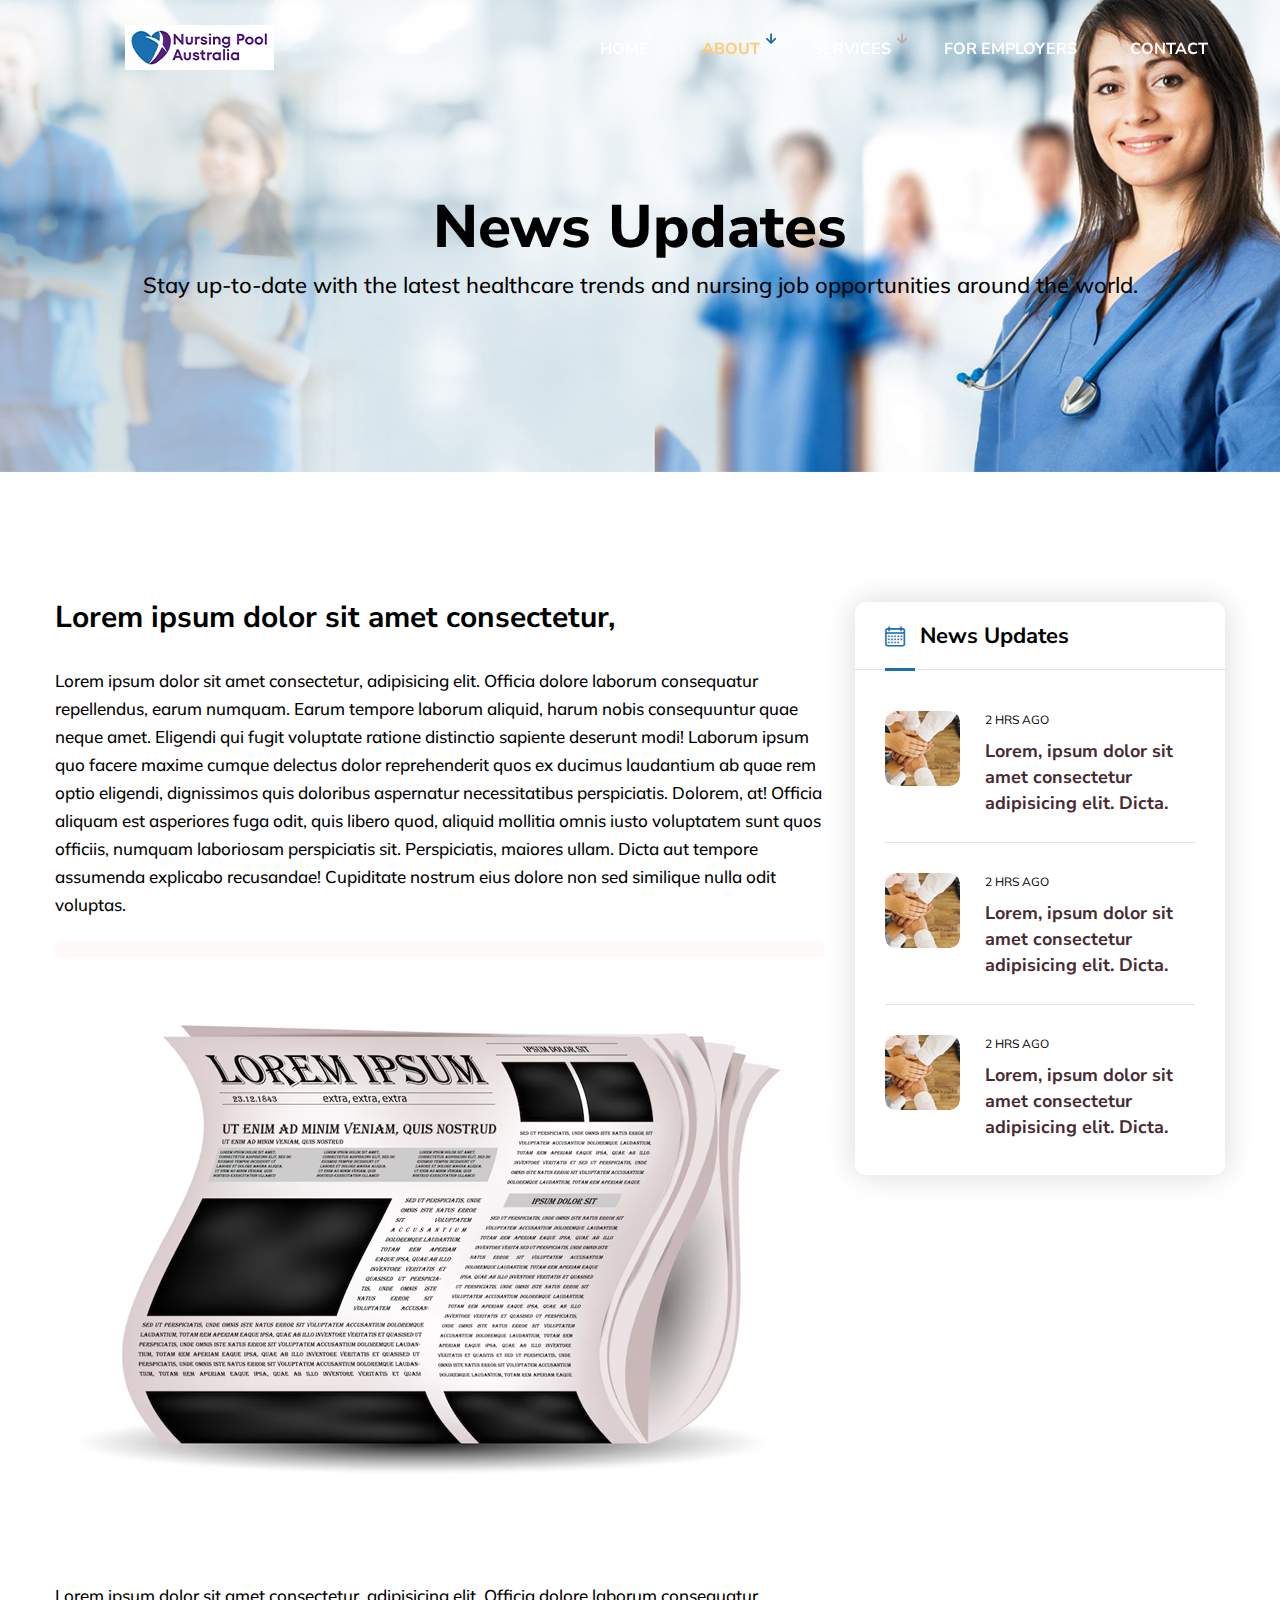
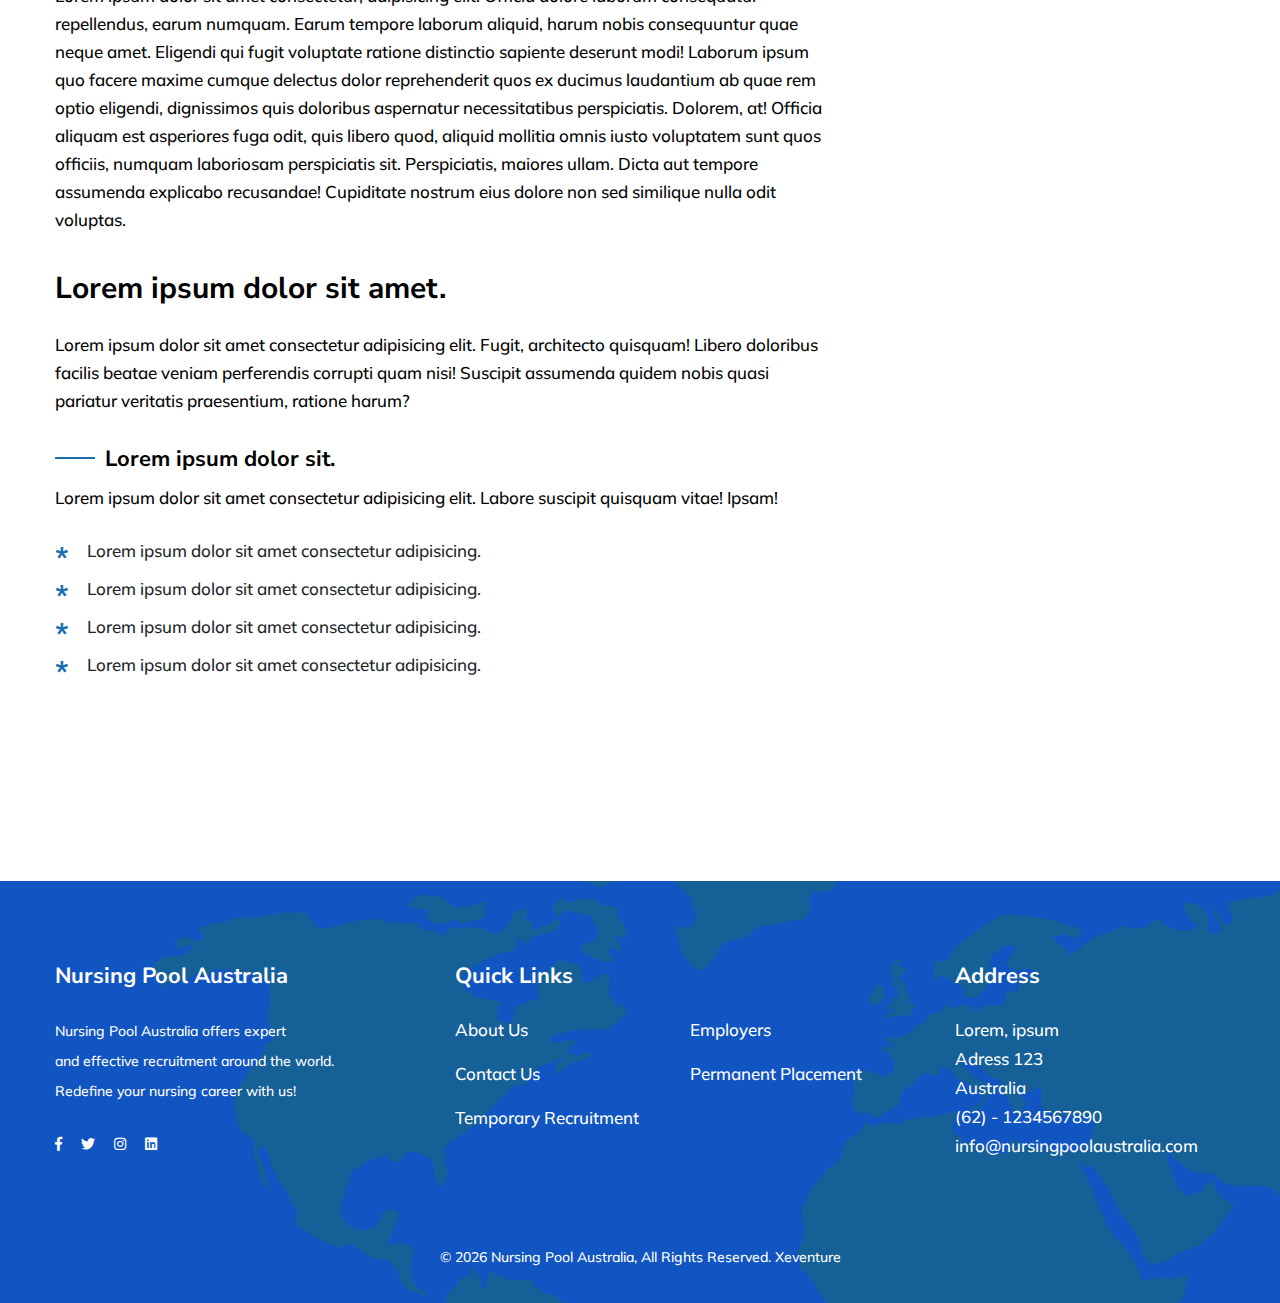
<file: news.html>
<!DOCTYPE html>
<html lang="en">

<head>
    <meta charset="utf-8">
    <meta http-equiv="X-UA-Compatible" content="IE=edge">
    <meta name="viewport" content="width=device-width, initial-scale=1.0, maximum-scale=1.0, user-scalable=0">

    <title>Nursing-Pool-Australia</title>


    <link rel="icon" href="assets/images/favicon.ico" type="image/x-icon">



    <link href="assets/css/font-awesome-all.css" rel="stylesheet">
    <link href="assets/css/flaticon.css" rel="stylesheet">
    <link href="assets/css/owl.css" rel="stylesheet">
    <link href="assets/css/bootstrap.css" rel="stylesheet">
    <link href="assets/css/jquery.fancybox.min.css" rel="stylesheet">
    <link href="assets/css/animate.css" rel="stylesheet">
    <link href="assets/css/style.css" rel="stylesheet">
    <link href="assets/css/responsive.css" rel="stylesheet">

</head>


<!-- page wrapper -->

<body>

    <div class="wrap-box">
        <!-- Preloader -->
        <!-- <div class="wrap-loader">
            <div class="preloader"><div class="preloader-close">Preloader Close</div></div>
            <div class="layer layer-one"><span class="overlay"></span></div>
            <div class="layer layer-two"><span class="overlay"></span></div>        
            <div class="layer layer-three"><span class="overlay"></span></div>        
        </div> -->



   
        <!-- main header -->
        <header class="main-header">
            <div class="header-top">
                <div class="top-inner">
                   
                        
                        <ul class="left-info">
                            <li>
                                <i class="flaticon-phone-call"></i>
                                <p><a href="tel:1234567890">(62) 123-456789</a></p>
                            </li>
                            <li>
                                <i class="flaticon-email"></i>
                                <p><a href="mailto:info@nursingpoolaustralia.au">info@nursingpoolaustralia.au</a></p>
                            </li>
                            
                        </ul>
                   

                    <div class="right-info d-none d-xl-block d-lg-block">

                        <ul class="social-links">
                            <li><a href="index.html"><i class="fab fa-facebook-f"></i></a></li>
                            <li><a href="index.html"><i class="fab fa-twitter"></i></a></li>
                            <li><a href="index.html"><i class="fab fa-google-plus-g"></i></a></li>
                            <li><a href="index.html"><i class="fab fa-youtube"></i></a></li>
                        </ul>
                    </div>

                </div>
            </div>

            <div class="header">
            <div class="container">
                    <div class="outer-box clearfix">
                        <div class="menu-area   d-flex justify-content-between">
                            <figure class="logo-box">
                                <a href="index.html">
                                    <img src="assets/images/logo.png" alt="Logo">
                                </a>
                                <div class="mobile-nav-toggler">
                                    <i class="icon-bar"></i>
                                    <i class="icon-bar"></i>
                                    <i class="icon-bar"></i>
                                </div>
                            </figure>


                            <nav class="main-menu navbar-expand-md navbar-light">
                                <div class="collapse navbar-collapse show clearfix" id="navbarSupportedContent">
                                    <ul class="navigation clearfix">
                                        <li><a href="index.html">Home</a></li>

                                        <li class="dropdown current"><a href="#">About</a>
                                            <ul>

                                                <li><a href="journey.html">Our Journey</a>
                                                <li><a href="whywe.html">Why NPA</a>
                                                <li><a href="testimonial.html">Testimonials</a>
                                                <li class="current"><a href="news.html"> News</a>
                                            </ul>
                                        </li>
                                        <li class="dropdown"><a href="#">Services</a>
                                            <ul>
                                                
                                                <li><a href="temporary.html">Temporary Contract</a></li>
                                                <li><a href="permanent.html">Permanent Placement</a></li>
                                            </ul>
                                        </li>

                                        <li><a href="employers.html">For Employers</a></li>
                                        <li><a href="contact.html">Contact</a></li>
                                    </ul>
                                </div>
                            </nav>
                        </div>
                        <!-- <ul class="menu-right-content pull-right clearfix">
                                <li>
                                    <a href="index.html" class="npa-btn-one">Login</a>
                                </li>
                            </ul>
                             -->
                    </div>
                </div>
            </div>

            <!--sticky Header-->
            <div class="sticky-header">
                <div class="container">
                    <div class="outer-box clearfix">
                        <div class="menu-area">
                            <figure class="logo-box"><a href="index.html">
                                    <img src="assets/images/logo.png" alt="Logo"></a></figure>
                            <nav class="main-menu clearfix">
                                <!-- Dynamic -->
                            </nav>
                        </div>
                        <!-- <ul class="menu-right-content pull-right clearfix">
                        <li>
                            <a href="index.html" class="npa-btn-one">Login</a>
                        </li>
                    </ul> -->
                    </div>
                </div>
            </div>
        </header>
        <!-- main-header end -->

        <!-- Mobile Menu  -->
        <div class="mobile-menu">
            <div class="menu-backdrop"></div>
            <div class="close-btn"><i class="fas fa-times"></i></div>
            <nav class="menu-box">
                <div class="nav-logo">
                    <!-- <a href="index.html"><img src="assets/images/logo-2.png" alt="" title=""></a> -->
                </div>
                <div class="menu-outer">
                    <!-- Dynamic Menu -->
                </div>
                <div class="social-links">
                    <ul class="clearfix">
                        <li><a href="#0"><span class="fab fa-twitter"></span></a></li>
                        <li><a href="#0"><span class="fab fa-facebook-square"></span></a></li>
                        <li><a href="#0"><span class="fab fa-pinterest-p"></span></a></li>
                        <li><a href="#0"><span class="fab fa-instagram"></span></a></li>
                        <li><a href="#0"><span class="fab fa-youtube"></span></a></li>
                    </ul>
                </div>
            </nav>
        </div><!-- End Mobile Menu -->


        <section class="page-title" style="background-image: url(assets/images/background/page-title.jpg);">
            <!-- <div class="pattern-layer" style="background-image: url(assets/images/shape/pattern-35.png);"></div> -->
            <div class="container-auto">
                <div class="content-box">
                    <div class="title-box centred">
                        <h1>News Updates</h1>
                        <p> Stay up-to-date with the latest healthcare trends and nursing job opportunities around the world.</p>
                    </div>
                </div>
            </div>
        </section>



        <!-- Content -->
        
        <section class="sidebar-page-container blog-grid">
            <div class="container-auto">
                <div class="row clearfix">
                    <div class="col-lg-8 col-md-12 col-sm-12 content-side">
                        <div class="blog-details-content">
                            <div class="inner-box">
                                <div class="post-time">
                                    <h3>
                                        Lorem ipsum dolor sit amet consectetur,
                                    </h3>
                                </div>  
                               

                                <div class="text">

                                    <p>Lorem ipsum dolor sit amet consectetur, adipisicing elit. Officia dolore laborum consequatur repellendus, earum numquam. Earum tempore laborum aliquid, harum nobis consequuntur quae neque amet. Eligendi qui fugit voluptate ratione distinctio sapiente deserunt modi! Laborum ipsum quo facere maxime cumque delectus dolor reprehenderit quos ex ducimus laudantium ab quae rem optio eligendi, dignissimos quis doloribus aspernatur necessitatibus perspiciatis. Dolorem, at! Officia aliquam est asperiores fuga odit, quis libero quod, aliquid mollitia omnis iusto voluptatem sunt quos officiis, numquam laboriosam perspiciatis sit. Perspiciatis, maiores ullam. Dicta aut tempore assumenda explicabo recusandae! Cupiditate nostrum eius dolore non sed similique nulla odit voluptas.</p>
                                </div>
                                
                                <figure class="image-box">
                                    <img src="assets/images/news/news-banner.jpg" alt="News-Banner">
                                </figure>

                                   
                                    <div class="text">
                                    <p>Lorem ipsum dolor sit amet consectetur, adipisicing elit. Officia dolore laborum consequatur repellendus, earum numquam. Earum tempore laborum aliquid, harum nobis consequuntur quae neque amet. Eligendi qui fugit voluptate ratione distinctio sapiente deserunt modi! Laborum ipsum quo facere maxime cumque delectus dolor reprehenderit quos ex ducimus laudantium ab quae rem optio eligendi, dignissimos quis doloribus aspernatur necessitatibus perspiciatis. Dolorem, at! Officia aliquam est asperiores fuga odit, quis libero quod, aliquid mollitia omnis iusto voluptatem sunt quos officiis, numquam laboriosam perspiciatis sit. Perspiciatis, maiores ullam. Dicta aut tempore assumenda explicabo recusandae! Cupiditate nostrum eius dolore non sed similique nulla odit voluptas.</p>
                                        
                                        <h2>Lorem ipsum dolor sit amet.</h2>
                                    <p>Lorem ipsum dolor sit amet consectetur adipisicing elit. Fugit, architecto quisquam! Libero doloribus facilis beatae veniam perferendis corrupti quam nisi! Suscipit assumenda quidem nobis quasi pariatur veritatis praesentium, ratione harum?</p>
                                    <h3>Lorem ipsum dolor sit.</h3>
                                    <p>Lorem ipsum dolor sit amet consectetur adipisicing elit. Labore suscipit quisquam vitae! Ipsam!</p>
                                    <ul class="list">
                                        <li>Lorem ipsum dolor sit amet consectetur adipisicing.</li>
                                        <li>Lorem ipsum dolor sit amet consectetur adipisicing.</li>
                                        <li>Lorem ipsum dolor sit amet consectetur adipisicing.</li>
                                        <li>Lorem ipsum dolor sit amet consectetur adipisicing.</li>
                                    </ul>
                                </div>
                               
                            </div>
                         
                         
                        </div>
                    </div>



                    <div class="col-lg-4 col-md-12 col-sm-12 sidebar-side">
                        <div class="blog-sidebar">
                           
                            <div class="sidebar-widget post-widget">
                                <div class="widget-title">
                                    <h3>News Updates</h3>
                                    <i class="flaticon-calendar"></i>
                                </div>
                                <div class="widget-content">
                                    <div class="post">
                                        <figure class="post-thumb"><a href="#"><img src="assets/images/news/post-1.jpg" alt=""></a></figure>
                                        <span class="post-date">2 hrs Ago</span>
                                        <h5><a href="#">
                                            Lorem, ipsum dolor sit amet consectetur adipisicing elit. Dicta.
                                        </a></h5>
                                    </div>
                                 
                                    <div class="post">
                                        <figure class="post-thumb"><a href="#"><img src="assets/images/news/post-1.jpg" alt=""></a></figure>
                                        <span class="post-date">2 hrs Ago</span>
                                        <h5><a href="#">
                                            Lorem, ipsum dolor sit amet consectetur adipisicing elit. Dicta.
                                        </a></h5>
                                    </div>
                                 
                                    <div class="post">
                                        <figure class="post-thumb"><a href="#"><img src="assets/images/news/post-1.jpg" alt=""></a></figure>
                                        <span class="post-date">2 hrs Ago</span>
                                        <h5><a href="#">
                                            Lorem, ipsum dolor sit amet consectetur adipisicing elit. Dicta.
                                        </a></h5>
                                    </div>
                                 
                                </div>
                            </div>
                         
                        </div>
                    </div>

                </div>
            </div>
        </section>
        
        <!-- Content-End-->









         <!-- main-footer -->
         <footer class="main-footer bg-color-1">
            <div class="container-auto">
                 <div class="footer-top">
                     <div class="widget-section">
                         <div class="row clearfix">
                             <div class="col-lg-4 col-md-6 col-sm-12 footer-column">
                                 <div class="footer-widget about-widget">
                                     <!-- <figure class="footer-logo">
                                         <a href="index-3.html">
                                             <img src="assets/images/logo.png" alt="Logo">
                                         </a>
                                     </figure>
                                     <br> -->
                                     <div class="widget-title">
                                         <h3>Nursing Pool Australia</h3>
                                     </div>
                                     <div class="text">
                                         <p>
                                             Nursing Pool Australia offers expert  <br> and
                                              effective recruitment around the world. <br>
                                              Redefine your nursing career with us!
                                         </p>
                                       
                                     </div>
                                     <ul class="social-links clearfix">
                                         <li><a href="#0"><i class="fab fa-facebook-f"></i></a></li>
                                         <li><a href="#0"><i class="fab fa-twitter"></i></a></li>
                                         <li><a href="#0"><i class="fab fa-instagram"></i></a></li>
                                         <li><a href="#0"><i class="fab fa-linkedin"></i></a></li>
                                     </ul>
                                 </div>
                             </div>
                             <div class="col-lg-5 col-md-6 col-sm-12 footer-column">
                                 <div class="footer-widget links-widget">
                                     <div class="widget-title">
                                         <h3>Quick Links</h3>
                                     </div>
                                     <ul class="links-list clearfix">
                                        <li><a href="journey.html">About Us</a></li>
                                        
                                        <li><a href="employers.html">Employers</a></li>
                                        <li><a href="contact.html">Contact Us</a></li>
                                        <li><a href="permanent.html">Permanent Placement</a></li>
                                        <li><a href="temporary.html">Temporary Recruitment</a></li>
                                    </ul>
                                 </div>
                             </div>
                             <div class="col-lg-3 col-md-6 col-sm-12 footer-column">
                                 <div class="footer-widget contact-widget">
                                     <div class="single-info-box">
                                         <div class="widget-title">
                                             <h3>Address </h3>
                                         </div>
                                         <ul class="info-box clearfix">
                                             <li><span>Lorem, ipsum</span></li>
                                             <li><span>Adress 123</span> </li>
                                             <li><span>Australia</span></li>
                                             <li><a href="tel:123465789">(62) - 1234567890</a></li>
                                             <li><a href="mailto:info@nursingpoolaustralia.com">info@nursingpoolaustralia.com</a></li>
                                         </ul>
                                     </div>
                                    
                                 </div>
                             </div>
                         </div>
                     </div>
                 </div>
            
                 <div class="footer-bottom clearfix ">
                     <div class="copyright"><p>&copy; 
                         <script>
                             new Date().getFullYear() > 2010 && document.write("" + new Date().getFullYear());   
                         </script>
                         <a href="index.html">Nursing Pool Australia</a>, All Rights Reserved.
                         <a href="index.html">Xeventure</a>
                     </p></div>
                   
                 </div>
             </div>
         </footer>
         <!-- main-footer end -->
 
         <!--Scroll to top-->
         <button class="scroll-top scroll-to-target" data-target="html"><i class="flaticon-up-arrow-1"></i></button>
     </div>
 
 
     <!-- jequery plugins -->
     <script src="assets/js/jquery.js"></script>
     <script src="assets/js/popper.min.js"></script>
     <script src="assets/js/bootstrap.min.js"></script>
     <script src="assets/js/owl.js"></script>
     <script src="assets/js/wow.js"></script>
     <script src="assets/js/validation.js"></script>
     <script src="assets/js/jquery.fancybox.js"></script>
     <script src="assets/js/TweenMax.min.js"></script>
     <script src="assets/js/appear.js"></script>
     <script src="assets/js/jquery.countTo.js"></script>
     <script src="assets/js/scrollbar.js"></script>
     <script src="assets/js/jquery.nice-select.min.js"></script>
     <script src="assets/js/isotope.js"></script>
     <script src="assets/js/tilt.jquery.js"></script>
 
     <!-- main-js -->
     <script src="assets/js/script.js"></script>
 </body><!-- End of .page_wrapper -->
 
 </html>
</file>
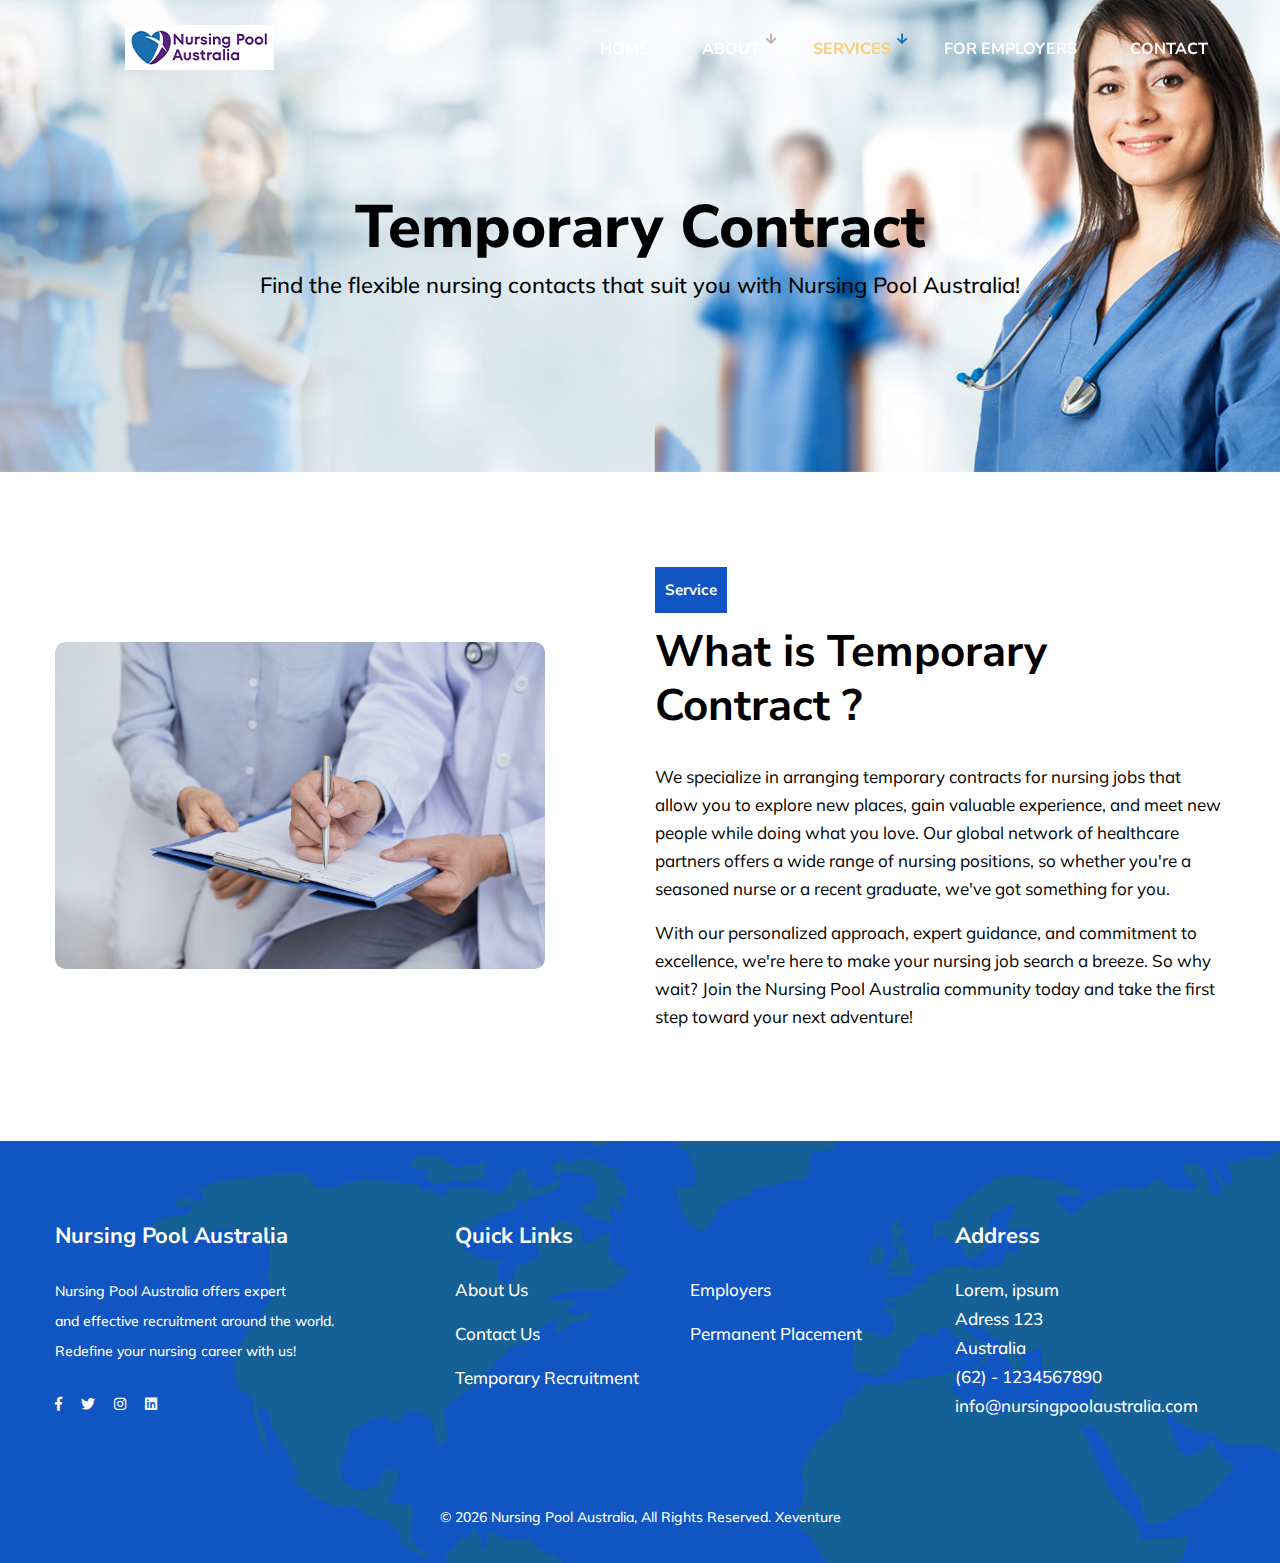
<file: temporary.html>
<!DOCTYPE html>
<html lang="en">

<head>
    <meta charset="utf-8">
    <meta http-equiv="X-UA-Compatible" content="IE=edge">
    <meta name="viewport" content="width=device-width, initial-scale=1.0, maximum-scale=1.0, user-scalable=0">

    <title>Nursing-Pool-Australia</title>


    <link rel="icon" href="assets/images/favicon.ico" type="image/x-icon">



    <link href="assets/css/font-awesome-all.css" rel="stylesheet">
    <link href="assets/css/flaticon.css" rel="stylesheet">
    <link href="assets/css/owl.css" rel="stylesheet">
    <link href="assets/css/bootstrap.css" rel="stylesheet">
    <link href="assets/css/jquery.fancybox.min.css" rel="stylesheet">
    <link href="assets/css/animate.css" rel="stylesheet">
    <link href="assets/css/style.css" rel="stylesheet">
    <link href="assets/css/responsive.css" rel="stylesheet">

</head>


<!-- page wrapper -->

<body>

    <div class="wrap-box">
        <!-- Preloader -->
        <!-- <div class="wrap-loader">
            <div class="preloader"><div class="preloader-close">Preloader Close</div></div>
            <div class="layer layer-one"><span class="overlay"></span></div>
            <div class="layer layer-two"><span class="overlay"></span></div>        
            <div class="layer layer-three"><span class="overlay"></span></div>        
        </div> -->



    
        <!-- main header -->
        <header class="main-header">
            <div class="header-top">
                <div class="top-inner">
                   
                        
                        <ul class="left-info">
                            <li>
                                <i class="flaticon-phone-call"></i>
                                <p><a href="tel:1234567890">(62) 123-456789</a></p>
                            </li>
                            <li>
                                <i class="flaticon-email"></i>
                                <p><a href="mailto:info@nursingpoolaustralia.au">info@nursingpoolaustralia.au</a></p>
                            </li>
                            
                        </ul>
                   

                    <div class="right-info d-none d-xl-block d-lg-block">

                        <ul class="social-links">
                            <li><a href="index.html"><i class="fab fa-facebook-f"></i></a></li>
                            <li><a href="index.html"><i class="fab fa-twitter"></i></a></li>
                            <li><a href="index.html"><i class="fab fa-google-plus-g"></i></a></li>
                            <li><a href="index.html"><i class="fab fa-youtube"></i></a></li>
                        </ul>
                    </div>

                </div>
            </div>

            <div class="header">
            <div class="container">
                    <div class="outer-box clearfix">
                        <div class="menu-area   d-flex justify-content-between">
                            <figure class="logo-box">
                                <a href="index.html">
                                    <img src="assets/images/logo.png" alt="Logo">
                                </a>
                                <div class="mobile-nav-toggler">
                                    <i class="icon-bar"></i>
                                    <i class="icon-bar"></i>
                                    <i class="icon-bar"></i>
                                </div>
                            </figure>


                            <nav class="main-menu navbar-expand-md navbar-light">
                                <div class="collapse navbar-collapse show clearfix" id="navbarSupportedContent">
                                    <ul class="navigation clearfix">
                                        <li><a href="index.html">Home</a></li>

                                        <li class="dropdown"><a href="#">About</a>
                                            <ul>

                                                <li><a href="journey.html">Our Journey</a>
                                                <li><a href="whywe.html">Why NPA</a>
                                                <li><a href="testimonial.html">Testimonials</a>
                                                <li><a href="news.html"> News</a>
                                            </ul>
                                        </li>
                                        <li class="dropdown current"><a href="#">Services</a>
                                            <ul>
                                                
                                                <li class="current"><a href="temporary.html">Temporary Contract</a></li>
                                                <li ><a href="permanent.html">Permanent Placement</a></li>
                                            </ul>
                                        </li>

                                        <li><a href="employers.html">For Employers</a></li>
                                        <li><a href="contact.html">Contact</a></li>
                                    </ul>
                                </div>
                            </nav>
                        </div>
                        <!-- <ul class="menu-right-content pull-right clearfix">
                                <li>
                                    <a href="index.html" class="npa-btn-one">Login</a>
                                </li>
                            </ul>
                             -->
                    </div>
                </div>
            </div>

            <!--sticky Header-->
            <div class="sticky-header">
                <div class="container">
                    <div class="outer-box clearfix">
                        <div class="menu-area">
                            <figure class="logo-box"><a href="index.html">
                                    <img src="assets/images/logo.png" alt="Logo"></a></figure>
                            <nav class="main-menu clearfix">
                                <!-- Dynamic -->
                            </nav>
                        </div>
                        <!-- <ul class="menu-right-content pull-right clearfix">
                        <li>
                            <a href="index.html" class="npa-btn-one">Login</a>
                        </li>
                    </ul> -->
                    </div>
                </div>
            </div>
        </header>
        <!-- main-header end -->

        <!-- Mobile Menu  -->
        <div class="mobile-menu">
            <div class="menu-backdrop"></div>
            <div class="close-btn"><i class="fas fa-times"></i></div>
            <nav class="menu-box">
                <div class="nav-logo">
                    <!-- <a href="index.html"><img src="assets/images/logo-2.png" alt="" title=""></a> -->
                </div>
                <div class="menu-outer">
                    <!-- Dynamic Menu -->
                </div>
                <div class="social-links">
                    <ul class="clearfix">
                        <li><a href="#0"><span class="fab fa-twitter"></span></a></li>
                        <li><a href="#0"><span class="fab fa-facebook-square"></span></a></li>
                        <li><a href="#0"><span class="fab fa-pinterest-p"></span></a></li>
                        <li><a href="#0"><span class="fab fa-instagram"></span></a></li>
                        <li><a href="#0"><span class="fab fa-youtube"></span></a></li>
                    </ul>
                </div>
            </nav>
        </div><!-- End Mobile Menu -->

        <section class="page-title" style="background-image: url(assets/images/background/page-title.jpg);">
            <!-- <div class="pattern-layer" style="background-image: url(assets/images/shape/pattern-35.png);"></div> -->
            <div class="container-auto">
                <div class="content-box">
                    <div class="title-box centred">
                        <h1>Temporary Contract</h1>
                        <p>Find the flexible nursing contacts that suit you with Nursing Pool Australia!</p>
                    </div>
                </div>
            </div>
        </section>



        <!-- Content -->
      
        <section class="about-style-two about-page temporary-ccontract">
            <div class="container-auto">
                <div class="inner-container">
                    <div class="row clearfix">
                        <div class="col-lg-6 col-md-12 col-sm-12 content-column d-none d-lg-block">
                            <div id="image_block_1">
                                <div class="image-box">
                                    <figure class="image-1">
                                        <img src="assets/images/resource/temporary-ccontract.jpg" alt="">
                                    </figure>
                               
                                </div>
                            </div>
                        </div>
                        <div class="col-lg-6 col-md-12 col-sm-12 content-column">
                            <div id="content_block_3">
                                <div class="content-box">
                                    <div class="sec-title">
                                        <span class="top-title">Service</span>
                                        <h2>What is Temporary Contract ? </h2>
                                    </div>
                                    <div class="text">
                                        <p class="mb-3">
                                            We specialize in arranging temporary contracts for nursing jobs that allow you to explore new places,
                                             gain valuable experience, and meet new people while doing what you love.
                                              Our global network of healthcare partners offers a wide range of nursing positions, 
                                              so whether you're a seasoned nurse or a recent graduate, we've got something for you.
                                              
                                          </p>
                                          <p>
                                            With our personalized approach, expert guidance, and commitment to excellence, 
                                               we're here to make your nursing job search a breeze. So why wait?
                                             Join the Nursing Pool Australia community today and take the first step toward your next adventure!
                                          </p>
                                    </div>
                                </div>
                            </div>
                        </div>
                    </div>
                </div>
            </div>
        </section>
    
        
      
        <!-- <section class="welcome-section bg-color-1">
            <div class="container-auto">
               
                <div class="row clearfix  align-items-center">
                    
                    <div class="col-lg-6 col-md-12 col-sm-12 content-column">
                        <div id="content_block_1">
                            <div class="content-box">
                                <div class="tabs-box">
                                    <div class="tabs-content">
                                        <div class="tab active-tab">
                                            <div class="inner-box">
                                                <h5>Sponsorship</h5>
                                                <h2>About Sponsorships</h2>
                                                <p>
                                                    Content Based On Visa Sponsorship and
                                                    AHPRA
                                                    <br>
                                                    Lorem ipsum dolor sit amet consectetur adipisicing elit. Sed, eum.
                                                </p>
                                                <p>
                                                    Lorem ipsum dolor, sit amet consectetur adipisicing elit. Architecto voluptatem soluta veritatis, iusto voluptatibus modi nisi voluptas dolor rerum, amet id omnis sint, illo quidem?
                                                    <a href="https://www.ahpra.gov.au/">Read more  about AHPRA</a>
                                                </p>
                                            </div>
                                        </div>

                                    </div>
                                </div>
                            </div>
                        </div>
                    </div>
                    <div class="col-lg-6 col-md-12 col-sm-12 image-column ">
                        <figure class="image-box">
                            <img src="./assets/images/resource/visa.jpg" alt="Visa-Sponsorships" class="image-radius">
                        </figure>
                    </div>
                </div>
            </div>
        </section> -->
        
        
        <!-- Content-End-->









        <!-- main-footer -->
        <footer class="main-footer bg-color-1">
            <div class="container-auto">
                 <div class="footer-top">
                     <div class="widget-section">
                         <div class="row clearfix">
                             <div class="col-lg-4 col-md-6 col-sm-12 footer-column">
                                 <div class="footer-widget about-widget">
                                     <!-- <figure class="footer-logo">
                                         <a href="index-3.html">
                                             <img src="assets/images/logo.png" alt="Logo">
                                         </a>
                                     </figure>
                                     <br> -->
                                     <div class="widget-title">
                                         <h3>Nursing Pool Australia</h3>
                                     </div>
                                     <div class="text">
                                         <p>
                                             Nursing Pool Australia offers expert  <br> and
                                              effective recruitment around the world. <br>
                                              Redefine your nursing career with us!
                                         </p>
                                       
                                     </div>
                                     <ul class="social-links clearfix">
                                         <li><a href="#0"><i class="fab fa-facebook-f"></i></a></li>
                                         <li><a href="#0"><i class="fab fa-twitter"></i></a></li>
                                         <li><a href="#0"><i class="fab fa-instagram"></i></a></li>
                                         <li><a href="#0"><i class="fab fa-linkedin"></i></a></li>
                                     </ul>
                                 </div>
                             </div>
                             <div class="col-lg-5 col-md-6 col-sm-12 footer-column">
                                 <div class="footer-widget links-widget">
                                     <div class="widget-title">
                                         <h3>Quick Links</h3>
                                     </div>
                                     <ul class="links-list clearfix">
                                        <li><a href="journey.html">About Us</a></li>
                                        
                                        <li><a href="employers.html">Employers</a></li>
                                        <li><a href="contact.html">Contact Us</a></li>
                                        <li><a href="permanent.html">Permanent Placement</a></li>
                                        <li><a href="temporary.html">Temporary Recruitment</a></li>
                                    </ul>
                                 </div>
                             </div>
                             <div class="col-lg-3 col-md-6 col-sm-12 footer-column">
                                 <div class="footer-widget contact-widget">
                                     <div class="single-info-box">
                                         <div class="widget-title">
                                             <h3>Address </h3>
                                         </div>
                                         <ul class="info-box clearfix">
                                             <li><span>Lorem, ipsum</span></li>
                                             <li><span>Adress 123</span> </li>
                                             <li><span>Australia</span></li>
                                             <li><a href="tel:123465789">(62) - 1234567890</a></li>
                                             <li><a href="mailto:info@nursingpoolaustralia.com">info@nursingpoolaustralia.com</a></li>
                                         </ul>
                                     </div>
                                    
                                 </div>
                             </div>
                         </div>
                     </div>
                 </div>
            
                 <div class="footer-bottom clearfix ">
                     <div class="copyright"><p>&copy; 
                         <script>
                             new Date().getFullYear() > 2010 && document.write("" + new Date().getFullYear());   
                         </script>
                         <a href="index.html">Nursing Pool Australia</a>, All Rights Reserved.
                         <a href="index.html">Xeventure</a>
                     </p></div>
                   
                 </div>
             </div>
         </footer>
         <!-- main-footer end -->
         <!--Scroll to top-->
         <button class="scroll-top scroll-to-target" data-target="html"><i class="flaticon-up-arrow-1"></i></button>
     </div>
 
 
     <!-- jequery plugins -->
     <script src="assets/js/jquery.js"></script>
     <script src="assets/js/popper.min.js"></script>
     <script src="assets/js/bootstrap.min.js"></script>
     <script src="assets/js/owl.js"></script>
     <script src="assets/js/wow.js"></script>
     <script src="assets/js/validation.js"></script>
     <script src="assets/js/jquery.fancybox.js"></script>
     <script src="assets/js/TweenMax.min.js"></script>
     <script src="assets/js/appear.js"></script>
     <script src="assets/js/jquery.countTo.js"></script>
     <script src="assets/js/scrollbar.js"></script>
     <script src="assets/js/jquery.nice-select.min.js"></script>
     <script src="assets/js/isotope.js"></script>
     <script src="assets/js/tilt.jquery.js"></script>
 
     <!-- main-js -->
     <script src="assets/js/script.js"></script>
 </body><!-- End of .page_wrapper -->
 
 </html>
</file>
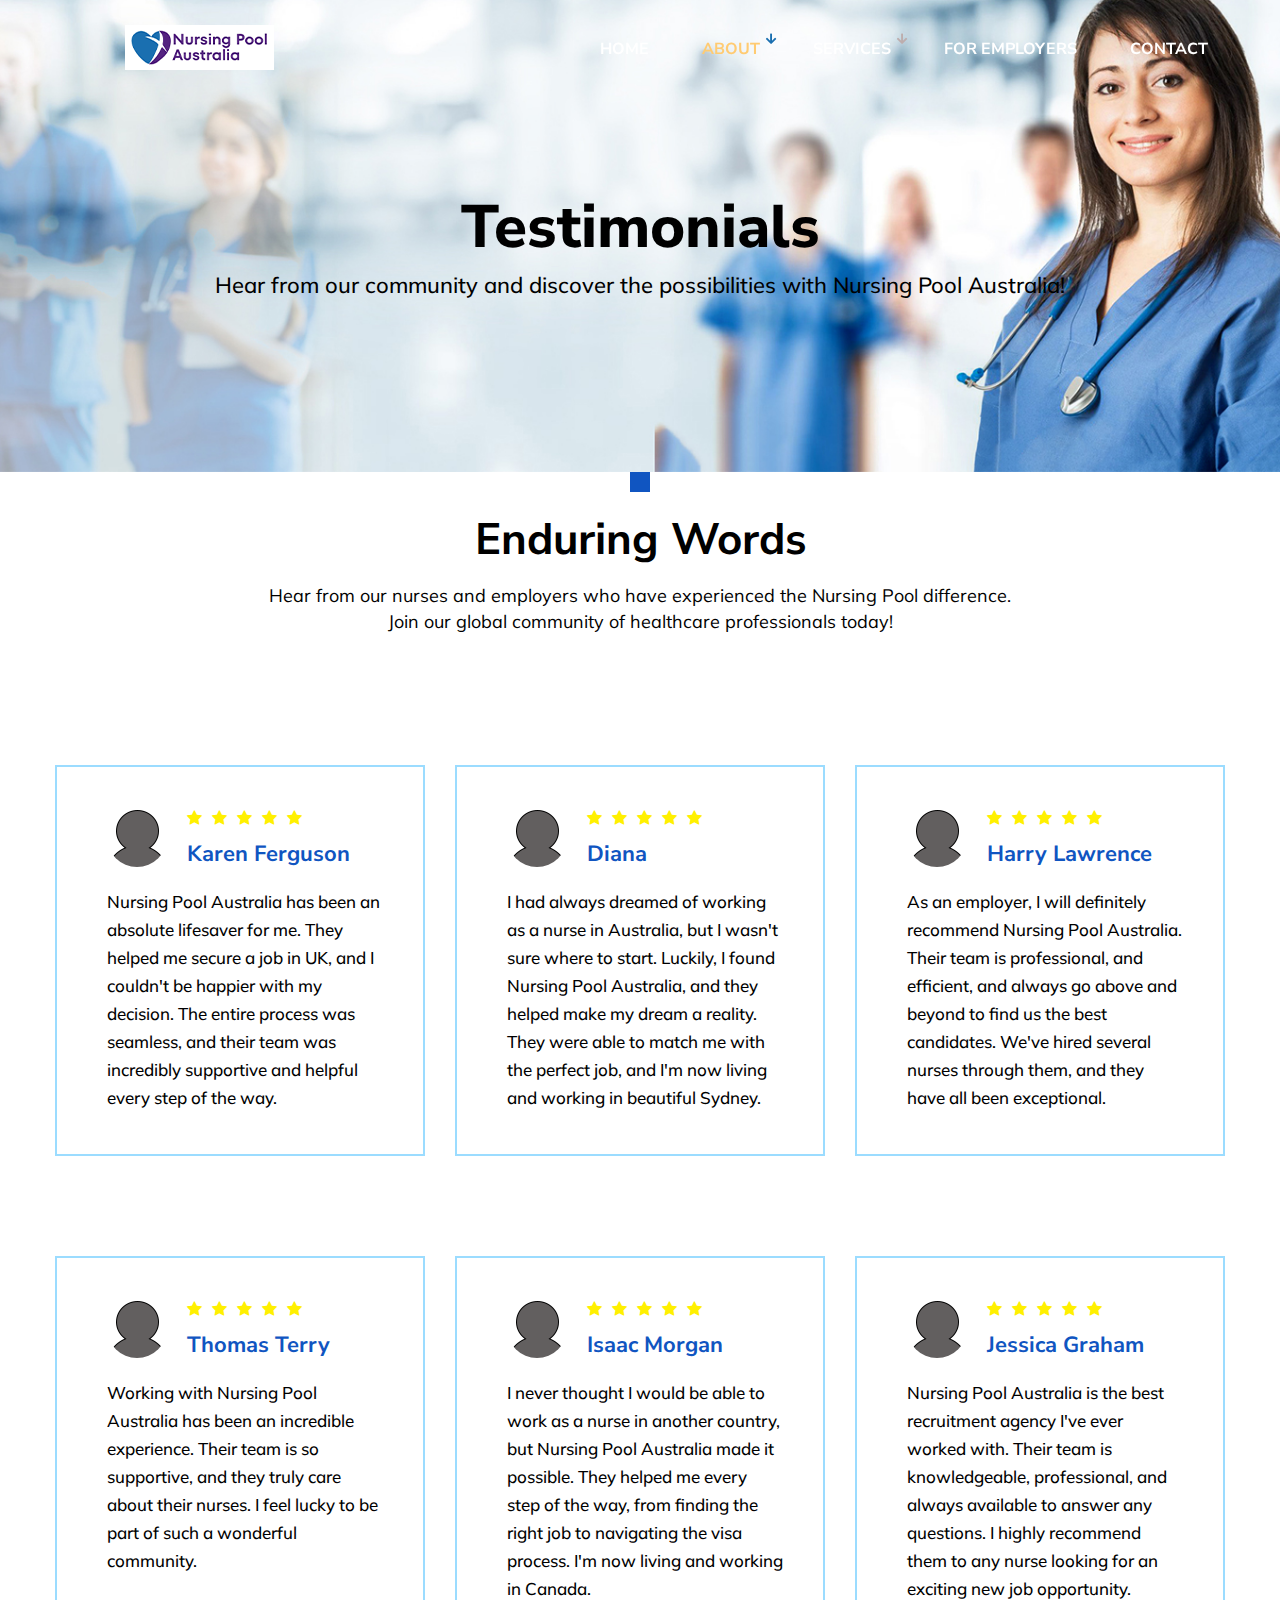
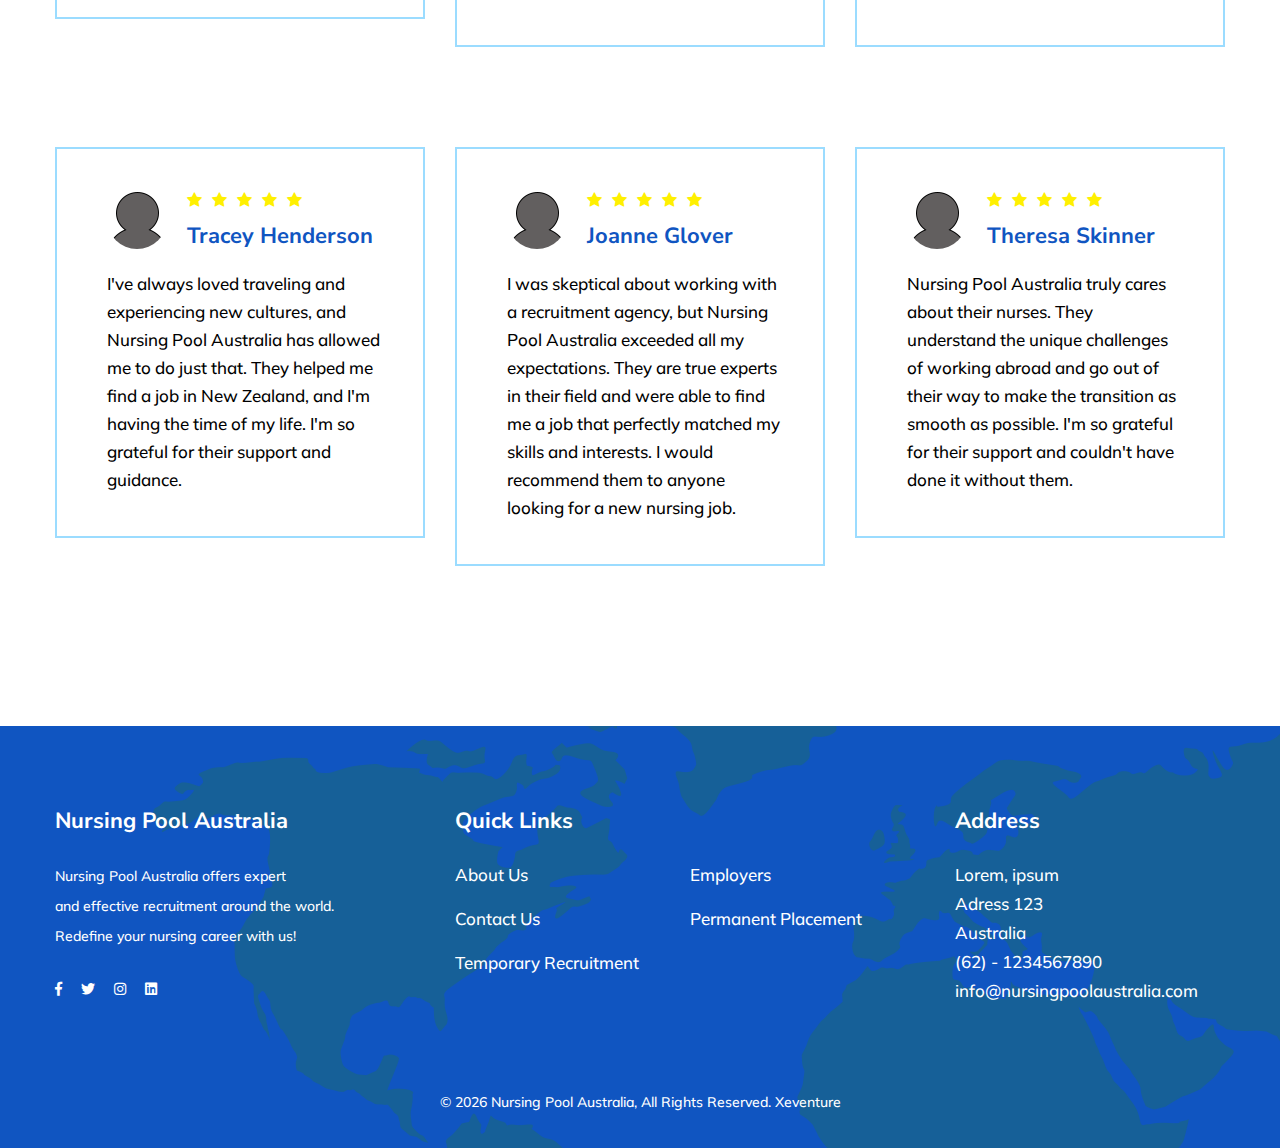
<file: testimonial.html>
<!DOCTYPE html>
<html lang="en">

<head>
    <meta charset="utf-8">
    <meta http-equiv="X-UA-Compatible" content="IE=edge">
    <meta name="viewport" content="width=device-width, initial-scale=1.0, maximum-scale=1.0, user-scalable=0">

    <title>Nursing-Pool-Australia</title>


    <link rel="icon" href="assets/images/favicon.ico" type="image/x-icon">



    <link href="assets/css/font-awesome-all.css" rel="stylesheet">
    <link href="assets/css/flaticon.css" rel="stylesheet">
    <link href="assets/css/owl.css" rel="stylesheet">
    <link href="assets/css/bootstrap.css" rel="stylesheet">
    <link href="assets/css/jquery.fancybox.min.css" rel="stylesheet">
    <link href="assets/css/animate.css" rel="stylesheet">
    <link href="assets/css/style.css" rel="stylesheet">
    <link href="assets/css/responsive.css" rel="stylesheet">

</head>


<!-- page wrapper -->

<body>

    <div class="wrap-box">
        <!-- Preloader -->
        <!-- <div class="wrap-loader">
            <div class="preloader"><div class="preloader-close">Preloader Close</div></div>
            <div class="layer layer-one"><span class="overlay"></span></div>
            <div class="layer layer-two"><span class="overlay"></span></div>        
            <div class="layer layer-three"><span class="overlay"></span></div>        
        </div> -->



        <!-- main header -->
        <header class="main-header">
            <div class="header-top">
                <div class="top-inner">
                   
                        
                        <ul class="left-info">
                            <li>
                                <i class="flaticon-phone-call"></i>
                                <p><a href="tel:1234567890">(62) 123-456789</a></p>
                            </li>
                            <li>
                                <i class="flaticon-email"></i>
                                <p><a href="mailto:info@nursingpoolaustralia.au">info@nursingpoolaustralia.au</a></p>
                            </li>
                            
                        </ul>
                   

                    <div class="right-info d-none d-xl-block d-lg-block">

                        <ul class="social-links">
                            <li><a href="index.html"><i class="fab fa-facebook-f"></i></a></li>
                            <li><a href="index.html"><i class="fab fa-twitter"></i></a></li>
                            <li><a href="index.html"><i class="fab fa-google-plus-g"></i></a></li>
                            <li><a href="index.html"><i class="fab fa-youtube"></i></a></li>
                        </ul>
                    </div>

                </div>
            </div>

            <div class="header">
            <div class="container">
                    <div class="outer-box clearfix">
                        <div class="menu-area   d-flex justify-content-between">
                            <figure class="logo-box">
                                <a href="index.html">
                                    <img src="assets/images/logo.png" alt="Logo">
                                </a>
                                <div class="mobile-nav-toggler">
                                    <i class="icon-bar"></i>
                                    <i class="icon-bar"></i>
                                    <i class="icon-bar"></i>
                                </div>
                            </figure>


                            <nav class="main-menu navbar-expand-md navbar-light">
                                <div class="collapse navbar-collapse show clearfix" id="navbarSupportedContent">
                                    <ul class="navigation clearfix">
                                        <li><a href="index.html">Home</a></li>

                                        <li class="current dropdown">
                                            <a href="#">About</a>
                                            <ul>

                                                <li><a href="journey.html">Our Journey</a>
                                                <li><a href="whywe.html">Why NPA</a>
                                                <li  class="current"><a href="testimonial.html">Testimonials</a>
                                                <li><a href="news.html"> News</a>
                                            </ul>
                                        </li>
                                        <li class="dropdown"><a href="#">Services</a>
                                            <ul>
                                                
                                                <li><a href="temporary.html">Temporary Contract</a></li>
                                                <li><a href="permanent.html">Permanent Placement</a></li>
                                            </ul>
                                        </li>

                                        <li><a href="employers.html">For Employers</a></li>
                                        <li><a href="contact.html">Contact</a></li>
                                    </ul>
                                </div>
                            </nav>
                        </div>
                        <!-- <ul class="menu-right-content pull-right clearfix">
                                <li>
                                    <a href="index.html" class="npa-btn-one">Login</a>
                                </li>
                            </ul>
                             -->
                    </div>
                </div>
            </div>

            <!--sticky Header-->
            <div class="sticky-header">
                <div class="container">
                    <div class="outer-box clearfix">
                        <div class="menu-area">
                            <figure class="logo-box"><a href="index.html">
                                    <img src="assets/images/logo.png" alt="Logo"></a></figure>
                            <nav class="main-menu clearfix">
                                <!-- Dynamic -->
                            </nav>
                        </div>
                        <!-- <ul class="menu-right-content pull-right clearfix">
                        <li>
                            <a href="index.html" class="npa-btn-one">Login</a>
                        </li>
                    </ul> -->
                    </div>
                </div>
            </div>
        </header>
        <!-- main-header end -->

        <!-- Mobile Menu  -->
        <div class="mobile-menu">
            <div class="menu-backdrop"></div>
            <div class="close-btn"><i class="fas fa-times"></i></div>
            <nav class="menu-box">
                <div class="nav-logo">
                    <!-- <a href="index.html"><img src="assets/images/logo-2.png" alt="" title=""></a> -->
                </div>
                <div class="menu-outer">
                    <!-- Dynamic Menu -->
                </div>
                <div class="social-links">
                    <ul class="clearfix">
                        <li><a href="#0"><span class="fab fa-twitter"></span></a></li>
                        <li><a href="#0"><span class="fab fa-facebook-square"></span></a></li>
                        <li><a href="#0"><span class="fab fa-pinterest-p"></span></a></li>
                        <li><a href="#0"><span class="fab fa-instagram"></span></a></li>
                        <li><a href="#0"><span class="fab fa-youtube"></span></a></li>
                    </ul>
                </div>
            </nav>
        </div><!-- End Mobile Menu -->


        <section class="page-title" style="background-image: url(assets/images/background/page-title.jpg);">
            <!-- <div class="pattern-layer" style="background-image: url(assets/images/shape/pattern-35.png);"></div> -->
            <div class="container-auto">
                <div class="content-box">
                    <div class="title-box centred">
                        <h1>Testimonials</h1>
                        <p>Hear from our community and discover the possibilities with Nursing Pool Australia!</p>
                    </div>
                </div>
            </div>
        </section>


        <!-- content -->



        <div class="sec-title centred">
            <span class="top-title">
               
            </span>
            <h2>
                Enduring Words
            </h2>
            <p>
                Hear from our nurses and employers who have experienced the Nursing Pool difference.
                <br>
                 Join our global community of healthcare professionals today!
               
            </p>
        </div>





<section class="testimonial-page-section section-padding">
    <div class="container-auto">
        <div class="row clearfix">

            <div class="col-lg-4 col-md-6 col-sm-12 testimonial-block">
                <div class="testimonial-block-one">
                    <div class="inner-box">
                        <div class="author-box">
                            <figure class="author-thumb"><img src="assets/images/resource/testimonial-1.png"
                                    alt="testimonial-image"></figure>
                            <ul class="rating clearfix">
                                <li><i class="flaticon-star"></i></li>
                                <li><i class="flaticon-star"></i></li>
                                <li><i class="flaticon-star"></i></li>
                                <li><i class="flaticon-star"></i></li>
                                <li><i class="flaticon-star"></i></li>
                            </ul>
                            <h3>Karen Ferguson</h3>
                        </div>
                        <div class="text">
                            <p>
                                Nursing Pool Australia has been an absolute lifesaver for me. They helped me secure a job in UK, and I couldn't be happier with my decision. The entire process was seamless, and their team was incredibly supportive and helpful every step of the way.
                            </p>
                        </div>
                    </div>
                </div>
            </div>
            <div class="col-lg-4 col-md-6 col-sm-12 testimonial-block">
                <div class="testimonial-block-one">
                    <div class="inner-box">
                        <div class="author-box">
                            <figure class="author-thumb"><img src="assets/images/resource/testimonial-1.png"
                                    alt="testimonial-image"></figure>
                            <ul class="rating clearfix">
                                <li><i class="flaticon-star"></i></li>
                                <li><i class="flaticon-star"></i></li>
                                <li><i class="flaticon-star"></i></li>
                                <li><i class="flaticon-star"></i></li>
                                <li><i class="flaticon-star"></i></li>
                            </ul>
                            <h3>Diana</h3>
                        </div>
                        <div class="text">
                            <p>
                                I had always dreamed of working as a nurse in Australia, but I wasn't sure where to start. Luckily, I found Nursing Pool Australia, and they helped make my dream a reality. They were able to match me with the perfect job, and I'm now living and working in beautiful Sydney.
                            </p>
                        </div>
                    </div>
                </div>
            </div>
            <div class="col-lg-4 col-md-6 col-sm-12 testimonial-block">
                <div class="testimonial-block-one">
                    <div class="inner-box">
                        <div class="author-box">
                            <figure class="author-thumb"><img src="assets/images/resource/testimonial-1.png"
                                    alt="testimonial-image"></figure>
                            <ul class="rating clearfix">
                                <li><i class="flaticon-star"></i></li>
                                <li><i class="flaticon-star"></i></li>
                                <li><i class="flaticon-star"></i></li>
                                <li><i class="flaticon-star"></i></li>
                                <li><i class="flaticon-star"></i></li>
                            </ul>
                            <h3>Harry	Lawrence</h3>
                        </div>
                        <div class="text">
                            <p>As an employer, I will definitely recommend Nursing Pool Australia. Their team is professional, and efficient, and always go above and beyond to find us the best candidates. We've hired several nurses through them, and they have all been exceptional.</p>
                        </div>
                    </div>
                </div>
            </div>
            <div class="col-lg-4 col-md-6 col-sm-12 testimonial-block">
                <div class="testimonial-block-one">
                    <div class="inner-box">
                        <div class="author-box">
                            <figure class="author-thumb"><img src="assets/images/resource/testimonial-1.png"
                                    alt="testimonial-image"></figure>
                            <ul class="rating clearfix">
                                <li><i class="flaticon-star"></i></li>
                                <li><i class="flaticon-star"></i></li>
                                <li><i class="flaticon-star"></i></li>
                                <li><i class="flaticon-star"></i></li>
                                <li><i class="flaticon-star"></i></li>
                            </ul>
                            <h3>Thomas Terry</h3>
                        </div>
                        <div class="text">
                            <p>Working with Nursing Pool Australia has been an incredible experience. Their team is so supportive, and they truly care about their nurses. I feel lucky to be part of such a wonderful community.</p>
                        </div>
                    </div>
                </div>
            </div>
            <div class="col-lg-4 col-md-6 col-sm-12 testimonial-block">
                <div class="testimonial-block-one">
                    <div class="inner-box">
                        <div class="author-box">
                            <figure class="author-thumb"><img src="assets/images/resource/testimonial-1.png"
                                    alt="testimonial-image"></figure>
                            <ul class="rating clearfix">
                                <li><i class="flaticon-star"></i></li>
                                <li><i class="flaticon-star"></i></li>
                                <li><i class="flaticon-star"></i></li>
                                <li><i class="flaticon-star"></i></li>
                                <li><i class="flaticon-star"></i></li>
                            </ul>
                            <h3>Isaac Morgan</h3>
                        </div>
                        <div class="text">
                            <p>I never thought I would be able to work as a nurse in another country, but Nursing Pool Australia made it possible. They helped me every step of the way, from finding the right job to navigating the visa process. I'm now living and working in Canada.</p>
                        </div>
                    </div>
                </div>
            </div>
            <div class="col-lg-4 col-md-6 col-sm-12 testimonial-block">
                <div class="testimonial-block-one">
                    <div class="inner-box">
                        <div class="author-box">
                            <figure class="author-thumb"><img src="assets/images/resource/testimonial-1.png"
                                    alt="testimonial-image"></figure>
                            <ul class="rating clearfix">
                                <li><i class="flaticon-star"></i></li>
                                <li><i class="flaticon-star"></i></li>
                                <li><i class="flaticon-star"></i></li>
                                <li><i class="flaticon-star"></i></li>
                                <li><i class="flaticon-star"></i></li>
                            </ul>
                            <h3>Jessica	Graham</h3>
                        </div>
                        <div class="text">
                           <p>
                            Nursing Pool Australia is the best recruitment agency I've ever worked with. Their team is knowledgeable, professional, and always available to answer any questions. I highly recommend them to any nurse looking for an exciting new job opportunity.
                           </p>
                        </div>
                    </div>
                </div>
            </div>
            <div class="col-lg-4 col-md-6 col-sm-12 testimonial-block">
                <div class="testimonial-block-one">
                    <div class="inner-box">
                        <div class="author-box">
                            <figure class="author-thumb"><img src="assets/images/resource/testimonial-1.png"
                                    alt="testimonial-image"></figure>
                            <ul class="rating clearfix">
                                <li><i class="flaticon-star"></i></li>
                                <li><i class="flaticon-star"></i></li>
                                <li><i class="flaticon-star"></i></li>
                                <li><i class="flaticon-star"></i></li>
                                <li><i class="flaticon-star"></i></li>
                            </ul>
                            <h3>Tracey	Henderson</h3>
                        </div>
                        <div class="text">
                            <p>
                                I've always loved traveling and experiencing new cultures, and Nursing Pool Australia has allowed me to do just that. They helped me find a job in New Zealand, and I'm having the time of my life. I'm so grateful for their support and guidance.
                            </p>
                        </div>
                    </div>
                </div>
            </div>
            <div class="col-lg-4 col-md-6 col-sm-12 testimonial-block">
                <div class="testimonial-block-one">
                    <div class="inner-box">
                        <div class="author-box">
                            <figure class="author-thumb"><img src="assets/images/resource/testimonial-1.png"
                                    alt="testimonial-image"></figure>
                            <ul class="rating clearfix">
                                <li><i class="flaticon-star"></i></li>
                                <li><i class="flaticon-star"></i></li>
                                <li><i class="flaticon-star"></i></li>
                                <li><i class="flaticon-star"></i></li>
                                <li><i class="flaticon-star"></i></li>
                            </ul>
                            <h3>Joanne	Glover</h3>
                        </div>
                        <div class="text">
                            <p>I was skeptical about working with a recruitment agency, but Nursing Pool Australia exceeded all my expectations. They are true experts in their field and were able to find me a job that perfectly matched my skills and interests. I would recommend them to anyone looking for a new nursing job.</p>
                        </div>
                    </div>
                </div>
            </div>
            <div class="col-lg-4 col-md-6 col-sm-12 testimonial-block">
                <div class="testimonial-block-one">
                    <div class="inner-box">
                        <div class="author-box">
                            <figure class="author-thumb"><img src="assets/images/resource/testimonial-1.png"
                                    alt="testimonial-image"></figure>
                            <ul class="rating clearfix">
                                <li><i class="flaticon-star"></i></li>
                                <li><i class="flaticon-star"></i></li>
                                <li><i class="flaticon-star"></i></li>
                                <li><i class="flaticon-star"></i></li>
                                <li><i class="flaticon-star"></i></li>
                            </ul>
                            <h3>Theresa	Skinner</h3>
                        </div>
                        <div class="text">
                            <p>
                                Nursing Pool Australia truly cares about their nurses. They understand the unique challenges of working abroad and go out of their way to make the transition as smooth as possible. I'm so grateful for their support and couldn't have done it without them.
                            </p>
                        </div>
                    </div>
                </div>
            </div>
           
           
        </div>
    </div>
</section>



 <!-- main-footer -->
 <footer class="main-footer bg-color-1">
    <div class="container-auto">
         <div class="footer-top">
             <div class="widget-section">
                 <div class="row clearfix">
                     <div class="col-lg-4 col-md-6 col-sm-12 footer-column">
                         <div class="footer-widget about-widget">
                             <!-- <figure class="footer-logo">
                                 <a href="index-3.html">
                                     <img src="assets/images/logo.png" alt="Logo">
                                 </a>
                             </figure>
                             <br> -->
                             <div class="widget-title">
                                 <h3>Nursing Pool Australia</h3>
                             </div>
                             <div class="text">
                                 <p>
                                     Nursing Pool Australia offers expert  <br> and
                                      effective recruitment around the world. <br>
                                      Redefine your nursing career with us!
                                 </p>
                               
                             </div>
                             <ul class="social-links clearfix">
                                 <li><a href="#0"><i class="fab fa-facebook-f"></i></a></li>
                                 <li><a href="#0"><i class="fab fa-twitter"></i></a></li>
                                 <li><a href="#0"><i class="fab fa-instagram"></i></a></li>
                                 <li><a href="#0"><i class="fab fa-linkedin"></i></a></li>
                             </ul>
                         </div>
                     </div>
                     <div class="col-lg-5 col-md-6 col-sm-12 footer-column">
                         <div class="footer-widget links-widget">
                             <div class="widget-title">
                                 <h3>Quick Links</h3>
                             </div>
                             <ul class="links-list clearfix">
                                        <li><a href="journey.html">About Us</a></li>
                                        
                                        <li><a href="employers.html">Employers</a></li>
                                        <li><a href="contact.html">Contact Us</a></li>
                                        <li><a href="permanent.html">Permanent Placement</a></li>
                                        <li><a href="temporary.html">Temporary Recruitment</a></li>
                                    </ul>
                         </div>
                     </div>
                     <div class="col-lg-3 col-md-6 col-sm-12 footer-column">
                         <div class="footer-widget contact-widget">
                             <div class="single-info-box">
                                 <div class="widget-title">
                                     <h3>Address </h3>
                                 </div>
                                 <ul class="info-box clearfix">
                                     <li><span>Lorem, ipsum</span></li>
                                     <li><span>Adress 123</span> </li>
                                     <li><span>Australia</span></li>
                                     <li><a href="tel:123465789">(62) - 1234567890</a></li>
                                     <li><a href="mailto:info@nursingpoolaustralia.com">info@nursingpoolaustralia.com</a></li>
                                 </ul>
                             </div>
                            
                         </div>
                     </div>
                 </div>
             </div>
         </div>
    
         <div class="footer-bottom clearfix ">
             <div class="copyright"><p>&copy; 
                 <script>
                     new Date().getFullYear() > 2010 && document.write("" + new Date().getFullYear());   
                 </script>
                 <a href="index.html">Nursing Pool Australia</a>, All Rights Reserved.
                 <a href="index.html">Xeventure</a>
             </p></div>
           
         </div>
     </div>
 </footer>
 <!-- main-footer end -->


     <!--Scroll to top-->
     <button class="scroll-top scroll-to-target" data-target="html"><i class="flaticon-up-arrow-1"></i></button>
 </div>


 <!-- jequery plugins -->
 <script src="assets/js/jquery.js"></script>
 <script src="assets/js/popper.min.js"></script>
 <script src="assets/js/bootstrap.min.js"></script>
 <script src="assets/js/owl.js"></script>
 <script src="assets/js/wow.js"></script>
 <script src="assets/js/validation.js"></script>
 <script src="assets/js/jquery.fancybox.js"></script>
 <script src="assets/js/TweenMax.min.js"></script>
 <script src="assets/js/appear.js"></script>
 <script src="assets/js/jquery.countTo.js"></script>
 <script src="assets/js/scrollbar.js"></script>
 <script src="assets/js/jquery.nice-select.min.js"></script>
 <script src="assets/js/isotope.js"></script>
 <script src="assets/js/tilt.jquery.js"></script>

 <!-- main-js -->
 <script src="assets/js/script.js"></script>
</body><!-- End of .page_wrapper -->

</html>
</file>
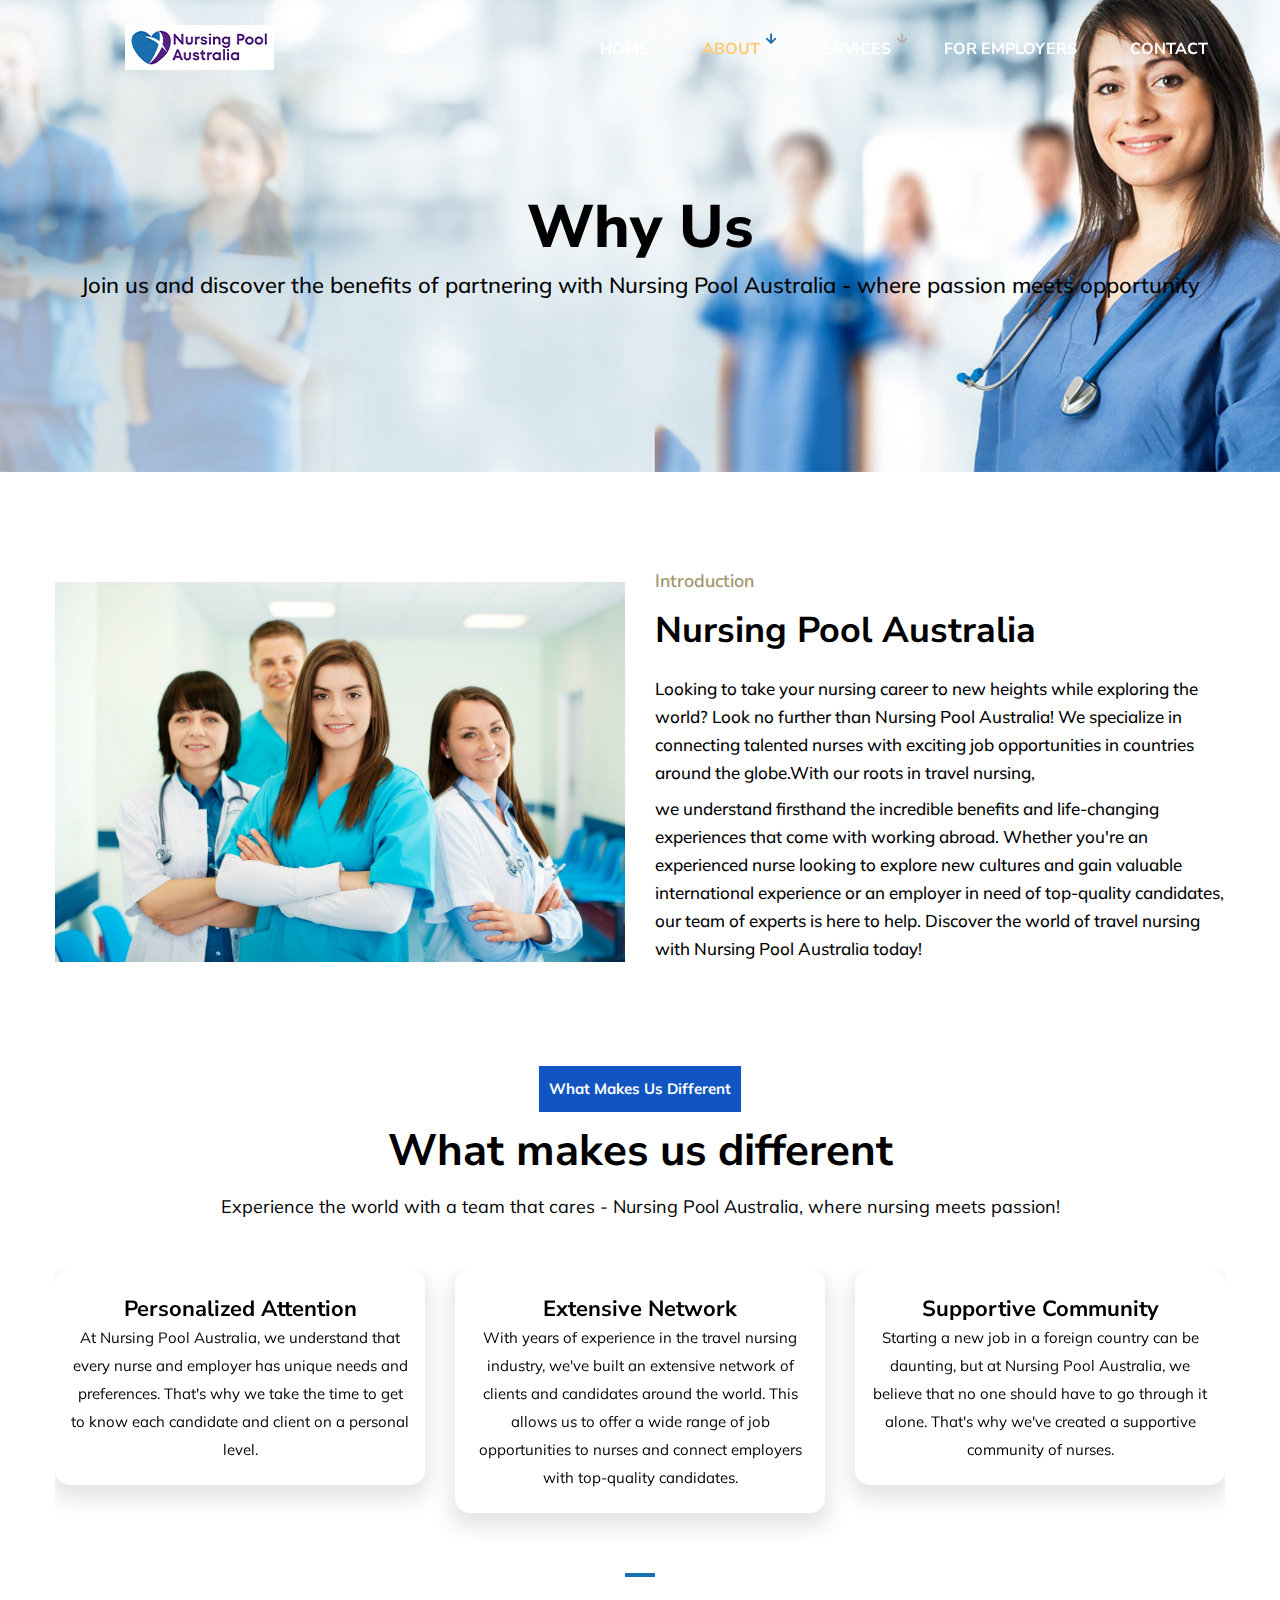
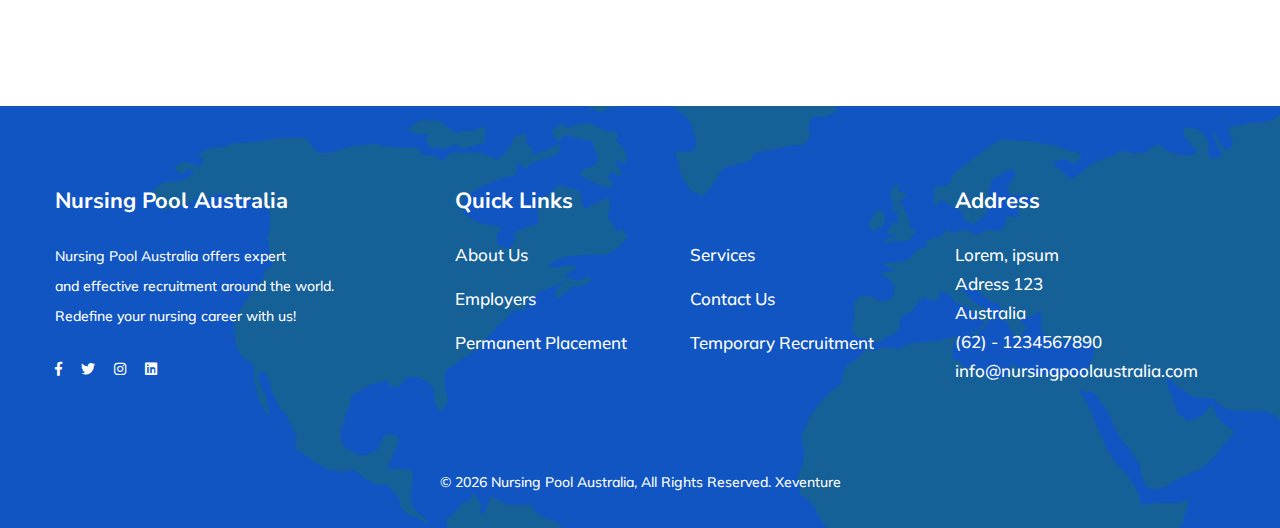
<file: whywe.html>
<!DOCTYPE html>
<html lang="en">

<head>
    <meta charset="utf-8">
    <meta http-equiv="X-UA-Compatible" content="IE=edge">
    <meta name="viewport" content="width=device-width, initial-scale=1.0, maximum-scale=1.0, user-scalable=0">

    <title>Nursing-Pool-Australia</title>


    <link rel="icon" href="assets/images/favicon.ico" type="image/x-icon">



    <link href="assets/css/font-awesome-all.css" rel="stylesheet">
    <link href="assets/css/flaticon.css" rel="stylesheet">
    <link href="assets/css/owl.css" rel="stylesheet">
    <link href="assets/css/bootstrap.css" rel="stylesheet">
    <link href="assets/css/jquery.fancybox.min.css" rel="stylesheet">
    <link href="assets/css/animate.css" rel="stylesheet">
    <link href="assets/css/style.css" rel="stylesheet">
    <link href="assets/css/responsive.css" rel="stylesheet">

</head>


<!-- page wrapper -->

<body>

    <div class="wrap-box">
        <!-- Preloader -->
        <!-- <div class="wrap-loader">
            <div class="preloader"><div class="preloader-close">Preloader Close</div></div>
            <div class="layer layer-one"><span class="overlay"></span></div>
            <div class="layer layer-two"><span class="overlay"></span></div>        
            <div class="layer layer-three"><span class="overlay"></span></div>        
        </div> -->




   
        <!-- main header -->
        <header class="main-header">
            <div class="header-top">
                <div class="top-inner">
                   
                        
                        <ul class="left-info">
                            <li>
                                <i class="flaticon-phone-call"></i>
                                <p><a href="tel:1234567890">(62) 123-456789</a></p>
                            </li>
                            <li>
                                <i class="flaticon-email"></i>
                                <p><a href="mailto:info@nursingpoolaustralia.au">info@nursingpoolaustralia.au</a></p>
                            </li>
                            
                        </ul>
                   

                    <div class="right-info d-none d-xl-block d-lg-block">

                        <ul class="social-links">
                            <li><a href="index.html"><i class="fab fa-facebook-f"></i></a></li>
                            <li><a href="index.html"><i class="fab fa-twitter"></i></a></li>
                            <li><a href="index.html"><i class="fab fa-google-plus-g"></i></a></li>
                            <li><a href="index.html"><i class="fab fa-youtube"></i></a></li>
                        </ul>
                    </div>

                </div>
            </div>

            <div class="header">
            <div class="container">
                    <div class="outer-box clearfix">
                        <div class="menu-area   d-flex justify-content-between">
                            <figure class="logo-box">
                                <a href="index.html">
                                    <img src="assets/images/logo.png" alt="Logo">
                                </a>
                                <div class="mobile-nav-toggler">
                                    <i class="icon-bar"></i>
                                    <i class="icon-bar"></i>
                                    <i class="icon-bar"></i>
                                </div>
                            </figure>


                            <nav class="main-menu navbar-expand-md navbar-light">
                                <div class="collapse navbar-collapse show clearfix" id="navbarSupportedContent">
                                    <ul class="navigation clearfix">
                                        <li><a href="index.html">Home</a></li>

                                        <li class="dropdown current"><a href="#">About</a>
                                            <ul>

                                                <li><a href="journey.html">Our Journey</a>
                                                <li  class="current"><a href="whywe.html">Why NPA</a>
                                                <li><a href="testimonial.html">Testimonials</a>
                                                <li><a href="news.html"> News</a>
                                            </ul>
                                        </li>
                                        <li class="dropdown"><a href="#">Services</a>
                                            <ul>
                                                
                                                <li><a href="temporary.html">Temporary Contract</a></li>
                                                <li><a href="permanent.html">Permanent Placement</a></li>
                                            </ul>
                                        </li>

                                        <li><a href="employers.html">For Employers</a></li>
                                        <li><a href="contact.html">Contact</a></li>
                                    </ul>
                                </div>
                            </nav>
                        </div>
                        <!-- <ul class="menu-right-content pull-right clearfix">
                                <li>
                                    <a href="index.html" class="npa-btn-one">Login</a>
                                </li>
                            </ul>
                             -->
                    </div>
                </div>
            </div>

            <!--sticky Header-->
            <div class="sticky-header">
                <div class="container">
                    <div class="outer-box clearfix">
                        <div class="menu-area">
                            <figure class="logo-box"><a href="index.html">
                                    <img src="assets/images/logo.png" alt="Logo"></a></figure>
                            <nav class="main-menu clearfix">
                                <!-- Dynamic -->
                            </nav>
                        </div>
                        <!-- <ul class="menu-right-content pull-right clearfix">
                        <li>
                            <a href="index.html" class="npa-btn-one">Login</a>
                        </li>
                    </ul> -->
                    </div>
                </div>
            </div>
        </header>
        <!-- main-header end -->

        <!-- Mobile Menu  -->
        <div class="mobile-menu">
            <div class="menu-backdrop"></div>
            <div class="close-btn"><i class="fas fa-times"></i></div>
            <nav class="menu-box">
                <div class="nav-logo">
                    <!-- <a href="index.html"><img src="assets/images/logo-2.png" alt="" title=""></a> -->
                </div>
                <div class="menu-outer">
                    <!-- Dynamic Menu -->
                </div>
                <div class="social-links">
                    <ul class="clearfix">
                        <li><a href="#0"><span class="fab fa-twitter"></span></a></li>
                        <li><a href="#0"><span class="fab fa-facebook-square"></span></a></li>
                        <li><a href="#0"><span class="fab fa-pinterest-p"></span></a></li>
                        <li><a href="#0"><span class="fab fa-instagram"></span></a></li>
                        <li><a href="#0"><span class="fab fa-youtube"></span></a></li>
                    </ul>
                </div>
            </nav>
        </div><!-- End Mobile Menu -->



        <section class="page-title" style="background-image: url(assets/images/background/page-title.jpg);">
            <!-- <div class="pattern-layer" style="background-image: url(assets/images/shape/pattern-35.png);"></div> -->
            <div class="container-auto">
                <div class="content-box">
                    <div class="title-box centred">
                        <h1>Why Us</h1>
                        <p>Join us and discover the benefits of partnering with Nursing Pool Australia - where passion meets opportunity


                        </p>
                    </div>
                  
                </div>
            </div>
        </section>


        <!-- content -->

        <!-- intro -->
        <section class="welcome-section bg-color-1">
            <div class="container-auto">
               
                <div class="row clearfix  align-items-center">
                    <div class="col-lg-6 col-md-12 col-sm-12 image-column ">
                        <figure class="image-box">
                            <img src="./assets/images/resource/welcome-1.png" alt="Welcome-Image">
                        </figure>
                    </div>
                    <div class="col-lg-6 col-md-12 col-sm-12 content-column">
                        <div id="content_block_1">
                            <div class="content-box">
                                <div class="tabs-box">
                                    <div class="tabs-content">
                                        <div class="tab active-tab">
                                            <div class="inner-box">
                                                <h5>Introduction</h5>
                                                <h2>Nursing Pool Australia</h2>
                                                <p class="mb-2">

                                                    Looking to take your nursing career to new heights while exploring the world? Look no further than Nursing Pool Australia!
                                                    We specialize in connecting talented nurses with exciting job opportunities in countries around the globe.With our roots in travel nursing, 
                                                    
                                                </p>
                                                
                                                <p class="mb-2">

                                                    we understand firsthand the incredible benefits and life-changing experiences that come with working abroad.
                                                    Whether you're an experienced nurse looking to explore new cultures and gain valuable international experience
                                                    or an employer in need of top-quality candidates,
                                                    our team of experts is here to help. Discover the world of travel nursing with Nursing Pool Australia today!
                                                </p>

                                               
                                            </div>
                                        </div>

                                    </div>
                                </div>
                            </div>
                        </div>
                    </div>
                </div>
            </div>
        </section>
        <!-- intro-end-->


        <!-- What Make Different -->
        <section class="team-style-three">
            <div class="container-auto">
                <div class="sec-title centred">
                    <span class="top-title">
                        What makes us different
                    </span>
                    <h2>What makes us different</h2>
                    <p>
                        Experience the world with a team that cares - Nursing Pool Australia, where nursing meets passion!
                    </p>
                </div>
                <div class="three-item-carousel  owl-carousel owl-theme owl-dot-style-two owl-nav-none">
                    <div class="team-block-one">

                        <div class="inner-box">
                           
                            <div class="lower-content">
                                <h3>Personalized Attention</h3>
                                <p>
                                    
                                    At Nursing Pool Australia, we understand that every nurse and employer has unique needs and preferences.
                                     That's why we take the time to get to know each candidate and client on a personal level.
                                    
                                </p>
                            </div>
                        </div>

                    </div>
                   
                  
                   
                    <div class="team-block-one">

                        <div class="inner-box">
                           
                            <div class="lower-content">
                                <h3>Extensive Network</h3>
                                <p>
                                    With years of experience in the travel nursing industry, we've  built an extensive network
                                     of clients and candidates around the world.
                                     This allows us to offer a wide range of job opportunities to nurses and connect 
                                     employers with top-quality candidates.
                                </p>
                            </div>
                        </div>

                    </div>

                    <div class="team-block-one">

                        <div class="inner-box">
                           
                            <div class="lower-content">
                                <h3>Supportive Community</h3>
                                <p>
                                    Starting a new job in a foreign country can be daunting, but at Nursing Pool Australia,
                                     we believe that no one should have to go through it alone.
                                      That's why we've created a supportive community of nurses.
                                     
                                </p>
                            </div>
                        </div>

                    </div>
                   
                 
                </div>
            </div>
        </section>
        <!-- What Make Different End -->

    





        <!-- content-end -->



    <!-- main-footer -->
    <footer class="main-footer bg-color-1">
        <div class="container-auto">
             <div class="footer-top">
                 <div class="widget-section">
                     <div class="row clearfix">
                         <div class="col-lg-4 col-md-6 col-sm-12 footer-column">
                             <div class="footer-widget about-widget">
                                 <!-- <figure class="footer-logo">
                                     <a href="index-3.html">
                                         <img src="assets/images/logo.png" alt="Logo">
                                     </a>
                                 </figure>
                                 <br> -->
                                 <div class="widget-title">
                                     <h3>Nursing Pool Australia</h3>
                                 </div>
                                 <div class="text">
                                     <p>
                                         Nursing Pool Australia offers expert  <br> and
                                          effective recruitment around the world. <br>
                                          Redefine your nursing career with us!
                                     </p>
                                   
                                 </div>
                                 <ul class="social-links clearfix">
                                     <li><a href="#0"><i class="fab fa-facebook-f"></i></a></li>
                                     <li><a href="#0"><i class="fab fa-twitter"></i></a></li>
                                     <li><a href="#0"><i class="fab fa-instagram"></i></a></li>
                                     <li><a href="#0"><i class="fab fa-linkedin"></i></a></li>
                                 </ul>
                             </div>
                         </div>
                         <div class="col-lg-5 col-md-6 col-sm-12 footer-column">
                             <div class="footer-widget links-widget">
                                 <div class="widget-title">
                                     <h3>Quick Links</h3>
                                 </div>
                                 <ul class="links-list clearfix">
                                     <li><a href="index.html">About Us</a></li>
                                     <li><a href="index.html">Services</a></li>
                                     <li><a href="index.html">Employers</a></li>
                                     <li><a href="index.html">Contact Us</a></li>
                                     <li><a href="index.html">Permanent Placement</a></li>
                                     <li><a href="index.html">Temporary Recruitment</a></li>
                                 </ul>
                             </div>
                         </div>
                         <div class="col-lg-3 col-md-6 col-sm-12 footer-column">
                             <div class="footer-widget contact-widget">
                                 <div class="single-info-box">
                                     <div class="widget-title">
                                         <h3>Address </h3>
                                     </div>
                                     <ul class="info-box clearfix">
                                         <li><span>Lorem, ipsum</span></li>
                                         <li><span>Adress 123</span> </li>
                                         <li><span>Australia</span></li>
                                         <li><a href="tel:123465789">(62) - 1234567890</a></li>
                                         <li><a href="mailto:info@nursingpoolaustralia.com">info@nursingpoolaustralia.com</a></li>
                                     </ul>
                                 </div>
                                
                             </div>
                         </div>
                     </div>
                 </div>
             </div>
        
             <div class="footer-bottom clearfix ">
                 <div class="copyright"><p>&copy; 
                     <script>
                         new Date().getFullYear() > 2010 && document.write("" + new Date().getFullYear());   
                     </script>
                     <a href="index.html">Nursing Pool Australia</a>, All Rights Reserved.
                     <a href="index.html">Xeventure</a>
                 </p></div>
               
             </div>
         </div>
     </footer>
     <!-- main-footer end -->


        <!--Scroll to top-->
        <button class="scroll-top scroll-to-target" data-target="html"><i class="flaticon-up-arrow-1"></i></button>
    </div>


    <!-- jequery plugins -->
    <script src="assets/js/jquery.js"></script>
    <script src="assets/js/popper.min.js"></script>
    <script src="assets/js/bootstrap.min.js"></script>
    <script src="assets/js/owl.js"></script>
    <script src="assets/js/wow.js"></script>
    <script src="assets/js/validation.js"></script>
    <script src="assets/js/jquery.fancybox.js"></script>
    <script src="assets/js/TweenMax.min.js"></script>
    <script src="assets/js/appear.js"></script>
    <script src="assets/js/jquery.countTo.js"></script>
    <script src="assets/js/scrollbar.js"></script>
    <script src="assets/js/jquery.nice-select.min.js"></script>
    <script src="assets/js/isotope.js"></script>
    <script src="assets/js/tilt.jquery.js"></script>

    <!-- main-js -->
    <script src="assets/js/script.js"></script>
</body><!-- End of .page_wrapper -->

</html>
</file>
<file: assets/css/flaticon.css>
/*
  	Flaticon icon font: Flaticon
  	Creation date: 25/06/2020 05:05
  	*/

@font-face {
  font-family: "Flaticon";
  src: url("../fonts/Flaticon.eot");
  src: url("../fonts/Flaticon.eot?#iefix") format("embedded-opentype"),
       url("../fonts/Flaticon.woff2") format("woff2"),
       url("../fonts/Flaticon.woff") format("woff"),
       url("../fonts/Flaticon.ttf") format("truetype"),
       url("../fonts/Flaticon.svg#Flaticon") format("svg");
  font-weight: normal;
  font-style: normal;
}

@media screen and (-webkit-min-device-pixel-ratio:0) {
  @font-face {
    font-family: "Flaticon";
    src: url("../fonts/Flaticon.svg#Flaticon") format("svg");
  }
}

[class^="flaticon-"]:before, [class*=" flaticon-"]:before,
[class^="flaticon-"]:after, [class*=" flaticon-"]:after {   
  font-family: Flaticon;
  font-style: normal;
}

.flaticon-phone-call:before { content: "\f100"; }
.flaticon-email:before { content: "\f101"; }
.flaticon-right-arrow-angle:before { content: "\f102"; }
.flaticon-left-arrow:before { content: "\f103"; }
.flaticon-left-arrow-1:before { content: "\f104"; }
.flaticon-left:before { content: "\f105"; }
.flaticon-left-1:before { content: "\f106"; }
.flaticon-back-arrow:before { content: "\f107"; }
.flaticon-right:before { content: "\f108"; }
.flaticon-right-arrow:before { content: "\f109"; }
.flaticon-right-arrow-1:before { content: "\f10a"; }
.flaticon-right-1:before { content: "\f10b"; }
.flaticon-right-up:before { content: "\f10c"; }
.flaticon-arrow-pointing-to-right:before { content: "\f10d"; }
.flaticon-arrow:before { content: "\f10e"; }
.flaticon-search-1:before { content: "\f10f"; }
.flaticon-loupe:before { content: "\f110"; }
.flaticon-loupe-1:before { content: "\f111"; }
.flaticon-planet-earth:before { content: "\f112"; }
.flaticon-businessman:before { content: "\f113"; }
.flaticon-rejected:before { content: "\f114"; }
.flaticon-employer:before { content: "\f115"; }
.flaticon-note:before { content: "\f116"; }
.flaticon-star:before { content: "\f117"; }
.flaticon-angle-arrow-down:before { content: "\f118"; }
.flaticon-down-arrow:before { content: "\f119"; }
.flaticon-arrow-angle-pointing-down:before { content: "\f11a"; }
.flaticon-down:before { content: "\f11b"; }
.flaticon-right-arrow-2:before { content: "\f11c"; }
.flaticon-arrow-1:before { content: "\f11d"; }
.flaticon-checked:before { content: "\f11e"; }
.flaticon-cloud-computing:before { content: "\f11f"; }
.flaticon-close:before { content: "\f120"; }
.flaticon-close-1:before { content: "\f121"; }
.flaticon-cancel:before { content: "\f122"; }
.flaticon-close-2:before { content: "\f123"; }
.flaticon-close-3:before { content: "\f124"; }
.flaticon-bookmark:before { content: "\f125"; }
.flaticon-place:before { content: "\f126"; }
.flaticon-search:before { content: "\f127"; }
.flaticon-clock:before { content: "\f128"; }
.flaticon-folder:before { content: "\f129"; }
.flaticon-factory:before { content: "\f12a"; }
.flaticon-working-man:before { content: "\f12b"; }
.flaticon-play:before { content: "\f12c"; }
.flaticon-play-button:before { content: "\f12d"; }
.flaticon-calendar:before { content: "\f12e"; }
.flaticon-hashtag:before { content: "\f12f"; }
.flaticon-landscape:before { content: "\f130"; }
.flaticon-direct-download:before { content: "\f131"; }
.flaticon-youtube-logo:before { content: "\f132"; }
.flaticon-reply:before { content: "\f133"; }
.flaticon-businessman-1:before { content: "\f134"; }
.flaticon-human-resources:before { content: "\f135"; }
.flaticon-customer-service:before { content: "\f136"; }
.flaticon-checkmark:before { content: "\f137"; }
.flaticon-short-tie:before { content: "\f138"; }
.flaticon-money-bag:before { content: "\f139"; }
.flaticon-google-maps:before { content: "\f13a"; }
.flaticon-hourglass:before { content: "\f13b"; }
.flaticon-head:before { content: "\f13c"; }
.flaticon-lightbulb:before { content: "\f13d"; }
.flaticon-menu:before { content: "\f13e"; }
.flaticon-left-arrow-2:before { content: "\f13f"; }
.flaticon-left-arrow-3:before { content: "\f140"; }
.flaticon-previous:before { content: "\f141"; }
.flaticon-arrowhead-thin-outline-to-the-left:before { content: "\f142"; }
.flaticon-up-arrow:before { content: "\f143"; }
.flaticon-arrow-2:before { content: "\f144"; }
.flaticon-up-arrow-1:before { content: "\f145"; }
.flaticon-arrows:before { content: "\f146"; }
.flaticon-arrows-1:before { content: "\f147"; }
.flaticon-up-arrow-2:before { content: "\f148"; }
</file>
<file: assets/css/style.css>
@import url('https://fonts.googleapis.com/css2?family=Nunito+Sans:ital,wght@0,300;0,400;0,600;0,700;0,800;0,900;1,300;1,400;1,600;1,700;1,800;1,900&display=swap');
@import url('https://fonts.googleapis.com/css2?family=Muli:ital,wght@0,300;0,400;0,500;0,600;0,700;0,800;0,900;1,300;1,400;1,500;1,600;1,700;1,800;1,900&display=swap');



* {
  margin:0px;
  padding:0px;
  border:none;
  outline:none;
}



 :root {
  --primary-color: #000000;
  --secondary-color: #a1986f;
  --third-color: #000000;
}

body {
  font-size:15px;
  line-height:28px;
  font-weight:400;
  background:#ffffff;
  font-family: 'Muli', sans-serif;
  background-size:cover;
  background-repeat:no-repeat;
  background-position:center top;
  -webkit-font-smoothing: antialiased;
}

  @media (min-width:1200px) {
  .container {
    max-width: 1170px;
    padding: 0px 15px;
  }
}

.container-fluid{
  padding: 0px;
}



.container-auto{
  position:static;
  max-width:1200px;
  padding:0px 15px;
  margin:0 auto;
}


.wrap-box{
  position: relative;
  margin: 0 auto;
  overflow: hidden;
  width: 100%;
  min-width: 300px;
}


a{
  text-decoration:none;
  transition:all 500ms ease;
  -moz-transition:all 500ms ease;
  -webkit-transition:all 500ms ease;
  -ms-transition:all 500ms ease;
  -o-transition:all 500ms ease;
}

a:hover{
  text-decoration:none;
  outline:none;
}

input,button,select,textarea{
  font-family: 'Muli', sans-serif;
  font-weight: 400;
  font-size: 15px;
  color: #555;
}

ul,li{
  list-style:none;
  padding:0px;
  margin:0px; 
}

input{
  transition: all 500ms ease;
}

button:focus,
input:focus,
textarea:focus{
  outline: none;
  box-shadow: none;
  transition: all 500ms ease;
}
.error {
  color: red;
}
p{
  position: relative;
  font-size: 15px;
  line-height: 28px;
  font-family: 'Muli', sans-serif;
  font-weight: 400;
  color: var(--primary-color);
  margin: 0px;
  transition: all 500ms ease;
}

h1,h2,h3,h4,h5,h6{
  position:relative;
  font-family: 'Nunito Sans', sans-serif;
  font-weight: 400;
  color: var(--primary-color);
  margin: 0px;
  transition: all 500ms ease;
}

/* Preloader */

.preloader {
  position: fixed;
  left: 0px;
  top: 0px;
  width: 100%;
  height: 100%;
  z-index: 999;
  background-position: center center;
  background-repeat: no-repeat;
  background-image: url(../images/icons/preloader.png);
}

.preloader-close{
  position: fixed;
  z-index: 999999;
  color: #fff;
  padding: 10px 20px;
  cursor: pointer;
  right: 0;
  bottom: 0;
  font-weight: 600;
}

.section-padding {
  padding-top: 50px;
  padding-bottom:50px ;
}
.wrap-loader {
  position: fixed;
  left: 0px;
  top: 0px;
  width: 100%;
  height: 100%;
  z-index: 999999;
}

.wrap-loader .layer-one {
  position: absolute;
  left: 0%;
  top: 0;
  width: 33.3333%;
  height: 100%;
  overflow: hidden;
}

.wrap-loader .layer-two {
  position: absolute;
  left: 33.3333%;
  top: 0;
  width: 33.3333%;
  height: 100%;
  overflow: hidden;
}

.wrap-loader .layer-three {
  position: absolute;
  left: 66.6666%;
  top: 0;
  width: 33.3333%;
  height: 100%;
  overflow: hidden;
}

.wrap-loader .layer .overlay {
  position: absolute;
  left: 0;
  top: 0;
  width: 100%;
  height: 100%;
  background: #29191f;
}


.centred{
  text-align: center;
}

.pull-left{
  float: left;
}

.pull-right{
  float: right;
}


figure{
  margin: 0px;
}

img {
  display: inline-block;
  max-width: 100%;
  height: auto;
  transition-delay: .1s;
  transition-timing-function: ease-in-out;
  transition-duration: .7s;
  transition-property: all;
}

/** button **/

.npa-btn-one{
  position: relative;
  display: inline-block;
  font-size: 14px;
  line-height: 26px;
  font-family: 'Nunito Sans', sans-serif;
  font-weight: 700;
  color: #000000 !important;
  border-radius: 4px;
  text-align: center;
  background: #fff127;
  padding: 15px 44px;
  text-transform: uppercase;
  z-index: 1;
  border: 1px solid #000;
}

.npa-btn-one:hover:after{
  -webkit-transform: scaleX(1);
  transform: scaleX(1);
  -webkit-transition-timing-function: cubic-bezier(0.52, 1.64, 0.37, 0.66);
  transition-timing-function: cubic-bezier(0.52, 1.64, 0.37, 0.66);
}

.npa-btn-one:after{
  content: "";
  position: absolute;
  z-index: -1;
  top: 0;
  left: 0;
  right: 0;
  bottom: 0;
  border-radius: 4px;
  -webkit-transform: scaleX(0);
  transform: scaleX(0);
  -webkit-transform-origin: 50% 100%;
  transform-origin: 50% 100%;
  -webkit-transition-property: transform;
  transition-property: transform;
  -webkit-transition-duration: 0.5s;
  transition-duration: 0.5s;
  -webkit-transition-timing-function: ease-out;
  transition-timing-function: ease-out;
}

.npa-btn-two{
  position: relative;
  display: inline-block;
  font-size: 14px;
  line-height: 26px;
  font-family: 'Nunito Sans', sans-serif;
  font-weight: 700;
  color: #fff !important;
  border-radius: 4px;
  text-align: center;
  padding: 15px 40px;
  text-transform: uppercase;
  z-index: 1;
}

.npa-btn-two:hover:after{
  -webkit-transform: scaleX(1);
  transform: scaleX(1);
  -webkit-transition-timing-function: cubic-bezier(0.52, 1.64, 0.37, 0.66);
  transition-timing-function: cubic-bezier(0.52, 1.64, 0.37, 0.66);
}

.npa-btn-two:after{
  content: "";
  position: absolute;
  z-index: -1;
  top: 0;
  left: 0;
  right: 0;
  bottom: 0;
  border-radius: 4px;
  background: #462b34;
  -webkit-transform: scaleX(0);
  transform: scaleX(0);
  -webkit-transform-origin: 50% 100%;
  transform-origin: 50% 100%;
  -webkit-transition-property: transform;
  transition-property: transform;
  -webkit-transition-duration: 0.5s;
  transition-duration: 0.5s;
  -webkit-transition-timing-function: ease-out;
  transition-timing-function: ease-out;
}


.pagination{
  position: relative;
  display: block;
}

.pagination li{
  display: inline-block;
  margin-right: 7px;
}

.pagination li:last-child{
  margin-right: 0px;
}

.pagination li a{
  position: relative;
  display: inline-block;
  font-size: 20px;
  font-family: 'Nunito Sans', sans-serif;
  font-weight: 700;
  height: 50px;
  width: 50px;
  line-height: 50px;
  text-align: center;
  color: #462b34;
  background: transparent;
  border-radius: 5px;
  border: 1px solid #eae0d9;
  z-index: 1;
  transition: all 500ms ease;
}

.pagination li a i{
  font-size: 14px;
}

.pagination li a:hover,
.pagination li a.active{
  color: #fff;
}

.sec-pad{
  padding: 95px 0px 130px 0px !important;
}

.sec-pad-2{
  padding: 130px 0px !important;
}


.scroll-top{
  width: 50px;
  height: 50px;
  position: fixed;
  display: inline-block;
  bottom: 105%;
  right: 15px;
  font-size: 14px;
  font-weight: 700;
  font-family: 'Nunito Sans', sans-serif;
  z-index: 99;
  color: #ffffff;
  background: #1055c1c7;
  border-radius: 2px;
  text-align: center;
  cursor: pointer;
  text-transform: uppercase;
  z-index: 2;
  transition: 1s ease;
}

.scroll-top:hover{
  background: #ffca00 !important;
}

.scroll-top i{
  position: relative;
  display: block;
  font-size: 23px;
  font-weight: 400;
  margin-bottom: 2px;
}



.scroll-top.open {
  bottom: 75px;
}

.sec-title{
  position: relative;
  display: block;
  margin-bottom: 50px;
}

.sec-title .top-title{
  position: relative;
  display: inline-block;
  font-size: 15px;
  line-height: 26px;
  font-family: 'Muli', sans-serif;
  font-weight: 700;
  text-transform: capitalize;
  margin-bottom: 12px;
  padding: 10px;
  z-index: 1;
  background-color: #1055c1;
  color: #fff;
}

.sec-title h2{
  position: relative;
  display: block;
  font-size: 44px;
  line-height: 54px;
  font-weight: 700;
}

.sec-title.light h2{
  color: var(--primary-color);
}

.sec-title p{
  font-size: 18px;
  line-height: 26px;
  margin-top: 16px;
}



/*** 

====================================================================
                        Home-Page-One
====================================================================

***/


/** main-header **/

.main-header{
  position:static;
  left:0px;
  top:110px;
  z-index:999;
  width:100%;
  background: transparent;
  transition:all 500ms ease;
  -moz-transition:all 500ms ease;
  -webkit-transition:all 500ms ease;
  -ms-transition:all 500ms ease;
  -o-transition:all 500ms ease;
}

.sticky-header{
  position:fixed;
  opacity:0;
  visibility:hidden;
  left:0px;
  top:0px;
  width:100%;
  z-index:0;
  transition:all 500ms ease;
  -moz-transition:all 500ms ease;
  -webkit-transition:all 500ms ease;
  -ms-transition:all 500ms ease;
  -o-transition:all 500ms ease;
}

.fixed-header .sticky-header{
  z-index:999;
  opacity:1;
  visibility:visible;
  -ms-animation-name: fadeInDown;
  -moz-animation-name: fadeInDown;
  -op-animation-name: fadeInDown;
  -webkit-animation-name: fadeInDown;
  animation-name: fadeInDown;
  -ms-animation-duration: 500ms;
  -moz-animation-duration: 500ms;
  -op-animation-duration: 500ms;
  -webkit-animation-duration: 500ms;
  animation-duration: 500ms;
  -ms-animation-timing-function: linear;
  -moz-animation-timing-function: linear;
  -op-animation-timing-function: linear;
  -webkit-animation-timing-function: linear;
  animation-timing-function: linear;
  -ms-animation-iteration-count: 1;
  -moz-animation-iteration-count: 1;
  -op-animation-iteration-count: 1;
  -webkit-animation-iteration-count: 1;
  animation-iteration-count: 1;
}

.fixed-header .sticky-header img{
      max-height: 85px;
}

/** header-top **/

.main-header .header-top{
  position: relative;
  width: 100%;
  background-color: #ffca00;
  padding: 0px 50px;
  border-bottom: 1px solid #eae0d9;
}

.main-header .header-top .top-inner{
  position: relative;
  display: flex;
  flex-wrap: wrap;
  align-items: center;
  justify-content: space-between;
}

.main-header .header-top .left-info{
  position: relative;
  padding: 11px 0px;
}

.main-header .header-top .location-box{
  position: relative;
  display: flex;
  flex-wrap: wrap;
  align-items: center;
  padding: 11px 30px 11px 30px;
  border-left: 1px solid #eae0d9;
  border-right: 1px solid #eae0d9;
}

.main-header .header-top .right-info{
  display: -webkit-box;
  display: -ms-flexbox;
  display: flex;
  flex-wrap: wrap;
  -webkit-box-align: center;
  -ms-flex-align: center;
  align-items: center;
  -webkit-box-pack: center;
  -ms-flex-pack: center;
  justify-content: center;
  padding: 11px 0px;
}

.main-header .header-top .left-info li{
  position: relative;
  display: inline-block;
  font-size: 15px;
  line-height: 20px;
  color: var(--primary-color);
  font-weight: 600;
  margin-right: 30px;
  padding-left: 25px;
}

.main-header .header-top .left-info li:last-child{
  margin-right: 0px;
}

.main-header .header-top .left-info li p{
  font-size: 15px;
  line-height: 20px;
  color: #ffffff;
  font-weight: 600;
}

.main-header .header-top .left-info li p a{
  color: #fff;
}



.main-header .header-top .left-info li i{
  position: absolute;
  left: 0px;
  top: 0px;
  font-size: 18px;
  font-weight: 400;
}

.main-header .header-top .left-info li p span{
  font-weight: 700;
  color: #fff;
  text-transform: uppercase;
}

.main-header .header-top .location-box .location-carousel{
  position: relative;
  display: block;
  max-width: 560px;
  width: 100%;
  padding-right: 110px;
}

.main-header .header-top .location-box .location-carousel p{
  font-size: 15px;
  font-weight: 600;
}

.main-header .header-top .location-box .location-carousel p span{
  font-weight: 700;
  text-transform: uppercase;
}

.main-header .header-top .location-box .location-carousel .owl-nav{
  position: absolute;
  top: 0px;
  right: 0px;
}

.main-header .header-top .location-box .location-carousel .owl-nav .owl-prev,
.main-header .header-top .location-box .location-carousel .owl-nav .owl-next{
  position: relative;
  display: inline-block;
  width: 24px;
  height: 24px;
  line-height: 24px;
  background: #f0e6e0;
  text-align: center;
  border-radius: 5px;
  font-size: 10px;
  color: #fff;
  cursor: pointer;
  z-index: 1;
  margin: 0px 2.5px;
  transition: all 500ms ease;
}

.main-header .header-top .location-box .location-carousel .owl-nav .owl-prev:hover,
.main-header .header-top .location-box .location-carousel .owl-nav .owl-next:hover{
  color: #fff;
}

.main-header .header-top .location-box .apply-btn{
  position: relative;
  padding-left: 30px;
}

.main-header .header-top .location-box .apply-btn a{
  position: relative;
  display: inline-block;
  font-size: 13px;
  font-weight: 700;
  text-transform: uppercase;
}

.main-header .header-top .location-box .apply-btn a i{
  font-size: 14px;
  margin-left: 8px;
}

.main-header .header-top .location-box .apply-btn a:hover{
  color: #462b34;
}

.main-header .header-top .right-info .list{
  margin-right: 30px;
}

.main-header .header-top .right-info .list li{
  position: relative;
  display: inline-block;
  font-size: 15px;
  font-weight: 600;
  margin-right: 15px;
}

.main-header .header-top .right-info .list li:last-child{
  margin-right: 0px !important;
}

.main-header .header-top .right-info .list li a{
  color: #ffffff;
}


.main-header .header-top .right-info .social-links li{
  position: relative;
  display: inline-block;
  font-size: 15px;
  margin-right: 13px;
}

.main-header .header-top .right-info .social-links li:last-child{
  margin-right: 0px;
}

.main-header .header-top .right-info .social-links li a{
  color: #fff;
}



/** header **/

.header {
    position: relative;
    background: #1055c1;
    width: 100%;
    z-index: 999;
}

.container {
    width: 100%;
    max-width: 1200px;
    margin: 0 auto;
    padding: 0 15px;
}

.outer-box {
    width: 100%;
}

.menu-area {
    display: flex;
    justify-content: space-between;
    align-items: center;
    flex-wrap: wrap;
    padding: 0px 0;
}

.logo-box {
    padding: 15px 0;
    margin-right: 20px;
}

.logo-box img {
    max-height: 50px;
    width: auto;
}

.mobile-nav-toggler {
    display: none;
    cursor: pointer;
    padding: 10px;
}

.mobile-nav-toggler .icon-bar {
    display: block;
    width: 25px;
    height: 3px;
    background: #333;
    margin: 4px 0;
}

.main-menu {
    flex-grow: 1;
}

.navigation {
    display: flex;
    justify-content: flex-end;
    list-style: none;
    margin: 0;
    padding: 0;
}

.navigation > li {
    position: relative;
    margin-left: 20px;
}

.navigation > li > a {
    color: #333;
    text-decoration: none;
    font-weight: 500;
    padding: 10px 0;
    display: block;
    position: relative;
}

.dropdown ul {
    position: absolute;
    top: 100%;
    left: 0;
    background: #fff;
    min-width: 200px;
    box-shadow: 0 5px 15px rgba(0,0,0,0.1);
    opacity: 0;
    visibility: hidden;
    transition: all 0.3s ease;
    z-index: 999;
    list-style: none;
    padding: 10px 0;
    margin: 0;
}

.dropdown:hover ul {
    opacity: 1;
    visibility: visible;
}

.dropdown ul li a {
    padding: 8px 20px;
    display: block;
    color: #333;
    text-decoration: none;
    transition: all 0.3s ease;
}

.dropdown ul li a:hover {
    background: #f5f5f5;
}

/* Responsive Styles */
@media (max-width: 992px) {
    .navigation > li {
        margin-left: 15px;
    }
}

@media (max-width: 768px) {
    .menu-area {
        position: relative;
    }
    
    .mobile-nav-toggler {
        display: block;
        order: 1;
    }
    
    .logo-box {
        order: 0;
        margin-right: 0;
        flex-grow: 1;
        text-align: center;
    }
    
    .main-menu {
        order: 2;
        width: 100%;
        display: none;
    }
    
    .main-menu.active {
        display: block;
    }
    
    .navigation {
        flex-direction: column;
        padding: 20px 0;
    }
    
    .navigation > li {
        margin: 0;
        padding: 0;
    }
    
    .navigation > li > a {
        padding: 12px 15px;
        border-bottom: 1px solid #eee;
    }
    
    .dropdown ul {
        position: static;
        box-shadow: none;
        opacity: 1;
        visibility: visible;
        display: none;
        padding-left: 20px;
    }
    
    .dropdown:hover ul {
        display: block;
    }
}

@media (max-width: 576px) {
    .logo-box img {
        max-height: 50px;
    }
}


/** main-menu **/

.main-menu .navbar-collapse{
  padding:0px;
  display:block !important;
}

.main-menu .navigation{
  margin:0px;
}

.main-menu .navigation > li{
  position:inherit;
  float:left;
  z-index:2;
  padding:36px 0px 33px 0px;
  margin: 0px 18px;
  -webkit-transition:all 300ms ease;
  -moz-transition:all 300ms ease;
  -ms-transition:all 300ms ease;
  -o-transition:all 300ms ease;
  transition:all 300ms ease;
}

.main-menu .navigation > li:last-child{
  margin-right:0px !important;
}

.main-menu .navigation > li:first-child{
  margin-left: 0px !important;
}

.main-menu .navigation > li > a{
  position:relative;
  display:block;
  text-align:center;
  font-size:16px;
  line-height:30px;
  font-weight:700;
  opacity:1;
  font-family: 'Nunito Sans', sans-serif;
  color: #fff;
  z-index:1;
  padding-right: 17px;
  text-transform: uppercase;
  -webkit-transition:all 500ms ease;
  -moz-transition:all 500ms ease;
  -ms-transition:all 500ms ease;
  -o-transition:all 500ms ease;
  transition:all 500ms ease;
}

.main-menu .navigation > li.dropdown > a:before{
  position: absolute;
  display: inline-block;
  content: "\f063";
  top: 0px;
  right: 0px;
  font-family: 'Font Awesome 5 Free';
  font-size: 12px;
  color: #bdadad;
  font-weight: 700;
  transition: all 500ms ease;
}

.main-menu .navigation > li.dropdown.current > a:before,
.main-menu .navigation > li.dropdown:hover > a:before{
  transform: rotate(0deg);
}

.main-menu .navigation > li > a span{
  position: absolute;
  top: -15px;
  right: -15px;
  font-size: 11px;
  color: var(--primary-color);
  font-weight: 500;
  width: 37px;
  height: 16px;
  line-height: 16px;
  text-align: center;
  border-radius: 20px;
}

.main-menu .navigation > li > a span:before{
  position: absolute;
  content: '';
  width: 8px;
  height: 8px;
  left: 15px;
  bottom: -3px;
  transform: rotate(-45deg);
  z-index: -1;
}

.main-menu .navigation > li > ul,
.main-menu .navigation > li > .megamenu{
  position:absolute;
  left: inherit;
  top:100%;
  width:250px;
  z-index:100;
  display:none;
  opacity: 0;
  visibility: hidden;
  padding: 10px 0px;
  background-color: #fff;
  /* background-color: var(--primary-color); */
  border-radius: 0px 0px 10px 10px;
  -moz-transform: translateY(30px);
  -webkit-transform: translateY(30px);
  -ms-transform: translateY(30px);
  -o-transform: translateY(30px);
  transform: translateY(30px);
  -webkit-transform-origin: top;
  -ms-transform-origin: top;
  transform-origin: top;
  -webkit-transition:all 500ms ease;
  -moz-transition:all 500ms ease;
  -ms-transition:all 500ms ease;
  -o-transition:all 500ms ease;
  transition:all 500ms ease;
  box-shadow: 0 0px 27px rgb(0 0 0 / 22%);
}

.main-menu .navigation > li > ul.from-right{
  left:auto;
  right:0px;  
}

.main-menu .navigation > li > ul > li{
  position:relative;
  width:100%;
  padding: 0px 30px;
}

.main-menu .navigation > li > ul > li:last-child{
  border-bottom:none; 
}

.main-menu .navigation > li > ul > li > a,
.main-menu .navigation > li > .megamenu li > a{
  position:relative;
  display:block;
  padding:14px 0px 13px 0px;
  line-height:24px;
  font-weight:600;
  font-family: 'Nunito Sans', sans-serif;
  font-size:15px;
  text-transform:capitalize;
  color: var(--primary-color);
  border-bottom: 1px solid rgba(255,255,255,0.2);
  text-align: left;
  transition:all 500ms ease;
  -moz-transition:all 500ms ease;
  -webkit-transition:all 500ms ease;
  -ms-transition:all 500ms ease;
  -o-transition:all 500ms ease;
}

.main-menu .navigation > li > .megamenu li > a:hover{
  color: var(--secondary-color);
}

.main-menu .navigation > li > ul > li > a:hover{
  padding-left: 18px;
  color: var(--secondary-color);
}

.main-menu .navigation > li > ul > li > a:before{
  position: absolute;
  display: inline-block;
  content: "\f063";
  top: 15px;
  left: 0px;
  font-family: 'Font Awesome 5 Free';
  font-size: 12px;
  color: var(--secondary-color);
  font-weight: 700;
  opacity: 0;
  transform: rotate(20deg);
  transition: all 500ms ease;
}

.main-menu .navigation > li > ul > li > a:hover:before{
  top: 11px;
  opacity: 1;
}

.main-menu .navigation > li > ul > li:last-child > a,
.main-menu .navigation > li > .megamenu li:last-child > a{
  border-bottom: none;
}



.main-menu .navigation > li > ul > li.dropdown > a:after{
  font-family: 'Font Awesome 5 Free';
  content: "\f105";
  position:absolute;
  right:20px;
  top:14px;
  display:block;
  line-height:24px;
  font-size:16px;
  font-weight:800;
  text-align:center;
  z-index:5;  
}

.main-menu .navigation > li > ul > li > ul{
  position:absolute;
  left: 100%;
  top:-2px;
  width:250px;
  margin-left: 10px;
  z-index:100;
  display:none;
  padding: 10px 0px;
  background-color: #462b34;
  border-radius: 10px;
  -moz-transform: translateY(30px);
  -webkit-transform: translateY(30px);
  -ms-transform: translateY(30px);
  -o-transform: translateY(30px);
  transform: translateY(30px);
}

.main-menu .navigation > li > ul > li > ul:before{
  position: absolute;
  content: '';
  width: 10px;
  height: 100%;
  left: -10px;
  top: 0px;
}

.main-menu .navigation > li > ul > li > ul.from-right{
  left:auto;
  right:0px;  
}

.main-menu .navigation > li > ul > li > ul > li{
  position:relative;
  width:100%;
  padding: 0px 30px;
}

.main-menu .navigation > li > ul > li > ul > li:last-child{
  border-bottom:none; 
}

.main-menu .navigation > li > ul > li > ul > li:last-child{
  border-bottom:none; 
}

.main-menu .navigation > li > ul > li > ul > li > a{
  position:relative;
  display:block;
  padding:14px 0px 13px 0px;
  line-height:24px;
  font-weight:600;
  font-family: 'Nunito Sans', sans-serif;
  font-size:15px;
  text-transform:capitalize;
  color: rgba(255,255,255,0.5);
  border-bottom: 1px solid rgba(255,255,255,0.2);
  text-align: left;
  transition:all 500ms ease;
  -moz-transition:all 500ms ease;
  -webkit-transition:all 500ms ease;
  -ms-transition:all 500ms ease;
  -o-transition:all 500ms ease;
}

.main-menu .navigation > li > ul > li > ul > li > a:before{
  position: absolute;
  display: inline-block;
  content: "\f062";
  top: 15px;
  left: 0px;
  font-family: 'Font Awesome 5 Free';
  font-size: 12px;
  color: #fff;
  font-weight: 700;
  opacity: 0;
  transform: rotate(20deg);
  transition: all 500ms ease;
}

.main-menu .navigation > li > ul > li > ul > li > a:hover:before{
  top: 11px;
  opacity: 1;
}

.main-menu .navigation > li > ul > li > ul > li:last-child > a{
  border-bottom: none;
}

.main-menu .navigation > li > ul > li > ul > li > a:hover{
  color: #fff;
  padding-left: 18px;
}

.main-menu .navigation > li > ul > li > ul > li.dropdown > a:after{
  font-family: 'Font Awesome 5 Free';
  content: "\f105";
  position:absolute;
  right:20px;
  top:12px;
  display:block;
  line-height:24px;
  font-size:16px;
  font-weight:900;
  z-index:5;  
}

.main-menu .navigation > li.dropdown:hover > ul,
.main-menu .navigation > li.dropdown:hover > .megamenu{
  visibility:visible;
  opacity:1;
  -moz-transform: translateY(0);
  -webkit-transform: translateY(0);
  -ms-transform: translateY(0);
  -o-transform: translateY(0);
  transform: translateY(0);
  transition:all 500ms ease;
  -moz-transition:all 500ms ease;
  -webkit-transition:all 500ms ease;
  -ms-transition:all 500ms ease;
  -o-transition:all 500ms ease;
}

.main-menu .navigation li > ul > li.dropdown:hover > ul{
  visibility:visible;
  opacity:1;
  -moz-transform: translateY(0);
  -webkit-transform: translateY(0);
  -ms-transform: translateY(0);
  -o-transform: translateY(0);
  transform: translateY(0);
  transition:all 300ms ease;
  -moz-transition:all 300ms ease;
  -webkit-transition:all 500ms ease;
  -ms-transition:all 300ms ease;
  -o-transition:all 300ms ease; 
}

.main-menu .navigation li.dropdown .dropdown-btn{
  position:absolute;
  right:-32px;
  top:66px;
  width:34px;
  height:30px;
  text-align:center;
  font-size:18px;
  line-height:26px;
  color:#3b3b3b;
  cursor:pointer;
  display: none;
  z-index:5;
  transition: all 500ms ease;
}



.main-menu .navigation li.dropdown ul li.dropdown .dropdown-btn{
  display: none;
}

.menu-area .mobile-nav-toggler {
  position: relative;
  float: right;
  font-size: 15px;
  line-height: 50px;
  cursor: pointer;
  color: #3786ff;
  display: none;
}

.menu-area .mobile-nav-toggler .icon-bar{
  position: relative;
  height: 2px;
  width: 30px;
  display: block;
  margin-bottom: 5px;
  background-color: #ffffff;
  -webkit-transition: all 300ms ease;
  -moz-transition: all 300ms ease;
  -ms-transition: all 300ms ease;
  -o-transition: all 300ms ease;
  transition: all 300ms ease;
}

.menu-area .mobile-nav-toggler .icon-bar:last-child{
  margin-bottom: 0px;
}

/** megamenu-style **/

.main-menu .navigation > li.dropdown > .megamenu{
  position: absolute;
  width: 100%;
  padding: 30px 50px;
  left: 0px;
}

.main-menu .navigation li.dropdown .megamenu li h4{
  font-size: 20px;
  line-height: 28px;
  font-weight: 600;
  padding: 3px 0px;
  color: #fff;
}


/** mobile-menu **/

.nav-outer .mobile-nav-toggler{
  position: relative;
  float: right;
  font-size: 40px;
  line-height: 50px;
  cursor: pointer;
  color:#3786ff;
  display: none;
}

.mobile-menu{
  position: fixed;
  right: 0;
  top: 0;
  width: 300px;
  padding-right:30px;
  max-width:100%;
  height: 100%;
  opacity: 0;
  visibility: hidden;
  z-index: 999999;
}

.mobile-menu .navbar-collapse{
  display:block !important; 
}

.mobile-menu .nav-logo{
  position:relative;
  padding:0px 25px 100px 25px;
  text-align:left;  
}

.mobile-menu-visible{
  overflow: hidden;
}

.mobile-menu-visible .mobile-menu{
  opacity: 1;
  visibility: visible;
}

.mobile-menu .menu-backdrop{
  position: fixed;
  right: 0;
  top: 0;
  width: 100%;
  height: 100%;
  z-index: 1;
  -webkit-transform: translateX(101%);
  -ms-transform: translateX(101%);
  transform: translateX(101%);
  transition: all 900ms ease;
  -moz-transition: all 900ms ease;
  -webkit-transition: all 900ms ease;
  -ms-transition: all 900ms ease;
  -o-transition: all 900ms ease;
}

.mobile-menu-visible .mobile-menu .menu-backdrop{
  opacity: 0.70;
  visibility: visible;
  -webkit-transition:all 0.7s ease;
  -moz-transition:all 0.7s ease;
  -ms-transition:all 0.7s ease;
  -o-transition:all 0.7s ease;
  transition:all 0.7s ease;
  -webkit-transform: translateX(0%);
  -ms-transform: translateX(0%);
  transform: translateX(0%);
}

.mobile-menu .menu-box{
  position: absolute;
  left: 0px;
  top: 0px;
  width: 100%;
  height: 100%;
  max-height: 100%;
  overflow-y: auto;
  background: #0b4297;
  padding: 0px 0px;
  z-index: 5;
  opacity: 0;
  visibility: hidden;
  border-radius: 0px;
  -webkit-transform: translateX(101%);
  -ms-transform: translateX(101%);
  transform: translateX(101%);
}

.mobile-menu-visible .mobile-menu .menu-box{
  opacity: 1;
  visibility: visible;
  -webkit-transition:all 0.7s ease;
  -moz-transition:all 0.7s ease;
  -ms-transition:all 0.7s ease;
  -o-transition:all 0.7s ease;
  transition:all 0.7s ease;
  -webkit-transform: translateX(0%);
  -ms-transform: translateX(0%);
  transform: translateX(0%);
}

.mobile-menu .close-btn{
  position: absolute;
  right: 15px;
  top: 15px;
  width: 30px;
  height: 30px;
  line-height: 28px;
  border: 2px solid #fff;
  border-radius: 50%;
  text-align: center;
  font-size: 15px;
  color: #ffffff;
  cursor: pointer;
  z-index: 10;
  -webkit-transition:all 0.9s ease;
  -moz-transition:all 0.9s ease;
  -ms-transition:all 0.9s ease;
  -o-transition:all 0.9s ease;
  transition:all 0.9s ease;
}

.mobile-menu-visible .mobile-menu .close-btn{
  -webkit-transform:rotate(360deg);
  -ms-transform:rotate(360deg);
  transform:rotate(360deg);
}

.mobile-menu .close-btn:hover{
  -webkit-transform:rotate(90deg);
  -ms-transform:rotate(90deg);
  transform:rotate(90deg);
}

.mobile-menu .navigation{
  position: relative;
  display: block;
  width: 100%;
  float: none;
}

.mobile-menu .navigation li{
  position: relative;
  display: block;
  border-top: 1px solid rgba(255,255,255,0.10);
}

.mobile-menu .navigation:last-child{
  border-bottom: 1px solid rgba(255,255,255,0.10);
}

.mobile-menu .navigation li > ul > li:first-child{
  border-top: 1px solid rgba(255,255,255,0.10);
}

.mobile-menu .navigation li > a{
  position: relative;
  display: block;
  line-height: 24px;
  padding: 10px 25px;
  font-size: 15px;
  font-weight: 500;
  color: #ffffff;
  text-transform: capitalize;
  -webkit-transition: all 500ms ease;
  -moz-transition: all 500ms ease;
  -ms-transition: all 500ms ease;
  -o-transition: all 500ms ease;
  transition: all 500ms ease; 
}

.mobile-menu .navigation li ul li > a{
  font-size: 16px;
  margin-left: 20px;
  text-transform: capitalize;
}

.mobile-menu .navigation li > a:before{
  content:'';
  position:absolute;
  left:0;
  top:0;
  height:0;
  border-left:5px solid #fff;
  -webkit-transition: all 500ms ease;
  -moz-transition: all 500ms ease;
  -ms-transition: all 500ms ease;
  -o-transition: all 500ms ease;
  transition: all 500ms ease; 
}

.mobile-menu .navigation li.current > a:before{
  height:100%;
}

.mobile-menu .navigation li.dropdown .dropdown-btn{
  position:absolute;
  right:6px;
  top:6px;
  width:32px;
  height:32px;
  text-align:center;
  font-size:16px;
  line-height:32px;
  color:#ffffff;
  background:rgba(255,255,255,0.10);
  cursor:pointer;
  border-radius:2px;
  -webkit-transition: all 500ms ease;
  -moz-transition: all 500ms ease;
  -ms-transition: all 500ms ease;
  -o-transition: all 500ms ease;
  transition: all 500ms ease; 
  z-index:5;
}

.mobile-menu .navigation li.dropdown .dropdown-btn.open{
  background:#fff; 
  color: #3b3b3b;
  -webkit-transform:rotate(90deg);
  -ms-transform:rotate(90deg);
  transform:rotate(90deg);  
}

.mobile-menu .navigation li > ul,
.mobile-menu .navigation li > ul > li > ul,
.mobile-menu .navigation > li.dropdown > .megamenu{
  display: none;
}

.mobile-menu .social-links{
  position:relative;
  padding:30px 25px;
}

.mobile-menu .social-links li{
  position:relative;
  display:inline-block;
  margin:0px 10px 10px;
}

.mobile-menu .social-links li a{
  position:relative;
  line-height:32px;
  font-size:16px;
  color:#ffffff;
  -webkit-transition: all 500ms ease;
  -moz-transition: all 500ms ease;
  -ms-transition: all 500ms ease;
  -o-transition: all 500ms ease;
  transition: all 500ms ease; 
}


div#mCSB_1_container{
  top: 0px !important;
}

.mobile-menu .contact-info {
  position: relative;
  padding: 80px 30px 20px 30px;
}

.mobile-menu .contact-info h4 {
  position: relative;
  font-size: 20px;
  color: #ffffff;
  font-weight: 700;
  margin-bottom: 20px;
}

.mobile-menu .contact-info ul li {
  position: relative;
  display: block;
  font-size: 15px;
  color: rgba(255,255,255,0.80);
  margin-bottom: 3px;
}

.mobile-menu .contact-info ul li a{
  color: rgba(255,255,255,0.80);
}


.mobile-menu .contact-info ul li:last-child{
  margin-bottom: 0px;
}


/** search pop-up style **/


.main-header .search-btn .search-toggler{
  position: relative;
  font-size: 22px;
  color: #222;
  font-weight: 400;
  background: transparent;
  cursor: pointer;
  display: inline-block;
  transition: all 500ms ease;
}

.search-popup{
  position:fixed;
  left:0;
  top:0px;
  width:100%;
  height:100%;
  z-index:99999;
  visibility:hidden;
  opacity:0;
  overflow:auto;
  background: rgba(0, 0, 0, 0.9);
  -webkit-transform:translateY(101%);
  -ms-transform:translateY(101%);
  transform:translateY(101%);
  transition:all 700ms ease;
  -moz-transition:all 700ms ease;
  -webkit-transition:all 700ms ease;
  -ms-transition:all 700ms ease;
  -o-transition:all 700ms ease;
}

.search-popup.popup-visible{
  -webkit-transform:translateY(0%);
  -ms-transform:translateY(0%);
  transform:translateY(0%);
  visibility:visible;
  opacity:1;
}

.search-popup .overlay-layer{
  position:absolute;
  left:0px;
  top:0px;
  right:0px;
  bottom:0px;
  display:block;
}

.search-popup .close-search{
  position:absolute;
  right:25px;
  top:25px;
  width: 30px;
  height: 30px;
  line-height: 26px;
  text-align: center;
  border: 2px solid #fff;
  border-radius: 50%;
  font-size:10px;
  font-weight: 700;
  color:#ffffff;
  cursor:pointer;
  z-index:5;
  transition: all 500ms ease;
}



.search-popup .search-form{
  position: relative;
  padding: 0px 15px 0px;
  max-width: 1024px;
  margin: 0 auto;
  margin-top: 150px;
  margin-bottom: 100px;
  opacity: 0;
  -webkit-transform: translateY(50px);
  -ms-transform: translateY(50px);
  transform: translateY(50px);
  z-index: 10;
}

.search-popup.popup-visible .search-form {
  opacity: 1;
  -webkit-transform: translateY(0px);
  -ms-transform: translateY(0px);
  transform: translateY(0px);
  transition: all 500ms ease 500ms;
  -moz-transition: all 900ms ease 500ms;
  -webkit-transition: all 900ms ease 500ms;
  -ms-transition: all 900ms ease 500ms;
  -o-transition: all 900ms ease 500ms;
}

.search-popup .search-form .form-group{
  margin-bottom: 30px;
}

.search-popup .search-form fieldset{
  position:relative;
  border-radius:12px;
}

.search-popup .search-form fieldset input[type="search"]{
  position:relative;
  height:70px;
  padding:20px 250px 20px 30px;
  background:#ffffff;
  line-height:30px;
  font-size:24px;
  color:#233145;
  border-radius:7px;
  box-shadow: none;
  outline: none;
  border: none;
}

.search-popup .search-form fieldset input[type="submit"]{
  position:absolute;
  display:block;
  right:0px;
  top:0px;
  text-align:center;
  width:220px;
  height:70px;
  padding:20px 10px 20px 10px;
  color:#ffffff !important;
  line-height:30px;
  font-size:20px;
  cursor:pointer;
  text-transform:uppercase;
  border-radius:0px 7px 7px 0px;
}

.search-popup .search-form fieldset input[type="submit"]:hover{
  transform: translateY(0px);
}

.search-popup h3{
  text-transform:uppercase;
  font-size:20px;
  font-weight:600;
  color:#ffffff;
  margin-bottom:20px;
  letter-spacing:1px;
  text-align:center;  
}

.search-popup .recent-searches{
  font-size:16px;
  color:#ffffff;
  text-align:center;
}

.search-popup .recent-searches li{
  display:inline-block;
  margin:0px 10px 10px 0px; 
}

.search-popup .recent-searches li a{
  display:block;
  line-height:24px;
  border:1px solid #ffffff;
  padding:7px 15px;
  color:#ffffff;
  border-radius:3px;
  -webkit-transition:all 0.5s ease;
  -moz-transition:all 0.5s ease;
  -ms-transition:all 0.5s ease;
  -o-transition:all 0.5s ease;
  transition:all 0.5s ease;
}



.sticky-header .logo-box{
  padding: 10px 40px 10px 20px !important;
  float: left !important;
}

.sticky-header .main-menu .navigation > li{
  padding: 24px 0px 21px 0px !important;
}

.sticky-header .menu-right-content{
  margin-top: 9px !important;
}


/** banner-section **/

.banner-section{
  position: relative;
  /* background: #f0e6e0; */
}

.banner-carousel{
  position: relative;
}

.banner-section.style-one .banner-carousel .slide-item{
  position: relative;
  overflow: hidden;;
}

.banner-section.style-one .banner-carousel .slide-item{
  padding: 240px 0px 180px 0px;
  min-height: 810px;
}

.banner-carousel .slide-item.style-two .content-box{
  padding-left: 60px;
}

.banner-section.style-one .banner-carousel .slide-item .image-layer{
  position:absolute;
  right:0;
  /* width:100%; banner-setting */
  width:100%;
  background-repeat: no-repeat;
  background-size: cover;
  background-position: center;
  opacity: 0.9;
}

.banner-section .banner-carousel .slide-item .image-layer{
  position:absolute;
  top:0;
  height:100%;
  background-repeat: no-repeat;
  background-position: center;
  background-size: cover;
  -webkit-transform:scale(1);
  -ms-transform:scale(1);
  transform:scale(1);
  -webkit-transition: all 6000ms linear;
  -moz-transition: all 6000ms linear;
  -ms-transition: all 6000ms linear;
  -o-transition: all 6000ms linear;
  transition: all 6000ms linear;
}

.banner-section .banner-carousel .active .slide-item .image-layer{
  -webkit-transform:scale(1.15);
  -ms-transform:scale(1.15);
  transform:scale(1.15);
}

.banner-section.style-one .banner-carousel .slide-item.style-two .image-layer{
  right: inherit;
  left: 0;
}

.banner-carousel .content-box{
  position: relative;
  display: block;
  z-index:5;
  width: 100%;
}

.banner-carousel .content-box span{
  position: relative;
  display: inline-block;
  font-size: 15px;
  line-height: 20px;
  font-weight: 700;
  margin-bottom: 13px;
  text-transform: uppercase;
  opacity: 0;
  -webkit-transform: translateY(-100px);
  -moz-transform: translateY(-100px);
  -ms-transform: translateY(-100px);
  -o-transform: translateY(-100px);
  transform: translateY(-100px);
  -webkit-transition: all 700ms ease;
  -moz-transition: all 700ms ease;
  -ms-transition: all 700ms ease;
  -o-transition: all 700ms ease;
  transition: all 700ms ease;
}

.banner-carousel .active .content-box span{
  opacity: 1;
  -webkit-transform: translateY(0);
  -moz-transform: translateY(0);
  -ms-transform: translateY(0);
  -o-transform: translateY(0);
  transform: translateY(0);
  -webkit-transition-delay: 700ms;
  -moz-transition-delay: 700ms;
  -ms-transition-delay: 700ms;
  -o-transition-delay: 700ms;
  transition-delay: 700ms;
}

.banner-carousel .content-box h1{
  position: relative;
  display: block;
  font-size: 45px;
  line-height: 68px;
  font-weight: 800;
  margin-bottom: 23px;
  opacity: 0;
  -webkit-transform: translateX(100px);
  -moz-transform: translateX(100px);
  -ms-transform: translateX(100px);
  -o-transform: translateX(100px);
  transform: translateX(100px);
  -webkit-transition: all 1000ms ease;
  -moz-transition: all 1000ms ease;
  -ms-transition: all 1000ms ease;
  -o-transition: all 1000ms ease;
  transition: all 1000ms ease;
}

.banner-carousel .active .content-box h1{
  opacity: 1;
  -webkit-transform: translateX(0);
  -moz-transform: translateX(0);
  -ms-transform: translateX(0);
  -o-transform: translateX(0);
  transform: translateX(0);
  -webkit-transition-delay: 1000ms;
  -moz-transition-delay: 1000ms;
  -ms-transition-delay: 1000ms;
  -o-transition-delay: 1000ms;
  transition-delay: 1000ms;
}

.banner-carousel .content-box p{
  position: relative;
  display: block;
  color: #ffffff;
  font-size: 18px;
  line-height: 30px;
  font-weight: 500;
  margin-bottom: 41px;
  opacity: 0;
  -webkit-transform: translateX(-100px);
  -moz-transform: translateX(-100px);
  -ms-transform: translateX(-100px);
  -o-transform: translateX(-100px);
  transform: translateX(-100px);
  -webkit-transition: all 1300ms ease;
  -moz-transition: all 1300ms ease;
  -ms-transition: all 1300ms ease;
  -o-transition: all 1300ms ease;
  transition: all 1300ms ease;
}

.banner-carousel .active .content-box p{
  opacity: 1;
  -webkit-transform: translateX(0);
  -moz-transform: translateX(0);
  -ms-transform: translateX(0);
  -o-transform: translateX(0);
  transform: translateX(0);
  -webkit-transition-delay: 1300ms;
  -moz-transition-delay: 1300ms;
  -ms-transition-delay: 1300ms;
  -o-transition-delay: 1300ms;
  transition-delay: 1300ms;
}

.banner-carousel .content-box .btn-box{
  position: relative;
  opacity: 0;
  -webkit-transform: translateY(100px);
  -moz-transform: translateY(100px);
  -ms-transform: translateY(100px);
  -o-transform: translateY(100px);
  transform: translateY(100px);
  -webkit-transition: all 1600ms ease;
  -moz-transition: all 1600ms ease;
  -ms-transition: all 1600ms ease;
  -o-transition: all 1600ms ease;
  transition: all 1600ms ease;
}

.banner-carousel .active .content-box .btn-box{
  opacity: 1;
  -webkit-transform: translateY(0);
  -moz-transform: translateY(0);
  -ms-transform: translateY(0);
  -o-transform: translateY(0);
  transform: translateY(0);
  -webkit-transition-delay: 1600ms;
  -moz-transition-delay: 1600ms;
  -ms-transition-delay: 1600ms;
  -o-transition-delay: 1600ms;
  transition-delay: 1600ms;
}

.owl-dots-none .owl-dots,
.owl-nav-none .owl-nav{
  display: none !important;
}

.banner-carousel .slide-item.style-one .content-box .pattern-layer .pattern-1{
  position: absolute;
  left: -130px;
  top: -80px;
  width: 300px;
  height: 300px;
  background: #e5dbd5;
  border-radius: 50%;
}

.banner-carousel .slide-item.style-one .pattern-layer .pattern-1{
  position: absolute;
  left: 0px;
  top: 0px;
  width: 57%;
  height: 100%;
  background-repeat: no-repeat;
  background-size: cover;
}

.banner-carousel .slide-item.style-one .pattern-layer .pattern-2{
  position: absolute;
  right: 0px;
  top: 0px;
  width: 43%;
  height: 100%;
  background-repeat: no-repeat;
  background-size: cover;
}

.banner-carousel .slide-item.style-two .pattern-layer .pattern-1{
  position: absolute;
  left: 0px;
  top: 0px;
  width: 43%;
  height: 100%;
  background-repeat: no-repeat;
  background-size: cover;
}

.banner-carousel .slide-item.style-two .pattern-layer .pattern-2{
  position: absolute;
  right: 0px;
  top: 0px;
  width: 57%;
  height: 100%;
  background-repeat: no-repeat;
  background-size: cover;
}

.bg-color-1 {
  background: #ffffff;
}
.text-white {
  color: #ffffff;
}

    

/** clients-section **/

.clients-section{
  position: relative;
}

.clients-section .clients-logo-box{
  position: relative;
  display: block;
  /* background: #462b34; */
  padding: 50px 0px;
  border-right: 1px solid rgba(255,255,255,0.2);
  margin-bottom: 28px;
}

.clients-section .clients-logo-box img{
  display: block;
  max-width: 100%;
  width: auto;
  margin: 0 auto;
  -webkit-transition: all 300ms ease;
  -moz-transition: all 300ms ease;
  -ms-transition: all 300ms ease;
  -o-transition: all 300ms ease;
  transition: all 300ms ease;
}

.clients-section .clients-logo-box .logo-title{
  position: absolute;
  left: 40px;
  bottom: -38px;
  width: calc(100% - 80px);
  /* background: #f0e6e0; */
  text-align: center;
  border-radius: 5px;
  opacity: 0;
  visibility: hidden;
  transition: all 500ms ease;
}

.clients-section .clients-logo-box:hover .logo-title{
  bottom: -28px;
  opacity: 1;
  visibility: visible;
}

.clients-section .clients-logo-box .logo-title:before{
  position: absolute;
  content: '';
  /* background: #f0e6e0; */
  width: 20px;
  height: 20px;
  left: 50%;
  margin-left: -13px;
  top: -8px;
  transform: rotate(45deg);
}

.clients-section .clients-logo-box .logo-title a{
  position: relative;
  display: block;
  padding: 15px 20px 11px 20px;
  font-size: 16px;
  line-height: 30px;
  font-family: 'Nunito Sans', sans-serif;
  font-weight: 600;
  color: #462b34;
  z-index: 1;
}


/** welcome-section **/

.welcome-section{
  position: relative;
  padding: 95px 0px 0px 0px;
}

.welcome-section .image-box{
  position: relative;
  display: block;
  margin-top: 6px;
}

.welcome-section .image-box img{
  width: 100%;
}

.tabs-box .tab{
  position:relative;
  display:none;
  transition: all 900ms ease;
  -moz-transition: all 900ms ease;
  -webkit-transition: all 900ms ease;
  -ms-transition: all 900ms ease;
  -o-transition: all 900ms ease;
}

.tabs-box .tab.active-tab{
  display:block;  
}

.tabs-box .tab{
  transform:scale(0.9,0.9) translateY(0px);
}

.tabs-box .tab.active-tab{
  transform:scale(1) translateY(0px);
}

.tabs-box-2 .tab-2{
  position:relative;
  display:none;
  transition: all 900ms ease;
  -moz-transition: all 900ms ease;
  -webkit-transition: all 900ms ease;
  -ms-transition: all 900ms ease;
  -o-transition: all 900ms ease;
}

.tabs-box-2 .tab-2.active-tab-2{
  display:block;  
}

.tabs-box-2 .tab-2{
  transform:scale(0.9,0.9) translateY(0px);
}

.tabs-box-2 .tab-2.active-tab-2{
  transform:scale(1) translateY(0px);
}

#content_block_1 .content-box{
  position: relative;
  display: block;
}

#content_block_1 .content-box .tab-btn-box{
  position: relative;
  margin-bottom: 43px;
}

#content_block_1 .content-box .tab-btns li{
  position: relative;
  display: inline-block;
  float: left;
  background: #f0e6e0;
  padding: 24px 70px 25px 70px;
  border-radius: 5px;
  width: 270px;
  cursor: pointer;
  transition: all 500ms ease;
}

#content_block_1 .content-box .tab-btns li:after{
  position: absolute;
  content: '';
  background: #d9cec7;
  width: 1px;
  height: 30px;
  right: 50px;
  top: 22px;
}

#content_block_1 .content-box .tab-btns li.active-btn,
#content_block_1 .content-box .tab-btns li:hover{
  background: #fff;
  box-shadow: 0 0px 20px rgba(0, 0, 0, 0.1);
}

#content_block_1 .content-box .tab-btns li:last-child{
  float: right;
}

#content_block_1 .content-box .tab-btns li i.employ-icon{
  position: absolute;
  left: 20px;
  top: 20px;
  font-size: 30px;
  color: #462b34;
  transition: all 500ms ease;
}

#content_block_1 .content-box .tab-btns li h5{
  font-size: 18px;
  line-height: 25px;
  font-weight: 600;
}

#content_block_1 .content-box .tab-btns li i.arrow-icon{
  position: absolute;
  top: 24px;
  right: 17px;
  font-size: 20px;
  color: #b4a4a4;
  transition: all 500ms ease;
}



#content_block_1 .content-box .tab-btns li.active-btn i.arrow-icon{
  transform: rotate(180deg);
}

#content_block_1 .content-box .inner-box h5{
  font-size: 18px;
  line-height: 28px;
  margin-bottom: 14px;
  font-weight: 600;
}

#content_block_1 .content-box .inner-box h2{
  font-size: 36px;
  line-height: 44px;
  font-weight: 700;
  margin-bottom: 22px;
}

#content_block_1 .content-box .inner-box p{
  font-size: 17px;
  line-height: 28px;
  font-weight: 500;
  margin-bottom: 38px;
}

#content_block_1 .content-box .inner-box .list li{
  position: relative;
  display: inline-block;
  width: 50%;
  padding: 0px 0px 0px 85px;
}
#content_block_1 .content-box .inner-box .service-list li{
  padding: 0px;
}

#content_block_1 .content-box .inner-box .list li .icon-box{
  position: absolute;
  left: 0px;
  top: -6px;
}

#content_block_1 .content-box .inner-box .list li h4{
  font-size: 20px;
  line-height: 28px;
  font-weight: 700;
}

#content_block_1 .content-box .inner-box .list{
  margin-bottom: 41px;
}

#content_block_1 .content-box .inner-box .link a{
  position: relative;
  display: inline-block;
  font-size: 14px;
  line-height: 26px;
  font-family: 'Nunito Sans', sans-serif;
  font-weight: 700;
  color: #462b34;
  text-transform: uppercase;
}

#content_block_1 .content-box .inner-box .link a i{
  position: relative;
  font-size: 30px;
  margin-right: 8px;
  font-weight: 400;
  top: 6px;
}


.welcome-section .sec-title{
  margin-bottom: 10px;
  text-align: start;
}


/** about-section **/

.about-section{
  position: relative;
}

.about-section .inner-container{
  position: relative;
  display: block;
  background: #fff;
  overflow: hidden;
  box-shadow: 0 0px 30px rgba(0, 0, 0, 0.1);
  border-radius: 10px;
}

.about-section #about-content-block .content-box{
  margin-right: 30px;
}

#about-content-block .content-box{
  position: relative;
  display: block;
  overflow: hidden;
}

#about-content-block .content-box .image-box{
  position: relative;
  display: block;
  overflow: hidden;
}

#about-content-block .content-box .image-box img{
  width: 100%;
}

#about-content-block .content-box .inner-box{
  position: relative;
  background: #462b34;
  padding: 100px 30px;
}



#about-content-block .content-box .inner-box .icon-box{
  position: relative;
  display: inline-block;
  margin-bottom: 23px;
}

#about-content-block .content-box .inner-box h3{
  display: block;
  font-size: 24px;
  line-height: 32px;
  color: #fff;
  font-weight: 700;
  margin-bottom: 27px;
}

#about-content-block .content-box .inner-box a{
  position: relative;
  display: inline-block;
  font-size: 14px;
  line-height: 26px;
  font-family: 'Nunito Sans', sans-serif;
  color: #fff;
  font-weight: 700;
  border-radius: 5px;
  text-transform: uppercase;
  padding: 15px 65px 13px 20px;
}

#about-content-block .content-box .inner-box a i{
  position: absolute;
  top: 14px;
  right: 11px;
  font-size: 24px;
  font-weight: 400;
}

#about-content-block .content-box .inner-box a:before{
  position: absolute;
  content: '';
  background: #462b34;
  width: 2px;
  height: 100%;
  right: 46px;
  top: 0px;
}

.about-section #content_block_3 .content-box{
  position: relative;
  padding: 95px 60px 100px 0px;
}

#content_block_3 .content-box .text p{
  font-size: 17px;
}

#content_block_3 .content-box .text{
  margin-bottom: 30px;
}

#content_block_3 .content-box .link a{
  position: relative;
  display: inline-block;
  font-size: 14px;
  line-height: 26px;
  font-family: 'Nunito Sans', sans-serif;
  font-weight: 700;
  color: #462b34;
  text-transform: uppercase;
}

#content_block_3 .content-box .link a i{
  position: relative;
  font-size: 30px;
  margin-right: 8px;
  font-weight: 400;
  top: 6px;
}


#content_block_3 .content-box .link{
  position: relative;
  margin-bottom: 41px;
}

#content_block_3 .content-box .author-text{
  position: relative;
  display: block;
  background: #f0e6e0;
  padding: 32px 50px 34px 100px;
  border-radius: 100px 100px 100px 0px;
  margin-bottom: 20px;
  min-height: 130px;
}

#content_block_3 .content-box .author-text:before{
  position: absolute;
  content: '';
  background: #f0e6e0;
  width: 40px;
  height: 40px;
  left: 0px;
  bottom: -40px;
  clip-path: polygon(0% 0%, 100% 0%, 0% 100%, 0% 100%, 0% 0%);
}

#content_block_3 .content-box .author-text h3{
  position: relative;
  font-size: 24px;
  line-height: 32px;
  font-weight: 700;
}

#content_block_3 .content-box .author-text h3:before{
  position: absolute;
  content: '';
  width: 3px;
  height: 70px;
  left: -42px;
  top: -2px;
}

#content_block_3 .content-box .author-text h3:after{
  position: absolute;
  content: '';
  width: 3px;
  height: 35px;
  left: -33px;
  top: -2px;
}

#content_block_3 .content-box .author-info{
  position: relative;
  display: block;
}

#content_block_3 .content-box .author-info .author-thumb{
  position: absolute;
  left: 20px;
  top: 0px;
  width: 60px;
  height: 60px;
  border-radius: 50%;
}

#content_block_3 .content-box .author-info .author-thumb img{
  width: 100%;
  border-radius: 50%;
}

#content_block_3 .content-box .author-info h4{
  font-size: 20px;
  line-height: 28px;
  font-weight: 700;
}

#content_block_3 .content-box .author-info .designation{
  position: relative;
  display: block;
  font-size: 17px;
  line-height: 28px;
  font-weight: 500;
  color: var(--primary-color);
}

#content_block_3 .content-box .author-info .signature{
  position: absolute;
  top: 0px;
  right: 50px;
}

#content_block_3 .content-box .sec-title{
  margin-bottom: 30px;
}

.about-section .pattern-layer{
  position: absolute;
  left: 0px;
  top: 423px;
  right: 0px;
  background-size: cover;
  background-repeat: no-repeat;
  background-position: bottom center;
  width: 100%;
  height: 380px;
}


/** service-section **/

.service-section{
  position: relative;
  padding: 95px 0px 120px 0px;
}

.service-block-one{
  margin-top: 20px;
}

.service-block-one .inner-box{
  position: relative;
  display: block;
  text-align: center;
}

.service-block-one .inner-box .image-box{
  position: relative;
  display: block;
  overflow: hidden;
  border-radius: 10px;
  box-shadow: 0 10px 20px rgba(0, 0, 0, 0.1);
}

.service-block-one .inner-box .image-box img{
  width: 100%;
  border-radius: 10px;
  transition: all 500ms ease;
}

.service-block-one .inner-box:hover .image-box img{
  transform: scale(1.1);
}

.service-block-one .inner-box .lower-content{
  position: relative;
  padding: 0px;
  border: 1px solid var(--secondary-color);
}

.service-block-one .inner-box .lower-content .content-box{
  position: relative;
  margin-top: -117px;
  transition: all 500ms ease;
}


.service-block-one .inner-box .lower-content .content-box .inner{
  position: relative;
  display: block;
  background: #fff;
  border-radius: 10px;
  padding: 30px 15px 22px 15px;
  margin-bottom: 21px;
  box-shadow: 0 10px 20px rgba(0, 0, 0, 0.1);
}

.service-block-one .inner-box .lower-content .content-box .inner .icon-box{
  position: relative;
  display: inline-block;
  margin-bottom: 12px;
}

.service-block-one .inner-box .lower-content .content-box .inner h4{
  font-size: 22px;
  line-height: 30px;
  font-weight: 700;
}

.service-block-one .inner-box .lower-content .content-box .link a{
  position: relative;
  display: inline-block;
  font-size: 14px;
  line-height: 26px;
  font-family: 'Nunito Sans', sans-serif;
  color: #462b34;
  font-weight: 700;
  text-transform: uppercase;
}

.service-block-one .inner-box .lower-content .overlay-content{
  position: absolute;
  left: 30px;
  top: 30px;
  background: #462b34;
  border-radius: 10px;
  width: calc(100% - 60px);
  overflow: hidden;
  visibility: hidden;
  opacity: 0;
  transition: all 500ms ease;
}

.service-block-one .inner-box:hover .lower-content .overlay-content{
  top: 0px;
  opacity: 1;
  visibility: visible;
}

.service-block-one .inner-box .lower-content .overlay-content p{
  position: relative;
  display: block;
  font-size: 17px;
  line-height: 28px;
  color: rgba(255,255,255,0.5);
  font-weight: 500;
  padding: 30px 15px 32px 15px;
}

.service-block-one .inner-box .lower-content .overlay-content a{
  position: relative;
  display: block;
  padding: 6px 15px 13px 15px;
  font-size: 14px;
  line-height: 26px;
  font-family: 'Nunito Sans', sans-serif;
  color: #fff;
  font-weight: 700;
  text-transform: uppercase;
}

.service-block-one .inner-box .lower-content .overlay-content a i{
  position: relative;
  font-size: 30px;
  margin-right: 8px;
  font-weight: 400;
  top: 6px;
}

.service-section .pattern-layer{
  position: absolute;
  left: 0px;
  bottom: 0px;
  right: 0px;
  width: 100%;
  height: 580px;
  background-size: cover;
  background-repeat: no-repeat;
}

.service-section .sec-title{
  margin-bottom: 33px;
}

.service-section .owl-dots{
  position: relative;
  display: block;
  text-align: center;
  margin-top: 40px;
}

.owl-dot-style-one .owl-dots .owl-dot span{
  position: relative;
  display: inline-block;
  width: 3px;
  height: 10px;
  background: #c2b3aa;
  margin: 0px 5px;
  cursor: pointer;
  transition: all 500ms ease;
}

.owl-dot-style-one .owl-dots .owl-dot.active span,
.owl-dot-style-one .owl-dots .owl-dot span:hover{
  height: 20px;
}

.service-section .anim-icon{
  position: absolute;
  left: 0px;
  top: 0px;
  right: 0px;
  max-width: 1200px;
  width: 100%;
  height: 100%;
  margin: 0 auto;
}

.service-section .anim-icon .icon-1{
  position: absolute;
  left: -25px;
  top: 45px;
  width: 170px;
  height: 250px;
  background-repeat: no-repeat;
}

.service-section .anim-icon .icon-2{
  position: absolute;
  top: 140px;
  right: 130px;
  background: #f0e6e0;
  width: 120px;
  height: 120px;
  border-radius: 50%;
  -webkit-animation: zoom-fade 5s infinite linear;
  animation: zoom-fade 5s infinite linear;
}


/** recruitment-service **/

.recruitment-service{
  position: relative;
  padding: 95px 0px 0px 0px;
}

.recruitment-service .image-box{
  position: relative;
  display: block;
  margin-right: -100px;
}

.recruitment-service .image-box img{
  max-width: none;
  float: right;
}

#content_block_4 .content-box .inner-box .single-item{
  position: relative;
  display: block;
  background: #fff;
  box-shadow: 0 5px 30px rgba(0, 0, 0, 0.1);
  margin-bottom: 30px;
  padding: 27px 30px 33px 30px;
  border-radius: 10px;
}

#content_block_4 .content-box .inner-box .single-item:last-child{
  margin-bottom: 0px;
}

#content_block_4 .content-box .inner-box .single-item .inner{
  position: relative;
  /* padding-left: 100px; */
}

#content_block_4 .content-box .inner-box .single-item .inner .icon-box{
  position: absolute;
  left: 0px;
  top: 3px;
}

#content_block_4 .content-box .inner-box .single-item .inner h3{
  position: relative;
  display: block;
  font-size: 22px;
  line-height: 30px;
  font-weight: 700;
  padding-left: 82px;
  margin-bottom: 8px;
  transition: all 500ms ease;
}

#content_block_4 .content-box .inner-box .single-item .inner h3 a{
  display: inline-block;
  color: #462b34;
}

#content_block_4 .content-box .inner-box .single-item .inner h3 a:hover{

}

#content_block_4 .content-box .inner-box .single-item .inner h3 a i{
  position: relative;
  font-size: 30px;
  margin-left: 8px;
  font-weight: 400;
  top: 5px;
  opacity: 0;
  transition: all 500ms ease;
}

#content_block_4 .content-box .inner-box .single-item:hover .inner h3 a i{
  opacity: 1;
}

#content_block_4 .content-box .inner-box .single-item .inner p{
  font-size: 17px;
  line-height: 28px;
  font-weight: 500;
}

#content_block_4 .content-box .inner-box .single-item .inner h3 span{
  position: absolute;
  left: 0px;
  top: 6px;
  font-size: 20px;
  transition: all 500ms ease;
}

#content_block_4 .content-box .inner-box .single-item:hover .inner h3 span{
  opacity: 0;
}

#content_block_4 .content-box .inner-box .single-item:hover .inner h3{
  padding-left: 0px;
}

#content_block_4 .content-box .inner-box .single-item .inner h3:before{
  position: absolute;
  content: '';
  width: 40px;
  height: 2px;
  left: 32px;
  top: 19px;
  transition: all 500ms ease;
}

#content_block_4 .content-box .inner-box .single-item:hover .inner h3:before{
  opacity: 0;
}

#content_block_4 .content-box .sec-title{
  margin-bottom: 43px;
}


/** industries-section **/

.industries-section{
  position: relative;
  overflow: hidden;
  padding: 95px 0px 120px 0px;
}

.industries-section .sec-title .top-title:before{
  background: #624b52;
}

.industries-section .sec-title .top-title:after{
  background: #624b52;
  border-left: 2px solid #462b34;
  border-bottom: 2px solid #462b34;
}

.industries-section .sec-title{
  margin-bottom: 37px;
}

.industries-section .tabs-content{
  position: relative;
  display: block;
  margin: 35px -375px 0px 30px;
}

.industries-section .tabs-content .image-box{
  position: relative;
  display: block;
  border-radius: 10px;
}

.industries-section .tabs-content .image-box:before{
  position: absolute;
  content: '';
  background: -webkit-linear-gradient(-90deg, rgba(70,43,52,0.0), rgba(70,43,52,1) 100%);
  width: 100%;
  height: 100%;
  left: 0px;
  right: 0px;
  bottom: 0px;
}

.industries-section .tabs-content .image-box img{
  width: 100%;
  border-radius: 10px;
}

.industries-section .tabs-content .inner-box{
  position: relative;
}

.industries-section .tabs-content .inner-box .content-box{
  position: absolute;
  left: 0px;
  bottom: 0px;
  padding: 0px 70px;
  width: 100%;
  z-index: 1;
  display: flex;
  align-items: center;
}

.industries-section .tabs-content .inner-box .content-box .text h2{
  position: relative;
  display: block;
  font-size: 36px;
  line-height: 45px;
  color: #fff;
  font-weight: 700;
  margin-bottom: 2px;
}

.industries-section .tabs-content .inner-box .content-box .text span{
  position: relative;
  display: block;
  font-size: 17px;
  line-height: 28px;
  color: #fff;
  font-style: italic;
  font-weight: 500;
}

.industries-section .tabs-content .inner-box .content-box .link{
  position: relative;
  float: right;
  margin-left: 60px;
}

.industries-section .tabs-content .inner-box .content-box .link a{
  position: relative;
  display: inline-block;
  font-size: 16px;
  font-weight: 700;
  color: #462b34;
  width: 62px;
  height: 62px;
  line-height: 62px;
  background: #fff;
  text-align: center;
  border-radius: 50%;
  z-index: 1;
}

.industries-section .tabs-content .inner-box .content-box .link a:hover{
  color: #fff;
}

.industries-section .tabs-content .inner-box .content-box .text{
  position: relative;
  display: inline-block;
  margin-right: 60px;
}

.industries-section .tabs-content .inner-box .content-box .line {
  position: relative;
  display: block;
  height: 1px;
  background: rgba(255,255,255,0.2);
  width: calc(100% - 120px);
  flex: 1;
  top: 3px;
}

.industries-section .tab-btns li{
  position: relative;
  display: block;
  padding: 9px 0px 27px 70px;
  cursor: pointer;
  margin-bottom: 14px;
  min-height: 50px;
  transition: all 500ms ease;
}

.industries-section .tab-btns li:before{
  position: absolute;
  content: '';
  background: rgba(255,255,255,0.2);
  width: 50px;
  height: 1px;
  left: 70px;
  bottom: 0px;
  transition: all 500ms ease;
}

.industries-section .tab-btns li.active-btn:before,
.industries-section .tab-btns li:hover:before{
  width: calc(100% - 70px);
}

.industries-section .tab-btns li:last-child{
  margin-bottom: 0px;
}

.industries-section .tab-btns li .icon-box{
  position: absolute;
  left: 0px;
  top: 0px;
}

.industries-section .tab-btns li h3{
  position: relative;
  display: block;
  font-size: 22px;
  line-height: 30px;
  color: #fff;
  font-weight: 700;
  transition: all 500ms ease;
}



.industries-section .pattern-layer{
  position: absolute;
  left: 10px;
  top: -175px;
  width: 1060px;
  height: 1170px;
  background-repeat: no-repeat;
}


/** process-section **/

.process-section{
  position: relative;
  padding: 95px 0px 120px 0px;
}

.process-section .sec-title{
  margin-bottom: 75px;
}

.process-block-one .inner-box{
  position: relative;
  display: block;
}

.process-block-one .inner-box:before{
  position: absolute;
  content: '';
  background: url(../images/icons/arrow-1.png);
  width: 58px;
  height: 70px;
  top: 30px;
  right: -45px;
  background-repeat: no-repeat;
}

.process-block:last-child .process-block-one .inner-box:before{
  display: none;
}

.process-block-one .inner-box .icon-box{
  position: relative;
  display: inline-block;
  width: 146px;
  height: 128px;
  text-align: center;
  line-height: 128px;
  margin-bottom: 43px;
  z-index: 1;
}

.process-block-one .inner-box .icon-box:before{
  position: absolute;
  content: '';
  background: url(../images/icons/icon-bg-1.png);
  width: 100%;
  height: 100%;
  left: 0px;
  top: 0px;
  right: 0px;
  background-repeat: no-repeat;
  z-index: -1;
}

.process-block-one .inner-box .icon-box:after{
  position: absolute;
  content: '';
  left: 50%;
  top: 50%;
  transform: translate(-50%,-50%);
  z-index: -2;
  box-shadow: 5px 5px 100px 30px black;
}

.process-block-one .inner-box .icon-box span{
  position: absolute;
  top: -20px;
  right: -30px;
  width: 60px;
  height: 60px;
  line-height: 60px;
  background: #fff;
  font-size: 20px;
  font-family: 'Nunito Sans', sans-serif;
  font-weight: 700;
  text-align: center;
  border-radius: 50%;
  box-shadow: 0 0px 20px rgba(0, 0, 0, 0.1);
}

.process-block-one .inner-box .lower-content h3{
  position: relative;
  display: block;
  font-size: 22px;
  line-height: 30px;
  font-weight: 700;
  margin-bottom: 10px;
}

.process-block-one .inner-box .lower-content p{
  font-size: 17px;
  font-weight: 500;
  margin-bottom: 13px;
}

.process-block-one .inner-box .lower-content a{
  position: relative;
  display: inline-block;
  font-size: 14px;
  line-height: 24px;
  font-family: 'Nunito Sans', sans-serif;
  font-weight: 700;
  text-transform: uppercase;
}

.process-block-one .inner-box .lower-content a:hover{
  color: #462b34;
}

.process-block-one .inner-box .icon-box .anim-icon .icon-1{
  position: absolute;
  left: -12px;
  top: -20px;
  width: 176px;
  height: 158px;
  background-repeat: no-repeat;
  z-index: -2;
}

.process-block-one .inner-box .icon-box .anim-icon .icon-2{
  position: absolute;
  left: -3px;
  top: 10px;
  width: 10px;
  height: 11px;
  background-repeat: no-repeat;
}

.process-block-one .inner-box .icon-box .anim-icon .icon-3{
  position: absolute;
  right: -3px;
  bottom: 10px;
  width: 10px;
  height: 11px;
  background-repeat: no-repeat;
}


/** team-section **/

.team-section{
  position: relative;
  padding: 95px 0px 100px 0px;
}

.team-section .sec-title .top-title:before,
.team-section .sec-title .top-title:after{
  background: #e2d7d0;
}

.team-section .sec-title .top-title:after{
  border-left: 2px solid #f0e6e0;
  border-bottom: 2px solid #f0e6e0;
}

.team-section .pattern-layer{
  position: absolute;
  left: 0px;
  top: 0px;
  right: 0px;
  width: 100%;
  height: 820px;
  background-repeat: no-repeat;
  background-size: cover;
  background: bottom center;
}

.progress-box .bar{
  position:relative;
  width:100%;
  height:2px;
  background:#d9cec7;
  border-radius:0px;
  margin-bottom:12px;
}

.progress-box .bar:before{
  position: absolute;
  content: '';
  width: 2px;
  height: 14px;
  left: 0px;
  top: -6px;
}

.progress-box .bar-inner{
  position:relative;
  display:block;
  width:0px;
  height:2px;
  border-radius:3px;
  -webkit-transition:all 1500ms ease;
  -ms-transition:all 1500ms ease;
  -o-transition:all 1500ms ease;
  -moz-transition:all 1500ms ease;
  transition:all 1500ms ease; 
}

.progress-box .bar-inner:before{
  position: absolute;
  content: '';
  width: 2px;
  height: 30px;
  top: 0px;
  right: 0px;
}

.progress-box .count-text{
  position:absolute;
  top: 11px;
  right: 11px;
  font-size:16px;
  color: #462b34;
  font-family: 'Nunito Sans', sans-serif;
  font-weight: 700;
  opacity:0;
  -webkit-transition:all 500ms ease;
  -ms-transition:all 500ms ease;
  -o-transition:all 500ms ease;
  -moz-transition:all 500ms ease;
  transition:all 500ms ease;  
}

.progress-box .bar-inner.counted .count-text{
  opacity:1;  
}

#content_block_5 .content-box .text{
  margin-bottom: 48px;
}

#content_block_5 .content-box .text p{
  font-size: 17px;
  font-weight: 500;
}

.progress-box h6{
  position: relative;
  display: block;
  font-size: 14px;
  line-height: 24px;
  font-weight: 700;
  text-transform: uppercase;
}

.progress-box{
  position: relative;
  margin-bottom: 33px;
}

#content_block_5 .content-box .link a{
  position: relative;
  display: inline-block;
  font-size: 14px;
  line-height: 24px;
  font-family: 'Nunito Sans', sans-serif;
  color: #462b34;
  font-weight: 700;
  text-transform: uppercase;
}

#content_block_5 .content-box .link a i{
  position: relative;
  font-size: 30px;
  margin-right: 8px;
  font-weight: 400;
  top: 6px;
}

.team-block-one .inner-box{
  position: relative;
  display: block;
  margin-bottom: 22px;
}

.team-block-one .inner-box .image-box{
  position: relative;
  display: block;
  overflow: hidden;
  border-radius: 20px;
  box-shadow: 0 10px 10px rgba(0, 0, 0, 0.1);
}






.team-block-one .inner-box .image-box img{
  width: 100%;
  border-radius: 20px;
  transition: all 500ms ease;
}



.team-block-one .inner-box:hover .image-box .singature{
  opacity: 1;
}

.team-block-one .inner-box .image-box .share-box{
  position: absolute;
  right: 0px;
  bottom: 0px;
  width: 96px;
}

.team-block-one .inner-box .image-box .share-box p{
  position: absolute;
  right: 0px;
  bottom: 0px;
  background: #f0e6e0;
  color: #462b34;
  font-size: 14px;
  line-height: 24px;
  font-weight: 400;
  text-transform: uppercase;
  padding: 6px 10px;
  text-align: center;
  width: 100%;
  cursor: pointer;
  border-radius: 15px 0px 15px 0px;
}

.team-block-one .inner-box .image-box .share-box p i{
  margin-right: 8px;
}

.team-block-one .inner-box .image-box .share-box .social-links{
  position: absolute;
  right: -144px;
  bottom: 0px;
  background: #f0e6e0;
  text-align: center;
  z-index: 1;
  width: 144px;
  border-radius: 15px 0px 15px 0px;
  opacity: 0;
  visibility: hidden;
  transition: all 500ms ease;
}

.team-block-one .inner-box .image-box .share-box:hover .social-links{
  right: 0px;
  opacity: 1;
  visibility: visible;
}

.team-block-one .inner-box .image-box .share-box .social-links li{
  position: relative;
  display: inline-block;
  float: left;
  width: 25%;
  border-right: 1px solid #d9cec7;
}

.team-block-one .inner-box .image-box .share-box .social-links li:last-child{
  border-right: none;
}

.team-block-one .inner-box .image-box .share-box .social-links li a{
  position: relative;
  display: inline-block;
  font-size: 14px;
  color: #462b34;
  width: 100%;
  height: 36px;
  line-height: 36px;
  text-align: center;
}



.team-block-one .inner-box .lower-content{
  position: relative;
  display: block;
  padding-top: 14px;
  text-align: center;
}

.team-block-one .inner-box .lower-content h3{
  position: relative;
  display: block;
  font-size: 22px;
  line-height: 30px;
  font-weight: 700;
  margin-bottom: 0px;
}

.team-block-one .inner-box .lower-content h3 a{
  display: inline-block;
  color: #462b34;
}

.team-block-one .inner-box .lower-content h3 a:hover{

}

.team-block-one .inner-box .lower-content .designation{
  position: relative;
  display: block;
  font-size: 17px;
  font-weight: 500;
  margin: 0px;
}

.team-section .inner-column{
  padding-top: 35px;
}


/** news-section **/

.news-section{
  position: relative;
  padding: 95px 0px 130px 0px;
}

.news-block-one .inner-box{
  position: relative;
  display: block;
}

.news-block-one .inner-box .image-box{
  position: relative;
  display: block;
  overflow: hidden;
  border-radius: 10px;
}

.news-block-one .inner-box .image-box img{
  width: 100%;
  border-radius: 10px;
  transition: all 500ms ease;
}

.news-block-one .inner-box:hover .image-box img{
  transform: scale(1.05);
}

.news-block-one .inner-box .image-box:before{
  position: absolute;
  top: 50%;
  left: 50%;
  z-index: 1;
  display: block;
  content: '';
  width: 0;
  height: 0;
  background: rgba(255,255,255,.2);
  border-radius: 100%;
  -webkit-transform: translate(-50%, -50%);
  transform: translate(-50%, -50%);
  opacity: 0;
}

.news-block-one .inner-box:hover .image-box::before{
  -webkit-animation: circle .75s;
  animation: circle .75s;
}

@-webkit-keyframes circle {
  0% {
    opacity: 1;
  }
  40% {
    opacity: 1;
  }
  100% {
    width: 200%;
    height: 200%;
    opacity: 0;
  }
}
@keyframes circle {
  0% {
    opacity: 1;
  }
  40% {
    opacity: 1;
  }
  100% {
    width: 200%;
    height: 200%;
    opacity: 0;
  }
}

.news-block-one .inner-box .image-box .post-date{
  position: absolute;
  right: 0px;
  top: 30px;
  width: 50px;
  height: 50px;
  line-height: 22px;
  text-align: center;
  font-size: 16px;
  color: #fff;
  font-weight: 700;
  text-transform: uppercase;
  display: flex;
  align-items: center;
  justify-content: center;
  border-radius: 5px 0px 0px 5px;
}

.news-block-one .inner-box .lower-content{
  position: relative;
}

.news-block-one .inner-box .lower-content .inner{
  position: relative;
  margin-top: -137px;
  background: #ffffff;
  color: #000;
  padding: 33px 30px 32px 30px;
  border-radius: 0px 0px  10px 10px;
  border: 1px solid var(--secondary-color);
  z-index: 2;
}

.news-block-one .inner-box .lower-content .inner .category p{
  position: relative;
  display: inline-block;
  font-size: 12px;
  font-weight: 700;
  text-transform: uppercase;
  color: #000;
  line-height: 12px;
  border-bottom: 1px solid var(--secondary-color);
  margin: 0px;
}

.news-block-one .inner-box .lower-content .inner .category i{
  position: relative;
  font-size: 20px;
  margin-right: 8px;
  top: 3px;
}

.news-block-one .inner-box .lower-content .inner .category{
  margin-bottom: 15px;
  position: relative;
}

.news-block-one .inner-box .lower-content .inner h3{
  position: relative;
  display: block;
  font-size: 22px;
  line-height: 32px;
  color: #000;
  font-weight: 700;
  margin-bottom: 14px;
}

.news-block-one .inner-box .lower-content .inner h3 a{
  display: inline-block;
  color: #000;
}

.news-block-one .inner-box .lower-content .inner h3 a:hover{

}

.news-block-one .inner-box .lower-content .inner .post-info li{
  position: relative;
  display: inline-block;
  font-size: 16px;
  font-weight: 500;
  color: #000;
  padding-right: 12px;
  margin-right: 11px;
}

.news-block-one .inner-box .lower-content .inner .post-info li:last-child{
  padding: 0px;
  margin: 0px;
}

.news-block-one .inner-box .lower-content .inner .post-info li a{
  color: #000;
}

.news-block-one .inner-box .lower-content .inner .post-info li i{
  margin-right: 10px;
}

.news-block-one .inner-box .lower-content .inner .post-info li a:hover{

}

.news-block-one .inner-box .lower-content .inner .post-info li:before{
  position: absolute;
  content: '';
  background: rgba(255,255,255,0.3);
  top: 7px;
  right: 0px;
  height: 14px;
  width: 1px;
}

.news-block-one .inner-box .lower-content .inner .post-info li:after{
  position: absolute;
  content: '';
  background: rgba(255,255,255,0.3);
  top: 7px;
  right: -3px;
  height: 14px;
  width: 1px;
}

.news-block-one .inner-box .lower-content .inner .post-info li:last-child:before,
.news-block-one .inner-box .lower-content .inner .post-info li:last-child:after{
  display: none;
}

.bg-color-2{
  background: #f0e6e0;
}
.bg-color-3{
  background: var(--secondary-color);
}


/** testimonial-section **/

.testimonial-section{
  position: relative;
  padding: 95px 0px 120px 0px;
}

.testimonial-section .sec-title .top-title:after {
  border-left: 2px solid #f0e6e0;
  border-bottom: 2px solid #f0e6e0;
}

.testimonial-section .sec-title .top-title:before,
.testimonial-section .sec-title .top-title:after {
  background: #e2d7d0;
}

.testimonial-block-one{
  margin: 30px 0px 70px 0px;
}

.testimonial-block-one .inner-box{
  position: relative;
  display: block;
  background: #fff;
  border-radius: 0px;
  padding: 37px 40px 42px 50px;
  border: 2px solid #6dccffaf;
}



.testimonial-block-one .inner-box .quote-box{
  position: absolute;
  right: 0px;
  top: 0px;
  width: 60px;
  height: 60px;
  line-height: 60px;
  text-align: center;
  background: #462b34;
  border-radius: 0px 10px 0px 30px;
}

.testimonial-block-one .inner-box .quote-box img{
  position: relative;
  display: inline-block;
}

.testimonial-block-one .inner-box .author-box{
  position: relative;
  padding: 0px 0px 0px 80px;
  margin-bottom: 19px;
}

.testimonial-block-one .inner-box .author-box .author-thumb{
  position: absolute;
  left: 0px;
  top: 3px;
  width: 60px;
  height: 60px;
  border-radius: 50%;
}

.testimonial-block-one .inner-box .author-box .author-thumb img{
  width: 100%;
  border-radius: 50%;
}

.testimonial-block-one .inner-box .author-box .rating li{
  position: relative;
  display: inline-block;
  font-size: 15px;
  margin-right: 6px;
}

.testimonial-block-one .inner-box .author-box .rating li:last-child{
  margin-right: 0px;
}

.testimonial-block-one .inner-box .author-box .rating{
  position: relative;
  margin-bottom: 7px;
}

.testimonial-block-one .inner-box .author-box h3{
  font-size: 22px;
  line-height: 30px;
  font-weight: 700;
  color: #1055c1;
}

.testimonial-block-one .inner-box .author-box h3 span{
  position: relative;
  display: inline-block;
  font-size: 14px;
  font-family: 'Muli', sans-serif;
  font-weight: 700;
  color: var(--primary-color);
  text-transform: uppercase;
}

.testimonial-block-one .inner-box .text p{
  font-size: 17px;
  font-weight: 500;
}

.testimonial-section .sec-title{
  margin-bottom: 0px;
}


/** awards-section **/

.awards-section{
  position: relative;
  padding: 95px 0px 130px 0px;
}

.awards-section .image-box img{
  width: 100%;
}

.single-award-block .inner-box{
  position: relative;
  display: block;
  border: 1px solid #eae0d9;
  background: #fff;
  padding: 23px 30px 22px 30px;
  border-radius: 10px;
  margin-bottom: 30px;
}

.single-award-block .inner-box .upper-box{
  position: relative;
  /* padding: 0px 0px 16px 75px; */
  border-bottom: 1px solid #eae0d9;
  margin-bottom: 22px;
  /* min-height: 77px; */
}

.single-award-block .inner-box .upper-box .icon-box{
  position: absolute;
  left: 0px;
  top: 6px;
}

.single-award-block .inner-box .upper-box h3{
  display: block;
  font-size: 22px;
  line-height: 30px;
  font-weight: 700;
}

.single-award-block .inner-box .lower-box li{
  position: relative;
  display: block;
  font-size: 17px;
  font-weight: 500;
  margin-bottom: 4px;
}

.single-award-block .inner-box .lower-box li:last-child{
  margin-bottom: 0px;
}

.single-award-block .inner-box .lower-box li span{
  position: relative;
  display: inline-block;
  width: 90px;
}

.awards-section .sec-title{
  margin-bottom: 55px;
}

.awards-section .inner-block .single-award-block:last-child .inner-box{
  margin-bottom: 0px;
}

.awards-section .pattern-layer{
  position: absolute;
  top: 0px;
  right: 0px;
  left: 0px;
  width: 100%;
  height: 100%;
  background-size: cover;
  background-repeat: no-repeat;
  background-position: center;
}


/** main-footer **/

.main-footer{
  position: relative;
  background: #1055c1;
  background-image: url('../images/resource/footer-image.png');
}

.footer-top{
  position: relative;
  padding:80px 0px 50px 0px;
}

.footer-top .footer-widget .widget-title{
  position: relative;
  display: block;
  margin-bottom: 25px;
}

.footer-top .footer-widget .widget-title h3{
  position: relative;
  font-size: 22px;
  line-height: 30px;
  color: #fff;
  font-weight: 700;
}

.footer-top .about-widget .text p{
  font-size: 14px;
  line-height: 28px;
  color: #fff;
  font-weight: 500;
  margin-bottom: 15px;
}

.footer-top .about-widget .text p:last-child{
  line-height: 30px;
  margin: 0px;
}

.footer-top .about-widget .text{
  margin-bottom: 24px;
}

.footer-top .about-widget .text p i{
  position: relative;
  display: inline-block;
  font-size: 14px;
  transform: rotate(20deg);
}

.footer-top .about-widget{
  margin-right: 50px;
}

.footer-top .about-widget .social-links li{
  position: relative;
  display: inline-block;
  margin-right: 15px;
}

.footer-top .about-widget .social-links li:last-child{
  margin-right: 0px;
}

.footer-top .about-widget .social-links li h5{
  font-size: 18px;
  line-height: 28px;
  font-weight: 700;
  color: #fff;
}

.footer-top .about-widget .social-links li a{
  position: relative;
  display: inline-block;
  font-size: 14px;
  color: #fff;
}

.footer-top .links-widget .links-list li{
  position: relative;
  display: block;
  width: 50%;
  float: left;
  margin-bottom: 15px;
}

.footer-top .links-widget .links-list li a{
  position: relative;
  display: inline-block;
  font-size: 17px;
  line-height: 28px;
  color: #fff;
  font-weight: 500;
}


.footer-top .contact-widget .info-box li{
  position: relative;
  display: block;
}

.footer-top .contact-widget .info-box li a,
.footer-top .contact-widget .info-box li span
{
  position: relative;
  display: inline-block;
  font-size: 17px;
  line-height: 28px;
  color: #fff;
  font-weight: 500;
}



.footer-top .contact-widget .single-info-box{
  position: relative;
  display: block;
  margin-bottom: 36px;
}

.footer-top .contact-widget .single-info-box:last-child{
  margin-bottom: 0px;
}

.footer-bottom{
  position: relative;
  padding: 32px 0px;
}
.footer-bottom .copyright {
  text-align: center;
}
.footer-bottom .copyright p{
  font-size: 14px;
  line-height: 28px;
  color: #fff;
  font-weight: 500;
}

.footer-bottom .copyright p a{
  color: #fff;
}


.footer-bottom .footer-nav li{
  position: relative;
  display: inline-block;
  margin-right: 15px;
}

.footer-bottom .footer-nav li:last-child{
  margin-right: 0px;
}

.footer-bottom .footer-nav li a{
  display: inline-block;
  font-size: 17px;
  line-height: 28px;
  color: #ffffff;
  font-weight: 500;
}


.banner-carousel .btn-box .btn-one{
  position: relative;
  display: inline-block;
  font-size: 14px;
  font-family: 'Nunito Sans', sans-serif;
  font-weight: 700;
  background: #fff;
  color: #462b34;
  text-transform: uppercase;
  padding: 14px 48px;
  text-align: center;
  border-radius: 5px;
  z-index: 1;
}

.banner-carousel .btn-box .btn-one:hover{
  color: #fff;
}

.banner-carousel .btn-box .btn-one:hover:after{
  -webkit-transform: scaleX(1);
  transform: scaleX(1);
  -webkit-transition-timing-function: cubic-bezier(0.52, 1.64, 0.37, 0.66);
  transition-timing-function: cubic-bezier(0.52, 1.64, 0.37, 0.66);
}

.banner-carousel .btn-box .btn-one:after{
  content: "";
  position: absolute;
  z-index: -1;
  top: 0;
  left: 0;
  right: 0;
  bottom: 0;
  border-radius: 5px;
  -webkit-transform: scaleX(0);
  transform: scaleX(0);
  -webkit-transform-origin: 50% 100%;
  transform-origin: 50% 100%;
  -webkit-transition-property: transform;
  transition-property: transform;
  -webkit-transition-duration: 0.5s;
  transition-duration: 0.5s;
  -webkit-transition-timing-function: ease-out;
  transition-timing-function: ease-out;
}

.banner-carousel .btn-box .btn-two{
  position: relative;
  display: inline-block;
  font-size: 14px;
  font-family: 'Nunito Sans', sans-serif;
  font-weight: 700;
  background: transparent;
  border: 1px solid #fff;
  color: #fff;
  text-transform: uppercase;
  padding: 13px 42px;
  text-align: center;
  border-radius: 5px;
  z-index: 1;
}

.banner-carousel .btn-box .btn-two:hover:after{
  -webkit-transform: scaleX(1);
  transform: scaleX(1);
  -webkit-transition-timing-function: cubic-bezier(0.52, 1.64, 0.37, 0.66);
  transition-timing-function: cubic-bezier(0.52, 1.64, 0.37, 0.66);
}

.banner-carousel .btn-box .btn-two:after{
  content: "";
  position: absolute;
  z-index: -1;
  top: 0;
  left: 0;
  right: 0;
  bottom: 0;
  background: #fff;
  border-radius: 5px;
  -webkit-transform: scaleX(0);
  transform: scaleX(0);
  -webkit-transform-origin: 50% 100%;
  transform-origin: 50% 100%;
  -webkit-transition-property: transform;
  transition-property: transform;
  -webkit-transition-duration: 0.5s;
  transition-duration: 0.5s;
  -webkit-transition-timing-function: ease-out;
  transition-timing-function: ease-out;
}

.banner-carousel .btn-box .btn-two:hover{
  color: #462b34;
}

.banner-carousel .btn-box a{
  margin: 0px 8px;
}

.banner-section .owl-nav{
  position: absolute;
  right: 130px;
  bottom: 40px;
}

.banner-section .owl-nav .owl-prev,
.banner-section .owl-nav .owl-next{
  position: relative;
  display: inline-block;
  width: 60px;
  height: 60px;
  line-height: 60px;
  text-align: center;
  font-size: 14px;
  color: #462b34;
  background: #fff;
  font-weight: 700;
  text-align: center;
  border-radius: 50%;
  cursor: pointer;
  transition: all 500ms ease;
}

.banner-section .owl-nav .owl-prev{
  margin-right: 15px;
}

.banner-section .owl-nav .owl-prev:hover,
.banner-section .owl-nav .owl-next:hover{
  color: #fff;
}

.banner-section .mouse-btn-down{
  position: absolute;
  left: 50%;
  bottom: 105px;
  transform: translateX(-50%);
  z-index: 1;
}

.banner-section .mouse-btn-down .icon-box{
  position: relative;
  display: inline-block;
  width: 30px;
  height: 50px;
  background: #fff;
  border-radius: 20px;
  text-align: center;
  cursor: pointer;
  padding: 12px 0px;
}

.banner-section .mouse-btn-down .icon-box i{
  position: relative;
  display: block;
  font-size: 14px;
  line-height: 16px;
  font-weight: 400;
  color: #462b34;
}

.banner-section .mouse-btn-down .icon-box:before{
  position: absolute;
  content: '';
  border: 1px solid rgba(0,0,0,0.1);
  width: 90px;
  height: 90px;
  left: -30px;
  top: -20px;
  border-radius: 50%;
}

.banner-section .mouse-btn-down .icon-box:after{
  position: absolute;
  content: '';
  border: 1px solid rgba(0,0,0,0.1);
  width: 110px;
  height: 110px;
  left: -40px;
  top: -30px;
  border-radius: 50%;
}


/** feature-section **/

.feature-section{
  position: relative;
  padding: 0px 50px;
}

.feature-section .outer-container{
  position: relative;
  max-width: 1820px;
  width: 100%;
  margin: 0 auto;
}

.feature-section .inner-box .single-item{
  margin: 0px;
}


/** about-style-two **/

.about-style-two{
  position: relative;
  padding: 95px 0px 130px 0px;
}



.temporary-ccontract #image_block_1 .image-box{
  position: relative; 
  display: block;
  margin-right: 30px;
  padding: 40px 50px 50px 0px;
}



#image_block_1 .image-box{
  position: relative;
  display: block;
  margin-top: 35px;
  margin-right: 30px;
  padding: 130px 70px 50px 0px;
}

#image_block_1 .image-box .image-1{
  position: relative;
  overflow: hidden;
  border-radius: 10px;
}

#image_block_1 .image-box .image-1:before{
  position: absolute;
  top: 0;
  left: -75%;
  display: block;
  content: '';
  width: 50%;
  height: 100%;
  background: -o-linear-gradient(left, rgba(255, 255, 255, 0) 0%, rgba(255, 255, 255, .3) 100%);
  background: -webkit-gradient(linear, left top, right top, from(rgba(255, 255, 255, 0)), to(rgba(255, 255, 255, .3)));
  background: linear-gradient(to right, rgba(255, 255, 255, 0) 0%, rgba(255, 255, 255, .3) 100%);
  -webkit-transform: skewX(-25deg);
  -ms-transform: skewX(-25deg);
  transform: skewX(-25deg);
}

#image_block_1 .image-box:hover .image-1:before{
  -webkit-animation: shine 1s;
  animation: shine 1s;
}

#image_block_1 .image-box .image-1 img{
  width: 100%;
  border-radius: 10px;
}

#image_block_1 .image-box .image-2{
  position: absolute;
  left: -118px;
  bottom: 0px;
}

#image_block_1 .image-box .video-inner{
  position: absolute;
  top: 0px;
  right: 0px;
  max-width: 270px;
  width: 100%;
  border-radius: 10px;
  padding: 95px 0px;
  text-align: center;
  z-index: 1;
  background-size: cover;
  background-repeat: no-repeat;
  background-position: center;
}

#image_block_1 .image-box .video-inner .video-btn{
  position: relative;
  display: inline-block;
  width: 80px;
  height: 80px;
  line-height: 80px;
  text-align: center;
  background: #fff;
  border-radius: 50%;
  font-size: 26px;
  color: #462b34;
  z-index: 1;
}

#image_block_1 .image-box .video-inner .video-btn:after, 
#image_block_1 .image-box .video-inner .video-btn:before {
  width: 80px;
  height: 80px;
  border-radius: 50%;
  background: transparent;
  position: absolute;
  top: 50%;
  left: 50%;
  -webkit-transform: translate(-50%, -50%);
  transform: translate(-50%, -50%);
  -webkit-animation-delay: .9s;
  animation-delay: .9s;
  content: "";
  position: absolute;
  -webkit-box-shadow: 0 0 0 0 rgba(255, 255, 255, 0.6);
  box-shadow: 0 0 0 0 rgba(255, 255, 255, 0.6);
  -webkit-animation: ripple 3s infinite;
  animation: ripple 3s infinite;
  -webkit-transition: all .4s ease;
  transition: all .4s ease;
}

#image_block_1 .image-box .video-inner .video-btn:after {
  -webkit-animation-delay: .6s;
  animation-delay: .6s;
}

@-webkit-keyframes ripple {
  70% {
    -webkit-box-shadow: 0 0 0 40px rgba(255, 255, 255, 0);
            box-shadow: 0 0 0 40px rgba(255, 255, 255, 0);
  }
  100% {
    -webkit-box-shadow: 0 0 0 0 rgba(255, 255, 255, 0);
            box-shadow: 0 0 0 0 rgba(255, 255, 255, 0);
  }
}
@keyframes ripple {
  70% {
    -webkit-box-shadow: 0 0 0 40px rgba(255, 255, 255, 0);
            box-shadow: 0 0 0 40px rgba(255, 255, 255, 0);
  }
  100% {
    -webkit-box-shadow: 0 0 0 0 rgba(255, 255, 255, 0);
            box-shadow: 0 0 0 0 rgba(255, 255, 255, 0);
  }
}

#image_block_1 .image-box .video-inner .border{
  position: absolute;
  left: 50%;
  top: 50%;
  transform: translate(-50%,-50%);
  margin-top: -10px;
  margin-left: 10px;
  width: 80px;
  height: 80px;
  border-radius: 50%;
}

#image_block_1 .image-box .pattern-layer{
  position: absolute;
  left: -120px;
  top: 0px;
  width: 323px;
  height: 323px;
  background-repeat: no-repeat;
}


/** service-style-two **/

.service-style-two{
  position: relative;
}

.service-style-two .inner-container{
  position: relative;
  width: 100%;
  background-size: cover;
  background-repeat: no-repeat;
  background-position: center;
  overflow: hidden;
  border-radius: 10px;
}

.service-style-two .inner-container:before{
  position: absolute;
  content: '';
  background: #462b34;
  width: 100%;
  height: 100%;
  left: 0px;
  top: 0px;
  right: 0px;
  opacity: 0.95;
}

.service-style-two .inner-container .pattern-layer{
  position: absolute;
  left: 0px;
  top: 0px;
  right: 0px;
  width: 100%;
  height: 100%;
  background-size: cover;
  background-repeat: no-repeat;
  background-position: center;
}

.service-style-two .inner-container .single-item{
  position: relative;
  display: block;
  padding: 80px 50px 83px 50px;
  min-height: 780px;
}

.service-style-two .inner-container .single-item:before{
  position: absolute;
  content: '';
  background: rgb(255,255,255,0.1);
  width: 1px;
  height: 100%;
  top: 0px;
  right: -30px;
}

.service-style-two .inner-container .service-block:last-child .single-item:before{
  display: none;
}

.service-style-two .inner-container .single-item .icon-box{
  position: relative;
  display: block;
  text-align: center;
  margin-bottom: 33px;
}

.service-style-two .inner-container .single-item h3{
  position: relative;
  display: block;
  font-size: 22px;
  line-height: 32px;
  color: #fff;
  font-weight: 700;
  margin-bottom: 24px;
}

.service-style-two .inner-container .single-item h3 a{
  color: #fff;
}

.service-style-two .inner-container .single-item h3 a:hover{
  
}

.service-style-two .inner-container .single-item p{
  font-size: 17px;
  line-height: 28px;
  font-weight: 500;
  color: #ae979f;
  margin-bottom: 34px;
}

.service-style-two .inner-container .single-item .list li{
  position: relative;
  display: block;
  font-size: 17px;
  line-height: 28px;
  font-weight: 500;
  color: #ae979f;
  margin-bottom: 8px;
}

.service-style-two .inner-container .single-item .list li:last-child{
  margin-bottom: 0px;
}

.service-style-two .inner-container .single-item .list li a{
  position: relative;
  display: inline-block;
  color: #ae979f;
}

.service-style-two .inner-container .single-item .list li a:hover{
  color: #fff;
}

.service-style-two .inner-container .single-item .list li a:before{
  position: absolute;
  content: "\f062";
  top: 0px;
  right: -20px;
  font-family: 'Font Awesome 5 Free';
  font-size: 12px;
  color: #fff;
  font-weight: 700;
  opacity: 0;
  transform: rotate(90deg);
  transition: all 500ms ease;
}

.service-style-two .inner-container .single-item .list li a:hover:before{
  opacity: 1;
  transform: rotate(20deg);
}

.service-style-two .inner-container .single-item .list{
  margin-bottom: 33px;
}

.service-style-two .inner-container .single-item .link{
  margin-bottom: 64px;
}

.service-style-two .inner-container .single-item .link a{
  position: relative;
  display: inline-block;
  font-size: 14px;
  line-height: 24px;
  font-family: 'Nunito Sans', sans-serif;
  color: #fff;
  font-weight: 700;
  text-transform: uppercase;
}

.service-style-two .inner-container .single-item .link a i{
  position: absolute;
  left: 0px;
  top: 0px;
  font-size: 30px;
  font-weight: 400;
  opacity: 0;
  transition: all 500ms ease;
}

.service-style-two .inner-container .single-item .link a:hover{
  padding-left: 40px;
}

.service-style-two .inner-container .single-item .link a:hover i{
  opacity: 1;
}

.service-style-two .inner-container .single-item .text{
  position: relative;
  display: block;
  font-size: 17px;
  line-height: 28px;
  font-weight: 500;
  color: #ae979f;
}

.service-style-two .inner-container .single-item .text a{
  color: #fff;
  border-bottom: 1px solid #fff;
  display: inline-block;
}

.service-style-two .inner-container .single-item .text a:hover{

}

.service-style-two .bg-layer{
  position: absolute;
  left: 0px;
  top: 390px;
  right: 0px;
  width: 100%;
  height: 1375px;
  background: #f0e6e0;
}


/** project-section **/

.project-section{
  position: relative;
  padding: 95px 0px;
}

.project-section .sec-title .top-title:before, 
.project-section .sec-title .top-title:after{
  background: #e2d7d0;
}

.project-section .sec-title .top-title:after{
  border-left: 2px solid #f0e6e0;
  border-bottom: 2px solid #f0e6e0;
}

.project-section .outer-container{
  position: relative;
  padding: 0px 30px;
}

.project-block-one .inner-box{
  position: relative;
  display: block;
  overflow: hidden;
  border-radius: 10px;
}

.project-block-one .inner-box .image-box{
  position: relative;
  overflow: hidden;
  background: #462b34;
  border-radius: 10px;
}

.project-block-one .inner-box .image-box img{
  width: 100%;
  border-radius: 10px;
  transition: all 500ms ease;
}

.project-block-one .inner-box:hover .image-box img{
  opacity: 0.03;
}

.project-block-one .inner-box .content-box{
  position: absolute;
  left: 0px;
  top: 0px;
  width: 100%;
  height: 100%;
  padding: 15px 50px;
  text-align: center;
  display: flex;
  justify-content: center;
  align-items: center;
}

.project-block-one .inner-box .content-box .view-btn{
  position: absolute;
  right: 0px;
  bottom: 0px;
}

.project-block-one .inner-box .content-box .text span{
  position: relative;
  display: block;
  font-size: 14px;
  line-height: 24px;
  font-weight: 700;
  text-transform: uppercase;
  margin-bottom: 8px;
  top: -15px;
  opacity: 0;
  transition: all 500ms ease;
}

.project-block-one .inner-box:hover .content-box .text span,
.project-block-one .inner-box:hover .content-box .text h3{
  top: 0px;
  opacity: 1;
}

.project-block-one .inner-box .content-box .text h3{
  position: relative;
  display: block;
  font-size: 22px;
  line-height: 32px;
  color: #fff;
  top: 15px;
  opacity: 0;
  font-weight: 700;
  transition: all 500ms ease;
}

.project-block-one .inner-box .content-box .text h3 a{
  display: inline-block;
  color: #fff;
}

.project-block-one .inner-box .content-box .text h3 a:hover{

}

.project-block-one .inner-box .content-box .view-btn a{
  position: relative;
  display: inline-block;
  font-size: 24px;
  font-family: 'Nunito Sans', sans-serif;
  font-weight: 600;
  color: #fff;
  width: 60px;
  height: 60px;
  line-height: 60px;
  text-align: center;
  border-radius: 10px 0px 10px 0px;
  z-index: 1;
  opacity: 0;
}

.project-block-one .inner-box:hover .content-box .view-btn a{
  opacity: 1;
}

.project-block-one .inner-box .pattern-layer .pattern-1{
  position: absolute;
  left: 0px;
  bottom: 0px;
  width: 189px;
  height: 185px;
  background-repeat: no-repeat;
  opacity: 0;
  transition: all 500ms ease;
}

.project-block-one .inner-box .pattern-layer .pattern-2{
  position: absolute;
  top: 0px;
  right: 0px;
  width: 159px;
  height: 174px;
  background-repeat: no-repeat;
  opacity: 0;
  transition: all 500ms ease;
}

.project-block-one .inner-box:hover .pattern-layer .pattern-1,
.project-block-one .inner-box:hover .pattern-layer .pattern-2{
  opacity: 1;
}

.project-section .owl-nav{
  position: absolute;
  top: -80px;
  right: 345px;
}

.project-section .owl-nav .owl-prev,
.project-section .owl-nav .owl-next{
  position: relative;
  display: inline-block;
  font-size: 30px;
  color: #462b34;
  font-weight: 400;
  margin: 0px;
  cursor: pointer;
  transition: all 500ms ease;
}

.project-section .owl-nav .owl-prev{
  margin-right: 15px;
}

.project-section .owl-nav .owl-prev:hover,
.project-section .owl-nav .owl-next:hover{

}


/** industries-style-two **/

.industries-style-two{
  position: relative;
  padding-bottom: 130px;
}

.industries-style-two .sec-title .top-title:before, 
.industries-style-two .sec-title .top-title:after{
  background: #e2d7d0;
}

.industries-style-two .sec-title .top-title:after{
  border-left: 2px solid #f0e6e0;
  border-bottom: 2px solid #f0e6e0;
}

.industries-style-two .tab-btn-one{
  margin-bottom: 80px;
}

.industries-style-two .tab-btn-one .tab-buttons{
  position: relative;
  display: block;
  background: #fff;
  border-radius: 10px;
  box-shadow: 0 10px 20px rgba(0, 0, 0, 0.1);
}

.industries-style-two .tab-btn-one .tab-buttons li{
  position: relative;
  display: block;
  float: left;
  width: 50%;
  padding: 24px 30px 26px 95px;
  cursor: pointer;
  border-right: 1px solid #eae0d9;
}

.industries-style-two .tab-btn-one .tab-buttons li:before{
  position: absolute;
  content: '';
  background: #eae0d9;
  width: 1px;
  height: 30px;
  top: 25px;
  right: 65px;
}

.industries-style-two .tab-btn-one .tab-buttons li:last-child{
  border-right: none;
}

.industries-style-two .tab-btn-one .tab-buttons li .icon-box{
  position: absolute;
  left: 30px;
  top: 19px;
}

.industries-style-two .tab-btn-one .tab-buttons li h3{
  position: relative;
  display: block;
  font-size: 22px;
  line-height: 30px;
  font-weight: 700;
}

.industries-style-two .tab-btn-one .tab-buttons li i{
  position: absolute;
  top: 27px;
  right: 30px;
  font-size: 20px;
  color: #b4a4a4;
  transition: all 500ms ease;
}

.industries-style-two .tab-btn-one .tab-buttons li.active-btn i{
  transform: rotate(180deg);
}

.industries-style-two .tabs-content-2{
  position: relative;
  display: block;
  margin-right: 30px;
}

.industries-style-two .tabs-content-2 .inner-box{
  position: relative;
  display: block;
  overflow: hidden;
  border-radius: 15px;
}

.industries-style-two .tabs-content-2 .inner-box .image-box{
  position: relative;
  display: block;
  border-radius: 15px;
}

.industries-style-two .tabs-content-2 .inner-box .image-box:before {
  position: absolute;
  content: '';
  background: -webkit-linear-gradient(-90deg, rgba(70,43,52,0.0), rgba(70,43,52,1) 100%);
  width: 100%;
  height: 100%;
  left: 0px;
  right: 0px;
  bottom: 0px;
}

.industries-style-two .tabs-content-2 .inner-box .image-box img{
  width: 100%;
  border-radius: 15px;
}

.industries-style-two .tabs-content-2 .inner-box .content-box {
  position: absolute;
  left: 0px;
  bottom: 32px;
  padding: 0px 40px;
  width: 100%;
  z-index: 1;
  display: flex;
  align-items: center;
}

.industries-style-two .tabs-content-2 .inner-box .content-box .text h2 {
  position: relative;
  display: block;
  font-size: 30px;
  line-height: 40px;
  color: #fff;
  font-weight: 700;
  margin-bottom: 2px;
}

.industries-style-two .tabs-content-2 .inner-box .content-box .text span {
  position: relative;
  display: block;
  font-size: 17px;
  line-height: 28px;
  color: #fff;
  font-style: italic;
  font-weight: 500;
}

.industries-style-two .tabs-content-2 .inner-box .content-box .link {
  position: absolute;
  bottom: 2px;
  right: 40px;
}

.industries-style-two .tabs-content-2 .inner-box .content-box .link a{
  position: relative;
  display: inline-block;
  font-size: 14px;
  font-weight: 700;
  color: #462b34;
  width: 62px;
  height: 62px;
  line-height: 62px;
  background: #fff;
  text-align: center;
  border-radius: 50%;
  z-index: 1;
}

.industries-style-two .tabs-content-2 .inner-box .content-box .link a:hover{
  color: #fff;
}

.industries-style-two .tab-btn-two li{
  position: relative;
  display: block;
  padding: 9px 0px 27px 70px;
  cursor: pointer;
  margin-bottom: 14px;
  min-height: 50px;
  transition: all 500ms ease;
}

.industries-style-two .tab-btn-two li:before{
  position: absolute;
  content: '';
  background: #eae0d9;
  width: 50px;
  height: 1px;
  left: 70px;
  bottom: 0px;
  transition: all 500ms ease;
}

.industries-style-two .tab-btn-two li.active-btn-2:before,
.industries-style-two .tab-btn-two li:hover:before{
  width: calc(100% - 70px);
}

.industries-style-two .tab-btn-two li:last-child{
  margin-bottom: 0px;
}

.industries-style-two .tab-btn-two li .icon-box{
  position: absolute;
  left: 0px;
  top: 0px;
}

.industries-style-two .tab-btn-two li h3{
  position: relative;
  display: block;
  font-size: 22px;
  line-height: 30px;
  color: #462b34;
  font-weight: 700;
  transition: all 500ms ease;
}

.industries-style-two .tab-btn-two li.active-btn h3,
.industries-style-two .tab-btn-two li:hover h3{

}


/** chooseus-section **/

.chooseus-section{
  position: relative;
  padding: 95px 0px 130px 0px;
}

.chooseus-section .top-title.light:before,
.chooseus-section .top-title.light:after{
  background: #624b52;
}

.chooseus-section .top-title.light:after{
  border-bottom: 2px solid #462b34;
  border-left: 2px solid #462b34;
}

.chooseus-section .sec-title p{
  color: var(--primary-color);
}

.chooseus-block-one{
  position: relative;
}

.chooseus-block-one .inner-box{
  position: relative;
  display: block;
  background: var(--secondary-color);
  padding: 50px 30px 42px 30px;
  border-radius: 10px;
  box-shadow: 0 0px 30px rgba(0, 0, 0, 0.1);
  z-index: 1;
}

.chooseus-block-one:before{
  position: absolute;
  display: block;
  content: '';
  background: rgba(255,255,255,0.05);
  width: 100%;
  height: 100%;
  left: 0px;
  top: 3px;
  border-radius: 10px;
}

.chooseus-block-one:after{
  position: absolute;
  content: '';
  left: 0px;
  top: 0px;
  width: 100%;
  height: 100%;
  border-radius: 10px;
  opacity: 0;
  transition: all 500ms ease;
  
}

.chooseus-block-one:hover:after{
  opacity: 1;
  left: 0px;
  top: -20px;
}

.chooseus-block-one .inner-box .icon-box{
  position: relative;
  display: block;
  margin-bottom: 24px;
}

.chooseus-block-one .inner-box h3{
  position: relative;
  display: block;
  font-size: 22px;
  line-height: 30px;
  font-weight: 700;
  color: #fff;
  margin-bottom: 15px;
}

.chooseus-block-one .inner-box p{
  font-size: 17px;
  line-height: 28px;
  font-weight: 500;
  color: rgba(255,255,255,0.6);
  margin-bottom: 24px;
}

.chooseus-block-one .inner-box a{
  position: relative;
  display: inline-block;
  font-size: 14px;
  font-family: 'Nunito Sans', sans-serif;
  line-height: 24px;
  font-weight: 700;
  color: rgba(255,255,255,0.6);
  text-transform: uppercase;
}

.chooseus-block-one .inner-box a i{
  position: absolute;
  left: 0px;
  top: 0px;
  font-size: 30px;
  font-weight: 400;
  opacity: 0;
  transition: all 500ms ease;
}

.chooseus-block-one .inner-box a:hover{
  padding-left: 40px;
}

.chooseus-block-one .inner-box a:hover i{
  opacity: 1;
}

.chooseus-section .pattern-layer{
  position: absolute;
  left: 0px;
  top: 0px;
  right: 0px;
  width: 100%;
  height: 100%;
  background-repeat: repeat-x;
  background-size: cover;
  background-position: center;
  animation: slide 100s linear infinite;
  -webkit-animation: slide 100s linear infinite;
}


/** pricing-section **/

.pricing-section{
  position: relative;
  overflow: hidden;
  padding: 95px 0px 130px 0px;
}

.pricing-section .pattern-layer{
  position: absolute;
  left: 0px;
  top: 0px;
  right: 0px;
  width: 100%;
  height: 100%;
  background-size: cover;
  background-repeat: no-repeat;
  background-position: center;
}

.pricing-block-one .inner-box{
  position: relative;
  display: block;
  border: 1px solid #eae0d9;
  background: #fff;
  border-radius: 10px;
  padding: 40px 30px;
}

.pricing-block-one .inner-box .icon-box{
  position: relative;
  margin-bottom: 24px;
}

.pricing-block-one .inner-box h3{
  position: relative;
  display: block;
  font-size: 30px;
  line-height: 36px;
  font-weight: 700;
  margin-bottom: 9px;
}

.pricing-block-one .inner-box .text{
  position: relative;
  display: block;
  font-size: 17px;
  line-height: 28px;
  font-weight: 500;
  color: var(--primary-color);
  padding-bottom: 23px;
  margin-bottom: 38px;
}

.pricing-block-one .inner-box .text:before{
  position: absolute;
  content: '';
  width: 60px;
  height: 2px;
  left: 0px;
  bottom: 0px;
}

.pricing-block-one .inner-box h2{
  position: relative;
  display: block;
  font-size: 55px;
  line-height: 55px;
  font-weight: 700;
  margin-bottom: 14px;
  padding-left: 20px;
}

.pricing-block-one .inner-box h2 .text{
  display: inline-block;
  font-size: 14px;
  font-weight: 700;
  color: var(--primary-color);
  text-transform: uppercase;
  margin: 0px;
}

.pricing-block-one .inner-box h2 .text:before{
  display: none;
}

.pricing-block-one .inner-box h2 .symble{
  position: absolute;
  left: 0px;
  top: -8px;
  font-size: 30px;
}

.pricing-block-one .inner-box p{
  font-size: 17px;
  line-height: 28px;
  font-weight: 500;
  margin-bottom: 32px;
}

.pricing-block-one .inner-box a{
  position: relative;
  display: block;
  font-size: 14px;
  font-weight: 700;
  font-family: 'Nunito Sans', sans-serif;
  color: #fff;
  background: #462b34;
  text-transform: uppercase;
  padding: 14px 30px;
  text-align: center;
  border-radius: 5px;
}

.pricing-block-one .inner-box:hover a{

}

.pricing-block-one.popular .inner-box{
  background: #f0e6e0;
  border-color: #f0e6e0;
}

.pricing-block-one.popular .inner-box .popular-tag{
  position: absolute;
  top: 25px;
  right: -16px;
  font-size: 12px;
  line-height: 20px;
  font-family: 'Nunito Sans', sans-serif;
  font-weight: 600;
  color: #fff;
  padding: 5.5px 22px;
  text-align: center;
  text-transform: uppercase;
  transform: rotate(-90deg);
}

.pricing-block-one.popular .inner-box .popular-tag:before{
  position: absolute;
  content: '';
  width: 14px;
  height: 16px;
  left: -13px;
  top: 0px;
  clip-path: polygon(0% 0%, 100% 0%, 100% 100%, 100% 100%, 0% 0%);
}

.pricing-block-one.popular .inner-box .popular-tag:after{
  position: absolute;
  content: '';
  width: 14px;
  height: 16px;
  left: -13px;
  bottom: 0px;
  clip-path: polygon(0% 100%, 100% 0%, 100% 100%, 0% 100%, 0% 0%);
}

.pricing-block-one.popular .inner-box:before{
  position: absolute;
  content: '';
  width: 8px;
  height: 10px;
  top: -10px;
  right: 50px;
  clip-path: polygon(0% 100%, 100% 0%, 100% 100%, 0% 100%, 0% 0%);
}

.pricing-section .tabs-box{
  position: relative;
}

.pricing-section .tab-btn-box{
  position: absolute;
  top: -116px;
  right: 0px;
}

.pricing-section .tab-btn-box .tab-buttons{
  position: relative;
  display: inline-block;
}

.pricing-section .tab-btn-box .tab-buttons li{
  position: relative;
  display: inline-block;
  font-size: 14px;
  font-weight: 700;
  font-family: 'Nunito Sans', sans-serif;
  text-transform: uppercase;
  border: 1px solid #f0e6e0;
  background: #f0e6e0;
  text-align: center;
  padding: 13px 15px;
  width: 110px;
  text-align: center;
  cursor: pointer;
  transition: all 500ms ease;
}

.pricing-section .tab-btn-box .tab-buttons li:first-child{
  border-radius: 30px 0px 0px 30px;
}

.pricing-section .tab-btn-box .tab-buttons li:last-child{
  border-radius: 0px 30px 30px 0px;
}

.pricing-section .tab-btn-box .tab-buttons li.active-btn,
.pricing-section .tab-btn-box .tab-buttons li:hover{
  background: transparent;
}


/** testimonial-style-two **/

.testimonial-style-two{
  position: relative;
  padding: 130px 0px;
  background: #f1e7e1;
}

.testimonial-style-two .pattern-layer{
  position: absolute;
  left: 0px;
  top: 0px;
  right: 0px;
  width: 100%;
  height: 100%;
  background-size: cover;
  background-repeat: no-repeat;
  background-position: center;
}

.testimonial-style-two .testimonial-block-two{
  position: relative;
  margin: 0px 70px;
}

.testimonial-block-two .inner-box .icon-box{
  position: relative;
  display: inline-block;
  margin-bottom: 31px;
}

.testimonial-block-two .inner-box p{
  font-size: 22px;
  line-height: 36px;
  font-weight: 500;
  margin-bottom: 37px;
}

.testimonial-block-two .inner-box .rating{
  margin-bottom: 7px;
}

.testimonial-block-two .inner-box .rating li{
  position: relative;
  display: inline-block;
  font-size: 20px;
  margin: 0px 3px;
}

.testimonial-block-two .inner-box h3{
  position: relative;
  display: block;
  font-size: 22px;
  line-height: 30px;
  font-weight: 700;
}

.testimonial-block-two .inner-box h3 span{
  display: inline-block;
  font-size: 14px;
  font-weight: 700;
  color: var(--primary-color);
  text-transform: uppercase;
}

.testimonial-style-two .owl-theme .owl-dots .owl-dot span{
  position: relative;
  display: inline-block;
  width: 6px;
  height: 6px;
  background: #d9cec7;
  margin: 0px 10px;
  cursor: pointer;
  border-radius: 50%;
  transition: all 500ms ease;
}

.testimonial-style-two .owl-theme .owl-dots .owl-dot span:before{
  position: absolute;
  content: '';
  width: 26px;
  height: 26px;
  border-radius: 50%;
  left: -10px;
  top: -10px;
  opacity: 0;
  transition: all 500ms ease;
}

.testimonial-style-two .owl-theme .owl-dots .owl-dot.active span:before{
  opacity: 1;
}

.testimonial-style-two .owl-theme .owl-dots .owl-dot.active span{

}

.testimonial-style-two .owl-theme .owl-dots{
  position: relative;
  display: block;
  margin-top: 36px;
}

.testimonial-style-two .thumb-box{
  position: absolute;
  left: 0px;
  top: 0px;
  right: 0px;
  max-width: 1920px;
  width: 100%;
  height: 100%;
  margin: 0 auto;
}

.testimonial-style-two .thumb-box .user-thumb{
  position: absolute;
}

.testimonial-style-two .thumb-box .thumb-1{
  left: 195px;
  top: 100px;
}

.testimonial-style-two .thumb-box img{
  position: relative;
  border-radius: 50%;
  z-index: 1;
  -webkit-animation: zoom-fade 5s infinite linear;
  animation: zoom-fade 5s infinite linear;
}

.testimonial-style-two .thumb-box .user-thumb .pattern-1{
  position: absolute;
  left: 0px;
  top: -35px;
  width: 105px;
  height: 105px;
  background-repeat: no-repeat;
}

.testimonial-style-two .thumb-box .user-thumb .pattern-2{
  position: absolute;
  left: -50px;
  bottom: -40px;
  width: 167px;
  height: 192px;
  background-repeat: no-repeat;
}

.testimonial-style-two .thumb-box .user-thumb .pattern-3{
  position: absolute;
  right: 0px;
  bottom: 0px;
  width: 80px;
  height: 80px;
  border-radius: 50%;
}

.testimonial-style-two .thumb-box .user-thumb .pattern-4{
  position: absolute;
  right: 40px;
  top: -15px;
  width: 55px;
  height: 55px;
  background-repeat: no-repeat;
  z-index: 1;
}

.testimonial-style-two .thumb-box .thumb-2{
  left: 410px;
  bottom: 75px;
}

.testimonial-style-two .thumb-box .thumb-3{
  right: 95px;
  bottom: 120px;
}

.testimonial-style-two .thumb-box .thumb-4{
  top: 50px;
  right: 340px;
}

.testimonial-style-two .thumb-box .thumb-4 img{
  border-radius: 0px;
}

.news-section .owl-nav{
  position: absolute;
  top: -80px;
  right: 0px;
}

.news-section .owl-nav .owl-prev,
.news-section .owl-nav .owl-next{
  position: relative;
  display: inline-block;
  font-size: 30px;
  color: #462b34;
  font-weight: 400;
  margin: 0px;
  cursor: pointer;
  transition: all 500ms ease;
}

.news-section .owl-nav .owl-prev{
  margin-right: 15px;
}

.news-section .owl-nav .owl-prev:hover,
.news-section .owl-nav .owl-next:hover{

}


/** clients-style-two **/

.clients-style-two{
  position: relative;
  width: 100%;
  background-size: cover;
  background-repeat: no-repeat;
  background-position: center;
  padding: 120px 0px;
}

.clients-style-two:before{
  position: absolute;
  content: '';
  background: -webkit-linear-gradient(-90deg, rgba(70,43,52,0.8)10%, rgba(255,255,255,1) 90%);
  width: 100%;
  height: 100%;
  left: 0px;
  top: 0px;
  right: 0px;
}

.clients-style-two .title-inner{
  position: relative;
  display: block;
  max-width: 670px;
  width: 100%;
  margin: 0 auto;
  margin-bottom: 130px;
}

.clients-style-two .title-inner h2{
  font-size: 48px;
  line-height: 58px;
  color: #fff;
  margin-bottom: 28px;
  font-weight: 800;
}

.clients-style-two .title-inner .btn-box a{
  position: relative;
  display: inline-block;
  font-size: 14px;
  font-family: 'Nunito Sans', sans-serif;
  font-weight: 700;
  padding: 14px 35px;
  border-radius: 4px;
  text-align: center;
  width: 170px;
  margin: 0px 8px;
  text-transform: uppercase;
}

.clients-style-two .title-inner .btn-box a.btn-one{
  color: #fff;
}

.clients-style-two .title-inner .btn-box a.btn-one:hover{
  background: #fff;
}

.clients-style-two .title-inner .btn-box a.btn-two{
  color: #462b34;
  background: #fff;
}

.clients-style-two .title-inner .btn-box a.btn-two:hover{
  color: #fff;
}

.clients-style-two .clients-logo-box{
  position: relative;
  display: block;
}

.clients-style-two .clients-logo-box img{
  display: block;
  max-width: 100%;
  width: auto;
  margin: 0 auto;
  filter: grayscale(100%);
  -webkit-filter: grayscale(100%);
  -moz-filter: grayscale(100%);
  -o-filter: grayscale(100%);
  -ms-filter: grayscale(100%);
  -webkit-transition: all 300ms ease;
  -moz-transition: all 300ms ease;
  -ms-transition: all 300ms ease;
  -o-transition: all 300ms ease;
  transition: all 300ms ease;
}

.clients-style-two .clients-logo-box img:hover {
  filter: grayscale(0%);
  -webkit-filter: grayscale(0%);
  -moz-filter: grayscale(0%);
  -o-filter: grayscale(0%);
  -ms-filter: grayscale(0%);
}


/** contactinfo-section **/

.contactinfo-section{
  position: relative;
  padding: 95px 0px 120px 0px;
}

.contactinfo-section .image-column{
  position: absolute;
  top: 0px;
  right: 0px;
  width: 48%;
  height: 100%;
  background-size: cover;
  background-repeat: no-repeat;
  background-position: center;
}

.contactinfo-section .sec-title .top-title:before,
.contactinfo-section .sec-title .top-title:after{
  background: #e2d7d0;
}

.contactinfo-section .sec-title .top-title:after{
  border-left: 2px solid #f0e6e0;
  border-bottom: 2px solid #f0e6e0;
}

#content_block_6 .content-box{
  position: relative;
  display: block;
}

#content_block_6 .content-box .info-list li{
  position: relative;
  display: block;
  margin-bottom: 35px;
}

#content_block_6 .content-box .info-list li:last-child{
  margin-bottom: 0px;
}

#content_block_6 .content-box .info-list li .icon-box{
  position: absolute;
  left: 0px;
  top: 6px;
}

#content_block_6 .content-box .info-list li .inner{
  position: relative;
  padding-left: 32px;
}

#content_block_6 .content-box .info-list li .inner h4{
  display: block;
  font-size: 20px;
  line-height: 28px;
  font-weight: 700;
  margin-bottom: 15px;
}

#content_block_6 .content-box .info-list li .inner p{
  font-size: 17px;
  line-height: 28px;
  font-weight: 500;
}

#content_block_6 .content-box .info-list li .inner p a{
  color: var(--primary-color);
}

#content_block_6 .content-box .info-list li .inner:before{
  position: absolute;
  content: '';
  width: 2px;
  height: 62px;
  left: 0px;
  top: 6px;
}

#content_block_6 .content-box .info-list li .inner:after{
  position: absolute;
  content: '';
  width: 2px;
  height: 20px;
  left: 0px;
  top: 6px;
  transition: all 500ms ease;
}

#content_block_6 .content-box .info-list li:hover .inner:after{
  height: 62px;
}

.contactinfo-section .map-inner{
  position: relative;
  display: block;
  border-radius: 50%;
  overflow: hidden;
}

.contactinfo-section .map-inner #contact-google-map{
  width: 470px;
  height: 470px;
  border-radius: 50%;
}

.contactinfo-section .pattern-layer{
  position: absolute;
  left: 0px;
  top: 0px;
  right: 0px;
  width: 52%;
  height: 100%;
  background-size: cover;
  background-repeat: no-repeat;
  background-position: center;
}


/** footer-style-two **/

.main-footer.style-two .footer-top{
  border-bottom: 1px solid rgba(255,255,255,0.1);
  padding: 104px 0px 106px 0px;
}

.main-footer.style-two .footer-top .about-widget{
  margin-right: 0px;
}

.main-footer.style-two .footer-top .about-widget .text p{
  line-height: 28px;
}

.main-footer.style-two .footer-top .about-widget .text{
  margin-bottom: 31px;
}

.main-footer .about-widget .subscribe-form .form-group{
  position: relative;
  margin: 0px;
}

.main-footer .about-widget .subscribe-form .form-group input[type='email']{
  position: relative;
  display: block;
  width: 100%;
  height: 52px;
  border: 1px solid #533c44;
  background: transparent;
  font-size: 17px;
  font-weight: 500;
  color: #ae979f;
  border-radius: 5px 5px 0px 0px;
  padding: 10px 20px;
  transition: all 500ms ease;
}

.main-footer .about-widget .subscribe-form .form-group input:focus{

}

.main-footer .about-widget .subscribe-form .form-group input::-webkit-input-placeholder{
  color:#ae979f;
}

.main-footer .about-widget .subscribe-form .form-group button{
  position: relative;
  display: block;
  width: 100%;
  text-align: center;
  font-size: 14px;
  font-family: 'Nunito Sans', sans-serif;
  line-height: 24px;
  color: #fff;
  font-weight: 700;
  text-transform: uppercase;
  background: #533c44;
  padding: 9px 25px;
  border-radius: 0px 0px 5px 5px;
  cursor: pointer;
  transition: all 500ms ease;
}

.main-footer .about-widget .subscribe-form .form-group button:hover{

}

.main-footer .about-widget .subscribe-form .form-group button i{
  position: relative;
  font-size: 30px;
  font-weight: 400;
  margin-right: 8px;
  top: 5px;
}

.nice-select:after{
  width: 8px;
  height: 8px;
  border-bottom: 2px solid #462b34;
  border-right: 2px solid #462b34;
  right: 20px;
}

.nice-select{
  position: relative;
  display: block;
  width: 100%;
  height: 55px;
  border: 1px solid #eae0d9 !important;
  border-radius: 5px;
  padding: 8px 20px;
  font-size: 17px;
  font-weight: 500;
  color: var(--primary-color);
}

.main-footer .callback-widget .widget-content{
  position: relative;
  display: block;
  background: #fff;
  padding: 30px 30px;
  border-radius: 10px;
  margin-top: 7px;
  z-index: 1;
}

.main-footer .callback-widget .widget-content .callback-form{
  position: relative;
  margin: 0px 5px;
}

.main-footer .callback-widget .widget-content .form-group{
  position: relative;
  margin-bottom: 20px;
  padding: 0px 10px;
}

.main-footer .callback-widget .widget-content .form-group:last-child{
  margin-bottom: 0px;
}

.main-footer .callback-widget .widget-content .form-group input[type='text'],
.main-footer .callback-widget .widget-content .form-group input[type='email']{
  position: relative;
  display: block;
  width: 100%;
  height: 55px;
  border: 1px solid #eae0d9;
  border-radius: 5px;
  padding: 10px 20px;
  font-size: 17px;
  font-weight: 500;
  color: var(--primary-color);
  transition: all 500ms ease;
}

.main-footer .callback-widget .widget-content .form-group input:focus{

}

.main-footer .callback-widget .widget-content .form-group button{
  display: block;
  width: 100%;
}

.main-footer .callback-widget .widget-content .form-group button:after{
  background: #462b34;
}

.main-footer .callback-widget .pattern-layer .pattern-1{
  position: absolute;
  right: -60px;
  bottom: -45px;
  width: 105px;
  height: 215px;
  background-repeat: no-repeat;
}

.main-footer .callback-widget .pattern-layer .pattern-2{
  position: absolute;
  background: #3f262f;
  width: 194px;
  height: 194px;
  border-radius: 50%;
  right: -160px;
  bottom: -60px;
  z-index: 1;
}

.main-footer .callback-widget .pattern-layer .pattern-3{
  position: absolute;
  width: 80px;
  height: 80px;
  right: -165px;
  bottom: -70px;
  border-radius: 50%;
}

.main-footer .callback-widget .pattern-layer .pattern-4{
  position: absolute;
  top: 120px;
  right: -115px;
  width: 55px;
  height: 55px;
  background-repeat: no-repeat;
  z-index: 1;
}

.main-footer.style-two .footer-bottom .copyright{
  position: relative;
  padding-left: 190px;
}

.main-footer.style-two .footer-bottom .copyright .footer-logo{
  position: absolute;
  left: 0px;
  top: 5px;
  z-index: 1;
}

.main-footer.style-two .footer-bottom .copyright .footer-logo:before{
  position: absolute;
  content: '';
  background: rgb(255,255,255,0.1);
  width: 1px;
  height: 45px;
  top: 0px;
  right: -21px;
}

.footer-bottom .social-links li{
  position: relative;
  display: inline-block;
  margin-right: 7px;
}

.footer-bottom .social-links li:last-child{
  margin-right: 0px;
}

.footer-bottom .social-links li a{
  position: relative;
  display: inline-block;
  font-size: 14px;
  color: #ae979f;
  width: 45px;
  height: 45px;
  line-height: 45px;
  text-align: center;
  background: #3f262f;
  border: 1px solid rgba(255,255,255,0.1);
  border-radius: 50%;
}

.footer-bottom .social-links li a:hover{
  color: #fff;
}

.main-footer.style-two .footer-bottom{
  padding: 35px 0px;
}

.footer-bottom .social-links{
  margin-top: 5px;
}

.banner-section.style-three{
  overflow: hidden;
}

.banner-section.style-three .slide-item{
  position: relative;
  padding: 330px 0px 250px 0px;
  overflow: hidden;
  z-index: 2;
}


.banner-section.style-three .slide-item::before {
  position: absolute;
  content: '';
  width: 100%;
  height: 100%;
  left: 0;
  top: 0;
  right: 0;
  z-index: 1;
  opacity: 1;
  /* background: linear-gradient(to bottom, rgba(208, 208, 208, 0.374), rgba(57, 57, 57, 0.7)); */
}


.about-buttons a{
  color: #fff;
  background: #1055c1;
  border: 0;
  border-radius: 0;
}

.about-buttons a:hover{
  color: #000000;
  background: #ffca00;
}

.banner-section.style-three .banner-carousel .slide-item .image-layer{
  left: 0;
  right: 0;
}

.banner-section.style-three .banner-carousel .content-box{
  max-width: 650px;
  width: 100%;
}

.banner-section.style-three .banner-carousel .content-box h1{
  color: var(--primary-color);
  font-size: 90px;
  line-height: 90px;
  font-weight: 800;
  text-transform: uppercase;
  margin-bottom: 6px;
  -webkit-transform: translateY(-100px);
  -moz-transform: translateY(-100px);
  -ms-transform: translateY(-100px);
  -o-transform: translateY(-100px);
  transform: translateY(-100px);
}

.banner-section.style-three .banner-carousel .active .content-box h1{
  -webkit-transform: translateY(0);
  -moz-transform: translateY(0);
  -ms-transform: translateY(0);
  -o-transform: translateY(0);
  transform: translateY(0);
}




.banner-carousel .content-box h2 {
  position: relative;
  display: block;
  font-size: 70px;
  line-height: 55px;
  color: #ffffff;
  font-weight: 900;
  margin-bottom: 20px;
  opacity: 0;
  -webkit-transform: translateX(100px);
  -moz-transform: translateX(100px);
  -ms-transform: translateX(100px);
  -o-transform: translateX(100px);
  transform: translateX(100px);
  -webkit-transition: all 900ms ease;
  -moz-transition: all 900ms ease;
  -ms-transition: all 900ms ease;
  -o-transition: all 900ms ease;
  transition: all 900ms ease;

}


.banner-carousel .active .content-box h2{
  opacity: 1;
  -webkit-transform: translateX(0);
  -moz-transform: translateX(0);
  -ms-transform: translateX(0);
  -o-transform: translateX(0);
  transform: translateX(0);
  -webkit-transition-delay: 900ms;
  -moz-transition-delay: 900ms;
  -ms-transition-delay: 900ms;
  -o-transition-delay: 900ms;
  transition-delay: 900ms;
}


/** about-style-three **/

.about-style-three{
  position: relative;
  padding: 95px 0px 130px 0px;
}

.about-style-three .image-layer{
  position: absolute;
  left: 0px;
  top: 0px;
  right: 0px;
  width: 100%;
  height: 100%;
  background-size: cover;
  background-repeat: no-repeat;
  background-position: center;
}

.about-style-three .sec-title .top-title:before,
.about-style-three .sec-title .top-title:after{
  background: #e2d7d0;
}

.about-style-three .sec-title .top-title:after{
  border-left: 2px solid #f0e6e0;
  border-bottom: 2px solid #f0e6e0;
}

.about-style-three .image-box{
  position: relative;
  display: block;
  margin-left: -370px;
  margin-right: -60px;
}

.about-style-three .image-box img{
  width: 100%;
}

.about-style-three .sec-title{
  margin-bottom: 30px;
}

#content_block_1 .content-box .inner-box .list li h3{
  font-size: 22px;
  line-height: 30px;
  font-weight: 700;
}

.chooseus-section .title-inner .sec-title,
.chooseus-section .title-inner .text{
  width: 50%;
}

.chooseus-section .title-inner .text{
  margin-top: 60px;
}

.chooseus-section .title-inner .text p{
  font-size: 17px;
  font-weight: 500;
}

.chooseus-section.alternet-2 .chooseus-block-one .inner-box {
  background: #fff;
  box-shadow: 0 10px 50px rgba(0, 0, 0, 0.1);
  transition: all 0.4s ease;
  transform: scale(1);
  border-radius: 12px;
}

.chooseus-section.alternet-2 .chooseus-block-one .inner-box:hover {
  box-shadow: 0 15px 60px rgba(0, 0, 0, 0.2);
  transform: scale(1.05);
  /* border: 1px solid #ffe600; */
  background: #1055c1;
}

.chooseus-section.alternet-2 .chooseus-block-one .inner-box:hover h3{
  color: #fff;
}

.chooseus-section.alternet-2 .chooseus-block-one .inner-box:hover p{
  color: #fff;
}


.chooseus-section.alternet-2 .chooseus-block-one .inner-box h3{
  color: var(--third-color);
}

.chooseus-section.alternet-2 .chooseus-block-one .inner-box p{
  color: var(--primary-color);
  margin-bottom: 20px;
}

.chooseus-section.alternet-2 .chooseus-block-one .inner-box a{
  color: #462b34;
  padding: 0px !important;
}

.chooseus-section.alternet-2 .chooseus-block-one .inner-box a i{
  position: relative;
  margin-right: 8px;
  opacity: 1;
  top: 6px;
  color: #462b34;
}




/** video-section **/

.video-section{
  position: relative;
}

.video-section #image_block_1 .image-box .video-inner{
  position: relative;
  max-width: 100%;
  padding: 185px 0px 175px 0px;
  background-repeat: no-repeat;
  background-size: cover;
  background-position: center;
}

.video-section #image_block_1 .image-box .video-inner .video-btn{
  width: 100px;
  height: 100px;
  line-height: 100px;
  font-size: 30px;
}

.video-section #image_block_1 .image-box .video-inner .border{
  width: 100px;
  height: 100px;
}

.video-section #image_block_1 .image-box{
  padding: 0px;
  margin: 0px;
}

.video-section .video-content{
  position: relative;
  margin-bottom: -330px;
  z-index: 1;
}

.video-section .video-content .pattern-layer .pattern-1{
  position: absolute;
  top: -60px;
  right: -55px;
  width: 105px;
  height: 215px;
  background-repeat: no-repeat;
}

.video-section .video-content .pattern-layer .pattern-2{
  position: absolute;
  top: 50px;
  right: -140px;
  width: 195px;
  height: 195px;
  border-radius: 50%
}

.video-section .video-content .pattern-layer .pattern-3{
  position: absolute;
  top: 170px;
  right: -150px;
  width: 80px;
  height: 80px;
  border-radius: 50%;
  -webkit-animation: zoom-fade 5s infinite linear;
  animation: zoom-fade 5s infinite linear;
}

.service-section.alternet-2{
  padding-top: 445px;
}

.service-section .sec-title.light .top-title:before,
.service-section .sec-title.light .top-title:after{
  background: #624b52;
}

.service-section .sec-title.light .top-title:after{
  border-left: 2px solid #462b34;
  border-bottom: 2px solid #462b34;
}

.service-section .sec-title.light p{
  color: #ae979f;
}

.service-section.alternet-2 .pattern-layer{
  position: absolute;
  left: 0px;
  top: 0px;
  right: 0px;
  width: 100%;
  height: 100%;
  background-size: cover;
  background-repeat: no-repeat;
  background-position: center;
}


/** process-style-two **/

.process-style-two{
  position: relative;
}

.process-style-two:before{
  position: absolute;
  content: '';
  background: #f0e6e0;
  width: 100%;
  height: 675px;
  left: 0px;
  bottom: 0px;
}

.process-style-two .inner-container{
  position: relative;
  border-radius: 10px 10px 0px 0px;
  background: #f0e6e0;
  padding: 95px 0px 122px 0px;
  overflow: hidden;
}

.process-style-two .sec-title .top-title:before,
.process-style-two .sec-title .top-title:after{
  background: #e2d7d0;
}

.process-style-two .sec-title .top-title:after{
  border-left: 2px solid #f0e6e0;
  border-bottom: 2px solid #f0e6e0;
}

.process-style-two .single-item .inner-box{
  position: relative;
  display: block;
  padding-left: 50px;
}

.process-style-two .single-item .inner-box:before{
  position: absolute;
  content: '';
  background: #d9cec7;
  width: 1px;
  height: calc(100% + 377px);
  right: 0px;
  bottom: -122px;
}

.process-style-two .single-column:last-child .single-item .inner-box:before{
  height: calc(100% + 277px);
}

.process-style-two .single-column:first-child .single-item .inner-box:after{
  position: absolute;
  content: '';
  background: #d9cec7;
  width: 1px;
  height: calc(100% + 277px);
  left: 0px;
  bottom: -122px;
}

.process-style-two .single-item .inner-box span{
  position: relative;
  display: block;
  font-size: 14px;
  line-height: 24px;
  font-family: 'Nunito Sans', sans-serif;
  font-weight: 700;
  color: var(--primary-color);
  text-transform: uppercase;
  margin-bottom: 3px;
}

.process-style-two .single-item .inner-box h2{
  position: relative;
  display: block;
  font-size: 36px;
  line-height: 45px;
  font-weight: 700;
  margin-bottom: 49px;
}

.process-style-two .single-item .inner-box .icon-box{
  margin-bottom: 33px;
}

.process-style-two .single-item .inner-box h3{
  position: relative;
  display: block;
  font-size: 22px;
  line-height: 32px;
  font-weight: 700;
  margin-bottom: 14px;
}

.process-style-two .single-item .inner-box h3 a{
  display: inline-block;
  color: #462b34;
}

.process-style-two .single-item .inner-box h3 a:hover{

}

.process-style-two .single-item .inner-box p{
  font-size: 18px;
  font-weight: 500;
  margin-bottom: 20px;
}

.process-style-two .single-item .inner-box .link a{
  position: relative;
  display: inline-block;
  font-size: 14px;
  font-family: 'Nunito Sans', sans-serif;
  line-height: 24px;
  font-weight: 700;
  color: #462b34;
  text-transform: uppercase;
}

.process-style-two .single-item .inner-box .link a i{
  position: relative;
  font-size: 30px;
  top: 6px;
  margin-right: 8px;
  font-weight: 400;
}

.process-style-two .single-item .inner-box .link a:hover{

}

.process-style-two .sec-title{
  margin-bottom: 40px;
  z-index: 1;
}


.pricing-block-two .inner-box{
  position: relative;
  display: block;
  box-shadow: 0 0px 50px rgba(0, 0, 0, 0.1);
  background: #fff;
  border-radius: 10px;
  padding: 49px 30px 50px 40px;
}

.pricing-block-two .inner-box .icon-box{
  position: relative;
  margin-bottom: 17px;
}

.pricing-block-two .inner-box h3{
  position: relative;
  display: block;
  font-size: 24px;
  line-height: 32px;
  font-weight: 700;
  margin-bottom: 2px;
}

.pricing-block-two .inner-box .text{
  position: relative;
  display: block;
  font-size: 17px;
  line-height: 28px;
  font-weight: 500;
  color: var(--primary-color);
}

.pricing-block-two .inner-box .text:before{
  position: absolute;
  content: '';
  width: 60px;
  height: 2px;
  left: 0px;
  bottom: 0px;
}

.pricing-block-two .inner-box h2{
  position: relative;
  display: block;
  font-size: 55px;
  line-height: 55px;
  font-weight: 700;
  margin-bottom: 31px;
  padding-left: 20px;
}

.pricing-block-two .inner-box h2 .text{
  display: inline-block;
  font-size: 14px;
  font-weight: 700;
  color: var(--primary-color);
  text-transform: uppercase;
  margin: 0px;
}

.pricing-block-two .inner-box h2 .text:before{
  display: none;
}

.pricing-block-two .inner-box h2 .symble{
  position: absolute;
  left: 0px;
  top: -8px;
  font-size: 30px;
}

.pricing-block-two .inner-box p{
  font-size: 17px;
  line-height: 28px;
  font-weight: 500;
  margin-bottom: 32px;
}

.pricing-block-two .inner-box a{
  position: relative;
  display: inline-block;
  font-size: 14px;
  font-weight: 700;
  font-family: 'Nunito Sans', sans-serif;
  color: #fff;
  background: #462b34;
  text-transform: uppercase;
  padding: 14px 58px;
  text-align: center;
  border-radius: 5px;
}

.pricing-block-two .inner-box:hover a{

}

.pricing-block-two .pricing-header{
  padding-bottom: 32px;
  border-bottom: 1px solid #eae0d9;
  margin-bottom: 33px;
}

.pricing-block-two .inner-box .list li{
  position: relative;
  display: block;
  font-size: 18px;
  line-height: 28px;
  font-family: 'Muli', sans-serif;
  color: #462b34;
  font-weight: 500;
  margin-bottom: 18px;
  padding-left: 34px;
}

.pricing-block-two .inner-box .list li:last-child{
  margin-bottom: 0px;
}

.pricing-block-two .inner-box .list{
  margin-bottom: 30px;
}

.pricing-block-two .inner-box .list li:before{
  position: absolute;
  content: "\f11e";
  font-family: 'Flaticon';
  font-size: 18px;
  font-weight: 500;
  left: 0px;
  top: 0px;
}


/** team-style-two **/

.team-style-two{
  position: relative;
  padding: 95px 0px 120px 0px;
}

.team-style-two .pattern-layer{
  position: absolute;
  top: 0px;
  left: 0px;
  right: 0px;
  width: 100%;
  height: 100%;
  background-size: cover;
  background-repeat: no-repeat;
  background-position: top center;
}

.team-style-two .sec-title .top-title:before,
.team-style-two .sec-title .top-title:after{
  background: #624b52;
}

.team-style-two .sec-title .top-title:after{
  border-left: 2px solid #462b34;
  border-bottom: 2px solid #462b34;
}

.team-style-two .owl-dots{
  display: block;
  text-align: center;
  margin-top: 20px;
}

.project-style-two{
  position: relative;
  padding-bottom: 130px;
}

.project-style-two .project-block-one .inner-box:hover .image-box img{
  opacity: 0.15;
}

.project-style-two .more-text p{
  position: relative;
  display: block;
  font-size: 17px;
  line-height: 28px;
  font-weight: 500;
}

.project-style-two .more-text{
  position: relative;
  margin-top: 53px;
}

.project-style-two .more-text p a{
  display: inline-block;
  color: #462b34;
  line-height: 30px;
  border-bottom: 1px solid #462b34;
}

.project-style-two .more-text p a:hover{

}


/** testimonial-style-three **/

.testimonial-style-three{
  position: relative;
  padding: 95px 0px 120px 0px;
}

.testimonial-style-three .sec-title{
  margin-bottom: 40px;
}

.testimonial-style-three .sec-title .top-title:before,
.testimonial-style-three .sec-title .top-title:after{
  background: #e2d7d0;
}

.testimonial-style-three .sec-title .top-title:after{
  border-left: 2px solid #f1e7e1;
  border-bottom: 2px solid #f1e7e1;
}

.testimonial-style-three .pattern-layer{
  position: absolute;
  left: 0px;
  top: 0px;
  right: 0px;
  width: 100%;
  height: 100%;
  background-size: cover;
  background-repeat: no-repeat;
  background-position: center;
}

.testimonial-block-three{
  margin: 30px 0px 70px 0px;
}

.testimonial-block-three .inner-box{
  position: relative;
  display: block;
  background: #fff;
  border-radius: 10px;
  padding: 40px 20px 42px 40px;
  margin-right: 10px;
  box-shadow: 0 0px 20px rgba(0, 0, 0, 0.1);
}

.testimonial-block-three .inner-box .border-shap{
  position: absolute;
  left: 10px;
  top: -10px;
  width: 100%;
  height: 356px;
  background-repeat: no-repeat;
}



.testimonial-block-three .inner-box .quote-box{
  position: absolute;
  right: 20px;
  top: -22px;
}

.testimonial-block-three .inner-box .author-box{
  position: relative;
  padding: 0px 0px 0px 80px;
  margin-bottom: 21px;
}

.testimonial-block-three .inner-box .author-box .author-thumb{
  position: absolute;
  left: 0px;
  top: -1px;
  width: 60px;
  height: 60px;
  border-radius: 50%;
}

.testimonial-block-three .inner-box .author-box .author-thumb img{
  width: 100%;
  border-radius: 50%;
}

.testimonial-block-three .inner-box .author-box h3{
  font-size: 22px;
  line-height: 33px;
  font-weight: 700;
}

.testimonial-block-three .inner-box .author-box .designation{
  position: relative;
  display: inline-block;
  font-size: 12px;
  font-family: 'Muli', sans-serif;
  font-weight: 700;
  color: var(--primary-color);
  text-transform: uppercase;
}

.testimonial-block-three .inner-box .text p{
  font-size: 17px;
  font-weight: 500;
}

.news-section .sec-title .link{
  position: absolute;
  top: 86px;
  right: 0px;
  font-size: 14px;
  line-height: 24px;
  font-family: 'Nunito Sans', sans-serif;
  font-weight: 700;
  color: #462b34;
  text-transform: uppercase;
  z-index: 1;
}

.news-section .sec-title .link i{
  position: relative;
  font-size: 30px;
  font-weight: 400;
  margin-right: 8px;
  top: 6px;
}

.news-section .sec-title .link:hover{

}

.news-section.alternet-2{
  padding-bottom: 82px;
}

.clients-section.alternet-2 .clients-logo-box{
  /* background: #f0e6e0; */
  border-right: 1px solid #d9cec7;
  margin-bottom: 0px;
  margin-top: 48px;
}

.clients-section.alternet-2 .clients-logo-box .logo-title{
  bottom: inherit;
  top: -43px;
  background: #fff;
  box-shadow: 0 0px 20px rgba(0, 0, 0, 0.1);
}

.clients-section.alternet-2 .clients-logo-box:hover .logo-title{
  top: -28px;
}

.clients-section.alternet-2 .clients-logo-box .logo-title:before{
  background: #fff;
  top: 44px;
}

/* .clients-section.alternet-2 .clients-logo-box img{
  filter: grayscale(100%);
  -webkit-filter: grayscale(100%);
  -moz-filter: grayscale(100%);
  -o-filter: grayscale(100%);
  -ms-filter: grayscale(100%);
} */

/* .clients-section.alternet-2 .clients-logo-box:hover img{
  filter: grayscale(0%);
  -webkit-filter: grayscale(0%);
  -moz-filter: grayscale(0%);
  -o-filter: grayscale(0%);
  -ms-filter: grayscale(0%);
} */


/** advice-section **/

.advice-section{
  position: relative;
  padding: 1px 0px;
  width: 100%;
  background-size: cover;
  background-repeat: no-repeat;
  background-position: center;
}

.advice-section:before{
  position: absolute;
  content: '';
  background: #1055c1;
  width: 100%;
  height: 100%;
  left: 0px;
  top: 0px;
  opacity: 0.95;
}

.advice-section .text h2{
  position: relative;
  font-size: 30px;
  line-height: 45px;
  color: #fff;
  font-weight: 700;
}
.advice-section .text p{
  position: relative;
  font-size: 20px;
  line-height: 45px;
  color: #fff;
  font-weight: 700;
}

.advice-section .text h2 a{
  display: inline-block;
  line-height: 38px;
  border-bottom: 1px solid rgba(255,255,255,0.1);
}

.advice-section .social-links li{
  position: relative;
  display: inline-block;
  margin-right: 7px;
}

.advice-section .social-links li:last-child{
  margin-right: 0px;
}

.advice-section .social-links li a{
  position: relative;
  display: inline-block;
  font-size: 14px;
  color: var(--primary-color);
  background: #fff;
  width: 45px;
  height: 45px;
  line-height: 45px;
  text-align: center;
  border-radius: 50%;
}

.advice-section .social-links li a:hover{
  color: #fff;
}


/** footer-style-three **/

.main-footer .logo-widget .footer-logo{
  margin-bottom: 33px;
}

.main-footer .logo-widget .text{
  margin-bottom: 32px;
}

.main-footer .logo-widget .text p{
  font-size: 17px;
  line-height: 28px;
  color: #ae979f;
  font-weight: 500;
}

.main-footer .logo-widget .upload-btn a{
  position: relative;
  display: inline-block;
  font-size: 17px;
  line-height: 28px;
  font-family: 'Muli', sans-serif;
  color: #fff;
  font-weight: 500;
  text-align: center;
  border-radius: 3px;
  padding: 13.5px 25px;
}

.main-footer .logo-widget .upload-btn a i{
  position: relative;
  font-size: 24px;
  margin-right: 10px;
  font-weight: 400;
  top: 2px;
}

.main-footer .logo-widget .upload-btn a:hover{

}

.main-footer .logo-widget{
  margin-top: 6px;
}

.footer-top .post-widget .post-inner .post{
  position: relative;
  display: block;
  padding-left: 100px;
  padding-bottom: 26px;
  margin-bottom: 28px;
  min-height: 108px;
  border-bottom: 1px solid rgba(255,255,255,0.1);
}

.footer-top .post-widget .post-inner .post:last-child{
  border-bottom: none;
  margin-bottom: 0px;
}

.footer-top .post-widget .post-inner .post .image-box{
  position: absolute;
  left: 0px;
  top: 2px;
  width: 75px;
  height: 75px;
  border-radius: 10px;
}

.footer-top .post-widget .post-inner .post .image-box img{
  width: 100%;
  border-radius: 10px;
  transition: all 500ms ease;
}

.footer-top .post-widget .post-inner .post:hover .image-box img{
  opacity: 0.5;
}

.footer-top .post-widget .post-inner .post .post-date{
  position: relative;
  display: block;
  font-size: 13px;
  line-height: 20px;
  color: #ae979f;
  font-weight: 700;
  text-transform: uppercase;
  margin-bottom: 9px;
}

.footer-top .post-widget .post-inner .post h5{
  position: relative;
  display: block;
  font-size: 18px;
  line-height: 26px;
  color: #fff;
  font-weight: 700;
}

.footer-top .post-widget .post-inner .post h5 a{
  display: inline-block;
  color: #fff;
}

.footer-top .post-widget .post-inner .post h5 a:hover{

}

.footer-top .post-widget .widget-title{
  margin-bottom: 30px;
}

.main-footer.style-three .footer-top{
  border-bottom: 1px solid rgba(255,255,255,0.1);
  padding: 93px 0px 66px 0px;
}



/*** 

====================================================================
                        About-Page
====================================================================

***/


/** page-title **/
.page-title{
  position: relative;
  padding: 195px 0px 20px 0px;
  width: 100%;
  background-size: cover;
  background-repeat: no-repeat;
  background-position: center;
}
.page-title:before{
  position: absolute;
  content: '';
  /* background: #7498b3; */
  background:transparent;
  width: 100%;
  height: 100%;
  left: 0px;
  top: 0px;
  right: 0px;
  opacity: 0.8;
}
.page-title .pattern-layer{
  position: absolute;
  left: 0px;
  top: 0px;
  right: 0px;
  width: 100%;
  height: 100%;
  background-size: cover;
  background-repeat: no-repeat;
}
.page-title .title-box{
  position: relative;
  display: block;
  margin-bottom: 152px;
}

.page-title .title-box h1{
  font-size: 60px;
  line-height: 65px;
  /* color: var(--third-color); */
  color: var(--primary-color);
  font-weight: 800;
  margin-bottom: 10px;
}

.page-title .title-box p{
  font-size: 22px;
  line-height: 30px;
  color: var(--primary-color);

  font-weight: 500;
}

.page-title .bread-crumb li{
  position: relative;
  display: inline-block;
  font-size: 14px;
  line-height: 24px;
  font-weight: 700;
  color: var(--primary-color);

  text-transform: uppercase;
  padding-right: 13px;
  margin-right: 5px;
}

.page-title .bread-crumb li:last-child{
  padding: 0px;
  margin: 0px;
}

.page-title .bread-crumb li a{
  color: #fff;
}

.page-title .bread-crumb li:before{
  position: absolute;
  content: '';
  background: #fff;
  width: 6px;
  height: 1px;
  right: 0px;
  bottom: 6px;
}

.page-title .bread-crumb li:last-child:before{
  display: none;
}

.page-title .bread-crumb li a:hover{

}

.about-style-two.about-page{
  padding-bottom: 80px;
}

.process-style-two.alternet-2:before{
  background: var(--secondary-color);
}

.process-style-two.alternet-2 .inner-container{
  background: #462b34;
}

.process-style-two.alternet-2 .sec-title .top-title:before, 
.process-style-two.alternet-2 .sec-title .top-title:after {
  background: #624b52;
}

.process-style-two.alternet-2 .sec-title .top-title:after{
  border-left: 2px solid #462b34;
  border-bottom: 2px solid #462b34;
}

.process-style-two.alternet-2 .single-item .inner-box h3 a{
  color: #fff;
}


.process-style-two.alternet-2 .single-item .inner-box p{
  color: rgba(255,255,255,0.6);
}

.process-style-two.alternet-2 .single-item .inner-box .link a{
  color: #fff;
}

.process-style-two.alternet-2 .single-item .inner-box .link a i{
  color: rgba(255,255,255,0.6);
  transition: all 500ms ease;
}


.process-style-two.alternet-2 .single-item .inner-box:before,
.process-style-two .single-column:first-child .single-item .inner-box:after{
  background: rgba(255,255,255,0.1);
}

.process-style-two.alternet-2 .inner-container .pattern-layer{
  position: absolute;
  left: 0px;
  top: 0px;
  right: 0px;
  width: 100%;
  height: 100%;
  background-repeat: no-repeat;
  background-position: center;
}


/** history-section **/

.history-section{
  position: relative;
}

.history-section .sec-title{
  padding: 95px 0px 100px 0px;
  margin: 0px;
}

.history-section .inner-box{
  position: relative;
  padding: 130px 30px 130px 0px;
}

.history-section .inner-box .image-box{
  position: relative;
  display: block;
  border-radius: 10px;
  margin-bottom: 88px;
}

.history-section .inner-box .image-box img{
  width: 100%;
  border-radius: 10px;
}

.history-section .inner-box .content-box .year-box{
  position: relative;
  display: inline-block;
  width: 166px;
  height: 131px;
  line-height: 131px;
  text-align: center;
  margin-bottom: 36px;
}

.history-section .inner-box .content-box .year-box h3{
  font-size: 24px;
  font-weight: 700;
  line-height: 140px;
  z-index: 1;
}

.history-section .inner-box .content-box .year-box .pattern-1{
  position: absolute;
  left: 0px;
  top: 0px;
  width: 166px;
  height: 131px;
  background-repeat: no-repeat;
}

.history-section .inner-box .content-box .year-box .pattern-2{
  position: absolute;
  left: 0px;
  top: 3px;
  width: 162px;
  height: 140px;
  background-repeat: no-repeat;
}

.history-section .inner-box .content-box .text h3{
  font-size: 22px;
  line-height: 30px;
  font-weight: 700;
  margin-bottom: 15px;
}

.history-section .inner-box .content-box .text p{
  font-size: 17px;
  line-height: 28px;
  font-weight: 500;
}

.history-section .inner-box .content-box{
  position: relative;
  margin-bottom: 77px;
}

.mr-0{
  margin: 0px !important;
}

.history-section .inner-box:before{
  position: absolute;
  content: '';
  background: #eae0d9;
  width: 1px;
  height: 100%;
  top: 0px;
  right: 0px;
}

.history-section .column:nth-child(2) .inner-box:after{
  position: absolute;
  content: '';
  background: #eae0d9;
  width: 1px;
  height: 100%;
  top: 0px;
  left: -30px;
}

.history-section .column:last-child .inner-box:before{
  display: none;
}

.history-section .inner-box .dots-box{
  position: absolute;
  left: -37px;
  top: 0px;
  width: 15px;
  height: 15px;
  background: #fff;
  border: 1px solid #eae0d9;
  border-radius: 50%;
  z-index: 1;
}

.history-section .inner-box .dots-box:before{
  position: absolute;
  content: '';
  background: #eae0d9;
  width: 35px;
  height: 1px;
  left: -11px;
  top: 6px;
}

.history-section .inner-box .dots-box:after{
  position: absolute;
  content: '';
  background: #fff;
  width: 13px;
  height: 13px;
  border-radius: 50%;
  left: 0px;
  top: 0px;
}

.history-section .inner-box .dots-box.active:after{
  border: 3px solid #fff;
}

.history-section .image-layer{
  position: absolute;
  left: 0px;
  top: 80px;
}

.main-footer .pattern-layer.no-anim{
  animation: none !important;
}

.team-style-three{
  padding: 95px 0px 120px 0px;
}

.team-style-three .team-block-one .inner-box .image-box{
  box-shadow: none;
  border-radius: 15px 15px 0px 0px;
}

.team-style-three .team-block-one .inner-box .image-box img{
  border-radius: 15px 15px 0px 0px;
}

.team-style-three .team-block-one .inner-box{
  box-shadow: 0 10px 20px 5px rgba(0, 0, 0, 0.1);
}

.team-style-three .team-block-one .inner-box .image-box .share-box p{
  border-bottom-right-radius: 0px;
}

.team-style-three .team-block-one .inner-box{
  border-radius: 15px;
  margin-bottom: 45px;
}

.team-style-three .team-block-one .inner-box .lower-content{
  padding: 24px 15px 21px 15px;
}

.team-style-three .owl-dots{
  position: relative;
  display: block;
  text-align: center;
}

.owl-dot-style-two .owl-dots .owl-dot span{
  position: relative;
  display: inline-block;
  width: 30px;
  height: 2px;
  background: #c2b3aa;
  margin: 0px 10px;
  cursor: pointer;
  z-index: 1;
  transition: all 500ms ease;
}

.owl-dot-style-two .owl-dots .owl-dot.active span,
.owl-dot-style-two .owl-dots .owl-dot span:hover{
  height: 4px;
}

.team-style-four{
  position: relative;
  padding: 95px 0px 90px;
}

.team-style-four .sec-title .top-title:before,
.team-style-four .sec-title .top-title:after{
  background: #e2d7d0;
}

.team-style-four .sec-title .top-title:after{
  border-left: 2px solid #f0e6e0;
  border-bottom: 2px solid #f0e6e0;
}

.team-style-four .team-block-one .inner-box{
  margin-bottom: 32px;
}


/*** 

====================================================================
                        Overview-Page
====================================================================

***/

/** hiring-strategies **/

.hiring-strategies{
  position: relative;
  padding: 95px 0px 90px 0px;
}

.hiring-strategies .inner-box .title-inner{
  position: relative;
  padding: 97px 50px 110px 100px;
  border-radius: 10px 10px 0px 0px;
  overflow: hidden;
}

.hiring-strategies .inner-box .title-inner .pattern-layer{
  position: absolute;
  left: 0px;
  top: 0px;
  right: 0px;
  width: 100%;
  height: 100%;
  background-size: cover;
  background-repeat: no-repeat;
  background-position: center;
}

.hiring-strategies .inner-box .title-inner h2{
  font-size: 60px;
  line-height: 72px;
  font-weight: 800;
  text-transform: uppercase;
  margin-bottom: 24px;
  max-width: 530px;
}

.hiring-strategies .inner-box .funfact-inner{
  position: relative;
  display: block;
  background: #fff;
  border-radius: 0px 0px 10px 10px;
  box-shadow: 0 20px 15px 0px rgba(0, 0, 0, 0.1);
}

.hiring-strategies .inner-box .funfact-inner .counter-block{
  position: relative;
  display: block;
  padding: 54px 30px 52px 190px;
}

.hiring-strategies .inner-box .funfact-inner .counter-block:before{
  position: absolute;
  content: '';
  background: #eae0d9;
  width: 1px;
  height: 100%;
  top: 0px;
  right: -15px;
}

.hiring-strategies .inner-box .funfact-inner .counter-column:last-child .counter-block:before{
  display: none;
}

.hiring-strategies .inner-box .funfact-inner .counter-block .count-outer{
  position: absolute;
  left: 50px;
  top: 44px;
  display: inline-block;
  font-size: 60px;
  font-family: 'Nunito Sans', sans-serif;
  line-height: 70px;
  font-weight: 700;
}

.hiring-strategies .inner-box .funfact-inner .counter-block .count-outer .icon{
  position: relative;
  top: -7px;
  font-size: 34px;
  font-weight: 400;
}

.hiring-strategies .inner-box .funfact-inner .counter-block h6{
  display: block;
  font-size: 14px;
  line-height: 24px;
  font-weight: 700;
  text-transform: uppercase;
}


/** solutions-problems **/

.solutions-problems{
  position: relative;
  padding-bottom: 120px;
}

.solutions-problems .owl-dots{
  display: block;
  text-align: center;
}

.solutions-problems .upper-box{
  position: relative;
  margin-bottom: 80px;
}

.solutions-problems .upper-box .title-inner{
  position: relative;
  display: block;
  margin-right: 45px;
}

.solutions-problems .upper-box .title-inner h2{
  font-size: 44px;
  line-height: 54px;
  font-weight: 700;
  margin-bottom: 30px;
}

.solutions-problems .upper-box .title-inner p{
  font-size: 17px;
  font-weight: 500;
}

.solutions-problems .upper-box .inner-box .single-item .icon-box{
  position: relative;
  display: inline-block;
  margin-bottom: 24px;
}

.solutions-problems .upper-box .inner-box .single-item h3{
  display: block;
  font-size: 22px;
  line-height: 30px;
  font-weight: 700;
  margin-bottom: 15px;
}

.solutions-problems .upper-box .inner-box .single-item p{
  font-size: 17px;
  font-weight: 500;
  margin-bottom: 18px;
}

.solutions-problems .upper-box .inner-box .single-item a{
  position: relative;
  display: inline-block;
  font-size: 14px;
  font-family: 'Nunito Sans', sans-serif;
  color: #462b34;
  font-weight: 700;
  text-transform: uppercase;
}

.solutions-problems .upper-box .inner-box .single-item a i{
  position: relative;
  font-size: 30px;
  top: 6px;
  margin-right: 10px;
  font-weight: 400;
}

.solutions-problems .upper-box .inner-box .single-item a:hover{

}

.solutions-problems .upper-box .inner-box{
  margin-top: 10px;
}

.solutions-problems .carousel-box{
  position: relative;
  margin-right: -30px;
}

.solutions-problems .carousel-box .single-item{
  position: relative;
  margin: 30px 0px;
  max-width: 600px;
  width: 100%;
}

.solutions-problems .carousel-box .single-item .inner-box{
  position: relative;
  display: block;
  background: #fff;
  border-radius: 10px;
  margin-right: 30px;
}

.solutions-problems .carousel-box .single-item .inner-box .image-box{
  position: relative;
  max-width: 470px;
  width: 100%;
  border-radius: 15px 0px 0px 15px;
}

.solutions-problems .carousel-box .single-item .inner-box .image-box img{
  width: 100%;
  border-radius: 15px 0px 0px 15px;
}

.solutions-problems .carousel-box .single-item .inner-box .lower-content{
  position: relative;
  margin: 0px 100px 0px 40px;
}

.solutions-problems .carousel-box .single-item .inner-box .lower-content h3{
  position: absolute;
  left: 0px;
  bottom: 0px;
  width: 100%;
  background: #462b34;
  padding: 25px 30px 25px 30px;
  border-top-left-radius: 10px;
  font-size: 22px;
  line-height: 32px;
  color: #fff;
  font-weight: 700;
}

.solutions-problems .carousel-box .single-item .inner-box .side-content{
  position: absolute;
  overflow: hidden;
  top: 0px;
  right: 0px;
  width: 100px;
  height: 100%;
  box-shadow: 10px 0px 20px rgba(0, 0, 0, 0.1);
  border-radius: 0px 15px 15px 0px;
  transition: all 500ms ease;
}

.solutions-problems .carousel-box .single-item .inner-box:hover .side-content{
  box-shadow: none;
}

.solutions-problems .carousel-box .single-item .inner-box .side-content .content-box{
  position: absolute;
  top: 0px;
  right: 0px;
  width: 100%;
  height: 100%;
  background: #fff;
  text-align: center;
  padding: 20px 15px 20px 15px;
  transition: all 900ms ease;
}

.solutions-problems .carousel-box .single-item .inner-box:hover .side-content .content-box{
  opacity: 0;
}

.solutions-problems .carousel-box .single-item .inner-box .side-content .content-box span{
  position: absolute;
  left: 0px;
  top: 30px;
  font-size: 35px;
  font-family: 'Nunito Sans', sans-serif;
  font-weight: 700;
  color: #f0e6e0;
  width: 100%;
  text-align: center;
}

.solutions-problems .carousel-box .single-item .inner-box .side-content .content-box .icon-box{
  position: absolute;
  display: inline-block;
  left: 19px;
  bottom: 25px;
}

.solutions-problems .carousel-box .single-item .inner-box .side-content .content-box:before{
  position: absolute;
  content: '';
  background: #eae0d9;
  width: 2px;
  height: 60px;
  left: 50%;
  top: 50%;
  transform: translate(-50%,-50%);
  margin-top: -15px;
}

.solutions-problems .carousel-box .single-item .inner-box .side-content .content-box:after{
  position: absolute;
  content: '';
  width: 2px;
  height: 20px;
  left: 50%;
  top: 50%;
  transform: translate(-50%,-50%);
  margin-top: 5px;
}

.solutions-problems .carousel-box .single-item .inner-box .side-content .overlay-box{
  position: absolute;
  top: 0px;
  right: 0px;
  width: 100%;
  height: 100%;
  background: #f0e6e0;
  border-radius: 0px 15px 15px 0px;
  text-align: center;
  padding: 20px 15px 20px 15px;
  z-index: 1;
  left: -100px;
  transition: all 500ms ease;
}

.solutions-problems .carousel-box .single-item .inner-box:hover .side-content .overlay-box{
  left: 0px;
}

.solutions-problems .carousel-box .single-item .inner-box .side-content .overlay-box span{
  position: absolute;
  left: 0px;
  top: 30px;
  font-size: 35px;
  font-family: 'Nunito Sans', sans-serif;
  font-weight: 700;
  width: 100%;
  text-align: center;
}

.solutions-problems .carousel-box .single-item .inner-box .side-content .overlay-box a{
  position: absolute;
  display: inline-block;
  background: #fff;
  color: #462b34;
  width: 58px;
  height: 58px;
  line-height: 58px;
  text-align: center;
  border-radius: 50%;
  left: 20px;
  bottom: 25px;
  font-size: 14px;
  font-weight: 700;
  z-index: 1;
}

.solutions-problems .carousel-box .single-item .inner-box .side-content .overlay-box a:hover{
  color: #fff;
}

.solutions-problems .carousel-box .single-item .inner-box .side-content .overlay-box:before{
  position: absolute;
  content: '';
  width: 2px;
  height: 60px;
  left: 50%;
  top: 50%;
  transform: translate(-50%,-50%);
  margin-top: -15px;
}


/** growth-section **/

.growth-section{
  position: relative;
  padding-top: 95px;
}

.growth-section:before{
  position: absolute;
  content: '';
  background: #462b34;
  width: 100%;
  height: 625px;
  left: 0px;
  top: 0px;
  right: 0px;
}

.growth-section .sec-title .top-title:before,
.growth-section .sec-title .top-title:after{
  background: #533942;
}

.growth-section .sec-title .top-title:after{
  border-left: 2px solid #462b34;
  border-bottom: 2px solid #462b34;
}

.growth-section .image-box{
  position: relative;
  margin: 0px -85px;
  margin-bottom: -133px;
}

.growth-section .image-box .image{
  position: relative;
  display: block;
  border-radius: 10px;
  z-index: 1;
}

.growth-section .image-box .image img{
  width: 100%;
  border-radius: 10px;
}

.growth-section .pattern-layer{
  position: absolute;
  left: 0px;
  top: 0px;
  width: 579px;
  height: 575px;
  background-repeat: no-repeat;
}

.pricing-section.overview-page{
  padding-top: 250px;
  overflow: hidden;
}

.pb-0{
  padding-bottom: 0px;
}

.page-title .bg-shape{
  position: relative;
  display: block;
  width: 100%;
  height: 60px;
  background: #fff;
  margin-top: 20px;
  border-radius: 10px 10px 0px 0px;
}


/** placejob-section **/

.placejob-section{
  position: relative;
  padding: 35px 0px 80px 0px;
}

.placejob-section .form-inner{
  position: relative;
  display: block;
  padding: 41px 30px 50px 30px;
  box-shadow: 0 0px 30px rgba(0, 0, 0, 0.15);
  margin-bottom: 30px;
  border-radius: 5px;
}

.placejob-section .form-inner .title-inner{
  position: relative;
  margin-bottom: 32px;
}

.placejob-section .form-inner .title-inner .icon-box{
  position: absolute;
  left: 0px;
  top: 7px;
}

.placejob-section .form-inner .title-inner h2{
  position: relative;
  display: block;
  font-size: 30px;
  line-height: 42px;
  font-weight: 700;
}

.placejob-section .form-inner .title-inner p{
  font-size: 17px;
  font-weight: 500;
}

.placejob-section .form-inner .job-form .form-group{
  position: relative;
  margin-bottom: 20px;
}

.placejob-section .form-inner .job-form .form-group:last-child{
  margin-bottom: 0px;
}

.placejob-section .form-inner .job-form .form-group input[type='text'],
.placejob-section .form-inner .job-form .form-group input[type='email'],
.placejob-section .form-inner .job-form .form-group textarea{
  position: relative;
  display: block;
  width: 100%;
  height: 54px;
  border: 1px solid #eae0d9;
  border-radius: 5px;
  padding: 10px 20px;
  font-size: 17px;
  font-weight: 500;
  color: var(--primary-color);
  transition: all 500ms ease;
}

.placejob-section .form-inner .job-form .form-group textarea{
  height: 128px;
  resize: none;
}

.placejob-section .form-inner .job-form .form-group input:focus,
.placejob-section .form-inner .job-form .form-group textarea:focus{

}

.placejob-section .form-inner .job-form .form-group .nice-select{
  height: 54px;
}

.placejob-section .form-inner .job-form .form-group .nice-select:after{
  border-bottom: 2px solid #b39ea5;
  border-right: 2px solid #b39ea5;
}

.placejob-section .form-inner .job-form .column .form-group .nice-select{
  margin-bottom: 20px;
}

.placejob-section .form-inner .job-form .column .form-group:last-child .nice-select{
  margin-bottom: 0px;
}

.placejob-section .form-inner .job-form .column:first-child .form-group .nice-select{
  z-index: 1;
}

.placejob-section .form-inner .job-form .form-group button{
  display: block;
  width: 100%;
  padding: 14px 44px;
}



/*** 

====================================================================
                        faq-Page
====================================================================

***/

.faq-section{
  position: relative;
  padding: 95px 0px 130px 0px;
}

.faq-section .image-box{
  position: relative;
  display: block;
}

.faq-section .image-box img{
  width: 100%;
}

.accordion-box .block{
  position: relative;
  display: block;
  background: #fff;
  margin-bottom: 20px;
  transition: all 500ms ease;
}

.accordion-box .block:last-child{
  margin-bottom: 0px;
}

.accordion-box .block .acc-content{
  position:relative;
  display:none;
  margin: 20px 20px 0px 20px;
}

.accordion-box .block .acc-content.current{
  display:block;  
}

.accordion-box .block .acc-btn .icon-outer{
  position: absolute;
  width: 60px;
  height: 100%;
  display: flex;
  align-items: center;
  justify-content: center;
  background: #f0e6e0;
  top: 0px;
  right: 0px;
  text-align: center;
  cursor: pointer;
  transition: all 500ms ease;
  z-index: 1;
}

.accordion-box .block .acc-btn.active .icon-outer{

}

.accordion-box .block .acc-btn .icon-outer:after{
  position: absolute;
  content: '+';
  font-size: 24px;
  color: #462b34;
  font-family: 'Nunito Sans', sans-serif;
  font-weight: 600;
  width: 60px;
  height: 100%;
  display: flex;
  align-items: center;
  justify-content: center;
  left: 0px;
  top: 0px;
}

.accordion-box .block .acc-btn.active .icon-outer:after{
  opacity: 0;
}

.accordion-box .block .acc-btn.active .icon-outer{
  color: #fff;
}

.accordion-box .block .acc-btn.active .icon-outer:before{
  position: relative;
  font-size: 10px;
  font-family: 'Flaticon';
  font-weight: 700;
  margin: 0px;
  content: "\f123";
}

.accordion-box .block .acc-btn{
  position: relative;
  display: block;
  overflow: hidden;
  border: 1px solid #eae0d9;
  border-radius: 5px;
  background: #fff;
  padding: 16px 80px 14px 20px;
  cursor: pointer;
  transition: all 500ms ease;
}

.accordion-box .block .acc-btn.active{
  background: #462b34;
}

.accordion-box .block .acc-btn h5{
  font-size: 18px;
  line-height: 28px;
  font-weight: 700;
  margin: 0px;
  transition: all 500ms ease;
}

.accordion-box .block .acc-btn.active h5{
  color: #fff;
}

.accordion-box .block .acc-content .text{
  position: relative;
  display: block;
  background: #fff;
  border: 1px solid #eae0d9;
  padding: 30px 30px 30px 30px;
  border-radius: 5px;
  box-shadow: 0 10px 20px rgba(0, 0, 0, 0.05);
}

.accordion-box .block .acc-content .text:before{
  position: absolute;
  content: '';
  background: #fff;
  width: 20px;
  height: 20px;
  left: 30px;
  top: -9px;
  transform: rotate(-45deg);
  box-shadow: 1px -1px 0px 0px #eae0d9;
  transition: all 500ms ease;
}

.accordion-box .block .acc-content .text p{
  font-size: 18px;
  font-weight: 500;
}



/*** 

====================================================================
                        Testimonials-Page
====================================================================

***/

.clients-style-three{
  position: relative;
  padding: 140px 0px 110px 0px;
}

.clients-style-three #image_block_1 .image-box .video-inner{
  position: relative;
  max-width: 100%;
  padding: 210px 0px 190px 0px;
  margin-bottom: 10px;
}

.clients-style-three #image_block_1 .image-box{
  padding: 0px;
  margin: 0px;
}

.clients-style-three #image_block_1 .image-box .video-inner .video-btn{
  width: 100px;
  height: 100px;
  line-height: 100px;
  font-size: 36px;
}

.clients-style-three #image_block_1 .image-box .video-inner .border{
  width: 100px;
  height: 100px;
  margin-top: 0px;
}

.clients-style-three .clients-inner{
  position: relative;
  display: block;
  padding: 0px 100px;
}

.clients-style-three .clients-inner .clients-logo-box{
  display: block;
  max-width: 100%;
  width: auto;
  margin: 30px auto;
  background: #fff;
  border-radius: 10px;
  box-shadow: 0 0px 30px rgba(0, 0, 0, 0.1);
}

.clients-style-three .clients-inner .clients-logo-box img{
  display: block;
  max-width: 100%;
  width: auto;
  margin: 0 auto;
  filter: grayscale(100%);
  -webkit-filter: grayscale(100%);
  -moz-filter: grayscale(100%);
  -o-filter: grayscale(100%);
  -ms-filter: grayscale(100%);
  -webkit-transition: all 500ms ease;
  -moz-transition: all 500ms ease;
  -ms-transition: all 500ms ease;
  -o-transition: all 500ms ease;
  transition: all 500ms ease;
}

.clients-style-three .clients-inner .clients-logo-box:hover img{
  filter: grayscale(0%);
  -webkit-filter: grayscale(0%);
  -moz-filter: grayscale(0%);
  -o-filter: grayscale(0%);
  -ms-filter: grayscale(0%);
}

.clients-style-three .owl-nav .owl-prev,
.clients-style-three .owl-nav .owl-next{
  position: absolute;
  display: inline-block;
  top: 60px;
  width: 70px;
  height: 70px;
  line-height: 70px;
  text-align: center;
  border: 1px solid #eae0d9;
  border-radius: 50%;
  font-size: 30px;
  font-weight: 400;
  color: #462b34;
  background: #fff;
  cursor: pointer;
  transition: all 500ms ease;
}

.clients-style-three .owl-nav .owl-prev{
  left: -100px;
}

.clients-style-three .owl-nav .owl-next{
  right: -100px;
}

.clients-style-three .owl-nav .owl-prev:hover,
.clients-style-three .owl-nav .owl-next:hover{
  border-color: #fff;
  box-shadow: 0 0px 20px rgba(0, 0, 0, 0.1);
}


.testimonial-page-section{
  position: relative;
  padding-bottom: 90px;
}

.testimonial-page-section .testimonial-block-three{
  margin: 0px 0px 110px 0px;
}

.testimonial-page-section .testimonial-block-three .inner-box{
  box-shadow: 0 10px 100px rgba(0, 0, 0, 0.1);
}

.testimonial-page-section .testimonial-block:nth-child(2) .testimonial-block-three .inner-box .border-shap{
  height: 384px;
}

.testimonial-page-section .testimonial-block:nth-child(3) .testimonial-block-three .inner-box .border-shap{
  height: 422px;
}

.testimonial-page-section .testimonial-block:nth-child(4) .testimonial-block-three .inner-box .border-shap{
  height: 422px;
}

.testimonial-page-section .testimonial-block:nth-child(6) .testimonial-block-three .inner-box .border-shap{
  height: 384px;
}

.testimonial-page-section .testimonial-block:nth-child(7) .testimonial-block-three .inner-box .border-shap{
  height: 384px;
}

.testimonial-page-section .testimonial-block:nth-child(8) .testimonial-block-three .inner-box .border-shap{
  height: 422px;
}


/*** 

====================================================================
                        Service-Page
====================================================================

***/

.service-section.service-page{
  padding: 95px 0px 90px 0px;
}

.service-section.service-page .service-block-one{
  margin-top: 0px;
  margin-bottom: 30px;
}

.service-section.service-page .sec-title{
  margin-bottom: 50px;
}


/** hiring-section **/

.hiring-section{
  position: relative;
}

.hiring-section .left-column,
.hiring-section .right-column{
  width: 50%;
}

.hiring-section .left-column{
  background: var(--secondary-color);
}

.hiring-section .right-column{
  background: var(--secondary-color);
}

.hiring-section .left-column .inner-box{
  position: relative;
  display: block;
  text-align: left;
  max-width: 500px;
  padding: 120px 50px 130px 0px;
}

.hiring-section .right-column .inner-box{
  position: relative;
  display: block;
  text-align: left;
  max-width: 550px;
  padding: 120px 0px 130px 100px;
}

.hiring-section .inner-box h2{
  position: relative;
  display: block;
  font-size: 30px;
  line-height: 55px;
  color: #fff;
  font-weight: 700;
  margin-bottom: 19px;
}

.hiring-section .inner-box p{
  font-size: 17px;
  font-weight: 500;
  color: rgba(255,255,255,0.6);
  margin-bottom: 42px;
}

.hiring-section .inner-box a{
  position: relative;
  display: inline-block;
  font-size: 14px;
  line-height: 26px;
  font-family: 'Nunito Sans', sans-serif;
  font-weight: 700;
  color: #462b34;
  border-radius: 4px;
  text-align: center;
  background: #fff;
  padding: 15px 44px;
  text-transform: uppercase;
  z-index: 1;
}

.hiring-section .inner-box a:hover{
  color: #fff;
}

.hiring-section .inner-box a:hover:after{
  -webkit-transform: scaleX(1);
  transform: scaleX(1);
  -webkit-transition-timing-function: cubic-bezier(0.52, 1.64, 0.37, 0.66);
  transition-timing-function: cubic-bezier(0.52, 1.64, 0.37, 0.66);
}

.hiring-section .inner-box a:after{
  content: "";
  position: absolute;
  z-index: -1;
  top: 0;
  left: 0;
  right: 0;
  bottom: 0;
  border-radius: 4px;
  -webkit-transform: scaleX(0);
  transform: scaleX(0);
  -webkit-transform-origin: 50% 100%;
  transform-origin: 50% 100%;
  -webkit-transition-property: transform;
  transition-property: transform;
  -webkit-transition-duration: 0.5s;
  transition-duration: 0.5s;
  -webkit-transition-timing-function: ease-out;
  transition-timing-function: ease-out;
}

.hiring-section .inner-box .icon-box{
  position: absolute;
  right: 70px;
  bottom: 70px;
  font-size: 130px;
  line-height: 100px;
  color: rgba(255,255,255,0.1);
}

.hiring-section .image-layer .image-1{
  position: absolute;
  left: 0px;
  top: 0px;
}

.hiring-section .image-layer .image-2{
  position: absolute;
  right: 0px;
  top: 0px;
}


/** contact-section **/

.contact-section{
  position: relative;
  padding: 95px 0px 130px 0px
}

.contact-section .form-inner{
  position: relative;
  display: block;
  background: #fff;
  padding: 50px 50px;
  box-shadow: 0 0px 30px rgba(0, 0, 0, 0.15);
}

.default-form .form-group{
  position: relative;
  margin-bottom: 20px;
}

.default-form .form-group:last-child{
  margin-bottom: 0px;
}

.default-form .form-group input[type='text'], 
.default-form .form-group input[type='email'], 
.default-form .form-group textarea {
  position: relative;
  display: block;
  width: 100%;
  height: 56px;
  border: 1px solid #eae0d9;
  border-radius: 5px;
  padding: 10px 20px;
  font-size: 17px;
  font-weight: 500;
  color: var(--primary-color);
  transition: all 500ms ease;
}

.default-form .form-group input:focus,
.default-form .form-group textarea:focus{

}

.default-form .form-group textarea{
  height: 120px;
  resize: none;
}

.default-form .form-group button{
  display: block;
  width: 100%;
}

.default-form .form-group .nice-select:after {
  border-bottom: 2px solid var(--primary-color);
  border-right: 2px solid var(--primary-color);
}

.contact-section .form-inner .pattern-layer{
  position: absolute;
  right: -130px;
  bottom: -130px;
  width: 380px;
  height: 340px;
  background-repeat: no-repeat;
  z-index: -1;
}


/** service-details **/

.service-details{
  position: relative;
  padding: 95px 0px 130px 0px;
}

.service-details-content .content-one .image-box{
  position: relative;
  display: block;
  border-radius: 10px;
  margin-bottom: 43px;
}

.service-details-content .content-one .image-box img{
  width: 100%;
  border-radius: 10px;
}

.service-details-content p{
  font-size: 17px;
  font-weight: 500;
}

.service-details-content .content-one .text p{
  margin-bottom: 20px;
}

.service-details-content .content-one .text p:last-child{
  margin-bottom: 0px;
}

.service-details-content .content-one .sec-title{
  margin-bottom: 37px;
}

.service-details-content .content-one{
  margin-bottom: 42px;
}

.service-details-content .content-two .inner-box{
  position: relative;
  display: block;
  background: #fff;
  border-radius: 10px;
  box-shadow: 0 0px 30px rgba(0, 0, 0, 0.15);
  margin-bottom: 73px;
}

.service-details-content .content-two .inner-box .single-column{
  float: left;
  position: relative;
  display: block;
  width: 33.333%;
  padding: 36px 40px 26px 30px;
  border-right: 1px solid #eae0d9;
}

.service-details-content .content-two .inner-box .single-column:last-child{
  border: none;
}

.service-details-content .content-two .inner-box .single-column .content-box h5{
  position: relative;
  display: block;
  font-size: 20px;
  font-weight: 700;
  color: var(--primary-color);
  margin-bottom: 17px;
}

.service-details-content .content-two .inner-box .single-column .content-box h3{
  position: relative;
  display: block;
  font-size: 22px;
  line-height: 32px;
  font-weight: 700;
  margin-bottom: 64px;
}

.service-details-content .content-two .inner-box .single-column .content-box .link a{
  position: relative;
  display: inline-block;
  font-size: 30px;
  font-weight: 400;
  color: #462b34;
}

.service-details-content .content-two .inner-box .single-column .content-box .icon-box{
  position: absolute;
  right: 30px;
  bottom: 30px;
  font-size: 85px;
  line-height: 85px;
  color: #f0e6e0;
}

.service-details-content .content-two .inner-box .single-column .overlay-box{
  position: absolute;
  left: 0px;
  top: 30px;
  background: #462b34;
  width: 100%;
  padding: 33px 40px 32px 30px;
  border-radius: 10px 0px 10px 10px;
  visibility: hidden;
  opacity: 0;
  transition: all 500ms ease;
}

.service-details-content .content-two .inner-box .single-column:nth-child(2) .overlay-box{
  border-radius: 0px 0px 10px 10px;
}

.service-details-content .content-two .inner-box .single-column:last-child .overlay-box{
  border-radius: 0px 10px 10px 10px;
}

.service-details-content .content-two .inner-box .single-column:last-child .overlay-box .icon-box{
  border-top-right-radius: 10px;
}

.service-details-content .content-two .inner-box .single-column:hover .overlay-box{
  visibility: visible;
  opacity: 1;
  top: 0px;
}

.service-details-content .content-two .inner-box .single-column .overlay-box .icon-box{
  position: absolute;
  top: 0px;
  right: 0px;
  font-size: 40px;
  color: #fff;
  width: 70px;
  height: 70px;
  line-height: 70px;
  text-align: center;
  border-bottom-left-radius: 35px;
}

.service-details-content .content-two .inner-box .single-column .overlay-box h5{
  position: relative;
  display: block;
  font-size: 20px;
  line-height: 30px;
  font-weight: 700;
  margin-bottom: 12px;
}

.service-details-content .content-two .inner-box .single-column .overlay-box .list li{
  position: relative;
  display: block;
  font-size: 17px;
  line-height: 28px;
  font-weight: 500;
  color: #ae979f;
  margin-bottom: 8px;
}

.service-details-content .content-two .inner-box .single-column .overlay-box .list li:last-child{
  margin-bottom: 0px;
}

.service-details-content .content-two .inner-box .single-column .overlay-box .list{
  margin-bottom: 15px;
}

.service-details-content .content-two .inner-box .single-column .overlay-box .link a{
  position: relative;
  display: inline-block;
  font-size: 14px;
  font-family: 'Nunito Sans', sans-serif;
  line-height: 24px;
  font-weight: 700;
  color: #fff;
  text-transform: uppercase;
}

.service-details-content .content-two .inner-box .single-column .overlay-box .link a i{
  position: relative;
  font-size: 30px;
  font-weight: 400;
  top: 6px;
  margin-right: 8px;
}

.service-details-content .content-two .inner-box .single-column .overlay-box .link a:hover{

}

.service-details-content .content-three .upper-box{
  margin-bottom: 42px;
}

.service-details-content .content-three .upper-box h3{
  position: relative;
  display: block;
  font-size: 30px;
  line-height: 40px;
  font-weight: 700;
  margin-bottom: 22px;
}

.service-details-content .content-three .tab-btns li{
  position: relative;
  display: block;
  background: #fff;
  border-radius: 10px;
  box-shadow: 0 0px 30px rgba(0, 0, 0, 0.15);
  text-align: center;
  margin-bottom: 20px;
  cursor: pointer;
  padding: 40px 30px 30px 30px;
}

.service-details-content .content-three .tab-btns li.active-btn:before{
  position: absolute;
  content: '';
  background: #462b34;
  width: 30px;
  height: 30px;
  top: 50%;
  margin-top: -15px;
  right: -10px;
  transform: rotate(-45deg);
}

.service-details-content .content-three .tab-btns li.active-btn{
  background: #462b34;
}

.service-details-content .content-three .tab-btns li:last-child{
  margin-bottom: 0px;
}

.service-details-content .content-three .tab-btns li .icon-box{
  position: relative;
  font-size: 40px;
  line-height: 40px;
  margin-bottom: 20px;
  color: #ddd2d2;
  transition: all 500ms ease;
}

.service-details-content .content-three .tab-btns li.active-btn .icon-box{

}

.service-details-content .content-three .tab-btns li h6{
  position: relative;
  font-size: 14px;
  line-height: 20px;
  font-weight: 700;
  text-transform: uppercase;
  transition: all 500ms ease;
}

.service-details-content .content-three .tab-btns li.active-btn h6{
  color: #fff;
}

.service-details-content .content-three .tabs-content .inner-box{
  position: relative;
  display: block;
  border-radius: 10px;
  overflow: hidden;
}

.service-details-content .content-three .tabs-content .inner-box .image-box{
  position: relative;
  display: block;
}

.service-details-content .content-three .tabs-content .inner-box .image-box img{
  width: 100%;
  border-radius: 10px;
}

.service-details-content .content-three .tabs-content .inner-box .text{
  position: absolute;
  left: 0px;
  bottom: 0px;
  width: calc(100% - 30px);
  border-top-right-radius: 10px;
  background: #462b34;
  padding: 34px 30px 32px 30px;
}

.service-details-content .content-three .tabs-content .inner-box .text h3{
  font-size: 24px;
  line-height: 32px;
  font-weight: 700;
  color: #fff;
  margin-bottom: 15px;
}

.service-details-content .content-three .tabs-content .inner-box .text a{
  position: relative;
  display: inline-block;
  font-size: 14px;
  font-family: 'Nunito Sans', sans-serif;
  line-height: 24px;
  font-weight: 700;
  color: #fff;
  text-transform: uppercase;
}

.service-details-content .content-three .tabs-content .inner-box .text a i{
  position: relative;
  font-size: 30px;
  font-weight: 400;
  top: 6px;
  margin-right: 8px;
}

.service-details-content .content-three .tabs-content .inner-box .text a:hover{

}

.service-details-content .content-three .tabs-content .inner-box .text p{
  color: #ae979f;
  margin-bottom: 19px;
}

.service-details-content .content-three{
  margin-bottom: 73px;
}

.service-details-content .content-four .upper-box{
  margin-bottom: 32px;
}

.service-details-content .content-four .upper-box h3{
  position: relative;
  display: block;
  font-size: 30px;
  line-height: 40px;
  font-weight: 700;
  margin-bottom: 22px;
}

.service-details-content .content-four .inner-box .list-item li{
  position: relative;
  display: block;
  padding: 20px 50px 22px 80px;
  background: #f0e6e0;
  border-radius: 10px;
  margin-bottom: 20px;
  transition: all 500ms ease;
}

.service-details-content .content-four .inner-box .list-item li:hover{
  background: #462b34;
}

.service-details-content .content-four .inner-box .list-item li:last-child{
  margin-bottom: 0px;
}

.service-details-content .content-four .inner-box .list-item li .icon-box{
  position: absolute;
  left: 17px;
  top: 20px;
  font-size: 30px;
  line-height: 30px;
}

.service-details-content .content-four .inner-box .list-item li .icon-box:before{
  position: absolute;
  content: '';
  background: #d9cec7;
  width: 1px;
  height: 32px;
  top: -1px;
  right: -12px;
  transition: all 500ms ease;
}

.service-details-content .content-four .inner-box .list-item li:hover .icon-box:before{
  background: #6b555d;
}

.service-details-content .content-four .inner-box .list-item li h5{
  font-size: 20px;
  line-height: 28px;
  font-weight: 700;
  transition: all 500ms ease;
}

.service-details-content .content-four .inner-box .list-item li:hover h5{
  color: #fff;
}

.service-details-content .content-four .inner-box .list-item li .more-content{
  position: absolute;
  top: 21px;
  right: 20px;
}

.service-details-content .content-four .inner-box .list-item li .more-content .menu-icon i{
  position: relative;
  display: inline-block;
  font-size: 16px;
  width: 8px;
  color: #b4a4a4;
  transition: all 500ms ease;
}

.service-details-content .content-four .inner-box .list-item li:hover .more-content .menu-icon i{
  
}

.service-details-content .content-four .inner-box .list-item li .more-content .text{
  position: absolute;
  right: -10px;
  top: 47px;
  width: 270px;
  background: #fff;
  padding: 23px 30px 22px 30px;
  z-index: 1;
  border-radius: 5px;
  visibility: hidden;
  opacity: 0;
  box-shadow: 0 10px 20px rgba(0, 0, 0, 0.1);
  transition: all 500ms ease;
}

.service-details-content .content-four .inner-box .list-item li:hover .more-content .text{
  visibility: visible;
  opacity: 1;
  top: 37px;
}

.service-details-content .content-four .inner-box .list-item li .more-content .text:before{
  position: absolute;
  content: '';
  background: #fff;
  width: 15px;
  height: 15px;
  top: -5px;
  right: 8px;
  transform: rotate(-45deg);
}

.service-details-content .content-four{
  margin-bottom: 73px;
}

.service-details-content .content-five .upper-box{
  margin-bottom: 29px;
}

.service-details-content .content-five .upper-box h3 {
  position: relative;
  display: block;
  font-size: 30px;
  line-height: 40px;
  font-weight: 700;
}

.project-block-two .inner-box{
  position: relative;
  display: block;
  overflow: hidden;
  border-radius: 10px;
}

.project-block-two .inner-box .image-box{
  position: relative;
  display: block;
  border-radius: 10px;
}

.project-block-two .inner-box .image-box img{
  width: 100%;
  border-radius: 10px;
}

.project-block-two .inner-box .content-box .text{
  position: absolute;
  left: 0px;
  bottom: 0px;
  width: calc(100% - 60px);
  padding: 26px 40px 21px 30px;
  border-top-right-radius: 10px;
  background: #462b34;
  opacity: 0;
  transition: all 500ms ease;
}

.project-block-two .inner-box:hover .content-box .text{
  opacity: 1;
}

.project-block-two .inner-box .content-box .link{
  position: absolute;
  right: 0px;
  bottom: 0px;
  opacity: 0;
  transition: all 500ms ease;
}

.project-block-two .inner-box:hover .content-box .link{
  opacity: 1;
}

.project-block-two .inner-box .content-box .link a{
  position: relative;
  display: inline-block;
  width: 60px;
  height: 60px;
  line-height: 60px;
  font-size: 14px;
  color: #fff;
  font-weight: 700;
  text-align: center;
}

.project-block-two .inner-box .content-box .text span{
  position: relative;
  display: block;
  font-size: 12px;
  line-height: 20px;
  font-weight: 700;
  color: #ae979f;
  text-transform: uppercase;
  margin-bottom: 9px;
}

.project-block-two .inner-box .content-box .text h3{
  position: relative;
  display: block;
  font-size: 22px;
  line-height: 32px;
  font-weight: 700;
  color: #fff;
}

.project-block-two .inner-box .content-box .text h3 a{
  display: inline-block;
  color: #fff;
}

.project-block-two .inner-box .content-box .text h3 a:hover{

}

.service-details-content .content-five .owl-nav {
  position: absolute;
  top: -60px;
  right: 0px;
}

.service-details-content .content-five .owl-nav .owl-prev, 
.service-details-content .content-five .owl-nav .owl-next {
  position: relative;
  display: inline-block;
  font-size: 30px;
  color: #462b34;
  font-weight: 400;
  margin: 0px;
  cursor: pointer;
  transition: all 500ms ease;
}

.service-details-content .content-five .owl-nav .owl-prev:hover, 
.service-details-content .content-five .owl-nav .owl-next:hover{

}

.service-details-content .content-five .owl-nav .owl-prev{
  margin-right: 20px;
}

.service-sidebar .categories-widget{
  position: relative;
  display: block;
  background: #f0e6e0;
  border-radius: 10px;
  overflow: hidden;
  margin-bottom: 50px;
}

.service-sidebar .categories-widget .categories-list li a{
  position: relative;
  display: block;
  font-size: 20px;
  line-height: 28px;
  font-family: 'Nunito Sans', sans-serif;
  color: #462b34;
  font-weight: 700;
  padding: 24px 30px 22px 30px;
  border-bottom: 1px solid #fff;
}

.service-sidebar .categories-widget .categories-list li a.active,
.service-sidebar .categories-widget .categories-list li a:hover{
  background: #462b34;
  color: #fff;
}

.service-sidebar .categories-widget .categories-list li:last-child a{
  border-bottom: none;
}

.service-sidebar .categories-widget .categories-list li a:before{
  position: absolute;
  content: '';
  border: 2px solid #cfc2ba;
  width: 18px;
  height: 18px;
  border-radius: 50%;
  top: 28px;
  right: 30px;
  transition: all 500ms ease;
}

.service-sidebar .categories-widget .categories-list li a.active:before,
.service-sidebar .categories-widget .categories-list li a:hover:before{

}

.service-sidebar .categories-widget .categories-list li a:after{
  position: absolute;
  content: '';
  top: 33px;
  right: 35px;
  width: 8px;
  height: 8px;
  border-radius: 50%;
  transform: scale(0,0);
  transition: all 500ms ease;
}

.service-sidebar .categories-widget .categories-list li a.active:after,
.service-sidebar .categories-widget .categories-list li a:hover:after{
  transform: scale(1,1);
}

.service-sidebar{
  position: relative;
  display: block;
  margin-left: 30px;
}

.service-sidebar .recruitment-widget .widget-content{
  position: relative;
  display: block;
  background: #fff;
  border-radius: 10px;
  overflow: hidden;
  box-shadow: 0 10px 30px rgba(0, 0, 0, 0.1);
}

.service-sidebar .recruitment-widget .widget-content .text{
  position: relative;
  background: #462b34;
  padding: 43px 130px 42px 30px;
  min-height: 181px;
}

.service-sidebar .recruitment-widget .widget-content .text h3{
  position: relative;
  font-size: 24px;
  line-height: 32px;
  color: #fff;
  font-weight: 700;
}

.service-sidebar .recruitment-widget .widget-content .text .image-box{
  position: absolute;
  right: 0px;
  bottom: 0px;
}

.service-sidebar .recruitment-widget .widget-content .text .pattern-layer{
  position: absolute;
  left: 0px;
  top: 0px;
  width: 177px;
  height: 175px;
  background-repeat: no-repeat;
}

.service-sidebar .recruitment-widget .widget-content .link{
  position: relative;
  padding: 12px 30px 16px 30px;
}

.service-sidebar .recruitment-widget .widget-content .link a{
  display: inline-block;
  font-size: 14px;
  line-height: 24px;
  font-family: 'Nunito Sans', sans-serif;
  font-weight: 700;
  text-transform: uppercase;
  color: #462b34;
}

.service-sidebar .recruitment-widget .widget-content .link a i{
  position: relative;
  top: 6px;
  font-size: 30px;
  font-weight: 400;
  margin-right: 8px;
}

.service-sidebar .recruitment-widget .widget-content .link a:hover{

}

.service-sidebar .recruitment-widget{
  margin-bottom: 50px;
}

.service-sidebar .subscribe-widget{
  position: relative;
  display: block;
  background: #fff;
  padding: 43px 30px 50px 30px;
  border-radius: 10px;
  box-shadow: 0 0px 30px rgba(0, 0, 0, 0.15);
}

.service-sidebar .subscribe-widget h3{
  position: relative;
  display: block;
  font-size: 24px;
  line-height: 32px;
  font-weight: 700;
  margin-bottom: 26px;
}

.service-sidebar .subscribe-widget .subscribe-form label{
  position: relative;
  display: block;
  font-size: 18px;
  line-height: 26px;
  font-family: 'Nunito Sans', sans-serif;
  font-weight: 700;
  color: #462b34;
  margin-bottom: 13px;
}

.service-sidebar .subscribe-widget .subscribe-form .form-group input[type='text'],
.service-sidebar .subscribe-widget .subscribe-form .form-group input[type='email']{
  position: relative;
  display: block;
  width: 100%;
  height: 54px;
  background: #f0e6e0;
  border-radius: 5px;
  padding: 10px 20px;
  font-size: 17px;
  font-weight: 500;
  color: var(--primary-color);
}

.service-sidebar .subscribe-widget .subscribe-form .form-group{
  margin-bottom: 24px;
  position: relative;
}

.service-sidebar .subscribe-widget .subscribe-form .form-group:last-child{
  margin-bottom: 0px;
}

.service-sidebar .subscribe-widget .subscribe-form .select-box{
  height: 54px;
}

.service-sidebar .subscribe-widget .subscribe-form .nice-select{
  border: none !important;
  background: #f0e6e0;
  height: 54px;
  font-size: 17px;
  font-weight: 500;
  color: var(--primary-color);
}

.service-sidebar .subscribe-widget .subscribe-form .nice-select:after{
  border-bottom: 2px solid #7e6970;
  border-right: 2px solid #7e6970;
}

.service-sidebar .subscribe-widget .subscribe-form button{
  display: block;
  width: 100%;
}



/*** 

====================================================================
                        Job-Page
====================================================================

***/

.findjob-section{
  position: relative;
  padding: 95px 0px 120px 0px;
}

.findjob-section .search-inner .form-group{
  position: relative;
  margin: 0px;
}

.findjob-section .search-inner .form-group input[type='search'],
.findjob-section .search-inner .form-group input[type='text'],
.findjob-section .search-inner .form-group input[type='email']{
  position: relative;
  display: block;
  width: 100%;
  height: 70px;
  background: #fff;
  border: 1px solid #eae0d9;
  border-radius: 5px;
  padding: 10px 20px;
  font-size: 17px;
  color: var(--primary-color);
  font-weight: 500;
  padding-left: 50px;
  transition: all 500ms ease;
  box-shadow: 0 10px 20px rgba(0, 0, 0, 0.1);
}

.findjob-section .search-inner .form-group i{
  position: absolute;
  left: 20px;
  top: 21px;
  font-size: 16px;
  color: #baabab;
  z-index: 1;
}

.findjob-section .search-inner .form-group .select-box{
  height: 70px;
}

.findjob-section .search-inner .form-group .nice-select{
  height: 70px;
  padding-left: 50px;
  font-size: 17px;
  color: var(--primary-color);
  font-weight: 500;
  background: #fff;
  border: 1px solid #eae0d9;
  line-height: 52px;
  box-shadow: 0 10px 20px rgba(0, 0, 0, 0.1);
}

.findjob-section .search-inner .form-group .nice-select:after{
  border-bottom: 2px solid #ae979f;
  border-right: 2px solid #ae979f;
}

.findjob-section .search-inner .form-group.message-btn{
  position: relative;
  display: block;
  margin-top: 30px;
}

.findjob-section .search-inner .form-group.message-btn button{
  display: block;
  width: 100%;
  padding: 22px 44px;
}

.findjob-section .search-inner{
  margin-bottom: 60px;
}

.single-job-post{
  position: relative;
  display: block;
  overflow: hidden;
  border-radius: 10px;
  box-shadow: 0 10px 30px rgba(0, 0, 0, 0.1);
}

.single-job-post .job-inner{
  border: 1px solid #eae0d9;
  border-top: none;
  padding: 22px 30px;
}

.single-job-post .job-header{
  position: relative;
  display: block;
  background: var(--secondary-color);
  padding: 20px 30px;
  transition: all 500ms ease;
}

.single-job-post:hover .job-header{
  background: var(--secondary-color);
}

.single-job-post .job-header .info li{
  position: relative;
  display: inline-block;
  font-size: 17px;
  font-weight: 500;
  color:#fff;
  transition: all 500ms ease;
}

.single-job-post .job-header .info li i{
  color: var(--primary-color);
  margin-right: 8px;
  font-weight: 600;
  font-size: 16px;
  transition: all 500ms ease;
}

.single-job-post:hover .job-header .info li i{
  color: rgba(255,255,255,0.5);
}

.single-job-post:hover .job-header .info li{
  color: rgba(255,255,255,0.5);
}

.single-job-post .job-header .info li a{
  display: inline-block;
  font-size: 14px;
  line-height: 20px;
  margin-right: 10px;
  color: var(--primary-color);
  font-weight: 700;
  text-transform: uppercase;
  background: #fff;
  padding: 4px 6px;
  text-align: center;
  border-radius: 5px;
  border: 1px solid rgba(255,255,255,0.2);
}

.single-job-post:hover .job-header .info li a{
  color: var(--primary-color);
  background:#ffffff;
}

.single-job-post .job-header .number p{
  font-size: 17px;
  font-weight: 500;
}

.single-job-post .job-title{
  position: relative;
  padding: 0px;
}

.single-job-post .job-title .company-logo{
  position: absolute;
  left: 0px;
  top: 0px;
  width: 60px;
  height: 60px;
  line-height: 60px;
  text-align: center;
  border: 1px solid #eae0d9;
  border-radius: 5px;
}

.single-job-post .job-title{
  position: relative;
  float: left;
  width: 45%;
}

.single-job-post .job-title:before{
  position: absolute;
  content: '';
  background: #eae0d9;
  width: 1px;
  height: 53px;
  top: 5px;
  right: 30px;
}

.single-job-post .job-inner .job-title h3{
  font-size: 22px;
  line-height: 32px;
  font-weight: 700;
  margin-bottom: 4px;
}

.single-job-post .job-inner p{
  position: relative;
  font-size: 17px;
  line-height: 28px;
  color: var(--primary-color);
  font-weight: 500;
}

.single-job-post .job-inner .job-title p i{
  font-size: 16px;
  font-weight: 600;
  color: #baabab;
  margin-right: 10px;
}

.single-job-post .job-inner .salary-box{
  position: relative;
  float: left;
  width: 27%;
  margin-top: 7px;
}

.single-job-post .job-inner .salary-box:before{
  position: absolute;
  content: '';
  background: #eae0d9;
  width: 1px;
  height: 53px;
  top: -2px;
  right: 30px;
}

.single-job-post .job-inner .experience-box{
  position: relative;
  float: left;
  width: 15%;
  margin-top: 7px;
}

.single-job-post .job-inner .apply-btn{
  position: relative;
  float: left;
  width: 13%;
  text-align: right;
  margin-top: 5px;
}

.single-job-post .job-inner span{
  position: relative;
  display: block;
  font-size: 12px;
  line-height: 20px;
  font-weight: 700;
  color: var(--primary-color);
  margin-bottom: 4px;
  text-transform: uppercase;
}

.single-job-post .job-inner .apply-btn a{
  position: relative;
  display: inline-block;
  font-size: 14px;
  line-height: 20px;
  font-family: 'Nunito Sans', sans-serif;
  color: var(--primary-color);
  font-weight: 700;
  text-transform: uppercase;
  border: 1px solid #eae0d9;
  border-radius: 5px;
  padding: 15.5px 47.5px;
  z-index: 1;
}

.single-job-post:hover .job-inner .apply-btn a{
  color: #fff;
}

.single-job-post{
  margin-bottom: 40px;
}

.findjob-section .post-jobs .single-job-post:last-child{
  margin-bottom: 0px;
}


/** job-details **/

.job-details{
  position: relative;
  padding: 130px 0px;
}

.job-details-content .upper-box{
  position: relative;
  display: block;
  background: var(--secondary-color);
  border-radius: 10px;
  padding: 40px 40px;
  margin-bottom: 53px;
  color: #ffffff;
}

.job-details-content .upper-box .inner-box{
  position: relative;
  padding-left: 130px;
  padding-right: 80px;
}

.job-details-content .upper-box .inner-box .company-logo{
  position: absolute;
  left: 0px;
  top: 0px;
  width: 110px;
  height: 110px;
  line-height: 110px;
  background: #fff;
  border-radius: 5px;
  text-align: center;
}

.job-details-content .upper-box .inner-box .inner span{
  position: relative;
  display: inline-block;
  font-size: 12px;
  line-height: 20px;
  color: var(--primary-color);
  text-transform: uppercase;
  font-weight: 700;
  background: #fff;
  padding: 6px 13px 4px 13px;
  border-radius: 5px;
  margin-bottom: 15px;
}

.job-details-content .upper-box .inner-box .inner h3{
  position: relative;
  display: block;
  font-size: 22px;
  line-height: 32px;
  font-weight: 700;
  margin-bottom: 4px;
  color: #ffffff;
}

.job-details-content .upper-box .inner-box .inner p{
  font-size: 17px;
  font-weight: 500;
  color: #ffffff;
}

.job-details-content .upper-box .inner-box .inner p i{
  font-size: 16px;
  font-weight: 600;
  margin-right: 8px;
  color: #b9a9a9;
}

.job-details-content .upper-box .inner-box .info{
  position: absolute;
  top: 0px;
  right: 0px;
  z-index: 1;
}

.job-details-content .upper-box .inner-box .info li{
  position: relative;
  display: block;
  margin-bottom: 10px;
}

.job-details-content .upper-box .inner-box .info li:last-child{
  margin-bottom: 0px;
}

.job-details-content .upper-box .inner-box .info li span{
  position: absolute;
  top: -40px;
  right: 0px;
  font-size: 12px;
  line-height: 40px;
  font-family: 'Nunito Sans', sans-serif;
  color: #462b34;
  font-weight: 700;
  text-transform: uppercase;
  background: #fff;
  border: 1px solid #e7ddd7;
  text-align: center;
  width: 120px;
  height: 40px;
  border-radius: 5px;
  z-index: 1;
  opacity: 0;
  visibility: hidden;
  transition: all 500ms ease;
}

.job-details-content .upper-box .inner-box .info li:hover span{
  top: -50px;
  opacity: 1;
  visibility: visible;
}

.job-details-content .upper-box .inner-box .info li span:before{
  position: absolute;
  content: '';
  background: #fff;
  width: 10px;
  height: 10px;
  right: 18px;
  bottom: -5px;
  transform: rotate(-45deg);
}

.job-details-content .upper-box .inner-box .info li a{
  position: relative;
  display: inline-block;
  font-size: 20px;
  width: 50px;
  height: 50px;
  line-height: 50px;
  text-align: center;
  border-radius: 50%;
  background: #fff;
  color: #b4a4a4;
  font-weight: 600;
  z-index: 1;
}

.job-details-content .upper-box .inner-box .info li a:hover{
  background: #462b34;
}

.job-details-content h2{
  position: relative;
  display: block;
  font-size: 30px;
  line-height: 40px;
  font-weight: 700;
  margin-bottom: 22px;
}

.job-details-content .text p{
  font-size: 17px;
  font-weight: 500;
  margin-bottom: 20px;
}

.job-details-content .text h3{
  position: relative;
  display: block;
  font-size: 24px;
  line-height: 32px;
  font-weight: 700;
  margin-bottom: 24px;
  padding-top: 16px;
}

.job-details-content .text .list li{
  position: relative;
  display: block;
  font-size: 17px;
  font-weight: 500;
  margin-bottom: 10px;
  padding-left: 30px;
}

.job-details-content .text .list li:last-child{
  margin-bottom: 0px;
}

.job-details-content .text .list li span{
  position: relative;
  display: inline-block;
  width: 130px;
  text-align: left;
  font-size: 14px;
  font-family: 'Nunito Sans', sans-serif;
  color: var(--primary-color);
  font-weight: 700;
  text-transform: uppercase;
}

.job-details-content .text .list{
  margin-bottom: 21px;
}

.job-details-content .text .list li:before{
  position: absolute;
  content: '>';
  font-size: 20px;
  line-height: 26px;
  font-family: 'Muli', sans-serif;
  font-weight: 700;
  left: 0px;
  top: 1px;
}

.job-details-content .text{
  border-bottom: 1px solid #eae0d9;
  margin-bottom: 40px;
  padding-bottom: 29px;
}

.job-details-content .social-box .social-links li{
  position: relative;
  display: inline-block;
  float: left;
  width: 25%;
}

.job-details-content .social-box .social-links li a{
  position: relative;
  display: inline-block;
  font-size: 14px;
  font-family: 'Nunito Sans', sans-serif;
  color: #fff;
  text-transform: uppercase;
  text-align: center;
  width: 170px;
  height: 54px;
  line-height: 54px;
  border-radius: 5px;
  font-weight: 700;
}

.job-details-content .social-box .social-links li a i{
  margin-right: 10px;
  font-weight: 400;
}

.job-details-content .social-box .social-links{
  margin-right: -25px;
}

.job-details-content .social-box{
  margin-bottom: 92px;
}

.job-details .related-job h2{
  position: relative;
  display: block;
  font-size: 30px;
  line-height: 40px;
  font-weight: 700;
  margin-bottom: 29px;
}

.job-details .related-job .single-job-post:last-child{
  margin-bottom: 0px;
}

.job-sidebar .apply-btn{
  position: relative;
  display: block;
  margin-bottom: 40px;
}

.job-sidebar .apply-btn .npa-btn-one{
  display: block;
  width: 100%;
}

.job-sidebar{
  position: relative;
  display: block;
  margin-left: 30px;
}

.job-sidebar .job-discription{
  position: relative;
  display: block;
  background: #fff;
  padding: 24px 30px 11px 30px;
  border: 1px solid #eae0d9;
  border-radius: 10px;
  box-shadow: 0 10px 30px rgba(0, 0, 0, 0.1);
}

.job-sidebar .job-discription .list li{
  position: relative;
  display: block;
  border-bottom: 1px solid #eae0d9;
  margin-bottom: 16px;
  padding-bottom: 12px;
}

.job-sidebar .job-discription .list li:last-child{
  margin-bottom: 0px;
  border-bottom: none;
}

.job-sidebar .job-discription .list li span{
  position: relative;
  display: block;
  font-size: 12px;
  line-height: 20px;
  font-weight: 700;
  color: var(--primary-color);
  text-transform: uppercase;
  margin-bottom: 4px;
}

.job-sidebar .job-discription .list li p{
  font-size: 17px;
  line-height: 28px;
  font-weight: 500;
}

.job-sidebar .job-discription .list li p a{
  color: var(--primary-color);
}

.job-sidebar .job-discription .list li p a:hover{

}

.job-sidebar .job-discription{
  margin-bottom: 40px;
}

.job-sidebar .support-widget .widget-content{
  position: relative;
  display: block;
  background: #462b34;
  padding: 40px 30px;
  border-radius: 10px;
  overflow: hidden;
}

.job-sidebar .support-widget .widget-content .image-box{
  position: relative;
  display: inline-block;
  width: 120px;
  height: 120px;
  border-radius: 50%;
  margin-bottom: 24px;
}

.job-sidebar .support-widget .widget-content .image-box img{
  width: 100%;
  border-radius: 50%;
}

.job-sidebar .support-widget .widget-content h3{
  position: relative;
  display: block;
  font-size: 22px;
  line-height: 30px;
  color: #fff;
  font-weight: 700;
}

.job-sidebar .support-widget .widget-content .designation{
  position: relative;
  display: block;
  font-size: 17px;
  font-weight: 500;
  color: rgba(255,255,255,0.5);
  margin-bottom: 15px;
}

.job-sidebar .support-widget .widget-content .support-info li{
  position: relative;
  display: block;
  font-size: 17px;
  font-weight: 500;
  color: #fff;
}

.job-sidebar .support-widget .widget-content .support-info li a{
  color: rgba(255,255,255,0.5);
}

.job-sidebar .support-widget .widget-content .support-info li a:hover{

}

.job-sidebar .support-widget .widget-content .support-info{
  margin-bottom: 22px;
}

.job-sidebar .support-widget .widget-content .social-links li{
  position: relative;
  display: inline-block;
  margin: 0px 3px;
}

.job-sidebar .support-widget .widget-content .social-links li a{
  position: relative;
  display: inline-block;
  font-size: 14px;
  color: #462b34;
  background: #fff;
  width: 42px;
  height: 42px;
  line-height: 42px;
  text-align: center;
  border-radius: 50%;
}

.job-sidebar .support-widget .widget-content .social-links li a:hover{

}

.job-sidebar .support-widget .widget-content .pattern-layer .pattern-1{
  position: absolute;
  top: 0px;
  right: 0px;
  width: 214px;
  height: 149px;
  background-repeat: no-repeat;
}

.job-sidebar .support-widget .widget-content .pattern-layer .pattern-2{
  position: absolute;
  left: 0px;
  bottom: 0px;
  width: 209px;
  height: 241px;
  background-repeat: no-repeat;
}

.placejob-section .form-inner .job-form .form-group i{
  position: absolute;
  left: 35px;
  top: 12px;
  font-size: 24px;
  z-index: 1;
}

.applynow-section .form-inner .pualification-form .form-group:last-child input[type='text']{
  padding-left: 55px;
}

.applynow-section .apply-form .form-group{
  position: relative;
  margin-bottom: 30px;
}

.applynow-section .apply-form .form-group:last-child{
  margin-bottom: 0px;
}

.applynow-section .apply-form .form-group input[type='text'],
.applynow-section .apply-form .form-group textarea{
  position: relative;
  display: block;
  width: 100%;
  height: 60px;
  background: #fff;
  padding: 10px 20px;
  font-size: 17px;
  font-weight: 500;
  color: var(--primary-color);
  border-radius: 5px;
  box-shadow: 0 0px 30px rgba(0, 0, 0, 0.15);
}

.applynow-section .apply-form .form-group textarea{
  height: 140px;
  resize: none;
}

.applynow-section .apply-form .form-group .select-box{
  height: 60px;
}

.applynow-section .apply-form .form-group .nice-select{
  border: none !important;
  height: 60px;
  background: #fff;
  padding: 10px 20px;
  font-size: 17px;
  font-weight: 500;
  color: var(--primary-color);
  border-radius: 5px;
  box-shadow: 0 0px 30px rgba(0, 0, 0, 0.15);
}

.applynow-section .apply-form .form-group .nice-select:after{
  border-bottom: 2px solid #ae979f;
  border-right: 2px solid #ae979f;
}

.applynow-section .apply-form .form-group button{
  display: block;
  width: 100%;
}


/** growth-style-two **/

.growth-style-two{
  position: relative;
  padding: 95px 0px 125px 0px;
}

.growth-style-two .sec-title .top-title:before,
.growth-style-two .sec-title .top-title:after{
  background: #e2d7d0;
}

.growth-style-two .sec-title .top-title:after{
  border-left: 2px solid #f0e6e0;
  border-bottom: 2px solid #f0e6e0;
}

.growth-style-two .sec-title{
  margin-bottom: 29px;
}

.growth-style-two #content_block_1 .content-box .inner-box p{
  margin-bottom: 15px;
}

.growth-style-two .image-column{
  position: absolute;
  top: 0px;
  right: 0px;
  width: 50%;
  height: 100%;
  background-size: cover;
  background-repeat: no-repeat;
  background-position: center;
}

.growth-style-two .inner-column .text{
  position: relative;
  display: block;
  margin-left: 100px;
  margin-right: 0px;
}

.growth-style-two .inner-column .text h2{
  position: relative;
  display: block;
  font-size: 60px;
  line-height: 72px;
  color: #fff;
  font-weight: 800;
  text-transform: uppercase;
  margin-bottom: 17px;
}

.growth-style-two .inner-column .text p{
  font-size: 17px;
  line-height: 28px;
  font-weight: 500;
  color: var(--primary-color);
  margin-bottom: 32px;
}

.growth-style-two .inner-column .text .npa-btn-two{
  padding: 15px 43px;
}


/** advantages-section **/

.advantages-section{
  position: relative;
  padding: 95px 0px 120px 0px;
}

.advantages-section .single-item .inner-box .icon-box{
  position: relative;
  margin-bottom: 23px;
}

.advantages-section .single-item .inner-box h3{
  position: relative;
  display: block;
  font-size: 22px;
  line-height: 32px;
  font-weight: 700;
  margin-bottom: 14px;
}

.advantages-section .single-item .inner-box p{
  font-size: 17px;
  font-weight: 500;
  margin-bottom: 18px;
}

.advantages-section .single-item .inner-box a{
  position: relative;
  display: inline-block;
  font-size: 14px;
  font-family: 'Nunito Sans', sans-serif;
  font-weight: 700;
  color: #462b34;
  text-transform: uppercase;
}

.advantages-section .owl-dots{
  display: block;
  text-align: center;
  margin-top: 36px;
}

.advantages-section .single-item .inner-box a i{
  position: relative;
  font-size: 30px;
  font-weight: 400;
  margin-right: 10px;
  top: 6px;
}

.advantages-section .single-item .inner-box a:hover{

}

.advantages-section .pattern-layer{
  position: absolute;
  left: 0px;
  top: 0px;
  width: 100%;
  height: 100%;
  background-position: center;
  background-repeat: no-repeat;
}

.pricing-section.overview-page-2 .sec-title .top-title:before,
.pricing-section.overview-page-2 .sec-title .top-title:after{
  background: #fff;
}

.pricing-section.overview-page-2 .sec-title .top-title:after{
  border-left: 2px solid #f0e6e0;
  border-bottom: 2px solid #f0e6e0;
}

.pricing-section.overview-page-2 .pricing-block-one.popular .inner-box{
  background: #462b34;
}

.pricing-section.overview-page-2 .pricing-block-one.popular .inner-box h3{
  color: #fff;
}

.pricing-section.overview-page-2 .pricing-block-one.popular .inner-box .text{
  color: #f0e6e0;
}

.pricing-section.overview-page-2 .pricing-block-one.popular .inner-box p{
  color: #f0e6e0;
}

.pricing-section.overview-page-2 .pricing-block-one.popular .inner-box a{

}


/*** 

====================================================================
                        Blog-Page
====================================================================

***/

.sidebar-page-container{
  position: relative;
  padding: 130px 0px;
}

.sidebar-page-container .news-block-one .inner-box{
  margin-bottom: 30px;
}

.sidebar-page-container .more-btn a{
  position: relative;
  display: inline-block;
  font-size: 14px;
  line-height: 26px;
  font-family: 'Nunito Sans', sans-serif;
  font-weight: 700;
  color: #462b34;
  border-radius: 4px;
  text-align: center;
  padding: 14px 42px;
  text-transform: uppercase;
  z-index: 1;
}

.sidebar-page-container .more-btn a:hover{
  color: #fff;
}

.sidebar-page-container .more-btn{
  position: relative;
  margin-top: 30px;
}

.blog-sidebar .search-widget .search-form .form-group{
  position: relative;
  margin: 0px;
}

.blog-sidebar .search-widget .search-form .form-group input[type='search']{
  position: relative;
  display: block;
  width: 100%;
  height: 58px;
  background: #f0e6e0;
  border-radius: 5px;
  font-size: 17px;
  font-weight: 500;
  color: var(--primary-color);
  padding: 10px 50px 10px 20px;
}

.blog-sidebar .search-widget .search-form .form-group button{
  position: absolute;
  top: 7px;
  right: 8px;
  width: 44px;
  height: 44px;
  line-height: 44px;
  background: #462b34;
  text-align: center;
  font-size: 16px;
  font-weight: 600;
  color: #fff;
  border-radius: 5px;
  transition: all 500ms ease;
}

.blog-sidebar .search-widget .search-form .form-group input:focus + button,
.blog-sidebar .search-widget .search-form .form-group button:hover{

}

.blog-sidebar .search-widget{
  margin-bottom: 50px;
}

.blog-sidebar .sidebar-widget{
  position: relative;
  display: block;
  background: #fff;
  border-radius: 10px;
  overflow: hidden;
  box-shadow: 0 0px 30px rgba(0, 0, 0, 0.15);
  margin-bottom: 50px;
}

.blog-sidebar .sidebar-widget .widget-title{
  position: relative;
  display: block;
  padding: 18px 30px 17px 65px;
  border-bottom: 1px solid #eae0d9;
}

.blog-sidebar .sidebar-widget .widget-title:before{
  position: absolute;
  content: '';
  width: 30px;
  height: 3px;
  left: 30px;
  bottom: -2px;
}

.blog-sidebar .sidebar-widget .widget-title h3{
  position: relative;
  font-size: 22px;
  line-height: 32px;
  font-weight: 700;
}

.blog-sidebar .sidebar-widget .widget-title i{
  position: absolute;
  left: 30px;
  top: 25px;
  font-size: 20px;
  line-height: 20px;
}

.blog-sidebar .sidebar-widget .widget-content{
  position: relative;
  padding: 34px 30px 31px 30px;
}

.blog-sidebar .categories-widget .widget-content .list li{
  position: relative;
  display: block;
  margin-bottom: 16px;
}

.blog-sidebar .categories-widget .widget-content .list li:last-child{
  margin-bottom: 0px;
}

.blog-sidebar .categories-widget .widget-content .list li a{
  position: relative;
  display: inline-block;
  font-size: 12px;
  line-height: 20px;
  font-family: 'Muli', sans-serif;
  font-weight: 700;
  text-transform: uppercase;
  color: #462b34;
}

.blog-sidebar .categories-widget .widget-content .list li a:before{
  position: absolute;
  content: '';
  width: 3px;
  height: 30px;
  left: -30px;
  top: -7px;
  transform: scale(0,0);
  transition: all 500ms ease;
}

.blog-sidebar .categories-widget .widget-content .list li a:hover:before{
  transform: scale(1,1);
}

.blog-sidebar .categories-widget .widget-content .list li a:hover{

}

.blog-sidebar .categories-widget .widget-content .list li a span{
  position: absolute;
  display: inline-block;
  top: -6px;
  right: -18px;
  color: var(--primary-color);
  transition: all 500ms ease;
}

.blog-sidebar .categories-widget .widget-content .list li a:hover span{

}

.blog-sidebar .post-widget .widget-content .post{
  position: relative;
  display: block;
  padding-left: 100px;
  padding-bottom: 26px;
  margin-bottom: 29px;
  min-height: 107px;
  border-bottom: 1px solid #eae0d9;
}

.blog-sidebar .post-widget .widget-content .post:last-child{
  margin-bottom: 0px;
  border-bottom: none;
}

.blog-sidebar .post-widget .widget-content .post .post-thumb{
  position: absolute;
  left: 0px;
  top: 1px;
  width: 75px;
  height: 75px;
  border-radius: 10px;
  overflow: hidden;
  z-index: 1;
}

.blog-sidebar .post-widget .widget-content .post .post-thumb img{
  width: 100%;
  border-radius: 10px;
  transition: all 500ms ease;
}

.blog-sidebar .post-widget .widget-content .post:hover .post-thumb img{
  opacity: 0.2;
}

.blog-sidebar .post-widget .widget-content .post .post-thumb:before{
  position: absolute;
  content: '';
  width: 100%;
  height: 100%;
  left: 0px;
  top: 0px;
  opacity: 0;
  z-index: -1;
  transition: all 500ms ease;
}

.blog-sidebar .post-widget .widget-content .post:hover .post-thumb:before{
  opacity: 1;
}

.blog-sidebar .post-widget .widget-content .post .post-date{
  position: relative;
  display: block;
  font-size: 12px;
  line-height: 20px;
  color: var(--primary-color);
  text-transform: uppercase;
  margin-bottom: 8px;
}

.blog-sidebar .post-widget .widget-content .post h5{
  position: relative;
  display: block;
  font-size: 18px;
  line-height: 26px;
  font-weight: 700;
}

.blog-sidebar .post-widget .widget-content .post h5 a{
  display: inline-block;
  color: #462b34;
}

.blog-sidebar .post-widget .widget-content .post h5 a:hover{

}

.blog-sidebar .post-widget .widget-content {
  padding: 40px 30px 9px 30px;
}

.blog-sidebar .sidebar-tags .tags-list li{
  position: relative;
  display: inline-block;
  float: left;
  margin-right: 10px;
  margin-bottom: 10px;
}

.blog-sidebar .sidebar-tags .tags-list li a{
  position: relative;
  display: inline-block;
  font-size: 12px;
  line-height: 20px;
  font-family: 'Muli', sans-serif;
  color: var(--primary-color);
  text-transform: uppercase;
  padding: 10px 8px 8px 8px;
  text-align: center;
  font-weight: 700;
  border: 1px solid #eae0d9;
  border-radius: 5px;
  box-shadow: 0 10px 15px rgba(0, 0, 0, 0.08);
}

.blog-sidebar .sidebar-tags .tags-list li a:hover{
  background: #462b34;
  border-color: #462b34;
  color: #fff;
}

.blog-sidebar .sidebar-tags .widget-content {
  padding: 41px 30px 30px 30px;
}

.blog-sidebar .gallery-widget .image-list{
  position: relative;
  margin: 0px -2.5px;
}

.blog-sidebar .gallery-widget .image-list li{
  position: relative;
  float: left;
  width: 100px;
  height: 100px;
  margin: 0px 2.5px;
  margin-bottom: 5px;
}

.blog-sidebar .gallery-widget .image-list li .image-box{
  position: relative;
  display: block;
  width: 100px;
  height: 100px;
  border-radius: 5px;
  overflow: hidden;
  z-index: 1;
}

.blog-sidebar .gallery-widget .image-list li .image-box img{
  width: 100%;
  border-radius: 5px;
  transition: all 500ms ease;
}

.blog-sidebar .gallery-widget .image-list li .image-box:hover img{
  opacity: 0.2;
}

.blog-sidebar .gallery-widget .image-list li .image-box:before{
  position: absolute;
  content: '';
  width: 100%;
  height: 100%;
  left: 0px;
  top: 0px;
  opacity: 0;
  z-index: -1;
  transition: all 500ms ease;
}

.blog-sidebar .gallery-widget .image-list li .image-box:hover:before{
  opacity: 1;
}

.blog-sidebar .gallery-widget .widget-content {
  padding: 41px 30px 35px 30px;
}

.blog-sidebar .sidebar-resource .inner-box{
  position: relative;
  display: block;
  overflow: hidden;
  background: #f0e6e0;
  border-radius: 10px;
  padding: 60px 50px;
}

.blog-sidebar .sidebar-resource .inner-box .iocn-box{
  position: relative;
  margin-bottom: 23px;
}

.blog-sidebar .sidebar-resource .inner-box h3{
  position: relative;
  display: block;
  font-size: 24px;
  line-height: 32px;
  font-weight: 700;
  margin-bottom: 27px;
}

.blog-sidebar .sidebar-resource .inner-box a{
  position: relative;
  display: inline-block;
  font-size: 14px;
  line-height: 20px;
  font-family: 'Nunito Sans', sans-serif;
  color: #462b34;
  font-weight: 700;
  text-transform: uppercase;
  background: #fff;
  border-radius: 5px;
  padding: 18px 65px 16px 20px;
}

.blog-sidebar .sidebar-resource .inner-box a i{
  position: absolute;
  top: 0px;
  right: 0px;
  width: 46px;
  height: 100%;
  line-height: 100%;
  text-align: center;
  font-size: 24px;
  border-left: 2px solid #ded4ce;
  display: flex;
  align-items: center;
  justify-content: center;
}

.blog-sidebar .sidebar-resource .inner-box a:hover{

}

.blog-sidebar .sidebar-resource .inner-box .pattern-layer .pattern-1{
  position: absolute;
  top: 0px;
  right: 0px;
  width: 198px;
  height: 119px;
  background-repeat: no-repeat;
}

.blog-sidebar .sidebar-resource .inner-box .pattern-layer .pattern-2{
  position: absolute;
  left: 0px;
  bottom: 0px;
  width: 219px;
  height: 225px;
  background-repeat: no-repeat;
}

.news-block-one .inner-box .lower-content .inner h2{
  position: relative;
  display: block;
  font-size: 30px;
  line-height: 38px;
  color: #fff;
  font-weight: 700;
  margin-bottom: 18px;
}

.news-block-one .inner-box .lower-content .inner h2 a{
  display: inline-block;
  color: #fff;
}

.news-block-one .inner-box .lower-content .inner h2 a:hover{

}

.news-block-one .inner-box .lower-content .inner p{
  font-size: 17px;
  font-weight: 500;
  color: rgba(255,255,255,0.5);
  margin-bottom: 25px;
}

.sidebar-page-container.blog-list .news-block-one .inner-box .lower-content .inner .post-info li:first-child{
  padding-left: 50px;
}

.sidebar-page-container .news-block-one .inner-box .lower-content .inner .post-info li img{
  position: absolute;
  left: 0px;
  top: -3px;
  width: 40px;
  height: 40px;
  border-radius: 50%;
}

.sidebar-page-container .news-block-one .inner-box .lower-content .inner{
  padding: 33px 30px 47px 40px;
  margin-top: -190px;
  border-radius: 0px 10px 10px 10px;
}

.sidebar-page-container .news-block-one .inner-box .lower-content .inner .category{
  margin-bottom: 16px;
}

.sidebar-page-container .news-block-one .inner-box .lower-content .inner .share-box{
  position: absolute;
  right: 40px;
  bottom: 40px;
  margin-left: 15px;
}

.sidebar-page-container .news-block-one .inner-box .lower-content .inner .share-box:before{
  position: absolute;
  left: 0px;
  top: -17px;
  content: '';
  width: 100%;
  height: 17px;
}

.sidebar-page-container .news-block-one .inner-box .lower-content .inner .share-box .share-link{
  position: relative;
  display: inline-block;
  font-size: 16px;
  color: rgba(255,255,255,0.6);
  width: 40px;
  height: 40px;
  line-height: 40px;
  text-align: center;
  border: 1px solid rgba(255,255,255,0.2);
  border-radius: 50%
}

.sidebar-page-container .news-block-one .inner-box .lower-content .inner .share-box .share-link:hover{
  color: #fff;
}

.sidebar-page-container .news-block-one .inner-box .lower-content .inner .share-box .social-links{
  position: absolute;
  right: 0px;
  bottom: 47px;
  min-width: 115px;
  background: #fff;
  border-radius: 5px;
  opacity: 0;
  visibility: hidden;
  transition: all 500ms ease;
}

.sidebar-page-container .news-block-one .inner-box .lower-content .inner .share-box:hover .social-links{
  opacity: 1;
  visibility: visible;
  bottom: 57px;
}

.sidebar-page-container .news-block-one .inner-box .lower-content .inner .share-box .social-links:before{
  position: absolute;
  content: '';
  background: #fff;
  width: 10px;
  height: 10px;
  bottom: -5px;
  right: 14px;
  transform: rotate(-45deg);
}

.sidebar-page-container .news-block-one .inner-box .lower-content .inner .share-box .social-links li{
  position: relative;
  display: inline-block;
  float: left;
}

.sidebar-page-container .news-block-one .inner-box .lower-content .inner .share-box .social-links li a{
  position: relative;
  display: inline-block;
  font-size: 16px;
  color: #462b34;
  width: 35px;
  height: 40px;
  line-height: 40px;
  text-align: center;
}

.sidebar-page-container .news-block-one .inner-box .lower-content .inner .share-box .social-links li a:before{
  position: absolute;
  content: '';
  background: #d9cec7;
  width: 1px;
  height: 20px;
  top: 10px;
  right: 0px;
}

.sidebar-page-container .news-block-one .inner-box .lower-content .inner .share-box .social-links li:last-child a:before{
  display: none;
}

.sidebar-page-container .news-block-one .inner-box .lower-content .inner .share-box .social-links li a:hover{

}

.blog-list .news-block-one .inner-box{
  margin-bottom: 80px;

}

.blog-list .news-block-one .inner-box .owl-nav{
  position: absolute;
  right: 40px;
  bottom: 210px;
}

.blog-list .news-block-one .inner-box .owl-nav .owl-prev,
.blog-list .news-block-one .inner-box .owl-nav .owl-next{
  position: relative;
  display: inline-block;
  font-size: 10px;
  font-weight: 700;
  color: #462b34;
  background: #fff;
  width: 40px;
  height: 40px;
  line-height: 40px;
  text-align: center;
  border-radius: 50%;
  cursor: pointer;
  transition: all 500ms ease;
}

.blog-list .news-block-one .inner-box .owl-nav .owl-prev{
  margin-right: 5px;
}

.blog-list .news-block-one .inner-box .owl-nav .owl-prev:hover,
.blog-list .news-block-one .inner-box .owl-nav .owl-next:hover{
  color: #fff;
}

.page-title .news-block-one .inner-box{
  margin-bottom: -20px;
  max-width: 770px;
  margin-top: 90px;
}

.page-title .news-block-one .inner-box .lower-content .inner{
  border-radius: 10px 10px 0px 0px;
  margin-top: 0px;
  padding-bottom: 47px;
}

.page-title .news-block-one .inner-box .lower-content .inner .post-info li:first-child {
  padding-left: 50px;
}

.page-title .news-block-one .inner-box .lower-content .inner .post-info li img {
  position: absolute;
  left: 0px;
  top: -3px;
  width: 40px;
  height: 40px;
  border-radius: 50%;
}

.page-title .news-block-one .inner-box .post-date {
  position: absolute;
  right: 20px;
  top: -30px;
  width: 70px;
  height: 70px;
  line-height: 22px;
  text-align: center;
  font-size: 16px;
  color: #fff;
  font-weight: 700;
  text-transform: uppercase;
  display: flex;
  align-items: center;
  justify-content: center;
  border-radius: 5px;
}

.page-title .news-block-one .inner-box .lower-content{
  padding-right: 0px;
}

.page-title .news-block-one .inner-box .lower-content .inner h2{
  margin-bottom: 25px;
}

.blog-details-content .inner-box .post-time{
  position: relative;
  margin-bottom: 33px;
}

.blog-details-content .inner-box .post-time h3{
  position: relative;
  display: block;
  font-size: 30px;
  text-align: left;
  line-height: 32px;
  font-weight: 700;
}

.blog-details-content .inner-box .post-time h3 i{
  position: relative;
  font-size: 18px;
  margin-right: 10px;
}

.blog-details-content .inner-box .image-box{
  position: relative;
  display: block;
  margin-bottom: 43px;
  border-radius: 10px;
}

.blog-details-content .inner-box .image-box img{
  width: 100%;
  border-radius: 10px;
}

.blog-details-content .inner-box .text p{
  font-size: 17px;
  line-height: 28px;
  font-weight: 500;
  margin-bottom: 20px;
}

.blog-details-content .inner-box .text h2{
  position: relative;
  display: block;
  font-size: 30px;
  line-height: 40px;
  font-weight: 700;
  margin-bottom: 22px;
  padding-top: 15px;
}

.blog-details-content .inner-box .text h3{
  position: relative;
  display: block;
  font-size: 22px;
  line-height: 30px;
  font-weight: 700;
  margin-bottom: 10px;
  padding-left: 50px;
  padding-top: 9px;
}

.blog-details-content .inner-box .text h3:before{
  position: absolute;
  content: '';
  width: 40px;
  height: 2px;
  left: 0px;
  top: 22px;
}

.blog-details-content .inner-box .text .list li{
  position: relative;
  display: block;
  font-size: 17px;
  line-height: 28px;
  font-weight: 500;
  padding-left: 32px;
  margin-bottom: 10px;
}

.blog-details-content .inner-box .text .list{
  position: relative;
  padding-top: 5px;
}

.blog-details-content .inner-box .text .list li:last-child{
  margin-bottom: 0px;
}

.blog-details-content .inner-box .text .list li:before{
  position: absolute;
  content: '*';
  font-size: 30px;
  font-weight: 700;
  font-family: 'Muli', sans-serif;
  left: 0px;
  top: 7px;
}

.blog-details-content .inner-box .two-column{
  position: relative;
  padding: 43px 0px;
}

.blog-details-content .inner-box .two-column .content-box{
  position: relative;
  display: block;
  padding: 80px 50px 70px 40px;
  width: 100%;
  border-radius: 10px;
  overflow: hidden;
  background-size: cover;
  background-repeat: no-repeat;
  background-position: center;
}

.blog-details-content .inner-box .two-column .content-box:before{
  position: absolute;
  content: '';
  background: #462b34;
  width: 100%;
  height: 100%;
  left: 0px;
  top: 0px;
  right: 0px;
  opacity: 0.9;
}

.blog-details-content .inner-box .two-column .content-box .inner{
  position: relative;
  z-index: 1;
}

.blog-details-content .inner-box .two-column .content-box .icon-box{
  position: relative;
  margin-bottom: 30px;
}

.blog-details-content .inner-box .two-column .content-box p{
  position: relative;
  font-size: 20px;
  line-height: 32px;
  color: #fff;
  margin-bottom: 25px;
}

.blog-details-content .inner-box .two-column .content-box h3{
  position: relative;
  display: block;
  font-size: 22px;
  line-height: 30px;
  color: #fff;
  font-weight: 700;
}

.blog-details-content .inner-box .two-column .image-box{
  position: relative;
  display: block;
  border-radius: 10px;
  margin-bottom: 0px;
}

.blog-details-content .inner-box .two-column .image-box img{
  width: 100%;
  border-radius: 10px;
}

.blog-details-content .inner-box .two-column .content-box .pattern-layer{
  position: absolute;
  left: 0px;
  top: 0px;
  right: 0px;
  width: 100%;
  height: 100%;
  background-repeat: no-repeat;
  background-size: cover;
}

.blog-details-content .inner-box{
  margin-bottom: 72px;
}

.blog-details-content .post-share-option .social-box .social-links li{
  position: relative;
  display: inline-block;
  float: left;
  width: 25%;
}

.blog-details-content .post-share-option .social-box .social-links li a{
  position: relative;
  display: inline-block;
  font-size: 14px;
  font-family: 'Nunito Sans', sans-serif;
  color: #fff;
  text-transform: uppercase;
  text-align: center;
  width: 170px;
  height: 54px;
  line-height: 54px;
  border-radius: 5px;
  font-weight: 700;
}

.blog-details-content .post-share-option .social-box .social-links li a i{
  margin-right: 10px;
  font-weight: 400;
}

.blog-details-content .post-share-option .social-box .social-links li:first-child a{

}

.blog-details-content .post-share-option .social-box .social-links li:nth-child(2) a{
  
}

.blog-details-content .post-share-option .social-box .social-links li:nth-child(3) a{
  
}

.blog-details-content .post-share-option .social-box .social-links li:last-child a{

}

.blog-details-content .post-share-option .social-box .social-links{
  margin-right: -25px;
}

.blog-details-content .post-share-option .tag-list li{
  position: relative;
  display: inline-block;
  margin: 0px 2px;
}

.blog-details-content .post-share-option .tag-list li a{
  position: relative;
  display: inline-block;
  font-size: 12px;
  line-height: 20px;
  font-family: 'Muli', sans-serif;
  color: var(--primary-color);
  text-transform: uppercase;
  padding: 10px 8px 8px 8px;
  text-align: center;
  font-weight: 700;
  border: 1px solid #eae0d9;
  border-radius: 5px;
  box-shadow: 0 10px 15px rgba(0, 0, 0, 0.08);
}

.blog-details-content .post-share-option .tag-list li a:hover{
  color: #fff;
  background: #462b34;
  border-color: #462b34;
}

.blog-details-content .post-share-option .tag-list{
  margin-bottom: 50px;
}

.blog-details-content .post-share-option{
  position: relative;
  display: block;
  padding: 60px 0px 50px 0px;
  border-top: 1px solid #eae0d9;
}

.blog-details-content .post-share-option:before{
  position: absolute;
  content: '';
  background: #fff;
  width: 110px;
  height: 3px;
  left: 50%;
  transform: translateX(-50%);
  top: -1px;
}

.blog-details-content .post-share-option .icon-box{
  position: absolute;
  left: 50%;
  top: -31px;
  transform: translateX(-50%);
  width: 60px;
  height: 60px;
  line-height: 60px;
  background: #fff;
  font-size: 24px;
  color: #462b34;
  text-align: center;
  border-radius: 50%;
  box-shadow: 0 0px 30px rgba(0, 0, 0, 0.15);
}

.blog-details-content .author-box{
  position: relative;
  display: block;
  background: #fff;
  border-radius: 10px;
  overflow: hidden;
  box-shadow: 0px 19px 30px rgba(0, 0, 0, 0.08);
  padding: 40px 80px 50px 80px;
  margin-bottom: 50px;
}

.blog-details-content .author-box:before{
  position: absolute;
  content: '';
  background: #f0e6e0;
  width: 100%;
  height: 90px;
  left: 0px;
  top: 0px;
}

.blog-details-content .author-box .inner .image-box{
  position: relative;
  display: inline-block;
  width: 100px;
  height: 100px;
  border-radius: 50%;
  margin-bottom: 24px;
}

.blog-details-content .author-box .inner .image-box img{
  width: 100%;
  border-radius: 50%;
}

.blog-details-content .author-box .inner h3{
  position: relative;
  display: block;
  font-size: 22px;
  line-height: 30px;
  font-weight: 700;
  margin-bottom: 5px;
}

.blog-details-content .author-box .inner span{
  position: relative;
  display: block;
  font-size: 17px;
  font-weight: 500;
  color: var(--primary-color);
  margin-bottom: 15px;
}

.blog-details-content .author-box .inner span a{
  display: inline-block;
  color: var(--primary-color);
}

.blog-details-content .author-box .inner span a:hover{

}

.blog-details-content .author-box .inner p{
  font-size: 17px;
  font-weight: 500;
  margin-bottom: 22px;
}

.blog-details-content .author-box .social-links li{
  position: relative;
  display: inline-block;
  margin: 0px 3px;
}

.blog-details-content .author-box .social-links li a{
  position: relative;
  display: inline-block;
  font-size: 14px;
  color: #462b34;
  width: 42px;
  height: 42px;
  line-height: 42px;
  text-align: center;
  border: 1px solid #eae1da;
  border-radius: 50%;
}

.blog-details-content .author-box .social-links li a:hover{
  background: #eae1da;
}

.blog-details-content .author-box .icon-layer{
  position: absolute;
  left: 35px;
  top: 10px;
  width: 210px;
  height: 169px;
  background-repeat: no-repeat;
}

.blog-details-content .author-box .signature{
  position: absolute;
  top: 40px;
  right: 40px;
}

.blog-details-content .nav-btn-box .left-btn,
.blog-details-content .nav-btn-box .right-btn{
  position: relative;
  display: block;
  background: #eae0d9;
  border-radius: 5px;
}

.blog-details-content .nav-btn-box .left-btn{
  padding: 21px 50px 23px 65px;
  margin-left: 35px;
}

.blog-details-content .nav-btn-box .right-btn{
  padding: 21px 65px 23px 50px;
  margin-right: 35px;
  text-align: right;
}

.blog-details-content .nav-btn-box .left-btn .image-box{
  position: absolute;
  left: -35px;
  top: 30px;
  width: 70px;
  height: 70px;
  border-radius: 5px;
}

.blog-details-content .nav-btn-box .right-btn .image-box{
  position: absolute;
  right: -35px;
  top: 30px;
  width: 70px;
  height: 70px;
  border-radius: 5px;
}

.blog-details-content .nav-btn-box .image-box img{
  width: 100%;
  border-radius: 5px;
}

.blog-details-content .nav-btn-box .inner a{
  position: relative;
  display: inline-block;
  font-size: 12px;
  line-height: 20px;
  font-family: 'Muli', sans-serif;
  color: var(--primary-color);
  font-weight: 700;
  text-transform: uppercase;
  margin-bottom: 9px;
}

.blog-details-content .nav-btn-box .left-btn:hover .inner a{
  padding-left: 25px;
}

.blog-details-content .nav-btn-box .right-btn:hover .inner a{
  padding-right: 25px;
}

.blog-details-content .nav-btn-box .left-btn .inner a i{
  left: 0px;
}

.blog-details-content .nav-btn-box .right-btn .inner a i{
  right: 0px;
}

.blog-details-content .nav-btn-box .inner a i{
  position: absolute;
  top: -1px;
  display: inline-block;
  font-size: 16px;
  opacity: 0;
  transition: all 500ms ease;
}

.blog-details-content .nav-btn-box .left-btn:hover .inner a i,
.blog-details-content .nav-btn-box .right-btn:hover .inner a i{
  opacity: 1;
}

.blog-details-content .nav-btn-box .inner h5{
  position: relative;
  display: block;
  font-size: 18px;
  line-height: 26px;
  font-weight: 700;
}

.blog-details-content .nav-btn-box{
  position: relative;
  margin-bottom: 90px;
}

.group-title{
  position: relative;
  display: block;
  margin-bottom: 24px;
}

.group-title h2{
  position: relative;
  display: block;
  font-size: 30px;
  line-height: 38px;
  font-weight: 700;
  margin: 0px;
}

.blog-details-content .comment-box .comment{
  position: relative;
  display: block;
  border-bottom: 1px solid #eae1da;
  margin-bottom: 34px;
  padding: 0px 0px 32px 110px;
  min-height: 174px;
}

.blog-details-content .comment-box .comment.reply-comment{
  margin-left: 40px;
}

.blog-details-content .comment-box .comment:last-child{
  margin-bottom: 0px;
  border-bottom: none;
}

.blog-details-content .comment-box .comment .thumb-box{
  position: absolute;
  left: 0px;
  top: 6px;
  width: 80px;
  height: 80px;
  border-radius: 5px;
}

.blog-details-content .comment-box .comment .thumb-box img{
  width: 100%;
  border-radius: 5px;
}

.blog-details-content .comment-box .comment .comment-inner .comment-info{
  position: relative;
  margin-bottom: 14px;
}

.blog-details-content .comment-box .comment .comment-inner .comment-info h3{
  position: relative;
  display: block;
  font-size: 22px;
  line-height: 30px;
  font-weight: 700;
}

.blog-details-content .comment-box .comment .comment-inner .comment-info .comment-time{
  position: absolute;
  top: 2px;
  right: 0px;
  font-size: 14px;
  line-height: 20px;
  font-weight: 700;
  text-transform: uppercase;
  color: var(--primary-color);
  border-bottom: 1px solid var(--primary-color);
}

.blog-details-content .comment-box .comment .comment-inner p{
  font-size: 17px;
  line-height: 28px;
  font-weight: 500;
  margin-bottom: 13px;
}

.blog-details-content .comment-box .comment .comment-inner .reply-btn{
  position: relative;
  display: inline-block;
  font-size: 14px;
  line-height: 20px;
  font-family: 'Nunito Sans', sans-serif;
  font-weight: 700;
  text-transform: uppercase;
}

.blog-details-content .comment-box .comment .comment-inner .reply-btn i{
  position: relative;
  display: inline-block;
  font-size: 20px;
  font-weight: 400;
  margin-right: 10px;
  top: 2px;
}

.blog-details-content .comment-box .comment .comment-inner .reply-btn:hover{
  color: #462b34;
}

.blog-details-content .comments-form-area{
  position: relative;
  display: block;
  background: #fff;
  padding: 44px 50px 50px 50px;
  box-shadow: 0 0px 30px rgba(0, 0, 0, 0.15);
  border-radius: 5px;
}

.blog-details-content .comments-form-area .comment-form .form-group{
  position: relative;
  margin-bottom: 20px;
}

.blog-details-content .comments-form-area .comment-form .form-group:last-child{
  margin-bottom: 0px;
}

.blog-details-content .comments-form-area .comment-form .form-group input[type='text'],
.blog-details-content .comments-form-area .comment-form .form-group input[type='email'],
.blog-details-content .comments-form-area .comment-form .form-group textarea{
  position: relative;
  display: block;
  width: 100%;
  height: 56px;
  border: 1px solid #eae0d9;
  border-radius: 5px;
  padding: 10px 20px;
  font-size: 17px;
  font-weight: 500;
  color: var(--primary-color);
  transition: all 500ms ease;
}

.blog-details-content .comments-form-area .comment-form .form-group textarea{
  resize: none;
  height: 120px;
}

.blog-details-content .comments-form-area .comment-form .message-btn button{
  display: block;
  width: 100%;
}

.blog-details-content .comments-form-area .comment-form .form-group input:focus,
.blog-details-content .comments-form-area .comment-form .form-group textarea:focus{

}

.blog-details-content .comments-form-area .group-title h2{
  margin-bottom: 8px;
}

.blog-details-content .comments-form-area .group-title p{
  font-size: 17px;
  line-height: 28px;
  font-weight: 500;
}

.blog-details-content .comments-form-area .group-title{
  margin-bottom: 32px;
}



/*** 

====================================================================
                        Portfolio-Page
====================================================================

***/

.protfolio-page{
  position: relative;
  padding: 130px 0px;
}

.protfolio-page .project-block-two .inner-box{
  margin-bottom: 30px;
}

.protfolio-page .more-btn{
  position: relative;
  margin-top: 30px;
}

.protfolio-page .more-btn a{
  position: relative;
  display: inline-block;
  font-size: 14px;
  line-height: 26px;
  font-family: 'Nunito Sans', sans-serif;
  font-weight: 700;
  color: #462b34;
  border-radius: 4px;
  text-align: center;
  padding: 14px 42px;
  text-transform: uppercase;
  z-index: 1;
}

.protfolio-page .more-btn a:hover{
  color: #fff;
}

.protfolio-page .filters{
  position: relative;
  display: block;
  text-align: center;
  margin-bottom: 60px;
}

.protfolio-page .filters .filter-tabs{
  position: relative;
  display: inline-block;
  border: 1px solid #eae0d9;
  border-radius: 5px;
  padding: 10px 0px;
}

.protfolio-page .filters .filter-tabs:before{
  position: absolute;
  content: '';
  width: 3px;
  height: 12px;
  left: -2px;
  top: 19px;
}

.protfolio-page .filters .filter-tabs li{
  position: relative;
  display: inline-block;
  font-size: 14px;
  line-height: 24px;
  font-family: 'Nunito Sans', sans-serif;
  font-weight: 700;
  color: #462b34;
  text-transform: uppercase;
  margin: 0px 17px;
  cursor: pointer;
  transition: all 500ms ease;
}

.protfolio-page .filters .filter-tabs li:before{
  position: absolute;
  content: '';
  background: #d9cec7;
  width: 3px;
  height: 6px;
  top: 8px;
  right: -21px;
  transition: all 500ms ease;
}

.protfolio-page .filters .filter-tabs li:last-child:before{
  display: none;
}

.protfolio-page .filters .filter-tabs li.active:before,
.protfolio-page .filters .filter-tabs li:hover:before{
  height: 12px;
  top: 7px;
}

.protfolio-page .filters .filter-tabs li.active,
.protfolio-page .filters .filter-tabs li:hover{

}

.protfolio-page .pagination-wrapper{
  margin-top: 30px;
}

.protfolio-page .project-block-one .inner-box{
  margin-bottom: 30px;
}

.protfolio-page .project-block-one .inner-box:hover .image-box img {
  opacity: 0.2;
}

.protfolio-page .project-block-one .inner-box .content-box{
  padding: 15px 30px;
}

.protfolio-page .outer-container{
  position: relative;
  padding: 0px 30px;
}

.portfolio-wide-2 .masonry-item{
  float: left;
  width: 20%;
  padding: 0px 15px;
}

.portfolio-wide-2 .sortable-masonry{
  margin: 0px -15px;
}


/*** 

====================================================================
                        Error-Page
====================================================================

***/

.error-section{
  position: relative;
  padding: 130px 0px;
}

.error-section .error-content .image-box{
  position: relative;
  display: block;
  margin-bottom: 36px;
}

.error-section .error-content .image-box img{
  width: 100%;
}

.error-section .error-content h2{
  position: relative;
  display: block;
  font-size: 48px;
  line-height: 60px;
  font-weight: 700;
  margin-bottom: 8px;
}

.error-section .error-content p{
  font-size: 20px;
  line-height: 30px;
  font-weight: 400;
  margin-bottom: 32px;
}

.error-section .error-content .npa-btn-two{
  padding: 15px 32px;
}


/*** 

====================================================================
                        Contact-Page
====================================================================

***/

.contact-section .form-inner {
  box-shadow: 0 0px 30px rgba(0, 0, 0, 0.15);
}

.contact-page-section .form-inner{
  position: relative;
  display: block;
  background: #fff;
  padding: 50px 50px;
  padding-top: 43px;
  box-shadow: 0 0px 30px rgba(0, 0, 0, 0.15);
  margin-top: 31px;
}

.contact-page-section .form-inner h2{
  position: relative;
  display: block;
  font-size: 30px;
  line-height: 40px;
  font-weight: 700;
  margin-bottom: 29px;
}

.contact-page-section #content_block_6 .content-box .sec-title p{
  font-size: 17px;
  line-height: 28px;
  font-weight: 500;
  margin-top: 10px;
}

.contact-page-section #content_block_6 .content-box .sec-title p span{
  font-weight: 700;
  color: #462b34;
}

.contact-page-section #content_block_6 .content-box .sec-title{
  margin-bottom: 36px;
}


/** locations-section **/

.locations-section{
  position: relative;
  padding: 130px 0px;
}

.locations-section .single-item .inner-box{
  position: relative;
  display: block;
  background: #fff;
  padding: 34px 40px 37px 40px;
  box-shadow: 0 0px 20px rgba(0, 0, 0, 0.06);
}

.locations-section .single-item .inner-box .upper-box{
  position: relative;
  margin-bottom: 18px;
}

.locations-section .single-item .inner-box .upper-box h3{
  font-size: 22px;
  line-height: 30px;
    font-weight: 700;
  margin-bottom: 10px;
}

.locations-section .single-item .inner-box .upper-box p{
  font-size: 17px;
  line-height: 28px;
  font-weight: 500;
}

.locations-section .single-item .inner-box .info-list li{
  position: relative;
  display: block;
  padding-left: 70px;
  margin-bottom: 14px;
}

.locations-section .single-item .inner-box .info-list li:last-child{
  margin-bottom: 0px;
}

.locations-section .single-item .inner-box .info-list li i{
  position: absolute;
  left: 0px;
  top: 4px;
  font-size: 18px;
  width: 50px;
  height: 50px;
  line-height: 50px;
  text-align: center;
  background: #f0e6e0;
  border-radius: 50%;
  transition: all 500ms ease;
}

.locations-section .single-item .inner-box .info-list li:hover i{
  background: #462b34;
}

.locations-section .single-item .inner-box .info-list li p{
  position: relative;
  display: block;
  font-size: 17px;
  line-height: 28px;
  color: #462b34;
  font-weight: 700;
  margin-bottom: 0px;
}

.locations-section .single-item .inner-box .info-list li a{
  position: relative;
  display: inline-block;
  font-size: 17px;
  line-height: 28px;
  font-weight: 500;
  color: var(--primary-color);
}

.locations-section .single-item .inner-box .info-list li a:hover{

}

.locations-section .pattern-layer{
  position: absolute;
  left: 0px;
  top: 0px;
  right: 0px;
  width: 100%;
  height: 100%;
  background-repeat: repeat-x;
  animation: slide 100s linear infinite;
  -webkit-animation: slide 100s linear infinite;
}


/* color file */

.scroll-top:hover{
  background: #000;
}

.preloader-close{
  background: #1a6fb0;
}

.main-header .header-top .left-info li i{
  color: #fff;
}

.main-header .header-top .left-info li p a:hover{
  color: #fff127;
}

.main-header .header-top .location-box .location-carousel p span{
  color: #1a6fb0;
}

.main-header .header-top .location-box .location-carousel .owl-nav .owl-prev:hover,
.main-header .header-top .location-box .location-carousel .owl-nav .owl-next:hover{
  background: #1a6fb0;
}

.main-header .header-top .location-box .apply-btn a{
  color: #1a6fb0;
}

.main-header .header-top .right-info .list li a:hover{
  color: #1a6fb0;
}

.main-header .header-top .right-info .social-links li a:hover{
  color: #fff127;
}

.main-header .menu-right-content .search-btn button:hover{
  color: #1a6fb0 !important;
}

.npa-btn-one:after{
  background: var(--primary-color);
}

.main-header .language .lang-dropdown li a:hover{
  color: #1a6fb0;
}

.main-menu .navigation > li.dropdown.current > a:before,
.main-menu .navigation > li.dropdown:hover > a:before{
  color: #1a6fb0 !important;
}

.main-menu .navigation > li.current > a,
.main-menu .navigation > li:hover > a{
  color: #ffcb72 !important;
}

.main-header .language .lang-dropdown{
  border-top: 2px solid #1a6fb0;
}

.search-popup .close-search:hover{
  color: #1a6fb0;
  border-color: #1a6fb0;
}

.search-popup .search-form fieldset input[type="submit"]{
  background: #1a6fb0;
}

.search-popup .recent-searches li a:hover{
  color: #1a6fb0;
  border-color: #1a6fb0;
}

.banner-carousel .content-box span{
  color: #1a6fb0;
}

.npa-btn-two{
  background: #1a6fb0;
}


#content_block_1 .content-box .tab-btns li.active-btn i.employ-icon,
#content_block_1 .content-box .tab-btns li:hover i.employ-icon,
#content_block_1 .content-box .tab-btns li.active-btn i.arrow-icon,
#content_block_1 .content-box .tab-btns li:hover i.arrow-icon{
  color: #1a6fb0;
}

#content_block_1 .content-box .tabs-content .inner-box h5{
  color: var(--secondary-color);
}

#content_block_1 .content-box .tabs-content .inner-box .link a:hover{
  color: #1a6fb0;
}

#about-content-block .content-box .inner-box a{
  background: #1a6fb0;
}

#content_block_3 .content-box .link a:hover{
  color: #1a6fb0;
}

#content_block_3 .content-box .author-text h3:before{
  background: #1a6fb0;
}

#content_block_3 .content-box .author-text h3:after{
  background: #1a6fb0;
}

.service-block-one .inner-box .lower-content .overlay-content a{
  background: #1a6fb0;
}

.owl-dot-style-one .owl-dots .owl-dot.active span,
.owl-dot-style-one .owl-dots .owl-dot span:hover{
  background: #1a6fb0;
}

#content_block_4 .content-box .inner-box .single-item .inner h3 span{
  color: #1a6fb0;
}

#content_block_4 .content-box .inner-box .single-item .inner h3:before{
  background: #1a6fb0;
}

#content_block_4 .content-box .inner-box .single-item .inner h3 a:hover{
  color: #1a6fb0;
}

.industries-section .content-column .tabs-content .inner-box .content-box .link a:hover{
  background: #1a6fb0;
}

.industries-section .tab-btns li.active-btn h3,
.industries-section .tab-btns li:hover h3{
  color: #1a6fb0;
}

.process-block-one .inner-box .icon-box span{
  color: #1a6fb0;
}

.process-block-one .inner-box .lower-content a{
  color: #1a6fb0;
}

.progress-box .bar-inner{
  background: #1a6fb0;
}

.progress-box .bar:before{
  background: #1a6fb0;
}

.progress-box .bar-inner:before{
  background: #1a6fb0;
}

#content_block_5 .content-box .link a:hover{
  color: #1a6fb0;
}

#content_block_5 .content-box .sec-title{
  margin-bottom: 30px;
}

.team-block-one .inner-box .image-box .share-box .social-links li a:hover{
  color: #1a6fb0;
}

.team-block-one .inner-box .lower-content h3 a:hover{
  color: #1a6fb0;
}

.news-block-one .inner-box .image-box .post-date{
  background: #1a6fb0;
}

.news-block-one .inner-box .lower-content .inner .category i{
  color: #1a6fb0;
}

.news-block-one .inner-box .lower-content .inner h3 a:hover{
  color: #1a6fb0;
}

.news-block-one .inner-box .lower-content .inner .post-info li a:hover{
  color: #1a6fb0;
}

.testimonial-block-one .inner-box .author-box .rating li{
  color: #fff000;
}

.footer-top .about-widget .social-links li a:hover{
  transform: scale(1.5);
  transition: .5s ease;
}

.footer-top .links-widget .links-list li a:hover{
  color: #ffffff;
}



.main-footer .footer-subscribe .subscribe-form .form-group button:hover,
.main-footer .footer-subscribe .subscribe-form .form-group input:focus + button{
  color: #1a6fb0;
}

.main-footer .footer-subscribe .subscribe-form .form-group input:focus{
  border-bottom: 1px solid #1a6fb0 !important;
}

.footer-bottom .copyright p a:hover{
  color: #ffffff;
}

.footer-bottom .footer-nav li a:hover{
  color: #1a6fb0;
}

.main-header.style-two .menu-right-content .npa-btn-one{
  border: 1px solid #1a6fb0;
}

.banner-carousel .btn-box .btn-one:after{
  background: #1a6fb0;
}

.banner-section .owl-nav .owl-prev:hover,
.banner-section .owl-nav .owl-next:hover{
  background: #1a6fb0;
}

#image_block_1 .image-box .video-inner .border{
  border: 1px solid #1a6fb0 !important;
}

.service-style-two .inner-container .single-item h3 a:hover{
  color: #1a6fb0;
}

.service-style-two .inner-container .single-item .link a i{
  color: #1a6fb0;
}

.service-style-two .inner-container .single-item .link a:hover{
  color: #1a6fb0;
}

.service-style-two .inner-container .single-item .text a:hover{
  color: #1a6fb0;
  border-bottom: 1px solid #1a6fb0;
}

.project-block-one .inner-box .content-box .text span{
  color: #1a6fb0;
}

.project-block-one .inner-box .content-box .text h3 a:hover{
  color: #1a6fb0;
}

.project-block-one .inner-box .content-box .view-btn a{
  background: #1a6fb0;
}

.project-section .owl-nav .owl-prev:hover,
.project-section .owl-nav .owl-next:hover{
  color: #1a6fb0;
}

.industries-style-two .tab-btn-one .tab-buttons li.active-btn i{
  color: #1a6fb0;
}

.industries-style-two .tabs-content-2 .inner-box .content-box .link a:hover{
  background: #1a6fb0;
}

.industries-style-two .tab-btn-two li.active-btn h3,
.industries-style-two .tab-btn-two li:hover h3{
  color: #1a6fb0;
}

.industries-style-two .tab-btn-two li.active-btn-2:before,
.industries-style-two .tab-btn-two li:hover:before{
  background: #1a6fb0;
}

.chooseus-block-one .inner-box a i{
  color: #1a6fb0;
}

.chooseus-block-one .inner-box a:hover{
  color: #1a6fb0;
}



.pricing-block-one .inner-box .text:before{
  background: #1a6fb0;
}

.pricing-block-one .inner-box h2{
  color: #1a6fb0;
}

.pricing-block-one .inner-box:hover a{
  background: #1a6fb0;
}

.pricing-block-one.popular .inner-box .popular-tag{
  background: #1a6fb0;
}

.pricing-block-one.popular .inner-box .popular-tag:before{
  background: #1a6fb0;
}

.pricing-block-one.popular .inner-box .popular-tag:after{
  background: #1a6fb0;
}

.pricing-block-one.popular .inner-box:before{
  background: #d13634;
}

.pricing-section .tab-btn-box .tab-buttons li.active-btn,
.pricing-section .tab-btn-box .tab-buttons li:hover{
  color: #1a6fb0 !important;
}

.testimonial-block-two .inner-box .rating li{
  color: #1a6fb0;
}

.testimonial-style-two .owl-theme .owl-dots .owl-dot span:before{
  border: 1px solid #1a6fb0;
}

.testimonial-style-two .owl-theme .owl-dots .owl-dot.active span{
  background: #1a6fb0;
}

.testimonial-style-two .thumb-box .user-thumb .pattern-3{
  background: #1a6fb0;
}

.news-section .owl-nav .owl-prev:hover,
.news-section .owl-nav .owl-next:hover{
  color: #1a6fb0;
}

.clients-style-two .title-inner .btn-box a.btn-one{
  background: #1a6fb0;
}

.clients-style-two .title-inner .btn-box a.btn-one:hover{
  color: #1a6fb0;
}

.clients-style-two .title-inner .btn-box a.btn-two:hover{
  background: #1a6fb0;
}

#content_block_6 .content-box .info-list li .inner p a:hover{
  color: #1a6fb0;
}

#content_block_6 .content-box .info-list li .inner:after{
  background: #1a6fb0;
}

.main-footer .about-widget .subscribe-form .form-group input:focus{
  border-color: #1a6fb0 !important;
}

.main-footer .about-widget .subscribe-form .form-group button:hover{
  background: #1a6fb0;
}

.main-footer .callback-widget .widget-content .form-group input:focus{
  border-color: #1a6fb0 !important;
}

.main-footer .callback-widget .widget-content .form-group button{
  background: #1a6fb0;
}

.main-footer .callback-widget .pattern-layer .pattern-3{
  background: #1a6fb0;
}

.footer-bottom .social-links li a:hover{
  background: #1a6fb0;
  border-color: #1a6fb0;
}

.banner-section.style-three .social-box .social-links li a:hover{
  color: #1a6fb0;
}

.banner-section.style-three .social-box .social-links:before{
  background: #1a6fb0;
}

.banner-section.style-three .mail-box a:hover{
  color: #1a6fb0;
}

.chooseus-section.alternet-2 .chooseus-block-one .inner-box a:hover{
  color: #1a6fb0;
}

.chooseus-section.alternet-2 .chooseus-block-one .inner-box a:hover i{
  color: #1a6fb0;
}

.video-section .video-content .pattern-layer .pattern-2{
  background: #1a6fb0;
}

.video-section .video-content .pattern-layer .pattern-3{
  background: #e74946;
}

.process-style-two .single-item .inner-box h2{
  color: #1a6fb0;
}

.process-style-two .single-item .inner-box h3 a:hover{
  color: #1a6fb0;
}

.process-style-two .single-item .inner-box .link a:hover{
  color: #1a6fb0;
}

.pricing-block-two .inner-box:hover a{
  background: #e74946;
}

.pricing-block-two .inner-box h2{
  color: #1a6fb0;
}

.pricing-block-two .inner-box .list li:before{
  color: #1a6fb0;
}

.project-style-two .more-text p a:hover{
  color: #1a6fb0;
  border-color: #1a6fb0;
}

.news-section .sec-title .link:hover{
  color: #1a6fb0;
}

.advice-section .text h2 a{
  color: #1a6fb0;
}

.advice-section .social-links li a:hover{
  background: #1a6fb0;
}

.main-footer .logo-widget .upload-btn a{
  border: 1px dashed #1a6fb0;
}

.main-footer .logo-widget .upload-btn a i{
  color: #1a6fb0;
}

.main-footer .logo-widget .upload-btn a:hover{
  color: #1a6fb0;
}

.footer-top .post-widget .post-inner .post h5 a:hover{
  color: #1a6fb0;
}

.page-title .bread-crumb li a:hover{
  color: #1a6fb0;
}

.process-style-two.alternet-2 .single-item .inner-box h3 a:hover{
  color: #1a6fb0;
}

.process-style-two.alternet-2 .single-item .inner-box .link a:hover{
  color: #1a6fb0;
}

.process-style-two.alternet-2 .single-item .inner-box .link a:hover i{
  color: #1a6fb0;
}

.history-section .inner-box .content-box .year-box h3{
  color: #1a6fb0;
}

.history-section .inner-box .dots-box.active{
  border-color: var(--third-color);
}

.history-section .inner-box .dots-box.active:before{
  background: #1a6fb0;
}

.history-section .inner-box .dots-box.active:after{
  background: #1a6fb0;
}

.owl-dot-style-two .owl-dots .owl-dot.active span,
.owl-dot-style-two .owl-dots .owl-dot span:hover{
  background: #1a6fb0;
}

.hiring-strategies .inner-box .funfact-inner .counter-block .count-outer{
  color: #1a6fb0;
}

.solutions-problems .upper-box .inner-box .single-item a:hover{
  color: #1a6fb0;
}

.solutions-problems .carousel-box .single-item .inner-box .side-content .content-box:after{
  background: #1a6fb0;
}

.solutions-problems .carousel-box .single-item .inner-box .side-content .overlay-box span{
  color: #1a6fb0;
}

.solutions-problems .carousel-box .single-item .inner-box .side-content .overlay-box a:hover{
  background: #1a6fb0;
}

.solutions-problems .carousel-box .single-item .inner-box .side-content .overlay-box:before{
  background: #1a6fb0;
}

.placejob-section .form-inner .job-form .form-group input:focus,
.placejob-section .form-inner .job-form .form-group textarea:focus{
  border-color: #1a6fb0 !important;
}

.accordion-box .block .acc-btn.active .icon-outer{
  background: #1a6fb0;
}

.clients-style-three .owl-nav .owl-prev:hover,
.clients-style-three .owl-nav .owl-next:hover{
  color: #1a6fb0;
}

.hiring-section .inner-box a:after{
  background: #1a6fb0;
}

.default-form .form-group input:focus,
.default-form .form-group textarea:focus{
  border-color: #1a6fb0 !important;
}

.service-details-content .content-two .inner-box .single-column .overlay-box .icon-box{
  background: #1a6fb0;
}

.service-details-content .content-two .inner-box .single-column .overlay-box h5{
  color: #1a6fb0;
}

.service-details-content .content-two .inner-box .single-column .overlay-box .link a:hover{
  color: #1a6fb0;
}

.service-details-content .content-three .tab-btns li.active-btn .icon-box{
  color: #1a6fb0;
}

.service-details-content .content-three .tabs-content .inner-box .text a:hover{
  color: #1a6fb0;
}

.service-details-content .content-four .inner-box .list-item li .icon-box{
  color: #1a6fb0;
}

.service-details-content .content-four .inner-box .list-item li:hover .more-content .menu-icon i{
  color: #1a6fb0;
}

.project-block-two .inner-box .content-box .link a{
  background: #1a6fb0;
}

.project-block-two .inner-box .content-box .text h3 a:hover{
  color: #1a6fb0;
}

.service-details-content .content-five .owl-nav .owl-prev:hover, 
.service-details-content .content-five .owl-nav .owl-next:hover{
  color: #1a6fb0;
}

.service-sidebar .categories-widget .categories-list li a.active:before,
.service-sidebar .categories-widget .categories-list li a:hover:before{
  border-color: #1a6fb0;
}

.service-sidebar .categories-widget .categories-list li a:after{
  background: #1a6fb0;
}

.service-sidebar .recruitment-widget .widget-content .link a:hover{
  color: #1a6fb0;
}

.single-job-post .job-header .number p{
  color: #1a6fb0;
}

.single-job-post:hover .job-inner .apply-btn a{
  background: var(--secondary-color);
  border-color: #1a6fb0;
}

.job-details-content .upper-box .inner-box .info li a:hover{
  color: #1a6fb0;
}

.job-details-content .text .list li:before{
  color: #1a6fb0;
}

.job-details-content .social-box .social-links li:first-child a{
  background: #3b5999;
}

.job-details-content .social-box .social-links li:nth-child(2) a{
  background: #55acee;
}

.job-details-content .social-box .social-links li:nth-child(3) a{
  background: #dd4b39;
}

.job-details-content .social-box .social-links li:last-child a{
  background: #0077b5;
}

.job-sidebar .job-discription .list li p a:hover{
  color: #1a6fb0;
}

.job-sidebar .support-widget .widget-content .support-info li a:hover{
  color: #1a6fb0;
}

.job-sidebar .support-widget .widget-content .social-links li a:hover{
  color: #1a6fb0;
}

.placejob-section .form-inner .job-form .form-group i{
  color: #1a6fb0;
}

.advantages-section .single-item .inner-box a:hover{
  color: #1a6fb0;
}

.pricing-section.overview-page-2 .pricing-block-one.popular .inner-box a{
  background: #1a6fb0;
}

.pricing-section.overview-page-2 .tab-btn-box .tab-buttons li{
  border-color: #ddccc2;
  color: #f0e6e0;
  background: #462b34;
}

.sidebar-page-container .more-btn a{
  border: 1px solid #1a6fb0;
}

.sidebar-page-container .more-btn a:hover{
  background: #1a6fb0;
}

.blog-sidebar .search-widget .search-form .form-group input:focus + button,
.blog-sidebar .search-widget .search-form .form-group button:hover{
  background: #1a6fb0;
}

.blog-sidebar .sidebar-widget .widget-title i{
  color: #1a6fb0;
}

.blog-sidebar .sidebar-widget .widget-title:before{
  background: #1a6fb0;
}

.blog-sidebar .categories-widget .widget-content .list li a:hover{
  color: #1a6fb0;
}

.blog-sidebar .categories-widget .widget-content .list li a:hover span{
  color: #1a6fb0;
}

.blog-sidebar .categories-widget .widget-content .list li a:before{
  background: #1a6fb0;
}

.blog-sidebar .post-widget .widget-content .post .post-thumb:before{
  background: #1a6fb0;
}

.blog-sidebar .post-widget .widget-content .post h5 a:hover{
  color: #1a6fb0;
}

.blog-sidebar .gallery-widget .image-list li .image-box:before{
  background: #1a6fb0;
}

.blog-sidebar .sidebar-resource .inner-box a i{
  color: #1a6fb0;
}

.blog-sidebar .sidebar-resource .inner-box a:hover{
  color: #1a6fb0;
}

.news-block-one .inner-box .lower-content .inner h2 a:hover{
  color: #1a6fb0;
}

.sidebar-page-container .news-block-one .inner-box .lower-content .inner .share-box .social-links li a:hover{
  color: #1a6fb0;
}

.sidebar-page-container .news-block-one .inner-box .lower-content .inner .share-box .share-link:hover{
  border-color: #1a6fb0;
  background: #1a6fb0;
}

.blog-list .news-block-one .inner-box .owl-nav .owl-prev:hover,
.blog-list .news-block-one .inner-box .owl-nav .owl-next:hover{
  background: #1a6fb0;
}

.pagination li a:hover,
.pagination li a.active{
  border-color: #1a6fb0;
  background: #1a6fb0;
}

.page-title .news-block-one .inner-box .post-date{
  background: #1a6fb0;
}

.blog-details-content .inner-box .post-time h3 i{
  color: #1a6fb0;
}

.blog-details-content .inner-box .text h3:before{
  background: #1a6fb0;
}

.blog-details-content .inner-box .text .list li:before{
  color: #1a6fb0;
}

.blog-details-content .post-share-option .social-box .social-links li:first-child a{
  background: #3b5999;
}

.blog-details-content .post-share-option .social-box .social-links li:nth-child(2) a{
  background: #55acee;
}

.blog-details-content .post-share-option .social-box .social-links li:nth-child(3) a{
  background: #dd4b39;
}

.blog-details-content .post-share-option .social-box .social-links li:last-child a{
  background: #0077b5;
}

.blog-details-content .author-box .inner span a:hover{
  color: #fa4949;
}

.blog-details-content .author-box .social-links li a:hover{
  color: #fa4949;
}

.blog-details-content .nav-btn-box .inner a i{
  color: #fa4949;
}

.blog-details-content .nav-btn-box .left-btn:hover .inner a{
  color: #fa4949;
}

.blog-details-content .nav-btn-box .right-btn:hover .inner a{
  color: #fa4949;
}

.blog-details-content .comment-box .comment .comment-inner .reply-btn{
  color: #fa4949;
}

.blog-details-content .comments-form-area .comment-form .form-group input:focus,
.blog-details-content .comments-form-area .comment-form .form-group textarea:focus{
  border-color: #fa4949 !important;
}

.protfolio-page .more-btn a{
  border: 1px solid #fa4949;
}

.protfolio-page .more-btn a:hover{
  background: #fa4949;
}

.protfolio-page .filters .filter-tabs:before{
  background: #fa4949;
}

.protfolio-page .filters .filter-tabs li.active:before,
.protfolio-page .filters .filter-tabs li:hover:before{
  background: #fa4949;
}

.protfolio-page .filters .filter-tabs li.active,
.protfolio-page .filters .filter-tabs li:hover{
  color: #fa4949;
}

.locations-section .single-item .inner-box .info-list li i{
  color: #fa4949;
}

.locations-section .single-item .inner-box .info-list li a:hover{
  color: #fa4949;
}

.image-radius {
  border-radius: 10px;
}


/* Base Styles */
.simple-gallery {
  max-width: 1200px;
  margin: 0 auto;
  padding: 40px 20px;
  font-family: 'Arial', sans-serif;
}

.gallery-controls {
  display: flex;
  justify-content: space-between;
  align-items: center;
  margin-bottom: 30px;
  border-bottom: 2px solid #eee;
  padding-bottom: 15px;
}

.gallery-controls h2 {
  font-size: 28px;
  color: #1055c1;
  margin: 0;
  font-weight: bold;
}

.toggle-buttons {
  display: flex;
  gap: 15px;
}

.toggle-btn {
  background: none;
  border: none;
  padding: 8px 20px;
  font-size: 16px;
  font-weight: 600;
  color: #777;
  cursor: pointer;
  position: relative;
  transition: all 0.3s ease;
}

.toggle-btn.active {
  color: #0066cc;
}

.toggle-btn.active::after {
  content: '';
  position: absolute;
  bottom: -17px;
  left: 0;
  width: 100%;
  height: 3px;
  background: #0066cc;
  animation: underlineGrow 0.3s ease-out;
}

@keyframes underlineGrow {
  from { transform: scaleX(0); }
  to { transform: scaleX(1); }
}

/* Gallery Grid */
.gallery-grid {
  display: grid;
  grid-template-columns: repeat(auto-fill, minmax(280px, 1fr));
  gap: 20px;
}

.gallery-item {
  position: relative;
  border-radius: 8px;
  overflow: hidden;
  box-shadow: 0 5px 15px rgba(0,0,0,0.1);
  transition: transform 0.3s ease, box-shadow 0.3s ease;
  aspect-ratio: 4/3;
}

.gallery-item:hover {
  transform: translateY(-5px);
  box-shadow: 0 10px 25px rgba(0,0,0,0.15);
}

.gallery-item img {
  width: 100%;
  height: 100%;
  object-fit: cover;
  display: block;
  transition: transform 0.5s ease;
}

.gallery-item:hover img {
  transform: scale(1.05);
}

.item-info {
  position: absolute;
  bottom: 0;
  left: 0;
  width: 100%;
  padding: 20px;
  background: linear-gradient(to top, rgba(0,0,0,0.7), transparent);
  color: white;
  transform: translateY(100%);
  transition: transform 0.3s ease;
}

.gallery-item:hover .item-info {
  transform: translateY(0);
}

.item-info h3 {
  margin: 0;
  color: #fff;
  font-size: 18px;
  font-weight: bold;
}

/* Video Items */
.video-item .play-icon {
  position: absolute;
  top: 50%;
  left: 50%;
  transform: translate(-50%, -50%);
  color: white;
  font-size: 50px;
  opacity: 0.8;
  transition: all 0.3s ease;
  text-shadow: 0 0 10px rgba(0,0,0,0.5);
}

.video-item:hover .play-icon {
  opacity: 1;
  transform: translate(-50%, -50%) scale(1.1);
}

.video-embed {
  position: absolute;
  top: 0;
  left: 0;
  width: 100%;
  height: 100%;
  display: none;
}

.video-item.playing .video-embed {
  display: block;
}

.video-item.playing img,
.video-item.playing .play-icon,
.video-item.playing .item-info {
  display: none;
}

/* Responsive Design */
@media (max-width: 768px) {
  .gallery-controls {
    flex-direction: column;
    align-items: flex-start;
    gap: 15px;
  }
  
  .toggle-buttons {
    width: 100%;
    justify-content: space-around;
  }
  
  .toggle-btn.active::after {
    bottom: -15px;
  }
  
  .gallery-grid {
    grid-template-columns: repeat(auto-fill, minmax(240px, 1fr));
  }
}

@media (max-width: 480px) {
  .gallery-grid {
    grid-template-columns: 1fr;
  }
  
  .toggle-buttons {
    gap: 5px;
  }
  
  .toggle-btn {
    padding: 8px 15px;
    font-size: 14px;
  }
}


/** main-header modifications **/

.main-header{
  position: static;
  left: 0px;
  top: 0px; /* Changed from 110px to 0px */
  z-index: 999;
  width: 100%;
  background: #0b4297; /* Always solid background instead of transparent */
  transition: all 500ms ease;
  -moz-transition: all 500ms ease;
  -webkit-transition: all 500ms ease;
  -ms-transition: all 500ms ease;
  -o-transition: all 500ms ease;
}

/* Remove the header-top section if you don't need it */
.main-header .header-top {
  display: none; /* Hide the yellow header-top section */
}

/** header **/
.header {
  position: relative;
  background:transparent; /* Keep the blue background */
  width: 100%;
  z-index: 999;
  display: none;
}

@media (max-width: 768px) {
  .header {
  
  display: block;
}
}




/** banner-section modifications **/
.banner-section{
  position: relative;
  margin-top: 0; /* Remove any top margin */
  padding-top: 0; /* Remove any top padding */
}

.banner-section.style-one .banner-carousel .slide-item{
  padding: 200px 0px 180px 0px; /* Reduced top padding from 240px to 200px */
  min-height: 700px; /* Reduced from 810px to accommodate fixed header */
}

/* If you want to keep some spacing between header and banner */
.banner-section {
  margin-top: 20px; /* Add some spacing if needed */
}

/* Alternative: If you want the banner to start immediately after header with no gap */
.banner-section {
  margin-top: 0;
}

/* Sticky header modifications - make it identical to main header */
.sticky-header{
  position: fixed;
  opacity: 1; /* Always visible instead of 0 */
  visibility: visible; /* Always visible instead of hidden */
  left: 0px;
  top: 0px;
  width: 100%;
  z-index: 999; /* Always on top instead of 0 */
  background: transparent; /* Same background as main header */
  transition: all 500ms ease;
  -moz-transition: all 500ms ease;
  -webkit-transition: all 500ms ease;
  -ms-transition: all 500ms ease;
  -o-transition: all 500ms ease;
}

/* Remove the fixed-header class animations since header is always visible */
.fixed-header .sticky-header{
  z-index: 999;
  opacity: 1;
  visibility: visible;
  /* background: rgba(255, 255, 255, 0.1); */
  backdrop-filter: blur(10px);
  -webkit-backdrop-filter: blur(10px);
  box-shadow: 0 8px 20px rgba(0, 0, 0, 0.2);
}

.fixed-header .sticky-header img{
  max-height: 50px; /* Reduced from 85px to match main header */
}

/* Logo adjustments for consistent sizing */
.logo-box img {
  max-height: 50px;
  width: auto;
}

.sticky-header .logo-box img {
  max-height: 100px; /* Same as main header */
}

/* Navigation link colors - ensure they're visible on blue background */
.main-menu .navigation > li > a{
  color: #fff; /* White text on blue background */
}

.main-menu .navigation > li > a:hover{
  color: #ffca00; /* Yellow on hover */
}

/* Mobile responsive adjustments */
@media (max-width: 768px) {
  .banner-section.style-one .banner-carousel .slide-item{
    padding: 120px 0px 100px 0px; /* Reduced padding for mobile */
    min-height: 500px;
  }
}
</file>
<file: assets/css/responsive.css>
/*  Theme Responsive Css */


@media only screen and (max-width: 5000px){
  
  .wrap-box{
    overflow: hidden;
  }

}


@media only screen and (max-width: 1849px){

  .main-header.style-two .logo-box{
    margin-right: 0px;
  }

}



@media only screen and (max-width: 1749px){

  .main-header .header-top .location-box{
    border-left: none;
    border-right: none;
  }
/* 
  .main-header .header-top .right-info{
    width: 100%;
  } */

  .main-header .outer-box{
    position: relative;
  }

  .main-header .outer-box .menu-area{
    float: none;
    text-align: center;
  }

  .main-header .logo-box{
    float: none;
    margin-right: 0px;
    border-radius: 0px;
  }

  .main-header .menu-right-content{
    position: absolute;
    right: 0px;
    top: 21px;
    margin: 0px;
  }

  .main-header .sticky-header .menu-right-content{
    position: relative;
    top: 0px;
  }

  .main-header .main-menu{
    max-width: 920px;
    margin: 0 auto;
    /* float: none;  */
  }

  .main-header.onepage .main-menu{
    max-width: 650px;
  }

  .main-header .logo-box{
    text-align: left;
  }

  .main-header .menu-right-content .npa-btn-one{
    background: #1a6fb0;
  }

  .main-header .menu-right-content .npa-btn-one:hover{
    color: #ffff !important;
  }

  .main-header .menu-right-content .npa-btn-one:after{
    background: #182752;
  }

  .main-header .menu-right-content .search-btn button{
    color: #fff;
  }

  .main-header .menu-right-content .search-btn button:hover{
    color: #1a6fb0 !important;
  }

  .main-header .sticky-header .menu-right-content .search-btn button{
    color: #000
  }

  /* .sticky-header .logo-box{
    display: none;
  } */

  .main-header .sticky-header .outer-box .menu-area{
    float:none;
    padding-left: 50px;
  }

  .main-header.style-two .sticky-header .menu-right-content .search-btn button{
    color: #fff;
  }

  .main-header.style-three .header .outer-box .menu-area{
    width: 100%;
  }

  .banner-section.style-three .mail-box{
    display: none;
  }

  .main-header.style-three .sticky-header .menu-right-content .search-btn button{
    color: #fff;
  }

  .rtl .main-header .logo-box {
    float: none !important;
    margin-right: 0px;
    margin-left: 0px;
    border-bottom-right-radius: 0px;
    border-bottom-left-radius: 0px;
    padding-right: 0px;
    padding-left: 50px;
  }

  .rtl .main-header .menu-right-content{
    float: none;
    padding-right: 50px;
  }

  .rtl .menu-area .main-menu{
    float: none;
  }


}


@media only screen and (max-width: 1399px){

  .main-header .header-top .location-box .location-carousel{
    padding-right: 0px;
  }

  .rtl .main-header .header-top .location-box .location-carousel{
    padding-right: 0px;
    padding-left: 0px;
  }

  .main-header .header-top .location-box{
    max-width: 770px;
    margin: 0 auto;
  }

  .main-header .header-top .top-inner{
    /* display: block; */
    display: flex;
    flex-direction: row;
    align-items: center;
  }

  .main-header .header-top .left-info{
    text-align: center;
  }

  .main-header .sticky-header .menu-right-content{
    display: none;
  }

  .main-header .sticky-header .outer-box .menu-area{
    float: none;
  }

  #content_block_4 .content-box .inner-box .single-item .inner .icon-box{
    position: relative;
    top: 0px;
    margin-bottom: 15px;
  }

  #content_block_4 .content-box .inner-box .single-item .inner{
    padding-left: 0px;
  }

  .rtl #content_block_4 .content-box .inner-box .single-item .inner{
    padding-right: 0px;
  }

  .rtl .main-header .header-top .location-box{
    max-width: 800px;
  }

  .history-section .image-layer{
    display: none;
  }


}



@media only screen and (max-width: 1200px){

  .banner-carousel .slide-item.style-two .content-box{
    padding-left: 0px;
  }

  .banner-section.style-one .banner-carousel .slide-item{
    min-height: auto;
  }

  #content_block_1 .content-box .tab-btns li{
    display: block;
    float: none;
    width: 100%;
    margin-bottom: 10px;
  }

  #content_block_1 .content-box .tab-btns li:last-child{
    margin-bottom: 0px;
  }

  #content_block_3 .content-box .author-info .signature{
    position: relative;
    display: block;
    margin-top: 20px;
    right: 0px;
  }

  .about-section #content_block_3 .content-box{
    padding-right: 30px;
  }

  .industries-section .tabs-content{
    margin: 0px;
    margin-top: 30px;
  }

  .testimonial-block-one .inner-box .border-shap{
    display: none;
  }

  .main-header.style-two .header{
    margin: 0px;
  }

  .banner-section.style-two{
    margin: 0px;
  }

  .banner-section.style-two .banner-carousel{
    padding: 0px;
  }

  .main-header.style-two .header .outer-box{
    border-radius: 0px;
  }

  .banner-section.style-two .slide-item .pattern-layer{
    display: none;
  }

  .project-block-one .inner-box .content-box{
    padding: 15px 15px;
  }

  .project-section .owl-nav{
    right: 10px;
  }

  .project-block-one .inner-box .content-box .text h3{
    font-size: 20px;
  }

  .pricing-block-one .inner-box a{
    padding: 14px 25px;
  }

  .testimonial-style-two .thumb-box{
    display: none;
  }

  .contactinfo-section .map-inner{
    border-radius: 0px;
  }

  .contactinfo-section .map-inner #contact-google-map{
    width: 100%;
    height: 500px;
    border-radius: 0px;
  }

  #content_block_6 .content-box{
    margin-bottom: 40px;
  }

  .contactinfo-section{
    padding-bottom: 0px;
  }

  .banner-section.style-three .social-box{
    display: none;
  }

  .banner-section.style-three .slide-item .pattern-layer .pattern-4{
    display: none;
  }

  .banner-section.style-three .owl-nav{
    left: 30px;
  }

  .about-style-three .image-layer{
    display: none;
  }

  .process-style-two .single-item .inner-box{
    padding-left: 0px;
    padding-right: 15px;
  }

  .testimonial-block-three .inner-box .border-shap{
    display: none;
  }

  .rtl .about-section #content_block_3 .content-box{
    padding-left: 30px;
  }

  .rtl .industries-section .tabs-content{
    margin: 0px;
    margin-top: 30px;
  }

  .process-style-two .single-column:first-child .single-item .inner-box{
    padding-left: 30px;
  }

  .growth-section .image-box{
    margin-left: 0px;
    margin-right: 0px;
  }

  .hiring-section .image-layer{
    display: none;
  }

  .hiring-section .left-column .inner-box,
  .hiring-section .right-column .inner-box{
    padding-left: 30px;
    padding-right: 30px;
  }

  .service-sidebar .subscribe-widget .subscribe-form button{
    padding: 15px 25px;
  }

  .growth-style-two .inner-column .text{
    margin-left: 30px;
  }

  .job-details-content .social-box .social-links li{
    margin: 0px 5px;
    margin-bottom: 10px;
  }

  .job-details-content .social-box .social-links{
    margin-right: 0px;
  }

  .job-details-content .social-box .social-links li a{
    width: 100%;
  }

  .blog-details-content .post-share-option .social-box .social-links li{
    margin: 0px 5px;
    margin-bottom: 10px;
  }

  .blog-details-content .post-share-option .social-box .social-links li a{
    width: 100%;
  }

  .blog-details-content .post-share-option .social-box .social-links{
    margin-right: 0px;
  }

  .blog-details-content .nav-btn-box .right-btn{
    padding: 21px 60px 23px 30px;
  }

  .blog-details-content .nav-btn-box .left-btn {
    padding: 21px 30px 23px 60px;
  }

  .project-block-two .inner-box .content-box .text h3{
    font-size: 18px;
    line-height: 26px;
  }

  .protfolio-page .project-block-one .inner-box .content-box{
    padding: 15px 15px;
  }

  .portfolio-wide-2 .masonry-item{
    width: 25%;
  }

  .single-job-post .job-title{
    width: 40%;
  }

  .single-job-post .job-inner .salary-box{
    width: 30%;
  }


}



@media only screen and (min-width: 768px){
  .main-menu .navigation > li > ul,
  .main-menu .navigation > li > ul > li > ul,
  .main-menu .navigation > li > .megamenu{
    display:block !important;
    visibility:hidden;
    opacity:0;
  }
  
}



@media only screen and (max-width: 991px){

  .main-menu,
  .sticky-header,
  .main-header.style-one .outer-container:before{
    display: none !important;
  }

  .menu-area .mobile-nav-toggler {
    display: block;
    margin: 4px 13px;
    margin-right: 30px;
    padding: 8px;
    border: 0px solid #222;
  }

  .mobile-menu .navigation > li > a span{
    display: none !important;
  }

  .mobile-menu .navigation > li.dropdown > .megamenu li:first-child{
    display: none;
  }

  .main-header .header-top .location-box .location-carousel .owl-nav{
    display: none;
  }

  .main-header .header-top .location-box .location-carousel p{
    text-align: center;
    margin-bottom: 5px;
  }

  .main-header .header-top .location-box .apply-btn{
    width: 100%;
    text-align: center;
  }

  .main-header .header-top .left-info{
    padding-bottom: 0px;
  }

  .main-header .header-top .location-box{
    padding-bottom: 0px;
  }

  

  .main-header .logo-box{
    padding-right: 30px;
    padding-left: 35px;
    width: -webkit-fill-available;
  }

  .main-header .menu-right-content{
    padding-right: 30px;
  }

  .banner-section.style-one .banner-carousel .slide-item .image-layer{
    width: 100% !important;
  }

  .banner-section.style-one .banner-carousel .slide-item .pattern-layer{
    display: none !important;
  }

  .banner-section.style-one .banner-carousel .slide-item:before{
    position: absolute;
    content: '';
    background: #fff;
    width: 100%;
    height: 100%;
    left: 0px;
    top: 0px;
    right: 0px;
    opacity: 0.8;
    z-index: 1;
  }

  .welcome-section .image-box{
    margin-top: 0px;
    margin-bottom: 50px;
  }

  .about-section #about-content-block .content-box{
    max-width: 550px;
    margin: 0 auto;
  }

  .about-section #content_block_3 .content-box{
    padding-left: 30px;
  }

  .recruitment-service .image-box{
    margin: 0px;
    margin-bottom: 50px;
  }

  .industries-section .tabs-content .inner-box .content-box{
    padding: 0px 30px;
  }

  .process-block-one .inner-box:before{
    display: none;
  }

  .process-block-one .inner-box{
    margin-bottom: 50px;
  }

  .process-section{
    padding-bottom: 70px;
  }

  .news-block-one .inner-box{
    margin-bottom: 30px;
  }

  .news-section{
    padding-bottom: 100px;
  }

  .sec-title .top-title{
    padding-left: 5px;
  }

  .sec-title .top-title:before{
    left: 0px;
  }

  .sec-title .top-title:after{
    left: 35px;
  }

  .awards-section .inner-block{
    margin-bottom: 30px;
  }

  .awards-section .image-box{
    max-width: 370px;
    margin: 0 auto;
    margin-bottom: 30px;
  }

  .awards-section{
    padding-bottom: 100px;
  }

  .footer-top .footer-widget{
    margin: 0px 0px 30px 0px !important;
  }

  .footer-top{
    padding-bottom: 50px;
  }

  .main-header.style-two .menu-area .mobile-nav-toggler{
    border-color: #fff;
  }

  .main-header.style-two .menu-area .mobile-nav-toggler .icon-bar{
    background: #fff;
  }

  #content_block_4 .content-box .inner-box .single-item{
    margin-bottom: 30px !important;
  }

  #content_block_4 .content-box .inner-box .single-item .inner h3{
    padding-left: 30px;
  }

  #content_block_4 .content-box .inner-box .single-item .inner h3:before{
    display: none;
  }

  #image_block_1 .image-box .image-2{
    left: 0px;
  }

  #image_block_1 .image-box{
    margin-bottom: 40px;
  }

  .service-style-two .inner-container .single-item:before{
    display: none;
  }

  .service-style-two .inner-container .single-item{
    padding: 50px 30px 0px 30px;
    min-height: auto;
  }

  .project-block-one .inner-box .pattern-layer{
    display: none;
  }

  .industries-style-two .tab-btn-one .tab-buttons li{
    width: 100%;
    border-right: none;
  }

  .industries-style-two .tabs-content-2{
    margin-right: 0px;
    margin-bottom: 40px;
  }

  .chooseus-block-one .inner-box{
    margin-bottom: 30px;
  }

  .chooseus-section{
    padding-bottom: 100px;
  }

  .pricing-section .tab-btn-box{
    position: relative;
    top: 0px;
    margin-bottom: 30px;
  }

  .pricing-block-one .inner-box{
    margin-bottom: 30px;
  }

  .pricing-section{
    padding-bottom: 100px;
  }

  .main-footer .footer-widget .pattern-layer{
    display: none;
  }

  .main-footer .callback-widget .widget-content{
    margin-top: 0px;
  }

  .main-footer.style-two .footer-top{
    padding-bottom: 70px;
  }

  .main-header.style-three .header .outer-box .menu-area{
    display: block;
  }

  .main-header.style-three .menu-area .mobile-nav-toggler{
    border-color: #fff;
  }

  .main-header.style-three .menu-area .mobile-nav-toggler .icon-bar{
    background: #fff;
  }

  .recruitment-service{
    padding-bottom: 100px;
  }

  .process-style-two .single-item .inner-box:before{
    display: none;
  }

  .process-style-two .single-column:first-child .single-item .inner-box{
    padding-left: 0px;
  }

  .process-style-two .single-item .inner-box{
    padding-left: 30px !important;
    margin-bottom: 30px;
  }

  .process-style-two:before{
    height: 100%;
  }

  .process-style-two .inner-container{
    padding-bottom: 90px;
  }

  .pricing-block-two .inner-box{
    margin-bottom: 30px;
  }

  .news-section .sec-title .link{
    position: relative;
    top: 0px;
    margin-top: 15px;
  }

  .advice-section .text{
    float: none;
    display: block;
    text-align: center;
    margin-bottom: 15px;
  }

  .advice-section .social-links{
    float: none;
    display: block;
    text-align: center;
  }

  .main-footer.style-three .footer-top{
    padding-bottom: 30px;
  }

  .rtl .mobile-menu .navigation li > a{
    text-align: right;
  }

  .rtl .mobile-menu .navigation li > a:before{
    left: inherit;
    right: 0px;
  }

  .rtl .mobile-menu .navigation li.dropdown .dropdown-btn{
    right: inherit;
    left: 6px;
  }

  .rtl .mobile-menu .nav-logo{
    text-align: right;
  }

  .rtl .mobile-menu .close-btn{
    right: 238px;
  }

  .rtl .about-section #about-content-block .content-box{
    margin: 0 auto;
  }

  .rtl .about-section #content_block_3 .content-box{
    padding-right: 30px;
  }

  .process-style-two .single-column:first-child .single-item .inner-box:after{
    display: none;
  }

  .history-section .inner-box{
    padding: 0px !important;
    max-width: 350px;
    margin: 0 auto;
    margin-bottom: 50px;
  }

  .history-section .inner-box:before,
  .history-section .inner-box:after,
  .history-section .inner-box .dots-box{
    display: none;
  }

  .hiring-strategies .inner-box .funfact-inner .counter-block:before{
    display: none;
  }

  .solutions-problems .carousel-box .single-item{
    margin: 30px auto;
  }

  .placejob-section .form-inner .job-form .form-group:last-child{
    margin-bottom: 30px;
  }

  .faq-section .image-box{
    max-width: 570px;
    margin-bottom: 30px;
  }

  .service-details-content .content-three .tab-btns{
    margin-bottom: 30px;
  }

  .service-sidebar{
    margin-left: 0px;
    margin-top: 40px;
  }

  .growth-style-two .image-column{
    display: none;
  }

  .growth-style-two .inner-column .text{
    margin-left: 0px;
    margin-top: 30px;
  }

  .growth-style-two .inner-column .text h2{
    color: #462b34;
  }

  .findjob-section .search-inner .form-group{
    margin-bottom: 30px;
  }

  .single-job-post .job-title{
    width: 100%;
    min-height: 64px;
    margin-bottom: 15px;
  }

  .single-job-post .job-inner .salary-box{
    width: 100%;
    margin-top: 0px;
    margin-bottom: 15px;
  }

  .single-job-post .job-inner .experience-box{
    width: 100%;
    margin-top: 0px;
    margin-bottom: 15px;
  }

  .single-job-post .job-inner .apply-btn{
    width: 100%;
    text-align: left;
  }

  .single-job-post .job-title:before,
  .single-job-post .job-inner .salary-box:before{
    display: none;
  }

  .job-sidebar{
    margin-left: 0px;
    margin-bottom: 30px;
  }

  .service-details-content .content-three .tab-btns li.active-btn:before{
    top: 100%;
    right: 50%;
    margin-right: -15px;
  }

  .service-details-content .content-three .tab-btns li{
    margin-bottom: 30px;
  }

  .blog-sidebar{
    margin-top: 40px;
  }

  .portfolio-wide-2 .masonry-item{
    width: 50%;
  }

  .recruitment-service .image-box img{
    float: none;
    width: 100%;
  }

  .banner-section.style-two .banner-carousel:before{
    display: none;
  }

  .banner-section.style-two .banner-carousel .slide-item{
    border-radius: 0px;
  }

  .locations-section .single-item .inner-box{
    margin-bottom: 30px;
  }

  .locations-section{
    padding-bottom: 100px;
  }


}

  

@media only screen and (max-width: 767px){

  .main-header .header-top .location-box{
    padding-left: 0px;
    padding-right: 0px;
  }

  .main-header .language{
    margin-left: 15px;
  }

  .banner-section.style-one .banner-carousel .slide-item{
    padding: 100px 0px;
  }

  .banner-carousel .content-box h1{
    font-size: 40px;
    line-height: 50px;
  }

  .clients-section .clients-logo-box .logo-title{
    width: calc(100% - 40px);
    left: 20px;
  }

  .sec-title h2{
    font-size: 36px;
    line-height: 44px;
  }

  .welcome-section{
    padding: 70px 0px;
  }

  .about-section #content_block_3 .content-box{
    padding: 60px 30px;
  }

  .service-section .pattern-layer,
  .service-section .anim-icon{
    display: none;
  }

  .service-block-one .inner-box .lower-content .overlay-content{
    width: calc(100% - 30px);
    left: 15px;
  }

  .service-block-one .inner-box .lower-content{
    padding: 0px 15px;
    margin-bottom: 15px;
  }

  .owl-dots,
  .owl-nav{
    display: none !important;
  }

  .service-section{
    padding: 70px 0px 40px 0px;
  }

  .recruitment-service{
    padding: 70px 0px 40px 0px;
  }

  .industries-section{
    padding: 70px 0px;
  }

  .process-section{
    padding: 70px 0px 20px 0px;
  }

  .team-section,
  .news-section{
    padding: 70px 0px 40px 0px;
  }

  .team-block-one{
    max-width: 300px;
    margin: 0 auto;
  }

  .news-block-one{
    max-width: 400px;
    margin: 0 auto;
  }

  .testimonial-section{
    padding: 70px 0px;
  }

  .awards-section,
  .footer-top{
    padding: 70px 0px 40px 0px;
  }

  .footer-bottom .copyright{
    float: none;
    display: block;
    margin-bottom: 5px;
    text-align: center;
  }

  .footer-bottom .footer-nav{
    float: none;
    display: block;
    text-align: center;
  }

  .banner-section.style-two .banner-carousel .slide-item{
    padding: 100px 0px;
  }

  .about-style-two{
    padding: 70px 0px;
  }

  .about-style-two #image_block_1 .image-box{
    margin: 0px 0px 30px 0px;
  }

  .service-style-two .inner-container .single-item .icon-box{
    text-align: left;
  }

  .service-style-two .inner-container .single-item{
    padding: 0px 15px 30px 15px;
  }

  .service-style-two .inner-container .single-item .link{
    margin-bottom: 0px;
  }

  .service-style-two .inner-container .single-item .text{
    margin-top: 15px;
  }

  .service-style-two .inner-container{
    padding: 80px 0px 70px 0px;
  }

  .project-section{
    padding: 70px 0px;
  }

  .industries-style-two{
    padding-bottom: 70px;
  }

  .chooseus-section,
  .pricing-section{
    padding: 0px 0px 40px 0px;
  }

  .testimonial-style-two{
    padding: 70px 0px;
  }

  .clients-style-two .title-inner h2{
    font-size: 36px;
    line-height: 44px;
  }

  .clients-style-two .title-inner{
    margin-bottom: 50px;
  }

  .clients-style-two{
    padding: 70px 0px;
  }

  .contactinfo-section .image-column{
    display: none;
  }

  .contactinfo-section{
    padding-top: 70px;
  }

  .main-footer.style-two .footer-top{
    padding: 70px 0px 40px 0px;
  }

  .footer-bottom .social-links{
    float: none;
    display: block;
    text-align: center;
  }

  .banner-section.style-three .slide-item{
    padding: 220px 0px 100px 0px;
  }

  .banner-section.style-three .banner-carousel .content-box h1{
    font-size: 50px;
    line-height: 60px;
  }

  .about-style-three{
    padding: 70px 0px;
  }

  .chooseus-section .title-inner .sec-title, .chooseus-section .title-inner .text{
    float: none;
    display: block;
    width: 100%;
    margin-bottom: 30px;
    margin-top: 0px;
  }

  .video-section .video-content .pattern-layer{
    display: none;
  }

  .service-section.alternet-2{
    padding-top: 390px;
    padding-bottom: 20px;
  }

  .recruitment-service{
    padding: 70px 0px 40px 0px;
  }

  .process-style-two .inner-container,
  .team-style-two{
    padding: 70px 0px 40px 0px;
  }

  .project-style-two{
    padding-bottom: 70px;
  }

  .testimonial-style-three{
    padding: 70px 0px;
  }

  .news-section.alternet-2{
    padding-bottom: 40px;
  }

  .page-title{
    padding-top: 100px;
  }

  .page-title .title-box h1{
    font-size: 40px;
    line-height: 50px;
  }

  .page-title .title-box{
    margin-bottom: 60px;
  }

  .team-style-three{
    padding: 70px 0px 25px 0px;
  }

  .team-style-four{
    padding: 70px 0px 40px 0px;
  }

  .hiring-strategies{
    padding: 70px 0px;
  }

  .hiring-strategies .inner-box .title-inner{
    padding-left: 30px;
    padding-right: 30px;
  }

  .hiring-strategies .inner-box .title-inner h2{
    font-size: 40px;
    line-height: 50px;
  }

  .solutions-problems .upper-box .title-inner{
    margin-right: 0px;
  }

  .solutions-problems .upper-box .title-inner h2{
    font-size: 36px;
    line-height: 44px;
  }

  .solutions-problems .upper-box .title-inner{
    margin-bottom: 30px;
  }

  .solutions-problems .upper-box .inner-box .single-item{
    margin-bottom: 30px;
  }

  .solutions-problems{
    padding-bottom: 40px;
  }

  .solutions-problems .upper-box{
    margin-bottom: 0px;
  }

  .growth-section .image-box{
    margin: 0px;
  }

  .growth-section{
    padding: 70px 0px;
  }

  .growth-section:before{
    height: 100%;
  }

  .growth-section .pattern-layer{
    display: none;
  }

  .pricing-section.overview-page{
    padding-top: 70px;
  }

  .placejob-section .form-inner .job-form .column .form-group:last-child .nice-select{
    margin-bottom: 20px;
  }

  .faq-section{
    padding: 70px 0px;
  }

  .clients-style-three .clients-inner{
    padding: 0px;
  }

  .clients-style-three{
    padding: 70px 0px 40px 0px;
  }

  .testimonial-page-section{
    padding-bottom: 20px;
  }

  .service-section.service-page .service-block-one{
    max-width: 400px;
    margin: 0 auto 30px auto;
  }

  .service-section.service-page{
    padding: 70px 0px 30px 0px;
  }

  .hiring-section .left-column, .hiring-section .right-column{
    width: 100%;
  }

  .hiring-section .left-column .inner-box{
    max-width: 100%;
  }

  .hiring-section .left-column .inner-box, .hiring-section .right-column .inner-box{
    padding: 70px 30px;
  }

  .contact-section,
  .service-details{
    padding: 70px 0px;
  }

  .contact-section .form-inner .pattern-layer{
    display: none;
  }

  .service-details-content .content-two .inner-box .single-column{
    width: 100%;
    margin-bottom: 30px;
    border-right: none;
    box-shadow: 0 0px 30px rgba(0, 0, 0, 0.15);
  }

  .service-details-content .content-two .inner-box{
    box-shadow: none;
  }

  .service-details-content .content-two .inner-box .single-column .overlay-box{
    border-radius: 0px !important;
  }

  .service-details-content .content-two .inner-box .single-column .overlay-box .icon-box{
    border-top-right-radius: 0px !important;
  }

  .service-details-content .content-four .inner-box .list-item li:last-child{
    margin-bottom: 20px;
  }

  .service-details-content .content-four{
    margin-bottom: 40px;
  }

  .service-details-content .content-two .inner-box{
    margin-bottom: 30px;
  }

  .solutions-problems{
    padding: 70px 0px 40px 0px !important;
  }

  .growth-style-two,
  .advantages-section{
    padding: 70px 0px;
  }

  .growth-style-two .inner-column .text h2{
    font-size: 40px;
    line-height: 50px;
  }

  .growth-style-two #content_block_1 .content-box .inner-box .text{
    padding-bottom: 30px;
  }

  .findjob-section,
  .job-details{
    padding: 70px 0px;
  }

  .placejob-section{
    padding-bottom: 40px;
  }

  .sidebar-page-container{
    padding: 70px 0px;
  }

  .news-block-one .inner-box .lower-content .inner .post-info li{
    min-height: 40px;
  }

  .sidebar-page-container .news-block-one .inner-box .lower-content .inner{
    margin-top: -30px;
  }

  .pagination-wrapper{
    text-align: center;
  }

  .news-block-one .inner-box .lower-content .inner h2{
    font-size: 24px;
    line-height: 32px;
  }

  .blog-details-content .inner-box .two-column .content-box{
    margin-bottom: 30px;
  }

  .blog-details-content .author-box .icon-layer{
    display: none;
  }

  .blog-details-content .nav-btn-box .left-btn{
    margin-bottom: 30px;
  }

  .blog-details-content .nav-btn-box{
    margin-bottom: 40px;
  }

  .protfolio-page{
    padding: 70px 0px;
  }

  .portfolio-wide-2 .masonry-item{
    width: 100%;
  }

  .locations-section{
    padding: 70px 0px 40px 0px;
  }

  #about-content-block .content-box .inner-box{
    padding: 50px 30px;
  }

}

@media only screen and (max-width: 599px){

  .main-header .logo-box{
    /* text-align: center; */
  }

  .main-header .menu-right-content{
    left: 0px;
    bottom: 7px;
    right: inherit;
    top: inherit;
    padding-right: 0px;
    padding-left: 15px;
  }

  .main-header .menu-right-content .search-btn button{
    color: #000;
  }

  #content_block_1 .content-box .inner-box .list li{
    width: 100%;
    min-height: 65px;
    margin-bottom: 15px;
  }

  #content_block_1 .content-box .inner-box .list li:last-child{
    margin-bottom: 0px;
  }

  #content_block_3 .content-box .author-text h3{
    font-size: 20px;
    line-height: 28px;
  }

  .industries-section .tabs-content .inner-box .content-box .text{
    margin-right: 0px;
  }

  .industries-section .tabs-content .inner-box .content-box .text h2{
    font-size: 30px;
    line-height: 38px;
  }

  .testimonial-style-two .testimonial-block-two{
    margin: 0px;
  }

  .main-header.style-three .logo-box{
    width: 100%;
  }

  .banner-section.style-three .slide-item{
    padding-top: 260px;
  }

  .hiring-section .inner-box .icon-box{
    right: 30px;
    bottom: 30px;
  }

  .single-job-post .job-header .number{
    float: none;display: block;
    margin-top: 15px;
  }

  .single-job-post .job-header .info{
    float: none;
    display: block;
  }

  .job-details-content .upper-box .inner-box .company-logo{
    position: relative;
    margin-bottom: 15px;
  }

  .job-details-content .upper-box .inner-box{
    padding-left: 0px;
  }

  .blog-details-content .comment-box .comment.reply-comment{
    margin-left: 0px;
  }

  .menu-area .mobile-nav-toggler{
    margin-right: 15px;
  }

  .rtl .main-header .menu-right-content{
    padding: 0px;
  }

  .rtl .industries-section .tabs-content .inner-box .content-box .text{
    margin-left: 0px;
  }

}


@media only screen and (max-width: 499px){

  .main-header .menu-right-content li:last-child{
    display: none;
  }

  .main-header .header-top{
    padding: 0px 15px;
  }

  .industries-section .tabs-content .inner-box .content-box{
    position: relative;
    padding: 0px;
  }

  .search-popup .search-form fieldset input[type="submit"]{
    position: relative;
    border-radius: 7px;
    display: block;
    width: 100%;
  }

  .search-popup .search-form fieldset input[type="search"]{
    padding-right: 30px;
    margin-bottom: 15px;
  }

  .main-header .header-top .right-info{
    margin-left: 35%;
  }

  .banner-carousel .btn-box a{
    margin: 5px 5px;
  }

  .feature-section{
    padding: 0px 15px;
  }

  #image_block_1 .image-box .video-inner{
    position: relative;
    max-width: 100%;
    margin-bottom: 30px;
  }

  .about-style-two #image_block_1 .image-box{
    padding: 0px;
  }

  #image_block_1 .image-box .image-2{
    position: relative;
    text-align: center;
    margin-top: 30px;
  }

  .industries-style-two .tabs-content-2 .inner-box .content-box{
    padding: 0px 15px;
  }

  .industries-style-two .tabs-content-2 .inner-box .content-box .link{
    right: 15px;
    margin-left: 15px;
  }

  .industries-style-two .tabs-content-2 .inner-box .content-box .text h2{
    font-size: 24px;
    line-height: 30px;
  }

  .clients-style-two .title-inner .btn-box a{
    margin: 5px 5px;
  }

  .main-footer.style-two .footer-bottom .copyright .footer-logo{
    position: relative;
    margin-bottom: 15px;
  }

  .main-footer.style-two .footer-bottom .copyright{
    padding-left: 0px;
  }

  .banner-carousel .content-box h2{
    font-size: 30px;
    line-height: 36px;
  }

  .video-section #image_block_1 .image-box .video-inner{
    padding: 150px 0px 140px 0px;
  }

  .solutions-problems .carousel-box .single-item .inner-box .lower-content h3{
    font-size: 20px;
    line-height: 28px;
  }

  .contact-section .form-inner{
    padding: 50px 30px;
  }

  .job-details-content .social-box .social-links li{
    width: 50%;
  }

  .job-details-content .social-box .social-links{
    text-align: center;
  }

  .job-details-content .social-box .social-links li{
    float: none;
  }

  .sidebar-page-container .news-block-one .inner-box .lower-content .inner .share-box{
    position: relative;
    right: 0px;
    bottom: 0px;
    margin-left: 0px;
  }

  .blog-details-content .post-share-option .social-box .social-links{
    text-align: center;
  }

  .blog-details-content .post-share-option .social-box .social-links li{
    width: 100%;
    float: none;
  }

  .blog-details-content .author-box .signature{
    position: relative;
    top: 0px;
  }

  .blog-details-content .author-box{
    padding: 40px 30px 50px 30px;
  }

  .blog-details-content .comment-box .comment .comment-inner .comment-info .comment-time{
    position: relative;
    top: 0px;
  }

  .blog-details-content .comments-form-area{
    padding: 50px 30px;
  }

  .contact-page-section .form-inner{
    padding: 50px 30px;
  }

  .locations-section .single-item .inner-box{
    padding-left: 30px;
    padding-right: 30px;
  }



}


@media only screen and (max-width: 399px){
  
  .banner-carousel .content-box h1 br{
    display: none;
  }

  .sec-title h2,
  #content_block_1 .content-box .inner-box h2,
  .clients-style-two .title-inner h2,
  .hiring-strategies .inner-box .title-inner h2,
  .hiring-section .inner-box h2,
  .growth-style-two .inner-column .text h2{
    font-size: 30px;
    line-height: 36px;
  }

  .banner-carousel .content-box h1,
  .banner-section.style-three .banner-carousel .content-box h1{
    font-size: 32px;
    line-height: 40px;
  }

  .testimonial-block-one .inner-box{
    padding-left: 30px;
  }

  .testimonial-block-one .inner-box .author-box{
    padding-left: 0px;
  }

  .testimonial-block-one .inner-box .author-box .author-thumb{
    position: relative;
    display: inline-block;
    top: 0px;
    margin-bottom: 15px;
  }

  .industries-style-two .tab-btn-two li h3{
    font-size: 18px;
    line-height: 26px;
  }

  .rtl .testimonial-block-one .inner-box .author-box{
    padding-right: 0px;
  }

  .hiring-strategies .inner-box .funfact-inner .counter-block{
    padding-left: 160px;
  }

  .hiring-strategies .inner-box .funfact-inner .counter-block .count-outer{
    left: 30px;
  }

  .solutions-problems .carousel-box .single-item .inner-box .lower-content h3{
    position: relative;
    border-radius: 0px;
    border-bottom-left-radius: 10px;
  }

  .solutions-problems .carousel-box .single-item .inner-box .lower-content{
    margin-left: 0px;
  }

  .solutions-problems .carousel-box .single-item .inner-box .image-box,
  .solutions-problems .carousel-box .single-item .inner-box .image-box img{
    border-bottom-left-radius: 0px;
  }

  .placejob-section .form-inner .title-inner{
    padding-left: 0px;
  }

  .placejob-section .form-inner .title-inner .icon-box{
    position: relative;
    top: 0px;
    margin-bottom: 15px;
  }

  .clients-style-three #image_block_1 .image-box .video-inner{
    padding: 150px 0px 130px 0px;
  }

  .service-details-content .content-three .tabs-content .inner-box .text{
    position: relative;
    width: 100%;
    border-radius: 10px;
    margin: 0px;
  }

  .service-details-content .content-three .tabs-content .inner-box .image-box{
    margin-bottom: 30px;
  }

  .single-job-post .job-header .info li a{
    margin-bottom: 10px;
  }

  .single-job-post .job-title{
    padding-left: 0px;
  }

  .single-job-post .job-title .company-logo{
    position: relative;
    margin-bottom: 10px;
  }

  .single-job-post .job-header .number{
    margin-top: 5px;
  }

  .job-details-content .upper-box .inner-box{
    padding-right: 0px;
  }

  .sidebar-page-container .news-block-one .inner-box .lower-content .inner{
    padding-left: 30px;
  }

  .blog-details-content .post-share-option .tag-list li{
    margin: 3px 2px;
  }

  .main-footer .footer-subscribe h3{
    font-size: 18px;
    line-height: 26px;
  }

  .error-section .error-content h2{
    font-size: 32px;
    line-height: 40px;
  }

}
</file>
